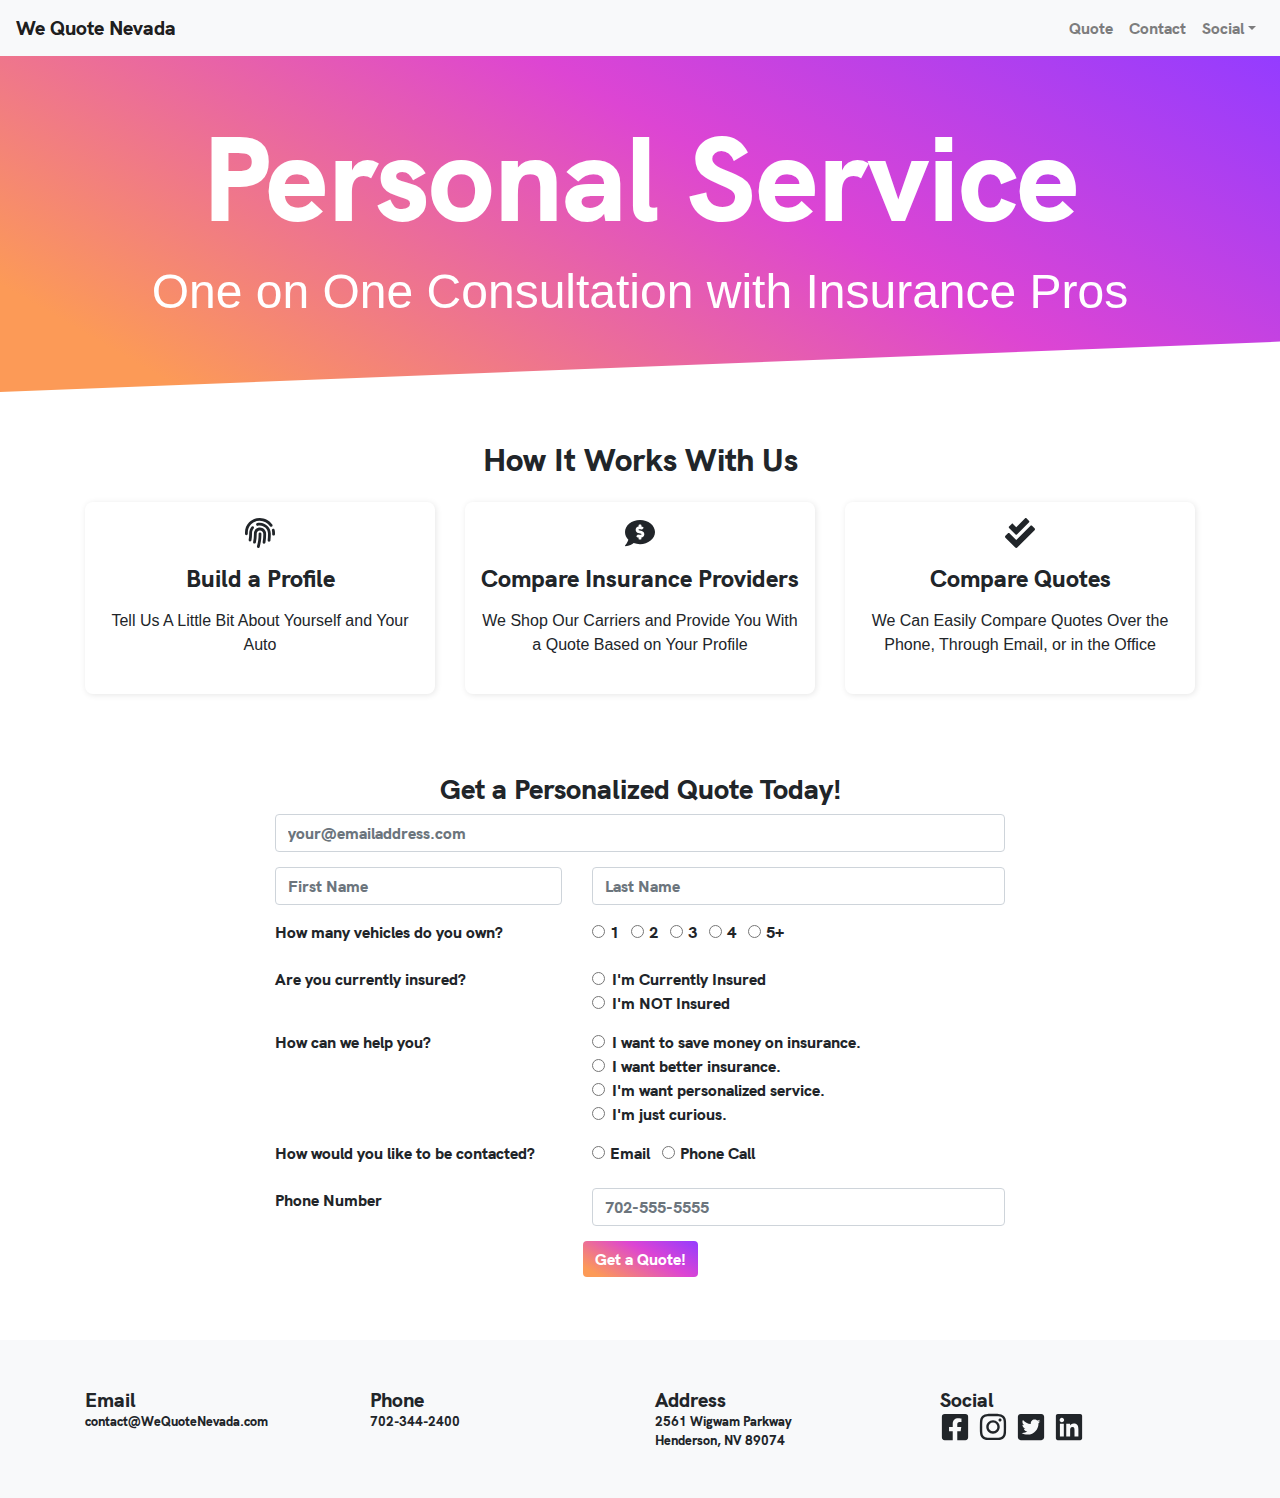
<file: index.html>
<!DOCTYPE html><html lang="en"><head><meta charSet="utf-8"/><meta http-equiv="x-ua-compatible" content="ie=edge"/><meta name="viewport" content="width=device-width, initial-scale=1, shrink-to-fit=no"/><style data-href="/styles.263ec0b39f95d02d7992.css">.slick-slider{box-sizing:border-box;-webkit-user-select:none;-moz-user-select:none;-ms-user-select:none;user-select:none;-webkit-touch-callout:none;-khtml-user-select:none;touch-action:pan-y;-webkit-tap-highlight-color:transparent}.slick-list,.slick-slider{position:relative;display:block}.slick-list{overflow:hidden;margin:0;padding:0}.slick-list:focus{outline:none}.slick-list.dragging{cursor:pointer;cursor:hand}.slick-slider .slick-list,.slick-slider .slick-track{-webkit-transform:translateZ(0);transform:translateZ(0)}.slick-track{position:relative;top:0;left:0;display:block;margin-left:auto;margin-right:auto}.slick-track:after,.slick-track:before{display:table;content:""}.slick-track:after{clear:both}.slick-loading .slick-track{visibility:hidden}.slick-slide{display:none;float:left;height:100%;min-height:1px}[dir=rtl] .slick-slide{float:right}.slick-slide img{display:block}.slick-slide.slick-loading img{display:none}.slick-slide.dragging img{pointer-events:none}.slick-initialized .slick-slide{display:block}.slick-loading .slick-slide{visibility:hidden}.slick-vertical .slick-slide{display:block;height:auto;border:1px solid transparent}.slick-arrow.slick-hidden{display:none}.slick-loading .slick-list{background:#fff url([data-uri]) 50% no-repeat}@font-face{font-family:slick;font-weight:400;font-style:normal;src:url([data-uri]);src:url([data-uri]?#iefix) format("embedded-opentype"),url([data-uri]) format("woff"),url([data-uri]) format("truetype"),url([data-uri]) format("svg")}.slick-next,.slick-prev{font-size:0;line-height:0;position:absolute;top:50%;display:block;width:20px;height:20px;padding:0;-webkit-transform:translateY(-50%);transform:translateY(-50%);cursor:pointer;border:none}.slick-next,.slick-next:focus,.slick-next:hover,.slick-prev,.slick-prev:focus,.slick-prev:hover{color:transparent;outline:none;background:transparent}.slick-next:focus:before,.slick-next:hover:before,.slick-prev:focus:before,.slick-prev:hover:before{opacity:1}.slick-next.slick-disabled:before,.slick-prev.slick-disabled:before{opacity:.25}.slick-next:before,.slick-prev:before{font-family:slick;font-size:20px;line-height:1;opacity:.75;color:#fff;-webkit-font-smoothing:antialiased;-moz-osx-font-smoothing:grayscale}.slick-prev{left:-25px}[dir=rtl] .slick-prev{right:-25px;left:auto}.slick-prev:before{content:"\2190"}[dir=rtl] .slick-prev:before{content:"\2192"}.slick-next{right:-25px}[dir=rtl] .slick-next{right:auto;left:-25px}.slick-next:before{content:"\2192"}[dir=rtl] .slick-next:before{content:"\2190"}.slick-dotted.slick-slider{margin-bottom:30px}.slick-dots{position:absolute;bottom:-25px;display:block;width:100%;padding:0;margin:0;list-style:none;text-align:center}.slick-dots li{position:relative;display:inline-block;margin:0 5px;padding:0}.slick-dots li,.slick-dots li button{width:20px;height:20px;cursor:pointer}.slick-dots li button{font-size:0;line-height:0;display:block;padding:5px;color:transparent;border:0;outline:none;background:transparent}.slick-dots li button:focus,.slick-dots li button:hover{outline:none}.slick-dots li button:focus:before,.slick-dots li button:hover:before{opacity:1}.slick-dots li button:before{font-family:slick;font-size:6px;line-height:20px;position:absolute;top:0;left:0;width:20px;height:20px;content:"\2022";text-align:center;opacity:.25;color:#000;-webkit-font-smoothing:antialiased;-moz-osx-font-smoothing:grayscale}.slick-dots li.slick-active button:before{opacity:.75;color:#000}

/*!
 * Bootstrap v4.4.1 (https://getbootstrap.com/)
 * Copyright 2011-2019 The Bootstrap Authors
 * Copyright 2011-2019 Twitter, Inc.
 * Licensed under MIT (https://github.com/twbs/bootstrap/blob/master/LICENSE)
 */:root{--blue:#007bff;--indigo:#6610f2;--purple:#6f42c1;--pink:#e83e8c;--red:#dc3545;--orange:#fd7e14;--yellow:#ffc107;--green:#28a745;--teal:#20c997;--cyan:#17a2b8;--white:#fff;--gray:#6c757d;--gray-dark:#343a40;--primary:#007bff;--secondary:#6c757d;--success:#28a745;--info:#17a2b8;--warning:#ffc107;--danger:#dc3545;--light:#f8f9fa;--dark:#343a40;--breakpoint-xs:0;--breakpoint-sm:576px;--breakpoint-md:768px;--breakpoint-lg:992px;--breakpoint-xl:1200px;--font-family-sans-serif:-apple-system,BlinkMacSystemFont,"Segoe UI",Roboto,"Helvetica Neue",Arial,"Noto Sans",sans-serif,"Apple Color Emoji","Segoe UI Emoji","Segoe UI Symbol","Noto Color Emoji";--font-family-monospace:SFMono-Regular,Menlo,Monaco,Consolas,"Liberation Mono","Courier New",monospace}*,:after,:before{box-sizing:border-box}html{font-family:sans-serif;line-height:1.15;-webkit-text-size-adjust:100%;-webkit-tap-highlight-color:rgba(0,0,0,0)}article,aside,figcaption,figure,footer,header,hgroup,main,nav,section{display:block}body{margin:0;font-family:-apple-system,BlinkMacSystemFont,Segoe UI,Roboto,Helvetica Neue,Arial,Noto Sans,sans-serif,Apple Color Emoji,Segoe UI Emoji,Segoe UI Symbol,Noto Color Emoji;font-size:1rem;font-weight:400;line-height:1.5;color:#212529;text-align:left;background-color:#fff}[tabindex="-1"]:focus:not(:focus-visible){outline:0!important}hr{box-sizing:content-box;height:0;overflow:visible}h1,h2,h3,h4,h5,h6{margin-top:0;margin-bottom:.5rem}p{margin-top:0;margin-bottom:1rem}abbr[data-original-title],abbr[title]{text-decoration:underline;-webkit-text-decoration:underline dotted;text-decoration:underline dotted;cursor:help;border-bottom:0;-webkit-text-decoration-skip-ink:none;text-decoration-skip-ink:none}address{font-style:normal;line-height:inherit}address,dl,ol,ul{margin-bottom:1rem}dl,ol,ul{margin-top:0}ol ol,ol ul,ul ol,ul ul{margin-bottom:0}dt{font-weight:700}dd{margin-bottom:.5rem;margin-left:0}blockquote{margin:0 0 1rem}b,strong{font-weight:bolder}small{font-size:80%}sub,sup{position:relative;font-size:75%;line-height:0;vertical-align:baseline}sub{bottom:-.25em}sup{top:-.5em}a{color:#007bff;text-decoration:none;background-color:transparent}a:hover{color:#0056b3;text-decoration:underline}a:not([href]),a:not([href]):hover{color:inherit;text-decoration:none}code,kbd,pre,samp{font-family:SFMono-Regular,Menlo,Monaco,Consolas,Liberation Mono,Courier New,monospace;font-size:1em}pre{margin-top:0;margin-bottom:1rem;overflow:auto}figure{margin:0 0 1rem}img{border-style:none}img,svg{vertical-align:middle}svg{overflow:hidden}table{border-collapse:collapse}caption{padding-top:.75rem;padding-bottom:.75rem;color:#6c757d;text-align:left;caption-side:bottom}th{text-align:inherit}label{display:inline-block;margin-bottom:.5rem}button{border-radius:0}button:focus{outline:1px dotted;outline:5px auto -webkit-focus-ring-color}button,input,optgroup,select,textarea{margin:0;font-family:inherit;font-size:inherit;line-height:inherit}button,input{overflow:visible}button,select{text-transform:none}select{word-wrap:normal}[type=button],[type=reset],[type=submit],button{-webkit-appearance:button}[type=button]:not(:disabled),[type=reset]:not(:disabled),[type=submit]:not(:disabled),button:not(:disabled){cursor:pointer}[type=button]::-moz-focus-inner,[type=reset]::-moz-focus-inner,[type=submit]::-moz-focus-inner,button::-moz-focus-inner{padding:0;border-style:none}input[type=checkbox],input[type=radio]{box-sizing:border-box;padding:0}input[type=date],input[type=datetime-local],input[type=month],input[type=time]{-webkit-appearance:listbox}textarea{overflow:auto;resize:vertical}fieldset{min-width:0;padding:0;margin:0;border:0}legend{display:block;width:100%;max-width:100%;padding:0;margin-bottom:.5rem;font-size:1.5rem;line-height:inherit;color:inherit;white-space:normal}progress{vertical-align:baseline}[type=number]::-webkit-inner-spin-button,[type=number]::-webkit-outer-spin-button{height:auto}[type=search]{outline-offset:-2px;-webkit-appearance:none}[type=search]::-webkit-search-decoration{-webkit-appearance:none}::-webkit-file-upload-button{font:inherit;-webkit-appearance:button}output{display:inline-block}summary{display:list-item;cursor:pointer}template{display:none}[hidden]{display:none!important}.h1,.h2,.h3,.h4,.h5,.h6,h1,h2,h3,h4,h5,h6{margin-bottom:.5rem;font-weight:500;line-height:1.2}.h1,h1{font-size:2.5rem}.h2,h2{font-size:2rem}.h3,h3{font-size:1.75rem}.h4,h4{font-size:1.5rem}.h5,h5{font-size:1.25rem}.h6,h6{font-size:1rem}.lead{font-size:1.25rem;font-weight:300}.display-1{font-size:6rem}.display-1,.display-2{font-weight:300;line-height:1.2}.display-2{font-size:5.5rem}.display-3{font-size:4.5rem}.display-3,.display-4{font-weight:300;line-height:1.2}.display-4{font-size:3.5rem}hr{margin-top:1rem;margin-bottom:1rem;border:0;border-top:1px solid rgba(0,0,0,.1)}.small,small{font-size:80%;font-weight:400}.mark,mark{padding:.2em;background-color:#fcf8e3}.list-inline,.list-unstyled{padding-left:0;list-style:none}.list-inline-item{display:inline-block}.list-inline-item:not(:last-child){margin-right:.5rem}.initialism{font-size:90%;text-transform:uppercase}.blockquote{margin-bottom:1rem;font-size:1.25rem}.blockquote-footer{display:block;font-size:80%;color:#6c757d}.blockquote-footer:before{content:"\2014\A0"}.img-fluid,.img-thumbnail{max-width:100%;height:auto}.img-thumbnail{padding:.25rem;background-color:#fff;border:1px solid #dee2e6;border-radius:.25rem}.figure{display:inline-block}.figure-img{margin-bottom:.5rem;line-height:1}.figure-caption{font-size:90%;color:#6c757d}code{font-size:87.5%;color:#e83e8c;word-wrap:break-word}a>code{color:inherit}kbd{padding:.2rem .4rem;font-size:87.5%;color:#fff;background-color:#212529;border-radius:.2rem}kbd kbd{padding:0;font-size:100%;font-weight:700}pre{display:block;font-size:87.5%;color:#212529}pre code{font-size:inherit;color:inherit;word-break:normal}.pre-scrollable{max-height:340px;overflow-y:scroll}.container{width:100%;padding-right:15px;padding-left:15px;margin-right:auto;margin-left:auto}@media (min-width:576px){.container{max-width:540px}}@media (min-width:768px){.container{max-width:720px}}@media (min-width:992px){.container{max-width:960px}}@media (min-width:1200px){.container{max-width:1140px}}.container-fluid,.container-lg,.container-md,.container-sm,.container-xl{width:100%;padding-right:15px;padding-left:15px;margin-right:auto;margin-left:auto}@media (min-width:576px){.container,.container-sm{max-width:540px}}@media (min-width:768px){.container,.container-md,.container-sm{max-width:720px}}@media (min-width:992px){.container,.container-lg,.container-md,.container-sm{max-width:960px}}@media (min-width:1200px){.container,.container-lg,.container-md,.container-sm,.container-xl{max-width:1140px}}.row{display:flex;flex-wrap:wrap;margin-right:-15px;margin-left:-15px}.no-gutters{margin-right:0;margin-left:0}.no-gutters>.col,.no-gutters>[class*=col-]{padding-right:0;padding-left:0}.col,.col-1,.col-2,.col-3,.col-4,.col-5,.col-6,.col-7,.col-8,.col-9,.col-10,.col-11,.col-12,.col-auto,.col-lg,.col-lg-1,.col-lg-2,.col-lg-3,.col-lg-4,.col-lg-5,.col-lg-6,.col-lg-7,.col-lg-8,.col-lg-9,.col-lg-10,.col-lg-11,.col-lg-12,.col-lg-auto,.col-md,.col-md-1,.col-md-2,.col-md-3,.col-md-4,.col-md-5,.col-md-6,.col-md-7,.col-md-8,.col-md-9,.col-md-10,.col-md-11,.col-md-12,.col-md-auto,.col-sm,.col-sm-1,.col-sm-2,.col-sm-3,.col-sm-4,.col-sm-5,.col-sm-6,.col-sm-7,.col-sm-8,.col-sm-9,.col-sm-10,.col-sm-11,.col-sm-12,.col-sm-auto,.col-xl,.col-xl-1,.col-xl-2,.col-xl-3,.col-xl-4,.col-xl-5,.col-xl-6,.col-xl-7,.col-xl-8,.col-xl-9,.col-xl-10,.col-xl-11,.col-xl-12,.col-xl-auto{position:relative;width:100%;padding-right:15px;padding-left:15px}.col{flex-basis:0;flex-grow:1;max-width:100%}.row-cols-1>*{flex:0 0 100%;max-width:100%}.row-cols-2>*{flex:0 0 50%;max-width:50%}.row-cols-3>*{flex:0 0 33.33333%;max-width:33.33333%}.row-cols-4>*{flex:0 0 25%;max-width:25%}.row-cols-5>*{flex:0 0 20%;max-width:20%}.row-cols-6>*{flex:0 0 16.66667%;max-width:16.66667%}.col-auto{flex:0 0 auto;width:auto;max-width:100%}.col-1{flex:0 0 8.33333%;max-width:8.33333%}.col-2{flex:0 0 16.66667%;max-width:16.66667%}.col-3{flex:0 0 25%;max-width:25%}.col-4{flex:0 0 33.33333%;max-width:33.33333%}.col-5{flex:0 0 41.66667%;max-width:41.66667%}.col-6{flex:0 0 50%;max-width:50%}.col-7{flex:0 0 58.33333%;max-width:58.33333%}.col-8{flex:0 0 66.66667%;max-width:66.66667%}.col-9{flex:0 0 75%;max-width:75%}.col-10{flex:0 0 83.33333%;max-width:83.33333%}.col-11{flex:0 0 91.66667%;max-width:91.66667%}.col-12{flex:0 0 100%;max-width:100%}.order-first{order:-1}.order-last{order:13}.order-0{order:0}.order-1{order:1}.order-2{order:2}.order-3{order:3}.order-4{order:4}.order-5{order:5}.order-6{order:6}.order-7{order:7}.order-8{order:8}.order-9{order:9}.order-10{order:10}.order-11{order:11}.order-12{order:12}.offset-1{margin-left:8.33333%}.offset-2{margin-left:16.66667%}.offset-3{margin-left:25%}.offset-4{margin-left:33.33333%}.offset-5{margin-left:41.66667%}.offset-6{margin-left:50%}.offset-7{margin-left:58.33333%}.offset-8{margin-left:66.66667%}.offset-9{margin-left:75%}.offset-10{margin-left:83.33333%}.offset-11{margin-left:91.66667%}@media (min-width:576px){.col-sm{flex-basis:0;flex-grow:1;max-width:100%}.row-cols-sm-1>*{flex:0 0 100%;max-width:100%}.row-cols-sm-2>*{flex:0 0 50%;max-width:50%}.row-cols-sm-3>*{flex:0 0 33.33333%;max-width:33.33333%}.row-cols-sm-4>*{flex:0 0 25%;max-width:25%}.row-cols-sm-5>*{flex:0 0 20%;max-width:20%}.row-cols-sm-6>*{flex:0 0 16.66667%;max-width:16.66667%}.col-sm-auto{flex:0 0 auto;width:auto;max-width:100%}.col-sm-1{flex:0 0 8.33333%;max-width:8.33333%}.col-sm-2{flex:0 0 16.66667%;max-width:16.66667%}.col-sm-3{flex:0 0 25%;max-width:25%}.col-sm-4{flex:0 0 33.33333%;max-width:33.33333%}.col-sm-5{flex:0 0 41.66667%;max-width:41.66667%}.col-sm-6{flex:0 0 50%;max-width:50%}.col-sm-7{flex:0 0 58.33333%;max-width:58.33333%}.col-sm-8{flex:0 0 66.66667%;max-width:66.66667%}.col-sm-9{flex:0 0 75%;max-width:75%}.col-sm-10{flex:0 0 83.33333%;max-width:83.33333%}.col-sm-11{flex:0 0 91.66667%;max-width:91.66667%}.col-sm-12{flex:0 0 100%;max-width:100%}.order-sm-first{order:-1}.order-sm-last{order:13}.order-sm-0{order:0}.order-sm-1{order:1}.order-sm-2{order:2}.order-sm-3{order:3}.order-sm-4{order:4}.order-sm-5{order:5}.order-sm-6{order:6}.order-sm-7{order:7}.order-sm-8{order:8}.order-sm-9{order:9}.order-sm-10{order:10}.order-sm-11{order:11}.order-sm-12{order:12}.offset-sm-0{margin-left:0}.offset-sm-1{margin-left:8.33333%}.offset-sm-2{margin-left:16.66667%}.offset-sm-3{margin-left:25%}.offset-sm-4{margin-left:33.33333%}.offset-sm-5{margin-left:41.66667%}.offset-sm-6{margin-left:50%}.offset-sm-7{margin-left:58.33333%}.offset-sm-8{margin-left:66.66667%}.offset-sm-9{margin-left:75%}.offset-sm-10{margin-left:83.33333%}.offset-sm-11{margin-left:91.66667%}}@media (min-width:768px){.col-md{flex-basis:0;flex-grow:1;max-width:100%}.row-cols-md-1>*{flex:0 0 100%;max-width:100%}.row-cols-md-2>*{flex:0 0 50%;max-width:50%}.row-cols-md-3>*{flex:0 0 33.33333%;max-width:33.33333%}.row-cols-md-4>*{flex:0 0 25%;max-width:25%}.row-cols-md-5>*{flex:0 0 20%;max-width:20%}.row-cols-md-6>*{flex:0 0 16.66667%;max-width:16.66667%}.col-md-auto{flex:0 0 auto;width:auto;max-width:100%}.col-md-1{flex:0 0 8.33333%;max-width:8.33333%}.col-md-2{flex:0 0 16.66667%;max-width:16.66667%}.col-md-3{flex:0 0 25%;max-width:25%}.col-md-4{flex:0 0 33.33333%;max-width:33.33333%}.col-md-5{flex:0 0 41.66667%;max-width:41.66667%}.col-md-6{flex:0 0 50%;max-width:50%}.col-md-7{flex:0 0 58.33333%;max-width:58.33333%}.col-md-8{flex:0 0 66.66667%;max-width:66.66667%}.col-md-9{flex:0 0 75%;max-width:75%}.col-md-10{flex:0 0 83.33333%;max-width:83.33333%}.col-md-11{flex:0 0 91.66667%;max-width:91.66667%}.col-md-12{flex:0 0 100%;max-width:100%}.order-md-first{order:-1}.order-md-last{order:13}.order-md-0{order:0}.order-md-1{order:1}.order-md-2{order:2}.order-md-3{order:3}.order-md-4{order:4}.order-md-5{order:5}.order-md-6{order:6}.order-md-7{order:7}.order-md-8{order:8}.order-md-9{order:9}.order-md-10{order:10}.order-md-11{order:11}.order-md-12{order:12}.offset-md-0{margin-left:0}.offset-md-1{margin-left:8.33333%}.offset-md-2{margin-left:16.66667%}.offset-md-3{margin-left:25%}.offset-md-4{margin-left:33.33333%}.offset-md-5{margin-left:41.66667%}.offset-md-6{margin-left:50%}.offset-md-7{margin-left:58.33333%}.offset-md-8{margin-left:66.66667%}.offset-md-9{margin-left:75%}.offset-md-10{margin-left:83.33333%}.offset-md-11{margin-left:91.66667%}}@media (min-width:992px){.col-lg{flex-basis:0;flex-grow:1;max-width:100%}.row-cols-lg-1>*{flex:0 0 100%;max-width:100%}.row-cols-lg-2>*{flex:0 0 50%;max-width:50%}.row-cols-lg-3>*{flex:0 0 33.33333%;max-width:33.33333%}.row-cols-lg-4>*{flex:0 0 25%;max-width:25%}.row-cols-lg-5>*{flex:0 0 20%;max-width:20%}.row-cols-lg-6>*{flex:0 0 16.66667%;max-width:16.66667%}.col-lg-auto{flex:0 0 auto;width:auto;max-width:100%}.col-lg-1{flex:0 0 8.33333%;max-width:8.33333%}.col-lg-2{flex:0 0 16.66667%;max-width:16.66667%}.col-lg-3{flex:0 0 25%;max-width:25%}.col-lg-4{flex:0 0 33.33333%;max-width:33.33333%}.col-lg-5{flex:0 0 41.66667%;max-width:41.66667%}.col-lg-6{flex:0 0 50%;max-width:50%}.col-lg-7{flex:0 0 58.33333%;max-width:58.33333%}.col-lg-8{flex:0 0 66.66667%;max-width:66.66667%}.col-lg-9{flex:0 0 75%;max-width:75%}.col-lg-10{flex:0 0 83.33333%;max-width:83.33333%}.col-lg-11{flex:0 0 91.66667%;max-width:91.66667%}.col-lg-12{flex:0 0 100%;max-width:100%}.order-lg-first{order:-1}.order-lg-last{order:13}.order-lg-0{order:0}.order-lg-1{order:1}.order-lg-2{order:2}.order-lg-3{order:3}.order-lg-4{order:4}.order-lg-5{order:5}.order-lg-6{order:6}.order-lg-7{order:7}.order-lg-8{order:8}.order-lg-9{order:9}.order-lg-10{order:10}.order-lg-11{order:11}.order-lg-12{order:12}.offset-lg-0{margin-left:0}.offset-lg-1{margin-left:8.33333%}.offset-lg-2{margin-left:16.66667%}.offset-lg-3{margin-left:25%}.offset-lg-4{margin-left:33.33333%}.offset-lg-5{margin-left:41.66667%}.offset-lg-6{margin-left:50%}.offset-lg-7{margin-left:58.33333%}.offset-lg-8{margin-left:66.66667%}.offset-lg-9{margin-left:75%}.offset-lg-10{margin-left:83.33333%}.offset-lg-11{margin-left:91.66667%}}@media (min-width:1200px){.col-xl{flex-basis:0;flex-grow:1;max-width:100%}.row-cols-xl-1>*{flex:0 0 100%;max-width:100%}.row-cols-xl-2>*{flex:0 0 50%;max-width:50%}.row-cols-xl-3>*{flex:0 0 33.33333%;max-width:33.33333%}.row-cols-xl-4>*{flex:0 0 25%;max-width:25%}.row-cols-xl-5>*{flex:0 0 20%;max-width:20%}.row-cols-xl-6>*{flex:0 0 16.66667%;max-width:16.66667%}.col-xl-auto{flex:0 0 auto;width:auto;max-width:100%}.col-xl-1{flex:0 0 8.33333%;max-width:8.33333%}.col-xl-2{flex:0 0 16.66667%;max-width:16.66667%}.col-xl-3{flex:0 0 25%;max-width:25%}.col-xl-4{flex:0 0 33.33333%;max-width:33.33333%}.col-xl-5{flex:0 0 41.66667%;max-width:41.66667%}.col-xl-6{flex:0 0 50%;max-width:50%}.col-xl-7{flex:0 0 58.33333%;max-width:58.33333%}.col-xl-8{flex:0 0 66.66667%;max-width:66.66667%}.col-xl-9{flex:0 0 75%;max-width:75%}.col-xl-10{flex:0 0 83.33333%;max-width:83.33333%}.col-xl-11{flex:0 0 91.66667%;max-width:91.66667%}.col-xl-12{flex:0 0 100%;max-width:100%}.order-xl-first{order:-1}.order-xl-last{order:13}.order-xl-0{order:0}.order-xl-1{order:1}.order-xl-2{order:2}.order-xl-3{order:3}.order-xl-4{order:4}.order-xl-5{order:5}.order-xl-6{order:6}.order-xl-7{order:7}.order-xl-8{order:8}.order-xl-9{order:9}.order-xl-10{order:10}.order-xl-11{order:11}.order-xl-12{order:12}.offset-xl-0{margin-left:0}.offset-xl-1{margin-left:8.33333%}.offset-xl-2{margin-left:16.66667%}.offset-xl-3{margin-left:25%}.offset-xl-4{margin-left:33.33333%}.offset-xl-5{margin-left:41.66667%}.offset-xl-6{margin-left:50%}.offset-xl-7{margin-left:58.33333%}.offset-xl-8{margin-left:66.66667%}.offset-xl-9{margin-left:75%}.offset-xl-10{margin-left:83.33333%}.offset-xl-11{margin-left:91.66667%}}.table{width:100%;margin-bottom:1rem;color:#212529}.table td,.table th{padding:.75rem;vertical-align:top;border-top:1px solid #dee2e6}.table thead th{vertical-align:bottom;border-bottom:2px solid #dee2e6}.table tbody+tbody{border-top:2px solid #dee2e6}.table-sm td,.table-sm th{padding:.3rem}.table-bordered,.table-bordered td,.table-bordered th{border:1px solid #dee2e6}.table-bordered thead td,.table-bordered thead th{border-bottom-width:2px}.table-borderless tbody+tbody,.table-borderless td,.table-borderless th,.table-borderless thead th{border:0}.table-striped tbody tr:nth-of-type(odd){background-color:rgba(0,0,0,.05)}.table-hover tbody tr:hover{color:#212529;background-color:rgba(0,0,0,.075)}.table-primary,.table-primary>td,.table-primary>th{background-color:#b8daff}.table-primary tbody+tbody,.table-primary td,.table-primary th,.table-primary thead th{border-color:#7abaff}.table-hover .table-primary:hover,.table-hover .table-primary:hover>td,.table-hover .table-primary:hover>th{background-color:#9fcdff}.table-secondary,.table-secondary>td,.table-secondary>th{background-color:#d6d8db}.table-secondary tbody+tbody,.table-secondary td,.table-secondary th,.table-secondary thead th{border-color:#b3b7bb}.table-hover .table-secondary:hover,.table-hover .table-secondary:hover>td,.table-hover .table-secondary:hover>th{background-color:#c8cbcf}.table-success,.table-success>td,.table-success>th{background-color:#c3e6cb}.table-success tbody+tbody,.table-success td,.table-success th,.table-success thead th{border-color:#8fd19e}.table-hover .table-success:hover,.table-hover .table-success:hover>td,.table-hover .table-success:hover>th{background-color:#b1dfbb}.table-info,.table-info>td,.table-info>th{background-color:#bee5eb}.table-info tbody+tbody,.table-info td,.table-info th,.table-info thead th{border-color:#86cfda}.table-hover .table-info:hover,.table-hover .table-info:hover>td,.table-hover .table-info:hover>th{background-color:#abdde5}.table-warning,.table-warning>td,.table-warning>th{background-color:#ffeeba}.table-warning tbody+tbody,.table-warning td,.table-warning th,.table-warning thead th{border-color:#ffdf7e}.table-hover .table-warning:hover,.table-hover .table-warning:hover>td,.table-hover .table-warning:hover>th{background-color:#ffe8a1}.table-danger,.table-danger>td,.table-danger>th{background-color:#f5c6cb}.table-danger tbody+tbody,.table-danger td,.table-danger th,.table-danger thead th{border-color:#ed969e}.table-hover .table-danger:hover,.table-hover .table-danger:hover>td,.table-hover .table-danger:hover>th{background-color:#f1b0b7}.table-light,.table-light>td,.table-light>th{background-color:#fdfdfe}.table-light tbody+tbody,.table-light td,.table-light th,.table-light thead th{border-color:#fbfcfc}.table-hover .table-light:hover,.table-hover .table-light:hover>td,.table-hover .table-light:hover>th{background-color:#ececf6}.table-dark,.table-dark>td,.table-dark>th{background-color:#c6c8ca}.table-dark tbody+tbody,.table-dark td,.table-dark th,.table-dark thead th{border-color:#95999c}.table-hover .table-dark:hover,.table-hover .table-dark:hover>td,.table-hover .table-dark:hover>th{background-color:#b9bbbe}.table-active,.table-active>td,.table-active>th,.table-hover .table-active:hover,.table-hover .table-active:hover>td,.table-hover .table-active:hover>th{background-color:rgba(0,0,0,.075)}.table .thead-dark th{color:#fff;background-color:#343a40;border-color:#454d55}.table .thead-light th{color:#495057;background-color:#e9ecef;border-color:#dee2e6}.table-dark{color:#fff;background-color:#343a40}.table-dark td,.table-dark th,.table-dark thead th{border-color:#454d55}.table-dark.table-bordered{border:0}.table-dark.table-striped tbody tr:nth-of-type(odd){background-color:hsla(0,0%,100%,.05)}.table-dark.table-hover tbody tr:hover{color:#fff;background-color:hsla(0,0%,100%,.075)}@media (max-width:575.98px){.table-responsive-sm{display:block;width:100%;overflow-x:auto;-webkit-overflow-scrolling:touch}.table-responsive-sm>.table-bordered{border:0}}@media (max-width:767.98px){.table-responsive-md{display:block;width:100%;overflow-x:auto;-webkit-overflow-scrolling:touch}.table-responsive-md>.table-bordered{border:0}}@media (max-width:991.98px){.table-responsive-lg{display:block;width:100%;overflow-x:auto;-webkit-overflow-scrolling:touch}.table-responsive-lg>.table-bordered{border:0}}@media (max-width:1199.98px){.table-responsive-xl{display:block;width:100%;overflow-x:auto;-webkit-overflow-scrolling:touch}.table-responsive-xl>.table-bordered{border:0}}.table-responsive{display:block;width:100%;overflow-x:auto;-webkit-overflow-scrolling:touch}.table-responsive>.table-bordered{border:0}.form-control{display:block;width:100%;height:calc(1.5em + .75rem + 2px);padding:.375rem .75rem;font-size:1rem;font-weight:400;line-height:1.5;color:#495057;background-color:#fff;background-clip:padding-box;border:1px solid #ced4da;border-radius:.25rem;-webkit-transition:border-color .15s ease-in-out,box-shadow .15s ease-in-out;transition:border-color .15s ease-in-out,box-shadow .15s ease-in-out}@media (prefers-reduced-motion:reduce){.form-control{-webkit-transition:none;transition:none}}.form-control::-ms-expand{background-color:transparent;border:0}.form-control:-moz-focusring{color:transparent;text-shadow:0 0 0 #495057}.form-control:focus{color:#495057;background-color:#fff;border-color:#80bdff;outline:0;box-shadow:0 0 0 .2rem rgba(0,123,255,.25)}.form-control::-webkit-input-placeholder{color:#6c757d;opacity:1}.form-control::-moz-placeholder{color:#6c757d;opacity:1}.form-control:-ms-input-placeholder{color:#6c757d;opacity:1}.form-control::-ms-input-placeholder{color:#6c757d;opacity:1}.form-control::placeholder{color:#6c757d;opacity:1}.form-control:disabled,.form-control[readonly]{background-color:#e9ecef;opacity:1}select.form-control:focus::-ms-value{color:#495057;background-color:#fff}.form-control-file,.form-control-range{display:block;width:100%}.col-form-label{padding-top:calc(.375rem + 1px);padding-bottom:calc(.375rem + 1px);margin-bottom:0;font-size:inherit;line-height:1.5}.col-form-label-lg{padding-top:calc(.5rem + 1px);padding-bottom:calc(.5rem + 1px);font-size:1.25rem;line-height:1.5}.col-form-label-sm{padding-top:calc(.25rem + 1px);padding-bottom:calc(.25rem + 1px);font-size:.875rem;line-height:1.5}.form-control-plaintext{display:block;width:100%;padding:.375rem 0;margin-bottom:0;font-size:1rem;line-height:1.5;color:#212529;background-color:transparent;border:solid transparent;border-width:1px 0}.form-control-plaintext.form-control-lg,.form-control-plaintext.form-control-sm{padding-right:0;padding-left:0}.form-control-sm{height:calc(1.5em + .5rem + 2px);padding:.25rem .5rem;font-size:.875rem;line-height:1.5;border-radius:.2rem}.form-control-lg{height:calc(1.5em + 1rem + 2px);padding:.5rem 1rem;font-size:1.25rem;line-height:1.5;border-radius:.3rem}select.form-control[multiple],select.form-control[size],textarea.form-control{height:auto}.form-group{margin-bottom:1rem}.form-text{display:block;margin-top:.25rem}.form-row{display:flex;flex-wrap:wrap;margin-right:-5px;margin-left:-5px}.form-row>.col,.form-row>[class*=col-]{padding-right:5px;padding-left:5px}.form-check{position:relative;display:block;padding-left:1.25rem}.form-check-input{position:absolute;margin-top:.3rem;margin-left:-1.25rem}.form-check-input:disabled~.form-check-label,.form-check-input[disabled]~.form-check-label{color:#6c757d}.form-check-label{margin-bottom:0}.form-check-inline{display:inline-flex;align-items:center;padding-left:0;margin-right:.75rem}.form-check-inline .form-check-input{position:static;margin-top:0;margin-right:.3125rem;margin-left:0}.valid-feedback{display:none;width:100%;margin-top:.25rem;font-size:80%;color:#28a745}.valid-tooltip{position:absolute;top:100%;z-index:5;display:none;max-width:100%;padding:.25rem .5rem;margin-top:.1rem;font-size:.875rem;line-height:1.5;color:#fff;background-color:rgba(40,167,69,.9);border-radius:.25rem}.is-valid~.valid-feedback,.is-valid~.valid-tooltip,.was-validated :valid~.valid-feedback,.was-validated :valid~.valid-tooltip{display:block}.form-control.is-valid,.was-validated .form-control:valid{border-color:#28a745;padding-right:calc(1.5em + .75rem);background-image:url("data:image/svg+xml;charset=utf-8,%3Csvg xmlns='http://www.w3.org/2000/svg' width='8' height='8' viewBox='0 0 8 8'%3E%3Cpath fill='%2328a745' d='M2.3 6.73L.6 4.53c-.4-1.04.46-1.4 1.1-.8l1.1 1.4 3.4-3.8c.6-.63 1.6-.27 1.2.7l-4 4.6c-.43.5-.8.4-1.1.1z'/%3E%3C/svg%3E");background-repeat:no-repeat;background-position:right calc(.375em + .1875rem) center;background-size:calc(.75em + .375rem) calc(.75em + .375rem)}.form-control.is-valid:focus,.was-validated .form-control:valid:focus{border-color:#28a745;box-shadow:0 0 0 .2rem rgba(40,167,69,.25)}.was-validated textarea.form-control:valid,textarea.form-control.is-valid{padding-right:calc(1.5em + .75rem);background-position:top calc(.375em + .1875rem) right calc(.375em + .1875rem)}.custom-select.is-valid,.was-validated .custom-select:valid{border-color:#28a745;padding-right:calc(.75em + 2.3125rem);background:url("data:image/svg+xml;charset=utf-8,%3Csvg xmlns='http://www.w3.org/2000/svg' width='4' height='5' viewBox='0 0 4 5'%3E%3Cpath fill='%23343a40' d='M2 0L0 2h4zm0 5L0 3h4z'/%3E%3C/svg%3E") no-repeat right .75rem center/8px 10px,url("data:image/svg+xml;charset=utf-8,%3Csvg xmlns='http://www.w3.org/2000/svg' width='8' height='8' viewBox='0 0 8 8'%3E%3Cpath fill='%2328a745' d='M2.3 6.73L.6 4.53c-.4-1.04.46-1.4 1.1-.8l1.1 1.4 3.4-3.8c.6-.63 1.6-.27 1.2.7l-4 4.6c-.43.5-.8.4-1.1.1z'/%3E%3C/svg%3E") #fff no-repeat center right 1.75rem/calc(.75em + .375rem) calc(.75em + .375rem)}.custom-select.is-valid:focus,.was-validated .custom-select:valid:focus{border-color:#28a745;box-shadow:0 0 0 .2rem rgba(40,167,69,.25)}.form-check-input.is-valid~.form-check-label,.was-validated .form-check-input:valid~.form-check-label{color:#28a745}.form-check-input.is-valid~.valid-feedback,.form-check-input.is-valid~.valid-tooltip,.was-validated .form-check-input:valid~.valid-feedback,.was-validated .form-check-input:valid~.valid-tooltip{display:block}.custom-control-input.is-valid~.custom-control-label,.was-validated .custom-control-input:valid~.custom-control-label{color:#28a745}.custom-control-input.is-valid~.custom-control-label:before,.was-validated .custom-control-input:valid~.custom-control-label:before{border-color:#28a745}.custom-control-input.is-valid:checked~.custom-control-label:before,.was-validated .custom-control-input:valid:checked~.custom-control-label:before{border-color:#34ce57;background-color:#34ce57}.custom-control-input.is-valid:focus~.custom-control-label:before,.was-validated .custom-control-input:valid:focus~.custom-control-label:before{box-shadow:0 0 0 .2rem rgba(40,167,69,.25)}.custom-control-input.is-valid:focus:not(:checked)~.custom-control-label:before,.custom-file-input.is-valid~.custom-file-label,.was-validated .custom-control-input:valid:focus:not(:checked)~.custom-control-label:before,.was-validated .custom-file-input:valid~.custom-file-label{border-color:#28a745}.custom-file-input.is-valid:focus~.custom-file-label,.was-validated .custom-file-input:valid:focus~.custom-file-label{border-color:#28a745;box-shadow:0 0 0 .2rem rgba(40,167,69,.25)}.invalid-feedback{display:none;width:100%;margin-top:.25rem;font-size:80%;color:#dc3545}.invalid-tooltip{position:absolute;top:100%;z-index:5;display:none;max-width:100%;padding:.25rem .5rem;margin-top:.1rem;font-size:.875rem;line-height:1.5;color:#fff;background-color:rgba(220,53,69,.9);border-radius:.25rem}.is-invalid~.invalid-feedback,.is-invalid~.invalid-tooltip,.was-validated :invalid~.invalid-feedback,.was-validated :invalid~.invalid-tooltip{display:block}.form-control.is-invalid,.was-validated .form-control:invalid{border-color:#dc3545;padding-right:calc(1.5em + .75rem);background-image:url("data:image/svg+xml;charset=utf-8,%3Csvg xmlns='http://www.w3.org/2000/svg' width='12' height='12' fill='none' stroke='%23dc3545' viewBox='0 0 12 12'%3E%3Ccircle cx='6' cy='6' r='4.5'/%3E%3Cpath stroke-linejoin='round' d='M5.8 3.6h.4L6 6.5z'/%3E%3Ccircle cx='6' cy='8.2' r='.6' fill='%23dc3545' stroke='none'/%3E%3C/svg%3E");background-repeat:no-repeat;background-position:right calc(.375em + .1875rem) center;background-size:calc(.75em + .375rem) calc(.75em + .375rem)}.form-control.is-invalid:focus,.was-validated .form-control:invalid:focus{border-color:#dc3545;box-shadow:0 0 0 .2rem rgba(220,53,69,.25)}.was-validated textarea.form-control:invalid,textarea.form-control.is-invalid{padding-right:calc(1.5em + .75rem);background-position:top calc(.375em + .1875rem) right calc(.375em + .1875rem)}.custom-select.is-invalid,.was-validated .custom-select:invalid{border-color:#dc3545;padding-right:calc(.75em + 2.3125rem);background:url("data:image/svg+xml;charset=utf-8,%3Csvg xmlns='http://www.w3.org/2000/svg' width='4' height='5' viewBox='0 0 4 5'%3E%3Cpath fill='%23343a40' d='M2 0L0 2h4zm0 5L0 3h4z'/%3E%3C/svg%3E") no-repeat right .75rem center/8px 10px,url("data:image/svg+xml;charset=utf-8,%3Csvg xmlns='http://www.w3.org/2000/svg' width='12' height='12' fill='none' stroke='%23dc3545' viewBox='0 0 12 12'%3E%3Ccircle cx='6' cy='6' r='4.5'/%3E%3Cpath stroke-linejoin='round' d='M5.8 3.6h.4L6 6.5z'/%3E%3Ccircle cx='6' cy='8.2' r='.6' fill='%23dc3545' stroke='none'/%3E%3C/svg%3E") #fff no-repeat center right 1.75rem/calc(.75em + .375rem) calc(.75em + .375rem)}.custom-select.is-invalid:focus,.was-validated .custom-select:invalid:focus{border-color:#dc3545;box-shadow:0 0 0 .2rem rgba(220,53,69,.25)}.form-check-input.is-invalid~.form-check-label,.was-validated .form-check-input:invalid~.form-check-label{color:#dc3545}.form-check-input.is-invalid~.invalid-feedback,.form-check-input.is-invalid~.invalid-tooltip,.was-validated .form-check-input:invalid~.invalid-feedback,.was-validated .form-check-input:invalid~.invalid-tooltip{display:block}.custom-control-input.is-invalid~.custom-control-label,.was-validated .custom-control-input:invalid~.custom-control-label{color:#dc3545}.custom-control-input.is-invalid~.custom-control-label:before,.was-validated .custom-control-input:invalid~.custom-control-label:before{border-color:#dc3545}.custom-control-input.is-invalid:checked~.custom-control-label:before,.was-validated .custom-control-input:invalid:checked~.custom-control-label:before{border-color:#e4606d;background-color:#e4606d}.custom-control-input.is-invalid:focus~.custom-control-label:before,.was-validated .custom-control-input:invalid:focus~.custom-control-label:before{box-shadow:0 0 0 .2rem rgba(220,53,69,.25)}.custom-control-input.is-invalid:focus:not(:checked)~.custom-control-label:before,.custom-file-input.is-invalid~.custom-file-label,.was-validated .custom-control-input:invalid:focus:not(:checked)~.custom-control-label:before,.was-validated .custom-file-input:invalid~.custom-file-label{border-color:#dc3545}.custom-file-input.is-invalid:focus~.custom-file-label,.was-validated .custom-file-input:invalid:focus~.custom-file-label{border-color:#dc3545;box-shadow:0 0 0 .2rem rgba(220,53,69,.25)}.form-inline{display:flex;flex-flow:row wrap;align-items:center}.form-inline .form-check{width:100%}@media (min-width:576px){.form-inline label{justify-content:center}.form-inline .form-group,.form-inline label{display:flex;align-items:center;margin-bottom:0}.form-inline .form-group{flex:0 0 auto;flex-flow:row wrap}.form-inline .form-control{display:inline-block;width:auto;vertical-align:middle}.form-inline .form-control-plaintext{display:inline-block}.form-inline .custom-select,.form-inline .input-group{width:auto}.form-inline .form-check{display:flex;align-items:center;justify-content:center;width:auto;padding-left:0}.form-inline .form-check-input{position:relative;flex-shrink:0;margin-top:0;margin-right:.25rem;margin-left:0}.form-inline .custom-control{align-items:center;justify-content:center}.form-inline .custom-control-label{margin-bottom:0}}.btn{display:inline-block;font-weight:400;color:#212529;text-align:center;vertical-align:middle;cursor:pointer;-webkit-user-select:none;-moz-user-select:none;-ms-user-select:none;user-select:none;background-color:transparent;border:1px solid transparent;padding:.375rem .75rem;font-size:1rem;line-height:1.5;border-radius:.25rem;-webkit-transition:color .15s ease-in-out,background-color .15s ease-in-out,border-color .15s ease-in-out,box-shadow .15s ease-in-out;transition:color .15s ease-in-out,background-color .15s ease-in-out,border-color .15s ease-in-out,box-shadow .15s ease-in-out}@media (prefers-reduced-motion:reduce){.btn{-webkit-transition:none;transition:none}}.btn:hover{color:#212529;text-decoration:none}.btn.focus,.btn:focus{outline:0;box-shadow:0 0 0 .2rem rgba(0,123,255,.25)}.btn.disabled,.btn:disabled{opacity:.65}a.btn.disabled,fieldset:disabled a.btn{pointer-events:none}.btn-primary{color:#fff;background-color:#007bff;border-color:#007bff}.btn-primary.focus,.btn-primary:focus,.btn-primary:hover{color:#fff;background-color:#0069d9;border-color:#0062cc}.btn-primary.focus,.btn-primary:focus{box-shadow:0 0 0 .2rem rgba(38,143,255,.5)}.btn-primary.disabled,.btn-primary:disabled{color:#fff;background-color:#007bff;border-color:#007bff}.btn-primary:not(:disabled):not(.disabled).active,.btn-primary:not(:disabled):not(.disabled):active,.show>.btn-primary.dropdown-toggle{color:#fff;background-color:#0062cc;border-color:#005cbf}.btn-primary:not(:disabled):not(.disabled).active:focus,.btn-primary:not(:disabled):not(.disabled):active:focus,.show>.btn-primary.dropdown-toggle:focus{box-shadow:0 0 0 .2rem rgba(38,143,255,.5)}.btn-secondary{color:#fff;background-color:#6c757d;border-color:#6c757d}.btn-secondary.focus,.btn-secondary:focus,.btn-secondary:hover{color:#fff;background-color:#5a6268;border-color:#545b62}.btn-secondary.focus,.btn-secondary:focus{box-shadow:0 0 0 .2rem rgba(130,138,145,.5)}.btn-secondary.disabled,.btn-secondary:disabled{color:#fff;background-color:#6c757d;border-color:#6c757d}.btn-secondary:not(:disabled):not(.disabled).active,.btn-secondary:not(:disabled):not(.disabled):active,.show>.btn-secondary.dropdown-toggle{color:#fff;background-color:#545b62;border-color:#4e555b}.btn-secondary:not(:disabled):not(.disabled).active:focus,.btn-secondary:not(:disabled):not(.disabled):active:focus,.show>.btn-secondary.dropdown-toggle:focus{box-shadow:0 0 0 .2rem rgba(130,138,145,.5)}.btn-success{color:#fff;background-color:#28a745;border-color:#28a745}.btn-success.focus,.btn-success:focus,.btn-success:hover{color:#fff;background-color:#218838;border-color:#1e7e34}.btn-success.focus,.btn-success:focus{box-shadow:0 0 0 .2rem rgba(72,180,97,.5)}.btn-success.disabled,.btn-success:disabled{color:#fff;background-color:#28a745;border-color:#28a745}.btn-success:not(:disabled):not(.disabled).active,.btn-success:not(:disabled):not(.disabled):active,.show>.btn-success.dropdown-toggle{color:#fff;background-color:#1e7e34;border-color:#1c7430}.btn-success:not(:disabled):not(.disabled).active:focus,.btn-success:not(:disabled):not(.disabled):active:focus,.show>.btn-success.dropdown-toggle:focus{box-shadow:0 0 0 .2rem rgba(72,180,97,.5)}.btn-info{color:#fff;background-color:#17a2b8;border-color:#17a2b8}.btn-info.focus,.btn-info:focus,.btn-info:hover{color:#fff;background-color:#138496;border-color:#117a8b}.btn-info.focus,.btn-info:focus{box-shadow:0 0 0 .2rem rgba(58,176,195,.5)}.btn-info.disabled,.btn-info:disabled{color:#fff;background-color:#17a2b8;border-color:#17a2b8}.btn-info:not(:disabled):not(.disabled).active,.btn-info:not(:disabled):not(.disabled):active,.show>.btn-info.dropdown-toggle{color:#fff;background-color:#117a8b;border-color:#10707f}.btn-info:not(:disabled):not(.disabled).active:focus,.btn-info:not(:disabled):not(.disabled):active:focus,.show>.btn-info.dropdown-toggle:focus{box-shadow:0 0 0 .2rem rgba(58,176,195,.5)}.btn-warning{color:#212529;background-color:#ffc107;border-color:#ffc107}.btn-warning.focus,.btn-warning:focus,.btn-warning:hover{color:#212529;background-color:#e0a800;border-color:#d39e00}.btn-warning.focus,.btn-warning:focus{box-shadow:0 0 0 .2rem rgba(222,170,12,.5)}.btn-warning.disabled,.btn-warning:disabled{color:#212529;background-color:#ffc107;border-color:#ffc107}.btn-warning:not(:disabled):not(.disabled).active,.btn-warning:not(:disabled):not(.disabled):active,.show>.btn-warning.dropdown-toggle{color:#212529;background-color:#d39e00;border-color:#c69500}.btn-warning:not(:disabled):not(.disabled).active:focus,.btn-warning:not(:disabled):not(.disabled):active:focus,.show>.btn-warning.dropdown-toggle:focus{box-shadow:0 0 0 .2rem rgba(222,170,12,.5)}.btn-danger{color:#fff;background-color:#dc3545;border-color:#dc3545}.btn-danger.focus,.btn-danger:focus,.btn-danger:hover{color:#fff;background-color:#c82333;border-color:#bd2130}.btn-danger.focus,.btn-danger:focus{box-shadow:0 0 0 .2rem rgba(225,83,97,.5)}.btn-danger.disabled,.btn-danger:disabled{color:#fff;background-color:#dc3545;border-color:#dc3545}.btn-danger:not(:disabled):not(.disabled).active,.btn-danger:not(:disabled):not(.disabled):active,.show>.btn-danger.dropdown-toggle{color:#fff;background-color:#bd2130;border-color:#b21f2d}.btn-danger:not(:disabled):not(.disabled).active:focus,.btn-danger:not(:disabled):not(.disabled):active:focus,.show>.btn-danger.dropdown-toggle:focus{box-shadow:0 0 0 .2rem rgba(225,83,97,.5)}.btn-light{color:#212529;background-color:#f8f9fa;border-color:#f8f9fa}.btn-light.focus,.btn-light:focus,.btn-light:hover{color:#212529;background-color:#e2e6ea;border-color:#dae0e5}.btn-light.focus,.btn-light:focus{box-shadow:0 0 0 .2rem rgba(216,217,219,.5)}.btn-light.disabled,.btn-light:disabled{color:#212529;background-color:#f8f9fa;border-color:#f8f9fa}.btn-light:not(:disabled):not(.disabled).active,.btn-light:not(:disabled):not(.disabled):active,.show>.btn-light.dropdown-toggle{color:#212529;background-color:#dae0e5;border-color:#d3d9df}.btn-light:not(:disabled):not(.disabled).active:focus,.btn-light:not(:disabled):not(.disabled):active:focus,.show>.btn-light.dropdown-toggle:focus{box-shadow:0 0 0 .2rem rgba(216,217,219,.5)}.btn-dark{color:#fff;background-color:#343a40;border-color:#343a40}.btn-dark.focus,.btn-dark:focus,.btn-dark:hover{color:#fff;background-color:#23272b;border-color:#1d2124}.btn-dark.focus,.btn-dark:focus{box-shadow:0 0 0 .2rem rgba(82,88,93,.5)}.btn-dark.disabled,.btn-dark:disabled{color:#fff;background-color:#343a40;border-color:#343a40}.btn-dark:not(:disabled):not(.disabled).active,.btn-dark:not(:disabled):not(.disabled):active,.show>.btn-dark.dropdown-toggle{color:#fff;background-color:#1d2124;border-color:#171a1d}.btn-dark:not(:disabled):not(.disabled).active:focus,.btn-dark:not(:disabled):not(.disabled):active:focus,.show>.btn-dark.dropdown-toggle:focus{box-shadow:0 0 0 .2rem rgba(82,88,93,.5)}.btn-outline-primary{color:#007bff;border-color:#007bff}.btn-outline-primary:hover{color:#fff;background-color:#007bff;border-color:#007bff}.btn-outline-primary.focus,.btn-outline-primary:focus{box-shadow:0 0 0 .2rem rgba(0,123,255,.5)}.btn-outline-primary.disabled,.btn-outline-primary:disabled{color:#007bff;background-color:transparent}.btn-outline-primary:not(:disabled):not(.disabled).active,.btn-outline-primary:not(:disabled):not(.disabled):active,.show>.btn-outline-primary.dropdown-toggle{color:#fff;background-color:#007bff;border-color:#007bff}.btn-outline-primary:not(:disabled):not(.disabled).active:focus,.btn-outline-primary:not(:disabled):not(.disabled):active:focus,.show>.btn-outline-primary.dropdown-toggle:focus{box-shadow:0 0 0 .2rem rgba(0,123,255,.5)}.btn-outline-secondary{color:#6c757d;border-color:#6c757d}.btn-outline-secondary:hover{color:#fff;background-color:#6c757d;border-color:#6c757d}.btn-outline-secondary.focus,.btn-outline-secondary:focus{box-shadow:0 0 0 .2rem rgba(108,117,125,.5)}.btn-outline-secondary.disabled,.btn-outline-secondary:disabled{color:#6c757d;background-color:transparent}.btn-outline-secondary:not(:disabled):not(.disabled).active,.btn-outline-secondary:not(:disabled):not(.disabled):active,.show>.btn-outline-secondary.dropdown-toggle{color:#fff;background-color:#6c757d;border-color:#6c757d}.btn-outline-secondary:not(:disabled):not(.disabled).active:focus,.btn-outline-secondary:not(:disabled):not(.disabled):active:focus,.show>.btn-outline-secondary.dropdown-toggle:focus{box-shadow:0 0 0 .2rem rgba(108,117,125,.5)}.btn-outline-success{color:#28a745;border-color:#28a745}.btn-outline-success:hover{color:#fff;background-color:#28a745;border-color:#28a745}.btn-outline-success.focus,.btn-outline-success:focus{box-shadow:0 0 0 .2rem rgba(40,167,69,.5)}.btn-outline-success.disabled,.btn-outline-success:disabled{color:#28a745;background-color:transparent}.btn-outline-success:not(:disabled):not(.disabled).active,.btn-outline-success:not(:disabled):not(.disabled):active,.show>.btn-outline-success.dropdown-toggle{color:#fff;background-color:#28a745;border-color:#28a745}.btn-outline-success:not(:disabled):not(.disabled).active:focus,.btn-outline-success:not(:disabled):not(.disabled):active:focus,.show>.btn-outline-success.dropdown-toggle:focus{box-shadow:0 0 0 .2rem rgba(40,167,69,.5)}.btn-outline-info{color:#17a2b8;border-color:#17a2b8}.btn-outline-info:hover{color:#fff;background-color:#17a2b8;border-color:#17a2b8}.btn-outline-info.focus,.btn-outline-info:focus{box-shadow:0 0 0 .2rem rgba(23,162,184,.5)}.btn-outline-info.disabled,.btn-outline-info:disabled{color:#17a2b8;background-color:transparent}.btn-outline-info:not(:disabled):not(.disabled).active,.btn-outline-info:not(:disabled):not(.disabled):active,.show>.btn-outline-info.dropdown-toggle{color:#fff;background-color:#17a2b8;border-color:#17a2b8}.btn-outline-info:not(:disabled):not(.disabled).active:focus,.btn-outline-info:not(:disabled):not(.disabled):active:focus,.show>.btn-outline-info.dropdown-toggle:focus{box-shadow:0 0 0 .2rem rgba(23,162,184,.5)}.btn-outline-warning{color:#ffc107;border-color:#ffc107}.btn-outline-warning:hover{color:#212529;background-color:#ffc107;border-color:#ffc107}.btn-outline-warning.focus,.btn-outline-warning:focus{box-shadow:0 0 0 .2rem rgba(255,193,7,.5)}.btn-outline-warning.disabled,.btn-outline-warning:disabled{color:#ffc107;background-color:transparent}.btn-outline-warning:not(:disabled):not(.disabled).active,.btn-outline-warning:not(:disabled):not(.disabled):active,.show>.btn-outline-warning.dropdown-toggle{color:#212529;background-color:#ffc107;border-color:#ffc107}.btn-outline-warning:not(:disabled):not(.disabled).active:focus,.btn-outline-warning:not(:disabled):not(.disabled):active:focus,.show>.btn-outline-warning.dropdown-toggle:focus{box-shadow:0 0 0 .2rem rgba(255,193,7,.5)}.btn-outline-danger{color:#dc3545;border-color:#dc3545}.btn-outline-danger:hover{color:#fff;background-color:#dc3545;border-color:#dc3545}.btn-outline-danger.focus,.btn-outline-danger:focus{box-shadow:0 0 0 .2rem rgba(220,53,69,.5)}.btn-outline-danger.disabled,.btn-outline-danger:disabled{color:#dc3545;background-color:transparent}.btn-outline-danger:not(:disabled):not(.disabled).active,.btn-outline-danger:not(:disabled):not(.disabled):active,.show>.btn-outline-danger.dropdown-toggle{color:#fff;background-color:#dc3545;border-color:#dc3545}.btn-outline-danger:not(:disabled):not(.disabled).active:focus,.btn-outline-danger:not(:disabled):not(.disabled):active:focus,.show>.btn-outline-danger.dropdown-toggle:focus{box-shadow:0 0 0 .2rem rgba(220,53,69,.5)}.btn-outline-light{color:#f8f9fa;border-color:#f8f9fa}.btn-outline-light:hover{color:#212529;background-color:#f8f9fa;border-color:#f8f9fa}.btn-outline-light.focus,.btn-outline-light:focus{box-shadow:0 0 0 .2rem rgba(248,249,250,.5)}.btn-outline-light.disabled,.btn-outline-light:disabled{color:#f8f9fa;background-color:transparent}.btn-outline-light:not(:disabled):not(.disabled).active,.btn-outline-light:not(:disabled):not(.disabled):active,.show>.btn-outline-light.dropdown-toggle{color:#212529;background-color:#f8f9fa;border-color:#f8f9fa}.btn-outline-light:not(:disabled):not(.disabled).active:focus,.btn-outline-light:not(:disabled):not(.disabled):active:focus,.show>.btn-outline-light.dropdown-toggle:focus{box-shadow:0 0 0 .2rem rgba(248,249,250,.5)}.btn-outline-dark{color:#343a40;border-color:#343a40}.btn-outline-dark:hover{color:#fff;background-color:#343a40;border-color:#343a40}.btn-outline-dark.focus,.btn-outline-dark:focus{box-shadow:0 0 0 .2rem rgba(52,58,64,.5)}.btn-outline-dark.disabled,.btn-outline-dark:disabled{color:#343a40;background-color:transparent}.btn-outline-dark:not(:disabled):not(.disabled).active,.btn-outline-dark:not(:disabled):not(.disabled):active,.show>.btn-outline-dark.dropdown-toggle{color:#fff;background-color:#343a40;border-color:#343a40}.btn-outline-dark:not(:disabled):not(.disabled).active:focus,.btn-outline-dark:not(:disabled):not(.disabled):active:focus,.show>.btn-outline-dark.dropdown-toggle:focus{box-shadow:0 0 0 .2rem rgba(52,58,64,.5)}.btn-link{font-weight:400;color:#007bff;text-decoration:none}.btn-link:hover{color:#0056b3;text-decoration:underline}.btn-link.focus,.btn-link:focus{text-decoration:underline;box-shadow:none}.btn-link.disabled,.btn-link:disabled{color:#6c757d;pointer-events:none}.btn-group-lg>.btn,.btn-lg{padding:.5rem 1rem;font-size:1.25rem;line-height:1.5;border-radius:.3rem}.btn-group-sm>.btn,.btn-sm{padding:.25rem .5rem;font-size:.875rem;line-height:1.5;border-radius:.2rem}.btn-block{display:block;width:100%}.btn-block+.btn-block{margin-top:.5rem}input[type=button].btn-block,input[type=reset].btn-block,input[type=submit].btn-block{width:100%}.fade{-webkit-transition:opacity .15s linear;transition:opacity .15s linear}@media (prefers-reduced-motion:reduce){.fade{-webkit-transition:none;transition:none}}.fade:not(.show){opacity:0}.collapse:not(.show){display:none}.collapsing{position:relative;height:0;overflow:hidden;-webkit-transition:height .35s ease;transition:height .35s ease}@media (prefers-reduced-motion:reduce){.collapsing{-webkit-transition:none;transition:none}}.dropdown,.dropleft,.dropright,.dropup{position:relative}.dropdown-toggle{white-space:nowrap}.dropdown-toggle:after{display:inline-block;margin-left:.255em;vertical-align:.255em;content:"";border-top:.3em solid;border-right:.3em solid transparent;border-bottom:0;border-left:.3em solid transparent}.dropdown-toggle:empty:after{margin-left:0}.dropdown-menu{position:absolute;top:100%;left:0;z-index:1000;display:none;float:left;min-width:10rem;padding:.5rem 0;margin:.125rem 0 0;font-size:1rem;color:#212529;text-align:left;list-style:none;background-color:#fff;background-clip:padding-box;border:1px solid rgba(0,0,0,.15);border-radius:.25rem}.dropdown-menu-left{right:auto;left:0}.dropdown-menu-right{right:0;left:auto}@media (min-width:576px){.dropdown-menu-sm-left{right:auto;left:0}.dropdown-menu-sm-right{right:0;left:auto}}@media (min-width:768px){.dropdown-menu-md-left{right:auto;left:0}.dropdown-menu-md-right{right:0;left:auto}}@media (min-width:992px){.dropdown-menu-lg-left{right:auto;left:0}.dropdown-menu-lg-right{right:0;left:auto}}@media (min-width:1200px){.dropdown-menu-xl-left{right:auto;left:0}.dropdown-menu-xl-right{right:0;left:auto}}.dropup .dropdown-menu{top:auto;bottom:100%;margin-top:0;margin-bottom:.125rem}.dropup .dropdown-toggle:after{display:inline-block;margin-left:.255em;vertical-align:.255em;content:"";border-top:0;border-right:.3em solid transparent;border-bottom:.3em solid;border-left:.3em solid transparent}.dropup .dropdown-toggle:empty:after{margin-left:0}.dropright .dropdown-menu{top:0;right:auto;left:100%;margin-top:0;margin-left:.125rem}.dropright .dropdown-toggle:after{display:inline-block;margin-left:.255em;vertical-align:.255em;content:"";border-top:.3em solid transparent;border-right:0;border-bottom:.3em solid transparent;border-left:.3em solid}.dropright .dropdown-toggle:empty:after{margin-left:0}.dropright .dropdown-toggle:after{vertical-align:0}.dropleft .dropdown-menu{top:0;right:100%;left:auto;margin-top:0;margin-right:.125rem}.dropleft .dropdown-toggle:after{display:inline-block;margin-left:.255em;vertical-align:.255em;content:"";display:none}.dropleft .dropdown-toggle:before{display:inline-block;margin-right:.255em;vertical-align:.255em;content:"";border-top:.3em solid transparent;border-right:.3em solid;border-bottom:.3em solid transparent}.dropleft .dropdown-toggle:empty:after{margin-left:0}.dropleft .dropdown-toggle:before{vertical-align:0}.dropdown-menu[x-placement^=bottom],.dropdown-menu[x-placement^=left],.dropdown-menu[x-placement^=right],.dropdown-menu[x-placement^=top]{right:auto;bottom:auto}.dropdown-divider{height:0;margin:.5rem 0;overflow:hidden;border-top:1px solid #e9ecef}.dropdown-item{display:block;width:100%;padding:.25rem 1.5rem;clear:both;font-weight:400;color:#212529;text-align:inherit;white-space:nowrap;background-color:transparent;border:0}.dropdown-item:focus,.dropdown-item:hover{color:#16181b;text-decoration:none;background-color:#f8f9fa}.dropdown-item.active,.dropdown-item:active{color:#fff;text-decoration:none;background-color:#007bff}.dropdown-item.disabled,.dropdown-item:disabled{color:#6c757d;pointer-events:none;background-color:transparent}.dropdown-menu.show{display:block}.dropdown-header{display:block;padding:.5rem 1.5rem;margin-bottom:0;font-size:.875rem;color:#6c757d;white-space:nowrap}.dropdown-item-text{display:block;padding:.25rem 1.5rem;color:#212529}.btn-group,.btn-group-vertical{position:relative;display:inline-flex;vertical-align:middle}.btn-group-vertical>.btn,.btn-group>.btn{position:relative;flex:1 1 auto}.btn-group-vertical>.btn.active,.btn-group-vertical>.btn:active,.btn-group-vertical>.btn:focus,.btn-group-vertical>.btn:hover,.btn-group>.btn.active,.btn-group>.btn:active,.btn-group>.btn:focus,.btn-group>.btn:hover{z-index:1}.btn-toolbar{display:flex;flex-wrap:wrap;justify-content:flex-start}.btn-toolbar .input-group{width:auto}.btn-group>.btn-group:not(:first-child),.btn-group>.btn:not(:first-child){margin-left:-1px}.btn-group>.btn-group:not(:last-child)>.btn,.btn-group>.btn:not(:last-child):not(.dropdown-toggle){border-top-right-radius:0;border-bottom-right-radius:0}.btn-group>.btn-group:not(:first-child)>.btn,.btn-group>.btn:not(:first-child){border-top-left-radius:0;border-bottom-left-radius:0}.dropdown-toggle-split{padding-right:.5625rem;padding-left:.5625rem}.dropdown-toggle-split:after,.dropright .dropdown-toggle-split:after,.dropup .dropdown-toggle-split:after{margin-left:0}.dropleft .dropdown-toggle-split:before{margin-right:0}.btn-group-sm>.btn+.dropdown-toggle-split,.btn-sm+.dropdown-toggle-split{padding-right:.375rem;padding-left:.375rem}.btn-group-lg>.btn+.dropdown-toggle-split,.btn-lg+.dropdown-toggle-split{padding-right:.75rem;padding-left:.75rem}.btn-group-vertical{flex-direction:column;align-items:flex-start;justify-content:center}.btn-group-vertical>.btn,.btn-group-vertical>.btn-group{width:100%}.btn-group-vertical>.btn-group:not(:first-child),.btn-group-vertical>.btn:not(:first-child){margin-top:-1px}.btn-group-vertical>.btn-group:not(:last-child)>.btn,.btn-group-vertical>.btn:not(:last-child):not(.dropdown-toggle){border-bottom-right-radius:0;border-bottom-left-radius:0}.btn-group-vertical>.btn-group:not(:first-child)>.btn,.btn-group-vertical>.btn:not(:first-child){border-top-left-radius:0;border-top-right-radius:0}.btn-group-toggle>.btn,.btn-group-toggle>.btn-group>.btn{margin-bottom:0}.btn-group-toggle>.btn-group>.btn input[type=checkbox],.btn-group-toggle>.btn-group>.btn input[type=radio],.btn-group-toggle>.btn input[type=checkbox],.btn-group-toggle>.btn input[type=radio]{position:absolute;clip:rect(0,0,0,0);pointer-events:none}.input-group{position:relative;display:flex;flex-wrap:wrap;align-items:stretch;width:100%}.input-group>.custom-file,.input-group>.custom-select,.input-group>.form-control,.input-group>.form-control-plaintext{position:relative;flex:1 1;min-width:0;margin-bottom:0}.input-group>.custom-file+.custom-file,.input-group>.custom-file+.custom-select,.input-group>.custom-file+.form-control,.input-group>.custom-select+.custom-file,.input-group>.custom-select+.custom-select,.input-group>.custom-select+.form-control,.input-group>.form-control+.custom-file,.input-group>.form-control+.custom-select,.input-group>.form-control+.form-control,.input-group>.form-control-plaintext+.custom-file,.input-group>.form-control-plaintext+.custom-select,.input-group>.form-control-plaintext+.form-control{margin-left:-1px}.input-group>.custom-file .custom-file-input:focus~.custom-file-label,.input-group>.custom-select:focus,.input-group>.form-control:focus{z-index:3}.input-group>.custom-file .custom-file-input:focus{z-index:4}.input-group>.custom-select:not(:last-child),.input-group>.form-control:not(:last-child){border-top-right-radius:0;border-bottom-right-radius:0}.input-group>.custom-select:not(:first-child),.input-group>.form-control:not(:first-child){border-top-left-radius:0;border-bottom-left-radius:0}.input-group>.custom-file{display:flex;align-items:center}.input-group>.custom-file:not(:last-child) .custom-file-label,.input-group>.custom-file:not(:last-child) .custom-file-label:after{border-top-right-radius:0;border-bottom-right-radius:0}.input-group>.custom-file:not(:first-child) .custom-file-label{border-top-left-radius:0;border-bottom-left-radius:0}.input-group-append,.input-group-prepend{display:flex}.input-group-append .btn,.input-group-prepend .btn{position:relative;z-index:2}.input-group-append .btn:focus,.input-group-prepend .btn:focus{z-index:3}.input-group-append .btn+.btn,.input-group-append .btn+.input-group-text,.input-group-append .input-group-text+.btn,.input-group-append .input-group-text+.input-group-text,.input-group-prepend .btn+.btn,.input-group-prepend .btn+.input-group-text,.input-group-prepend .input-group-text+.btn,.input-group-prepend .input-group-text+.input-group-text{margin-left:-1px}.input-group-prepend{margin-right:-1px}.input-group-append{margin-left:-1px}.input-group-text{display:flex;align-items:center;padding:.375rem .75rem;margin-bottom:0;font-size:1rem;font-weight:400;line-height:1.5;color:#495057;text-align:center;white-space:nowrap;background-color:#e9ecef;border:1px solid #ced4da;border-radius:.25rem}.input-group-text input[type=checkbox],.input-group-text input[type=radio]{margin-top:0}.input-group-lg>.custom-select,.input-group-lg>.form-control:not(textarea){height:calc(1.5em + 1rem + 2px)}.input-group-lg>.custom-select,.input-group-lg>.form-control,.input-group-lg>.input-group-append>.btn,.input-group-lg>.input-group-append>.input-group-text,.input-group-lg>.input-group-prepend>.btn,.input-group-lg>.input-group-prepend>.input-group-text{padding:.5rem 1rem;font-size:1.25rem;line-height:1.5;border-radius:.3rem}.input-group-sm>.custom-select,.input-group-sm>.form-control:not(textarea){height:calc(1.5em + .5rem + 2px)}.input-group-sm>.custom-select,.input-group-sm>.form-control,.input-group-sm>.input-group-append>.btn,.input-group-sm>.input-group-append>.input-group-text,.input-group-sm>.input-group-prepend>.btn,.input-group-sm>.input-group-prepend>.input-group-text{padding:.25rem .5rem;font-size:.875rem;line-height:1.5;border-radius:.2rem}.input-group-lg>.custom-select,.input-group-sm>.custom-select{padding-right:1.75rem}.input-group>.input-group-append:last-child>.btn:not(:last-child):not(.dropdown-toggle),.input-group>.input-group-append:last-child>.input-group-text:not(:last-child),.input-group>.input-group-append:not(:last-child)>.btn,.input-group>.input-group-append:not(:last-child)>.input-group-text,.input-group>.input-group-prepend>.btn,.input-group>.input-group-prepend>.input-group-text{border-top-right-radius:0;border-bottom-right-radius:0}.input-group>.input-group-append>.btn,.input-group>.input-group-append>.input-group-text,.input-group>.input-group-prepend:first-child>.btn:not(:first-child),.input-group>.input-group-prepend:first-child>.input-group-text:not(:first-child),.input-group>.input-group-prepend:not(:first-child)>.btn,.input-group>.input-group-prepend:not(:first-child)>.input-group-text{border-top-left-radius:0;border-bottom-left-radius:0}.custom-control{position:relative;display:block;min-height:1.5rem;padding-left:1.5rem}.custom-control-inline{display:inline-flex;margin-right:1rem}.custom-control-input{position:absolute;left:0;z-index:-1;width:1rem;height:1.25rem;opacity:0}.custom-control-input:checked~.custom-control-label:before{color:#fff;border-color:#007bff;background-color:#007bff}.custom-control-input:focus~.custom-control-label:before{box-shadow:0 0 0 .2rem rgba(0,123,255,.25)}.custom-control-input:focus:not(:checked)~.custom-control-label:before{border-color:#80bdff}.custom-control-input:not(:disabled):active~.custom-control-label:before{color:#fff;background-color:#b3d7ff;border-color:#b3d7ff}.custom-control-input:disabled~.custom-control-label,.custom-control-input[disabled]~.custom-control-label{color:#6c757d}.custom-control-input:disabled~.custom-control-label:before,.custom-control-input[disabled]~.custom-control-label:before{background-color:#e9ecef}.custom-control-label{position:relative;margin-bottom:0;vertical-align:top}.custom-control-label:before{pointer-events:none;background-color:#fff;border:1px solid #adb5bd}.custom-control-label:after,.custom-control-label:before{position:absolute;top:.25rem;left:-1.5rem;display:block;width:1rem;height:1rem;content:""}.custom-control-label:after{background:no-repeat 50%/50% 50%}.custom-checkbox .custom-control-label:before{border-radius:.25rem}.custom-checkbox .custom-control-input:checked~.custom-control-label:after{background-image:url("data:image/svg+xml;charset=utf-8,%3Csvg xmlns='http://www.w3.org/2000/svg' width='8' height='8' viewBox='0 0 8 8'%3E%3Cpath fill='%23fff' d='M6.564.75l-3.59 3.612-1.538-1.55L0 4.26l2.974 2.99L8 2.193z'/%3E%3C/svg%3E")}.custom-checkbox .custom-control-input:indeterminate~.custom-control-label:before{border-color:#007bff;background-color:#007bff}.custom-checkbox .custom-control-input:indeterminate~.custom-control-label:after{background-image:url("data:image/svg+xml;charset=utf-8,%3Csvg xmlns='http://www.w3.org/2000/svg' width='4' height='4' viewBox='0 0 4 4'%3E%3Cpath stroke='%23fff' d='M0 2h4'/%3E%3C/svg%3E")}.custom-checkbox .custom-control-input:disabled:checked~.custom-control-label:before{background-color:rgba(0,123,255,.5)}.custom-checkbox .custom-control-input:disabled:indeterminate~.custom-control-label:before{background-color:rgba(0,123,255,.5)}.custom-radio .custom-control-label:before{border-radius:50%}.custom-radio .custom-control-input:checked~.custom-control-label:after{background-image:url("data:image/svg+xml;charset=utf-8,%3Csvg xmlns='http://www.w3.org/2000/svg' width='12' height='12' viewBox='-4 -4 8 8'%3E%3Ccircle r='3' fill='%23fff'/%3E%3C/svg%3E")}.custom-radio .custom-control-input:disabled:checked~.custom-control-label:before{background-color:rgba(0,123,255,.5)}.custom-switch{padding-left:2.25rem}.custom-switch .custom-control-label:before{left:-2.25rem;width:1.75rem;pointer-events:all;border-radius:.5rem}.custom-switch .custom-control-label:after{top:calc(.25rem + 2px);left:calc(-2.25rem + 2px);width:calc(1rem - 4px);height:calc(1rem - 4px);background-color:#adb5bd;border-radius:.5rem;-webkit-transition:background-color .15s ease-in-out,border-color .15s ease-in-out,box-shadow .15s ease-in-out,-webkit-transform .15s ease-in-out;transition:background-color .15s ease-in-out,border-color .15s ease-in-out,box-shadow .15s ease-in-out,-webkit-transform .15s ease-in-out;transition:transform .15s ease-in-out,background-color .15s ease-in-out,border-color .15s ease-in-out,box-shadow .15s ease-in-out;transition:transform .15s ease-in-out,background-color .15s ease-in-out,border-color .15s ease-in-out,box-shadow .15s ease-in-out,-webkit-transform .15s ease-in-out}@media (prefers-reduced-motion:reduce){.custom-switch .custom-control-label:after{-webkit-transition:none;transition:none}}.custom-switch .custom-control-input:checked~.custom-control-label:after{background-color:#fff;-webkit-transform:translateX(.75rem);transform:translateX(.75rem)}.custom-switch .custom-control-input:disabled:checked~.custom-control-label:before{background-color:rgba(0,123,255,.5)}.custom-select{display:inline-block;width:100%;height:calc(1.5em + .75rem + 2px);padding:.375rem 1.75rem .375rem .75rem;font-size:1rem;font-weight:400;line-height:1.5;color:#495057;vertical-align:middle;background:#fff url("data:image/svg+xml;charset=utf-8,%3Csvg xmlns='http://www.w3.org/2000/svg' width='4' height='5' viewBox='0 0 4 5'%3E%3Cpath fill='%23343a40' d='M2 0L0 2h4zm0 5L0 3h4z'/%3E%3C/svg%3E") no-repeat right .75rem center/8px 10px;border:1px solid #ced4da;border-radius:.25rem;-webkit-appearance:none;-moz-appearance:none;appearance:none}.custom-select:focus{border-color:#80bdff;outline:0;box-shadow:0 0 0 .2rem rgba(0,123,255,.25)}.custom-select:focus::-ms-value{color:#495057;background-color:#fff}.custom-select[multiple],.custom-select[size]:not([size="1"]){height:auto;padding-right:.75rem;background-image:none}.custom-select:disabled{color:#6c757d;background-color:#e9ecef}.custom-select::-ms-expand{display:none}.custom-select:-moz-focusring{color:transparent;text-shadow:0 0 0 #495057}.custom-select-sm{height:calc(1.5em + .5rem + 2px);padding-top:.25rem;padding-bottom:.25rem;padding-left:.5rem;font-size:.875rem}.custom-select-lg{height:calc(1.5em + 1rem + 2px);padding-top:.5rem;padding-bottom:.5rem;padding-left:1rem;font-size:1.25rem}.custom-file{display:inline-block;margin-bottom:0}.custom-file,.custom-file-input{position:relative;width:100%;height:calc(1.5em + .75rem + 2px)}.custom-file-input{z-index:2;margin:0;opacity:0}.custom-file-input:focus~.custom-file-label{border-color:#80bdff;box-shadow:0 0 0 .2rem rgba(0,123,255,.25)}.custom-file-input:disabled~.custom-file-label,.custom-file-input[disabled]~.custom-file-label{background-color:#e9ecef}.custom-file-input:lang(en)~.custom-file-label:after{content:"Browse"}.custom-file-input~.custom-file-label[data-browse]:after{content:attr(data-browse)}.custom-file-label{left:0;z-index:1;height:calc(1.5em + .75rem + 2px);font-weight:400;background-color:#fff;border:1px solid #ced4da;border-radius:.25rem}.custom-file-label,.custom-file-label:after{position:absolute;top:0;right:0;padding:.375rem .75rem;line-height:1.5;color:#495057}.custom-file-label:after{bottom:0;z-index:3;display:block;height:calc(1.5em + .75rem);content:"Browse";background-color:#e9ecef;border-left:inherit;border-radius:0 .25rem .25rem 0}.custom-range{width:100%;height:1.4rem;padding:0;background-color:transparent;-webkit-appearance:none;-moz-appearance:none;appearance:none}.custom-range:focus{outline:none}.custom-range:focus::-webkit-slider-thumb{box-shadow:0 0 0 1px #fff,0 0 0 .2rem rgba(0,123,255,.25)}.custom-range:focus::-moz-range-thumb{box-shadow:0 0 0 1px #fff,0 0 0 .2rem rgba(0,123,255,.25)}.custom-range:focus::-ms-thumb{box-shadow:0 0 0 1px #fff,0 0 0 .2rem rgba(0,123,255,.25)}.custom-range::-moz-focus-outer{border:0}.custom-range::-webkit-slider-thumb{width:1rem;height:1rem;margin-top:-.25rem;background-color:#007bff;border:0;border-radius:1rem;-webkit-transition:background-color .15s ease-in-out,border-color .15s ease-in-out,box-shadow .15s ease-in-out;transition:background-color .15s ease-in-out,border-color .15s ease-in-out,box-shadow .15s ease-in-out;-webkit-appearance:none;appearance:none}@media (prefers-reduced-motion:reduce){.custom-range::-webkit-slider-thumb{-webkit-transition:none;transition:none}}.custom-range::-webkit-slider-thumb:active{background-color:#b3d7ff}.custom-range::-webkit-slider-runnable-track{width:100%;height:.5rem;color:transparent;cursor:pointer;background-color:#dee2e6;border-color:transparent;border-radius:1rem}.custom-range::-moz-range-thumb{width:1rem;height:1rem;background-color:#007bff;border:0;border-radius:1rem;-moz-transition:background-color .15s ease-in-out,border-color .15s ease-in-out,box-shadow .15s ease-in-out;transition:background-color .15s ease-in-out,border-color .15s ease-in-out,box-shadow .15s ease-in-out;-moz-appearance:none;appearance:none}@media (prefers-reduced-motion:reduce){.custom-range::-moz-range-thumb{-moz-transition:none;transition:none}}.custom-range::-moz-range-thumb:active{background-color:#b3d7ff}.custom-range::-moz-range-track{width:100%;height:.5rem;color:transparent;cursor:pointer;background-color:#dee2e6;border-color:transparent;border-radius:1rem}.custom-range::-ms-thumb{width:1rem;height:1rem;margin-top:0;margin-right:.2rem;margin-left:.2rem;background-color:#007bff;border:0;border-radius:1rem;-ms-transition:background-color .15s ease-in-out,border-color .15s ease-in-out,box-shadow .15s ease-in-out;transition:background-color .15s ease-in-out,border-color .15s ease-in-out,box-shadow .15s ease-in-out;appearance:none}@media (prefers-reduced-motion:reduce){.custom-range::-ms-thumb{-ms-transition:none;transition:none}}.custom-range::-ms-thumb:active{background-color:#b3d7ff}.custom-range::-ms-track{width:100%;height:.5rem;color:transparent;cursor:pointer;background-color:transparent;border-color:transparent;border-width:.5rem}.custom-range::-ms-fill-lower,.custom-range::-ms-fill-upper{background-color:#dee2e6;border-radius:1rem}.custom-range::-ms-fill-upper{margin-right:15px}.custom-range:disabled::-webkit-slider-thumb{background-color:#adb5bd}.custom-range:disabled::-webkit-slider-runnable-track{cursor:default}.custom-range:disabled::-moz-range-thumb{background-color:#adb5bd}.custom-range:disabled::-moz-range-track{cursor:default}.custom-range:disabled::-ms-thumb{background-color:#adb5bd}.custom-control-label:before,.custom-file-label,.custom-select{-webkit-transition:background-color .15s ease-in-out,border-color .15s ease-in-out,box-shadow .15s ease-in-out;transition:background-color .15s ease-in-out,border-color .15s ease-in-out,box-shadow .15s ease-in-out}@media (prefers-reduced-motion:reduce){.custom-control-label:before,.custom-file-label,.custom-select{-webkit-transition:none;transition:none}}.nav{display:flex;flex-wrap:wrap;padding-left:0;margin-bottom:0;list-style:none}.nav-link{display:block;padding:.5rem 1rem}.nav-link:focus,.nav-link:hover{text-decoration:none}.nav-link.disabled{color:#6c757d;pointer-events:none;cursor:default}.nav-tabs{border-bottom:1px solid #dee2e6}.nav-tabs .nav-item{margin-bottom:-1px}.nav-tabs .nav-link{border:1px solid transparent;border-top-left-radius:.25rem;border-top-right-radius:.25rem}.nav-tabs .nav-link:focus,.nav-tabs .nav-link:hover{border-color:#e9ecef #e9ecef #dee2e6}.nav-tabs .nav-link.disabled{color:#6c757d;background-color:transparent;border-color:transparent}.nav-tabs .nav-item.show .nav-link,.nav-tabs .nav-link.active{color:#495057;background-color:#fff;border-color:#dee2e6 #dee2e6 #fff}.nav-tabs .dropdown-menu{margin-top:-1px;border-top-left-radius:0;border-top-right-radius:0}.nav-pills .nav-link{border-radius:.25rem}.nav-pills .nav-link.active,.nav-pills .show>.nav-link{color:#fff;background-color:#007bff}.nav-fill .nav-item{flex:1 1 auto;text-align:center}.nav-justified .nav-item{flex-basis:0;flex-grow:1;text-align:center}.tab-content>.tab-pane{display:none}.tab-content>.active{display:block}.navbar{position:relative;padding:.5rem 1rem}.navbar,.navbar .container,.navbar .container-fluid,.navbar .container-lg,.navbar .container-md,.navbar .container-sm,.navbar .container-xl{display:flex;flex-wrap:wrap;align-items:center;justify-content:space-between}.navbar-brand{display:inline-block;padding-top:.3125rem;padding-bottom:.3125rem;margin-right:1rem;font-size:1.25rem;line-height:inherit;white-space:nowrap}.navbar-brand:focus,.navbar-brand:hover{text-decoration:none}.navbar-nav{display:flex;flex-direction:column;padding-left:0;margin-bottom:0;list-style:none}.navbar-nav .nav-link{padding-right:0;padding-left:0}.navbar-nav .dropdown-menu{position:static;float:none}.navbar-text{display:inline-block;padding-top:.5rem;padding-bottom:.5rem}.navbar-collapse{flex-basis:100%;flex-grow:1;align-items:center}.navbar-toggler{padding:.25rem .75rem;font-size:1.25rem;line-height:1;background-color:transparent;border:1px solid transparent;border-radius:.25rem}.navbar-toggler:focus,.navbar-toggler:hover{text-decoration:none}.navbar-toggler-icon{display:inline-block;width:1.5em;height:1.5em;vertical-align:middle;content:"";background:no-repeat 50%;background-size:100% 100%}@media (max-width:575.98px){.navbar-expand-sm>.container,.navbar-expand-sm>.container-fluid,.navbar-expand-sm>.container-lg,.navbar-expand-sm>.container-md,.navbar-expand-sm>.container-sm,.navbar-expand-sm>.container-xl{padding-right:0;padding-left:0}}@media (min-width:576px){.navbar-expand-sm{flex-flow:row nowrap;justify-content:flex-start}.navbar-expand-sm .navbar-nav{flex-direction:row}.navbar-expand-sm .navbar-nav .dropdown-menu{position:absolute}.navbar-expand-sm .navbar-nav .nav-link{padding-right:.5rem;padding-left:.5rem}.navbar-expand-sm>.container,.navbar-expand-sm>.container-fluid,.navbar-expand-sm>.container-lg,.navbar-expand-sm>.container-md,.navbar-expand-sm>.container-sm,.navbar-expand-sm>.container-xl{flex-wrap:nowrap}.navbar-expand-sm .navbar-collapse{display:flex!important;flex-basis:auto}.navbar-expand-sm .navbar-toggler{display:none}}@media (max-width:767.98px){.navbar-expand-md>.container,.navbar-expand-md>.container-fluid,.navbar-expand-md>.container-lg,.navbar-expand-md>.container-md,.navbar-expand-md>.container-sm,.navbar-expand-md>.container-xl{padding-right:0;padding-left:0}}@media (min-width:768px){.navbar-expand-md{flex-flow:row nowrap;justify-content:flex-start}.navbar-expand-md .navbar-nav{flex-direction:row}.navbar-expand-md .navbar-nav .dropdown-menu{position:absolute}.navbar-expand-md .navbar-nav .nav-link{padding-right:.5rem;padding-left:.5rem}.navbar-expand-md>.container,.navbar-expand-md>.container-fluid,.navbar-expand-md>.container-lg,.navbar-expand-md>.container-md,.navbar-expand-md>.container-sm,.navbar-expand-md>.container-xl{flex-wrap:nowrap}.navbar-expand-md .navbar-collapse{display:flex!important;flex-basis:auto}.navbar-expand-md .navbar-toggler{display:none}}@media (max-width:991.98px){.navbar-expand-lg>.container,.navbar-expand-lg>.container-fluid,.navbar-expand-lg>.container-lg,.navbar-expand-lg>.container-md,.navbar-expand-lg>.container-sm,.navbar-expand-lg>.container-xl{padding-right:0;padding-left:0}}@media (min-width:992px){.navbar-expand-lg{flex-flow:row nowrap;justify-content:flex-start}.navbar-expand-lg .navbar-nav{flex-direction:row}.navbar-expand-lg .navbar-nav .dropdown-menu{position:absolute}.navbar-expand-lg .navbar-nav .nav-link{padding-right:.5rem;padding-left:.5rem}.navbar-expand-lg>.container,.navbar-expand-lg>.container-fluid,.navbar-expand-lg>.container-lg,.navbar-expand-lg>.container-md,.navbar-expand-lg>.container-sm,.navbar-expand-lg>.container-xl{flex-wrap:nowrap}.navbar-expand-lg .navbar-collapse{display:flex!important;flex-basis:auto}.navbar-expand-lg .navbar-toggler{display:none}}@media (max-width:1199.98px){.navbar-expand-xl>.container,.navbar-expand-xl>.container-fluid,.navbar-expand-xl>.container-lg,.navbar-expand-xl>.container-md,.navbar-expand-xl>.container-sm,.navbar-expand-xl>.container-xl{padding-right:0;padding-left:0}}@media (min-width:1200px){.navbar-expand-xl{flex-flow:row nowrap;justify-content:flex-start}.navbar-expand-xl .navbar-nav{flex-direction:row}.navbar-expand-xl .navbar-nav .dropdown-menu{position:absolute}.navbar-expand-xl .navbar-nav .nav-link{padding-right:.5rem;padding-left:.5rem}.navbar-expand-xl>.container,.navbar-expand-xl>.container-fluid,.navbar-expand-xl>.container-lg,.navbar-expand-xl>.container-md,.navbar-expand-xl>.container-sm,.navbar-expand-xl>.container-xl{flex-wrap:nowrap}.navbar-expand-xl .navbar-collapse{display:flex!important;flex-basis:auto}.navbar-expand-xl .navbar-toggler{display:none}}.navbar-expand{flex-flow:row nowrap;justify-content:flex-start}.navbar-expand>.container,.navbar-expand>.container-fluid,.navbar-expand>.container-lg,.navbar-expand>.container-md,.navbar-expand>.container-sm,.navbar-expand>.container-xl{padding-right:0;padding-left:0}.navbar-expand .navbar-nav{flex-direction:row}.navbar-expand .navbar-nav .dropdown-menu{position:absolute}.navbar-expand .navbar-nav .nav-link{padding-right:.5rem;padding-left:.5rem}.navbar-expand>.container,.navbar-expand>.container-fluid,.navbar-expand>.container-lg,.navbar-expand>.container-md,.navbar-expand>.container-sm,.navbar-expand>.container-xl{flex-wrap:nowrap}.navbar-expand .navbar-collapse{display:flex!important;flex-basis:auto}.navbar-expand .navbar-toggler{display:none}.navbar-light .navbar-brand,.navbar-light .navbar-brand:focus,.navbar-light .navbar-brand:hover{color:rgba(0,0,0,.9)}.navbar-light .navbar-nav .nav-link{color:rgba(0,0,0,.5)}.navbar-light .navbar-nav .nav-link:focus,.navbar-light .navbar-nav .nav-link:hover{color:rgba(0,0,0,.7)}.navbar-light .navbar-nav .nav-link.disabled{color:rgba(0,0,0,.3)}.navbar-light .navbar-nav .active>.nav-link,.navbar-light .navbar-nav .nav-link.active,.navbar-light .navbar-nav .nav-link.show,.navbar-light .navbar-nav .show>.nav-link{color:rgba(0,0,0,.9)}.navbar-light .navbar-toggler{color:rgba(0,0,0,.5);border-color:rgba(0,0,0,.1)}.navbar-light .navbar-toggler-icon{background-image:url("data:image/svg+xml;charset=utf-8,%3Csvg xmlns='http://www.w3.org/2000/svg' width='30' height='30' viewBox='0 0 30 30'%3E%3Cpath stroke='rgba(0,0,0,0.5)' stroke-linecap='round' stroke-miterlimit='10' stroke-width='2' d='M4 7h22M4 15h22M4 23h22'/%3E%3C/svg%3E")}.navbar-light .navbar-text{color:rgba(0,0,0,.5)}.navbar-light .navbar-text a,.navbar-light .navbar-text a:focus,.navbar-light .navbar-text a:hover{color:rgba(0,0,0,.9)}.navbar-dark .navbar-brand,.navbar-dark .navbar-brand:focus,.navbar-dark .navbar-brand:hover{color:#fff}.navbar-dark .navbar-nav .nav-link{color:hsla(0,0%,100%,.5)}.navbar-dark .navbar-nav .nav-link:focus,.navbar-dark .navbar-nav .nav-link:hover{color:hsla(0,0%,100%,.75)}.navbar-dark .navbar-nav .nav-link.disabled{color:hsla(0,0%,100%,.25)}.navbar-dark .navbar-nav .active>.nav-link,.navbar-dark .navbar-nav .nav-link.active,.navbar-dark .navbar-nav .nav-link.show,.navbar-dark .navbar-nav .show>.nav-link{color:#fff}.navbar-dark .navbar-toggler{color:hsla(0,0%,100%,.5);border-color:hsla(0,0%,100%,.1)}.navbar-dark .navbar-toggler-icon{background-image:url("data:image/svg+xml;charset=utf-8,%3Csvg xmlns='http://www.w3.org/2000/svg' width='30' height='30' viewBox='0 0 30 30'%3E%3Cpath stroke='rgba(255,255,255,0.5)' stroke-linecap='round' stroke-miterlimit='10' stroke-width='2' d='M4 7h22M4 15h22M4 23h22'/%3E%3C/svg%3E")}.navbar-dark .navbar-text{color:hsla(0,0%,100%,.5)}.navbar-dark .navbar-text a,.navbar-dark .navbar-text a:focus,.navbar-dark .navbar-text a:hover{color:#fff}.card{position:relative;display:flex;flex-direction:column;min-width:0;word-wrap:break-word;background-color:#fff;background-clip:border-box;border:1px solid rgba(0,0,0,.125);border-radius:.25rem}.card>hr{margin-right:0;margin-left:0}.card>.list-group:first-child .list-group-item:first-child{border-top-left-radius:.25rem;border-top-right-radius:.25rem}.card>.list-group:last-child .list-group-item:last-child{border-bottom-right-radius:.25rem;border-bottom-left-radius:.25rem}.card-body{flex:1 1 auto;min-height:1px;padding:1.25rem}.card-title{margin-bottom:.75rem}.card-subtitle{margin-top:-.375rem}.card-subtitle,.card-text:last-child{margin-bottom:0}.card-link:hover{text-decoration:none}.card-link+.card-link{margin-left:1.25rem}.card-header{padding:.75rem 1.25rem;margin-bottom:0;background-color:rgba(0,0,0,.03);border-bottom:1px solid rgba(0,0,0,.125)}.card-header:first-child{border-radius:calc(.25rem - 1px) calc(.25rem - 1px) 0 0}.card-header+.list-group .list-group-item:first-child{border-top:0}.card-footer{padding:.75rem 1.25rem;background-color:rgba(0,0,0,.03);border-top:1px solid rgba(0,0,0,.125)}.card-footer:last-child{border-radius:0 0 calc(.25rem - 1px) calc(.25rem - 1px)}.card-header-tabs{margin-bottom:-.75rem;border-bottom:0}.card-header-pills,.card-header-tabs{margin-right:-.625rem;margin-left:-.625rem}.card-img-overlay{position:absolute;top:0;right:0;bottom:0;left:0;padding:1.25rem}.card-img,.card-img-bottom,.card-img-top{flex-shrink:0;width:100%}.card-img,.card-img-top{border-top-left-radius:calc(.25rem - 1px);border-top-right-radius:calc(.25rem - 1px)}.card-img,.card-img-bottom{border-bottom-right-radius:calc(.25rem - 1px);border-bottom-left-radius:calc(.25rem - 1px)}.card-deck .card{margin-bottom:15px}@media (min-width:576px){.card-deck{display:flex;flex-flow:row wrap;margin-right:-15px;margin-left:-15px}.card-deck .card{flex:1 0;margin-right:15px;margin-bottom:0;margin-left:15px}}.card-group>.card{margin-bottom:15px}@media (min-width:576px){.card-group{display:flex;flex-flow:row wrap}.card-group>.card{flex:1 0;margin-bottom:0}.card-group>.card+.card{margin-left:0;border-left:0}.card-group>.card:not(:last-child){border-top-right-radius:0;border-bottom-right-radius:0}.card-group>.card:not(:last-child) .card-header,.card-group>.card:not(:last-child) .card-img-top{border-top-right-radius:0}.card-group>.card:not(:last-child) .card-footer,.card-group>.card:not(:last-child) .card-img-bottom{border-bottom-right-radius:0}.card-group>.card:not(:first-child){border-top-left-radius:0;border-bottom-left-radius:0}.card-group>.card:not(:first-child) .card-header,.card-group>.card:not(:first-child) .card-img-top{border-top-left-radius:0}.card-group>.card:not(:first-child) .card-footer,.card-group>.card:not(:first-child) .card-img-bottom{border-bottom-left-radius:0}}.card-columns .card{margin-bottom:.75rem}@media (min-width:576px){.card-columns{-webkit-column-count:3;-moz-column-count:3;column-count:3;-webkit-column-gap:1.25rem;-moz-column-gap:1.25rem;column-gap:1.25rem;orphans:1;widows:1}.card-columns .card{display:inline-block;width:100%}}.accordion>.card{overflow:hidden}.accordion>.card:not(:last-of-type){border-bottom:0;border-bottom-right-radius:0;border-bottom-left-radius:0}.accordion>.card:not(:first-of-type){border-top-left-radius:0;border-top-right-radius:0}.accordion>.card>.card-header{border-radius:0;margin-bottom:-1px}.breadcrumb{display:flex;flex-wrap:wrap;padding:.75rem 1rem;margin-bottom:1rem;list-style:none;background-color:#e9ecef;border-radius:.25rem}.breadcrumb-item+.breadcrumb-item{padding-left:.5rem}.breadcrumb-item+.breadcrumb-item:before{display:inline-block;padding-right:.5rem;color:#6c757d;content:"/"}.breadcrumb-item+.breadcrumb-item:hover:before{text-decoration:underline;text-decoration:none}.breadcrumb-item.active{color:#6c757d}.pagination{display:flex;padding-left:0;list-style:none;border-radius:.25rem}.page-link{position:relative;display:block;padding:.5rem .75rem;margin-left:-1px;line-height:1.25;color:#007bff;background-color:#fff;border:1px solid #dee2e6}.page-link:hover{z-index:2;color:#0056b3;text-decoration:none;background-color:#e9ecef;border-color:#dee2e6}.page-link:focus{z-index:3;outline:0;box-shadow:0 0 0 .2rem rgba(0,123,255,.25)}.page-item:first-child .page-link{margin-left:0;border-top-left-radius:.25rem;border-bottom-left-radius:.25rem}.page-item:last-child .page-link{border-top-right-radius:.25rem;border-bottom-right-radius:.25rem}.page-item.active .page-link{z-index:3;color:#fff;background-color:#007bff;border-color:#007bff}.page-item.disabled .page-link{color:#6c757d;pointer-events:none;cursor:auto;background-color:#fff;border-color:#dee2e6}.pagination-lg .page-link{padding:.75rem 1.5rem;font-size:1.25rem;line-height:1.5}.pagination-lg .page-item:first-child .page-link{border-top-left-radius:.3rem;border-bottom-left-radius:.3rem}.pagination-lg .page-item:last-child .page-link{border-top-right-radius:.3rem;border-bottom-right-radius:.3rem}.pagination-sm .page-link{padding:.25rem .5rem;font-size:.875rem;line-height:1.5}.pagination-sm .page-item:first-child .page-link{border-top-left-radius:.2rem;border-bottom-left-radius:.2rem}.pagination-sm .page-item:last-child .page-link{border-top-right-radius:.2rem;border-bottom-right-radius:.2rem}.badge{display:inline-block;padding:.25em .4em;font-size:75%;font-weight:700;line-height:1;text-align:center;white-space:nowrap;vertical-align:baseline;border-radius:.25rem;-webkit-transition:color .15s ease-in-out,background-color .15s ease-in-out,border-color .15s ease-in-out,box-shadow .15s ease-in-out;transition:color .15s ease-in-out,background-color .15s ease-in-out,border-color .15s ease-in-out,box-shadow .15s ease-in-out}@media (prefers-reduced-motion:reduce){.badge{-webkit-transition:none;transition:none}}a.badge:focus,a.badge:hover{text-decoration:none}.badge:empty{display:none}.btn .badge{position:relative;top:-1px}.badge-pill{padding-right:.6em;padding-left:.6em;border-radius:10rem}.badge-primary{color:#fff;background-color:#007bff}a.badge-primary:focus,a.badge-primary:hover{color:#fff;background-color:#0062cc}a.badge-primary.focus,a.badge-primary:focus{outline:0;box-shadow:0 0 0 .2rem rgba(0,123,255,.5)}.badge-secondary{color:#fff;background-color:#6c757d}a.badge-secondary:focus,a.badge-secondary:hover{color:#fff;background-color:#545b62}a.badge-secondary.focus,a.badge-secondary:focus{outline:0;box-shadow:0 0 0 .2rem rgba(108,117,125,.5)}.badge-success{color:#fff;background-color:#28a745}a.badge-success:focus,a.badge-success:hover{color:#fff;background-color:#1e7e34}a.badge-success.focus,a.badge-success:focus{outline:0;box-shadow:0 0 0 .2rem rgba(40,167,69,.5)}.badge-info{color:#fff;background-color:#17a2b8}a.badge-info:focus,a.badge-info:hover{color:#fff;background-color:#117a8b}a.badge-info.focus,a.badge-info:focus{outline:0;box-shadow:0 0 0 .2rem rgba(23,162,184,.5)}.badge-warning{color:#212529;background-color:#ffc107}a.badge-warning:focus,a.badge-warning:hover{color:#212529;background-color:#d39e00}a.badge-warning.focus,a.badge-warning:focus{outline:0;box-shadow:0 0 0 .2rem rgba(255,193,7,.5)}.badge-danger{color:#fff;background-color:#dc3545}a.badge-danger:focus,a.badge-danger:hover{color:#fff;background-color:#bd2130}a.badge-danger.focus,a.badge-danger:focus{outline:0;box-shadow:0 0 0 .2rem rgba(220,53,69,.5)}.badge-light{color:#212529;background-color:#f8f9fa}a.badge-light:focus,a.badge-light:hover{color:#212529;background-color:#dae0e5}a.badge-light.focus,a.badge-light:focus{outline:0;box-shadow:0 0 0 .2rem rgba(248,249,250,.5)}.badge-dark{color:#fff;background-color:#343a40}a.badge-dark:focus,a.badge-dark:hover{color:#fff;background-color:#1d2124}a.badge-dark.focus,a.badge-dark:focus{outline:0;box-shadow:0 0 0 .2rem rgba(52,58,64,.5)}.jumbotron{padding:2rem 1rem;margin-bottom:2rem;background-color:#e9ecef;border-radius:.3rem}@media (min-width:576px){.jumbotron{padding:4rem 2rem}}.jumbotron-fluid{padding-right:0;padding-left:0;border-radius:0}.alert{position:relative;padding:.75rem 1.25rem;margin-bottom:1rem;border:1px solid transparent;border-radius:.25rem}.alert-heading{color:inherit}.alert-link{font-weight:700}.alert-dismissible{padding-right:4rem}.alert-dismissible .close{position:absolute;top:0;right:0;padding:.75rem 1.25rem;color:inherit}.alert-primary{color:#004085;background-color:#cce5ff;border-color:#b8daff}.alert-primary hr{border-top-color:#9fcdff}.alert-primary .alert-link{color:#002752}.alert-secondary{color:#383d41;background-color:#e2e3e5;border-color:#d6d8db}.alert-secondary hr{border-top-color:#c8cbcf}.alert-secondary .alert-link{color:#202326}.alert-success{color:#155724;background-color:#d4edda;border-color:#c3e6cb}.alert-success hr{border-top-color:#b1dfbb}.alert-success .alert-link{color:#0b2e13}.alert-info{color:#0c5460;background-color:#d1ecf1;border-color:#bee5eb}.alert-info hr{border-top-color:#abdde5}.alert-info .alert-link{color:#062c33}.alert-warning{color:#856404;background-color:#fff3cd;border-color:#ffeeba}.alert-warning hr{border-top-color:#ffe8a1}.alert-warning .alert-link{color:#533f03}.alert-danger{color:#721c24;background-color:#f8d7da;border-color:#f5c6cb}.alert-danger hr{border-top-color:#f1b0b7}.alert-danger .alert-link{color:#491217}.alert-light{color:#818182;background-color:#fefefe;border-color:#fdfdfe}.alert-light hr{border-top-color:#ececf6}.alert-light .alert-link{color:#686868}.alert-dark{color:#1b1e21;background-color:#d6d8d9;border-color:#c6c8ca}.alert-dark hr{border-top-color:#b9bbbe}.alert-dark .alert-link{color:#040505}@-webkit-keyframes progress-bar-stripes{0%{background-position:1rem 0}to{background-position:0 0}}@keyframes progress-bar-stripes{0%{background-position:1rem 0}to{background-position:0 0}}.progress{height:1rem;font-size:.75rem;background-color:#e9ecef;border-radius:.25rem}.progress,.progress-bar{display:flex;overflow:hidden}.progress-bar{flex-direction:column;justify-content:center;color:#fff;text-align:center;white-space:nowrap;background-color:#007bff;-webkit-transition:width .6s ease;transition:width .6s ease}@media (prefers-reduced-motion:reduce){.progress-bar{-webkit-transition:none;transition:none}}.progress-bar-striped{background-image:linear-gradient(45deg,hsla(0,0%,100%,.15) 25%,transparent 0,transparent 50%,hsla(0,0%,100%,.15) 0,hsla(0,0%,100%,.15) 75%,transparent 0,transparent);background-size:1rem 1rem}.progress-bar-animated{-webkit-animation:progress-bar-stripes 1s linear infinite;animation:progress-bar-stripes 1s linear infinite}@media (prefers-reduced-motion:reduce){.progress-bar-animated{-webkit-animation:none;animation:none}}.media{display:flex;align-items:flex-start}.media-body{flex:1 1}.list-group{display:flex;flex-direction:column;padding-left:0;margin-bottom:0}.list-group-item-action{width:100%;color:#495057;text-align:inherit}.list-group-item-action:focus,.list-group-item-action:hover{z-index:1;color:#495057;text-decoration:none;background-color:#f8f9fa}.list-group-item-action:active{color:#212529;background-color:#e9ecef}.list-group-item{position:relative;display:block;padding:.75rem 1.25rem;background-color:#fff;border:1px solid rgba(0,0,0,.125)}.list-group-item:first-child{border-top-left-radius:.25rem;border-top-right-radius:.25rem}.list-group-item:last-child{border-bottom-right-radius:.25rem;border-bottom-left-radius:.25rem}.list-group-item.disabled,.list-group-item:disabled{color:#6c757d;pointer-events:none;background-color:#fff}.list-group-item.active{z-index:2;color:#fff;background-color:#007bff;border-color:#007bff}.list-group-item+.list-group-item{border-top-width:0}.list-group-item+.list-group-item.active{margin-top:-1px;border-top-width:1px}.list-group-horizontal{flex-direction:row}.list-group-horizontal .list-group-item:first-child{border-bottom-left-radius:.25rem;border-top-right-radius:0}.list-group-horizontal .list-group-item:last-child{border-top-right-radius:.25rem;border-bottom-left-radius:0}.list-group-horizontal .list-group-item.active{margin-top:0}.list-group-horizontal .list-group-item+.list-group-item{border-top-width:1px;border-left-width:0}.list-group-horizontal .list-group-item+.list-group-item.active{margin-left:-1px;border-left-width:1px}@media (min-width:576px){.list-group-horizontal-sm{flex-direction:row}.list-group-horizontal-sm .list-group-item:first-child{border-bottom-left-radius:.25rem;border-top-right-radius:0}.list-group-horizontal-sm .list-group-item:last-child{border-top-right-radius:.25rem;border-bottom-left-radius:0}.list-group-horizontal-sm .list-group-item.active{margin-top:0}.list-group-horizontal-sm .list-group-item+.list-group-item{border-top-width:1px;border-left-width:0}.list-group-horizontal-sm .list-group-item+.list-group-item.active{margin-left:-1px;border-left-width:1px}}@media (min-width:768px){.list-group-horizontal-md{flex-direction:row}.list-group-horizontal-md .list-group-item:first-child{border-bottom-left-radius:.25rem;border-top-right-radius:0}.list-group-horizontal-md .list-group-item:last-child{border-top-right-radius:.25rem;border-bottom-left-radius:0}.list-group-horizontal-md .list-group-item.active{margin-top:0}.list-group-horizontal-md .list-group-item+.list-group-item{border-top-width:1px;border-left-width:0}.list-group-horizontal-md .list-group-item+.list-group-item.active{margin-left:-1px;border-left-width:1px}}@media (min-width:992px){.list-group-horizontal-lg{flex-direction:row}.list-group-horizontal-lg .list-group-item:first-child{border-bottom-left-radius:.25rem;border-top-right-radius:0}.list-group-horizontal-lg .list-group-item:last-child{border-top-right-radius:.25rem;border-bottom-left-radius:0}.list-group-horizontal-lg .list-group-item.active{margin-top:0}.list-group-horizontal-lg .list-group-item+.list-group-item{border-top-width:1px;border-left-width:0}.list-group-horizontal-lg .list-group-item+.list-group-item.active{margin-left:-1px;border-left-width:1px}}@media (min-width:1200px){.list-group-horizontal-xl{flex-direction:row}.list-group-horizontal-xl .list-group-item:first-child{border-bottom-left-radius:.25rem;border-top-right-radius:0}.list-group-horizontal-xl .list-group-item:last-child{border-top-right-radius:.25rem;border-bottom-left-radius:0}.list-group-horizontal-xl .list-group-item.active{margin-top:0}.list-group-horizontal-xl .list-group-item+.list-group-item{border-top-width:1px;border-left-width:0}.list-group-horizontal-xl .list-group-item+.list-group-item.active{margin-left:-1px;border-left-width:1px}}.list-group-flush .list-group-item{border-right-width:0;border-left-width:0;border-radius:0}.list-group-flush .list-group-item:first-child{border-top-width:0}.list-group-flush:last-child .list-group-item:last-child{border-bottom-width:0}.list-group-item-primary{color:#004085;background-color:#b8daff}.list-group-item-primary.list-group-item-action:focus,.list-group-item-primary.list-group-item-action:hover{color:#004085;background-color:#9fcdff}.list-group-item-primary.list-group-item-action.active{color:#fff;background-color:#004085;border-color:#004085}.list-group-item-secondary{color:#383d41;background-color:#d6d8db}.list-group-item-secondary.list-group-item-action:focus,.list-group-item-secondary.list-group-item-action:hover{color:#383d41;background-color:#c8cbcf}.list-group-item-secondary.list-group-item-action.active{color:#fff;background-color:#383d41;border-color:#383d41}.list-group-item-success{color:#155724;background-color:#c3e6cb}.list-group-item-success.list-group-item-action:focus,.list-group-item-success.list-group-item-action:hover{color:#155724;background-color:#b1dfbb}.list-group-item-success.list-group-item-action.active{color:#fff;background-color:#155724;border-color:#155724}.list-group-item-info{color:#0c5460;background-color:#bee5eb}.list-group-item-info.list-group-item-action:focus,.list-group-item-info.list-group-item-action:hover{color:#0c5460;background-color:#abdde5}.list-group-item-info.list-group-item-action.active{color:#fff;background-color:#0c5460;border-color:#0c5460}.list-group-item-warning{color:#856404;background-color:#ffeeba}.list-group-item-warning.list-group-item-action:focus,.list-group-item-warning.list-group-item-action:hover{color:#856404;background-color:#ffe8a1}.list-group-item-warning.list-group-item-action.active{color:#fff;background-color:#856404;border-color:#856404}.list-group-item-danger{color:#721c24;background-color:#f5c6cb}.list-group-item-danger.list-group-item-action:focus,.list-group-item-danger.list-group-item-action:hover{color:#721c24;background-color:#f1b0b7}.list-group-item-danger.list-group-item-action.active{color:#fff;background-color:#721c24;border-color:#721c24}.list-group-item-light{color:#818182;background-color:#fdfdfe}.list-group-item-light.list-group-item-action:focus,.list-group-item-light.list-group-item-action:hover{color:#818182;background-color:#ececf6}.list-group-item-light.list-group-item-action.active{color:#fff;background-color:#818182;border-color:#818182}.list-group-item-dark{color:#1b1e21;background-color:#c6c8ca}.list-group-item-dark.list-group-item-action:focus,.list-group-item-dark.list-group-item-action:hover{color:#1b1e21;background-color:#b9bbbe}.list-group-item-dark.list-group-item-action.active{color:#fff;background-color:#1b1e21;border-color:#1b1e21}.close{float:right;font-size:1.5rem;font-weight:700;line-height:1;color:#000;text-shadow:0 1px 0 #fff;opacity:.5}.close:hover{color:#000;text-decoration:none}.close:not(:disabled):not(.disabled):focus,.close:not(:disabled):not(.disabled):hover{opacity:.75}button.close{padding:0;background-color:transparent;border:0;-webkit-appearance:none;-moz-appearance:none;appearance:none}a.close.disabled{pointer-events:none}.toast{max-width:350px;overflow:hidden;font-size:.875rem;background-color:hsla(0,0%,100%,.85);background-clip:padding-box;border:1px solid rgba(0,0,0,.1);box-shadow:0 .25rem .75rem rgba(0,0,0,.1);-webkit-backdrop-filter:blur(10px);backdrop-filter:blur(10px);opacity:0;border-radius:.25rem}.toast:not(:last-child){margin-bottom:.75rem}.toast.showing{opacity:1}.toast.show{display:block;opacity:1}.toast.hide{display:none}.toast-header{display:flex;align-items:center;padding:.25rem .75rem;color:#6c757d;background-color:hsla(0,0%,100%,.85);background-clip:padding-box;border-bottom:1px solid rgba(0,0,0,.05)}.toast-body{padding:.75rem}.modal-open{overflow:hidden}.modal-open .modal{overflow-x:hidden;overflow-y:auto}.modal{position:fixed;top:0;left:0;z-index:1050;display:none;width:100%;height:100%;overflow:hidden;outline:0}.modal-dialog{position:relative;width:auto;margin:.5rem;pointer-events:none}.modal.fade .modal-dialog{-webkit-transition:-webkit-transform .3s ease-out;transition:-webkit-transform .3s ease-out;transition:transform .3s ease-out;transition:transform .3s ease-out,-webkit-transform .3s ease-out;-webkit-transform:translateY(-50px);transform:translateY(-50px)}@media (prefers-reduced-motion:reduce){.modal.fade .modal-dialog{-webkit-transition:none;transition:none}}.modal.show .modal-dialog{-webkit-transform:none;transform:none}.modal.modal-static .modal-dialog{-webkit-transform:scale(1.02);transform:scale(1.02)}.modal-dialog-scrollable{display:flex;max-height:calc(100% - 1rem)}.modal-dialog-scrollable .modal-content{max-height:calc(100vh - 1rem);overflow:hidden}.modal-dialog-scrollable .modal-footer,.modal-dialog-scrollable .modal-header{flex-shrink:0}.modal-dialog-scrollable .modal-body{overflow-y:auto}.modal-dialog-centered{display:flex;align-items:center;min-height:calc(100% - 1rem)}.modal-dialog-centered:before{display:block;height:calc(100vh - 1rem);content:""}.modal-dialog-centered.modal-dialog-scrollable{flex-direction:column;justify-content:center;height:100%}.modal-dialog-centered.modal-dialog-scrollable .modal-content{max-height:none}.modal-dialog-centered.modal-dialog-scrollable:before{content:none}.modal-content{position:relative;display:flex;flex-direction:column;width:100%;pointer-events:auto;background-color:#fff;background-clip:padding-box;border:1px solid rgba(0,0,0,.2);border-radius:.3rem;outline:0}.modal-backdrop{position:fixed;top:0;left:0;z-index:1040;width:100vw;height:100vh;background-color:#000}.modal-backdrop.fade{opacity:0}.modal-backdrop.show{opacity:.5}.modal-header{display:flex;align-items:flex-start;justify-content:space-between;padding:1rem;border-bottom:1px solid #dee2e6;border-top-left-radius:calc(.3rem - 1px);border-top-right-radius:calc(.3rem - 1px)}.modal-header .close{padding:1rem;margin:-1rem -1rem -1rem auto}.modal-title{margin-bottom:0;line-height:1.5}.modal-body{position:relative;flex:1 1 auto;padding:1rem}.modal-footer{display:flex;flex-wrap:wrap;align-items:center;justify-content:flex-end;padding:.75rem;border-top:1px solid #dee2e6;border-bottom-right-radius:calc(.3rem - 1px);border-bottom-left-radius:calc(.3rem - 1px)}.modal-footer>*{margin:.25rem}.modal-scrollbar-measure{position:absolute;top:-9999px;width:50px;height:50px;overflow:scroll}@media (min-width:576px){.modal-dialog{max-width:500px;margin:1.75rem auto}.modal-dialog-scrollable{max-height:calc(100% - 3.5rem)}.modal-dialog-scrollable .modal-content{max-height:calc(100vh - 3.5rem)}.modal-dialog-centered{min-height:calc(100% - 3.5rem)}.modal-dialog-centered:before{height:calc(100vh - 3.5rem)}.modal-sm{max-width:300px}}@media (min-width:992px){.modal-lg,.modal-xl{max-width:800px}}@media (min-width:1200px){.modal-xl{max-width:1140px}}.tooltip{position:absolute;z-index:1070;display:block;margin:0;font-family:-apple-system,BlinkMacSystemFont,Segoe UI,Roboto,Helvetica Neue,Arial,Noto Sans,sans-serif,Apple Color Emoji,Segoe UI Emoji,Segoe UI Symbol,Noto Color Emoji;font-style:normal;font-weight:400;line-height:1.5;text-align:left;text-align:start;text-decoration:none;text-shadow:none;text-transform:none;letter-spacing:normal;word-break:normal;word-spacing:normal;white-space:normal;line-break:auto;font-size:.875rem;word-wrap:break-word;opacity:0}.tooltip.show{opacity:.9}.tooltip .arrow{position:absolute;display:block;width:.8rem;height:.4rem}.tooltip .arrow:before{position:absolute;content:"";border-color:transparent;border-style:solid}.bs-tooltip-auto[x-placement^=top],.bs-tooltip-top{padding:.4rem 0}.bs-tooltip-auto[x-placement^=top] .arrow,.bs-tooltip-top .arrow{bottom:0}.bs-tooltip-auto[x-placement^=top] .arrow:before,.bs-tooltip-top .arrow:before{top:0;border-width:.4rem .4rem 0;border-top-color:#000}.bs-tooltip-auto[x-placement^=right],.bs-tooltip-right{padding:0 .4rem}.bs-tooltip-auto[x-placement^=right] .arrow,.bs-tooltip-right .arrow{left:0;width:.4rem;height:.8rem}.bs-tooltip-auto[x-placement^=right] .arrow:before,.bs-tooltip-right .arrow:before{right:0;border-width:.4rem .4rem .4rem 0;border-right-color:#000}.bs-tooltip-auto[x-placement^=bottom],.bs-tooltip-bottom{padding:.4rem 0}.bs-tooltip-auto[x-placement^=bottom] .arrow,.bs-tooltip-bottom .arrow{top:0}.bs-tooltip-auto[x-placement^=bottom] .arrow:before,.bs-tooltip-bottom .arrow:before{bottom:0;border-width:0 .4rem .4rem;border-bottom-color:#000}.bs-tooltip-auto[x-placement^=left],.bs-tooltip-left{padding:0 .4rem}.bs-tooltip-auto[x-placement^=left] .arrow,.bs-tooltip-left .arrow{right:0;width:.4rem;height:.8rem}.bs-tooltip-auto[x-placement^=left] .arrow:before,.bs-tooltip-left .arrow:before{left:0;border-width:.4rem 0 .4rem .4rem;border-left-color:#000}.tooltip-inner{max-width:200px;padding:.25rem .5rem;color:#fff;text-align:center;background-color:#000;border-radius:.25rem}.popover{top:0;left:0;z-index:1060;max-width:276px;font-family:-apple-system,BlinkMacSystemFont,Segoe UI,Roboto,Helvetica Neue,Arial,Noto Sans,sans-serif,Apple Color Emoji,Segoe UI Emoji,Segoe UI Symbol,Noto Color Emoji;font-style:normal;font-weight:400;line-height:1.5;text-align:left;text-align:start;text-decoration:none;text-shadow:none;text-transform:none;letter-spacing:normal;word-break:normal;word-spacing:normal;white-space:normal;line-break:auto;font-size:.875rem;word-wrap:break-word;background-color:#fff;background-clip:padding-box;border:1px solid rgba(0,0,0,.2);border-radius:.3rem}.popover,.popover .arrow{position:absolute;display:block}.popover .arrow{width:1rem;height:.5rem;margin:0 .3rem}.popover .arrow:after,.popover .arrow:before{position:absolute;display:block;content:"";border-color:transparent;border-style:solid}.bs-popover-auto[x-placement^=top],.bs-popover-top{margin-bottom:.5rem}.bs-popover-auto[x-placement^=top]>.arrow,.bs-popover-top>.arrow{bottom:calc(-.5rem - 1px)}.bs-popover-auto[x-placement^=top]>.arrow:before,.bs-popover-top>.arrow:before{bottom:0;border-width:.5rem .5rem 0;border-top-color:rgba(0,0,0,.25)}.bs-popover-auto[x-placement^=top]>.arrow:after,.bs-popover-top>.arrow:after{bottom:1px;border-width:.5rem .5rem 0;border-top-color:#fff}.bs-popover-auto[x-placement^=right],.bs-popover-right{margin-left:.5rem}.bs-popover-auto[x-placement^=right]>.arrow,.bs-popover-right>.arrow{left:calc(-.5rem - 1px);width:.5rem;height:1rem;margin:.3rem 0}.bs-popover-auto[x-placement^=right]>.arrow:before,.bs-popover-right>.arrow:before{left:0;border-width:.5rem .5rem .5rem 0;border-right-color:rgba(0,0,0,.25)}.bs-popover-auto[x-placement^=right]>.arrow:after,.bs-popover-right>.arrow:after{left:1px;border-width:.5rem .5rem .5rem 0;border-right-color:#fff}.bs-popover-auto[x-placement^=bottom],.bs-popover-bottom{margin-top:.5rem}.bs-popover-auto[x-placement^=bottom]>.arrow,.bs-popover-bottom>.arrow{top:calc(-.5rem - 1px)}.bs-popover-auto[x-placement^=bottom]>.arrow:before,.bs-popover-bottom>.arrow:before{top:0;border-width:0 .5rem .5rem;border-bottom-color:rgba(0,0,0,.25)}.bs-popover-auto[x-placement^=bottom]>.arrow:after,.bs-popover-bottom>.arrow:after{top:1px;border-width:0 .5rem .5rem;border-bottom-color:#fff}.bs-popover-auto[x-placement^=bottom] .popover-header:before,.bs-popover-bottom .popover-header:before{position:absolute;top:0;left:50%;display:block;width:1rem;margin-left:-.5rem;content:"";border-bottom:1px solid #f7f7f7}.bs-popover-auto[x-placement^=left],.bs-popover-left{margin-right:.5rem}.bs-popover-auto[x-placement^=left]>.arrow,.bs-popover-left>.arrow{right:calc(-.5rem - 1px);width:.5rem;height:1rem;margin:.3rem 0}.bs-popover-auto[x-placement^=left]>.arrow:before,.bs-popover-left>.arrow:before{right:0;border-width:.5rem 0 .5rem .5rem;border-left-color:rgba(0,0,0,.25)}.bs-popover-auto[x-placement^=left]>.arrow:after,.bs-popover-left>.arrow:after{right:1px;border-width:.5rem 0 .5rem .5rem;border-left-color:#fff}.popover-header{padding:.5rem .75rem;margin-bottom:0;font-size:1rem;background-color:#f7f7f7;border-bottom:1px solid #ebebeb;border-top-left-radius:calc(.3rem - 1px);border-top-right-radius:calc(.3rem - 1px)}.popover-header:empty{display:none}.popover-body{padding:.5rem .75rem;color:#212529}.carousel{position:relative}.carousel.pointer-event{touch-action:pan-y}.carousel-inner{position:relative;width:100%;overflow:hidden}.carousel-inner:after{display:block;clear:both;content:""}.carousel-item{position:relative;display:none;float:left;width:100%;margin-right:-100%;-webkit-backface-visibility:hidden;backface-visibility:hidden;-webkit-transition:-webkit-transform .6s ease-in-out;transition:-webkit-transform .6s ease-in-out;transition:transform .6s ease-in-out;transition:transform .6s ease-in-out,-webkit-transform .6s ease-in-out}@media (prefers-reduced-motion:reduce){.carousel-item{-webkit-transition:none;transition:none}}.carousel-item-next,.carousel-item-prev,.carousel-item.active{display:block}.active.carousel-item-right,.carousel-item-next:not(.carousel-item-left){-webkit-transform:translateX(100%);transform:translateX(100%)}.active.carousel-item-left,.carousel-item-prev:not(.carousel-item-right){-webkit-transform:translateX(-100%);transform:translateX(-100%)}.carousel-fade .carousel-item{opacity:0;-webkit-transition-property:opacity;transition-property:opacity;-webkit-transform:none;transform:none}.carousel-fade .carousel-item-next.carousel-item-left,.carousel-fade .carousel-item-prev.carousel-item-right,.carousel-fade .carousel-item.active{z-index:1;opacity:1}.carousel-fade .active.carousel-item-left,.carousel-fade .active.carousel-item-right{z-index:0;opacity:0;-webkit-transition:opacity 0s .6s;transition:opacity 0s .6s}@media (prefers-reduced-motion:reduce){.carousel-fade .active.carousel-item-left,.carousel-fade .active.carousel-item-right{-webkit-transition:none;transition:none}}.carousel-control-next,.carousel-control-prev{position:absolute;top:0;bottom:0;z-index:1;display:flex;align-items:center;justify-content:center;width:15%;color:#fff;text-align:center;opacity:.5;-webkit-transition:opacity .15s ease;transition:opacity .15s ease}@media (prefers-reduced-motion:reduce){.carousel-control-next,.carousel-control-prev{-webkit-transition:none;transition:none}}.carousel-control-next:focus,.carousel-control-next:hover,.carousel-control-prev:focus,.carousel-control-prev:hover{color:#fff;text-decoration:none;outline:0;opacity:.9}.carousel-control-prev{left:0}.carousel-control-next{right:0}.carousel-control-next-icon,.carousel-control-prev-icon{display:inline-block;width:20px;height:20px;background:no-repeat 50%/100% 100%}.carousel-control-prev-icon{background-image:url("data:image/svg+xml;charset=utf-8,%3Csvg xmlns='http://www.w3.org/2000/svg' fill='%23fff' width='8' height='8' viewBox='0 0 8 8'%3E%3Cpath d='M5.25 0l-4 4 4 4 1.5-1.5L4.25 4l2.5-2.5L5.25 0z'/%3E%3C/svg%3E")}.carousel-control-next-icon{background-image:url("data:image/svg+xml;charset=utf-8,%3Csvg xmlns='http://www.w3.org/2000/svg' fill='%23fff' width='8' height='8' viewBox='0 0 8 8'%3E%3Cpath d='M2.75 0l-1.5 1.5L3.75 4l-2.5 2.5L2.75 8l4-4-4-4z'/%3E%3C/svg%3E")}.carousel-indicators{position:absolute;right:0;bottom:0;left:0;z-index:15;display:flex;justify-content:center;padding-left:0;margin-right:15%;margin-left:15%;list-style:none}.carousel-indicators li{box-sizing:content-box;flex:0 1 auto;width:30px;height:3px;margin-right:3px;margin-left:3px;text-indent:-999px;cursor:pointer;background-color:#fff;background-clip:padding-box;border-top:10px solid transparent;border-bottom:10px solid transparent;opacity:.5;-webkit-transition:opacity .6s ease;transition:opacity .6s ease}@media (prefers-reduced-motion:reduce){.carousel-indicators li{-webkit-transition:none;transition:none}}.carousel-indicators .active{opacity:1}.carousel-caption{position:absolute;right:15%;bottom:20px;left:15%;z-index:10;padding-top:20px;padding-bottom:20px;color:#fff;text-align:center}@-webkit-keyframes spinner-border{to{-webkit-transform:rotate(1turn);transform:rotate(1turn)}}@keyframes spinner-border{to{-webkit-transform:rotate(1turn);transform:rotate(1turn)}}.spinner-border{display:inline-block;width:2rem;height:2rem;vertical-align:text-bottom;border:.25em solid;border-right:.25em solid transparent;border-radius:50%;-webkit-animation:spinner-border .75s linear infinite;animation:spinner-border .75s linear infinite}.spinner-border-sm{width:1rem;height:1rem;border-width:.2em}@-webkit-keyframes spinner-grow{0%{-webkit-transform:scale(0);transform:scale(0)}50%{opacity:1}}@keyframes spinner-grow{0%{-webkit-transform:scale(0);transform:scale(0)}50%{opacity:1}}.spinner-grow{display:inline-block;width:2rem;height:2rem;vertical-align:text-bottom;background-color:currentColor;border-radius:50%;opacity:0;-webkit-animation:spinner-grow .75s linear infinite;animation:spinner-grow .75s linear infinite}.spinner-grow-sm{width:1rem;height:1rem}.align-baseline{vertical-align:baseline!important}.align-top{vertical-align:top!important}.align-middle{vertical-align:middle!important}.align-bottom{vertical-align:bottom!important}.align-text-bottom{vertical-align:text-bottom!important}.align-text-top{vertical-align:text-top!important}.bg-primary{background-color:#007bff!important}a.bg-primary:focus,a.bg-primary:hover,button.bg-primary:focus,button.bg-primary:hover{background-color:#0062cc!important}.bg-secondary{background-color:#6c757d!important}a.bg-secondary:focus,a.bg-secondary:hover,button.bg-secondary:focus,button.bg-secondary:hover{background-color:#545b62!important}.bg-success{background-color:#28a745!important}a.bg-success:focus,a.bg-success:hover,button.bg-success:focus,button.bg-success:hover{background-color:#1e7e34!important}.bg-info{background-color:#17a2b8!important}a.bg-info:focus,a.bg-info:hover,button.bg-info:focus,button.bg-info:hover{background-color:#117a8b!important}.bg-warning{background-color:#ffc107!important}a.bg-warning:focus,a.bg-warning:hover,button.bg-warning:focus,button.bg-warning:hover{background-color:#d39e00!important}.bg-danger{background-color:#dc3545!important}a.bg-danger:focus,a.bg-danger:hover,button.bg-danger:focus,button.bg-danger:hover{background-color:#bd2130!important}.bg-light{background-color:#f8f9fa!important}a.bg-light:focus,a.bg-light:hover,button.bg-light:focus,button.bg-light:hover{background-color:#dae0e5!important}.bg-dark{background-color:#343a40!important}a.bg-dark:focus,a.bg-dark:hover,button.bg-dark:focus,button.bg-dark:hover{background-color:#1d2124!important}.bg-white{background-color:#fff!important}.bg-transparent{background-color:transparent!important}.border{border:1px solid #dee2e6!important}.border-top{border-top:1px solid #dee2e6!important}.border-right{border-right:1px solid #dee2e6!important}.border-bottom{border-bottom:1px solid #dee2e6!important}.border-left{border-left:1px solid #dee2e6!important}.border-0{border:0!important}.border-top-0{border-top:0!important}.border-right-0{border-right:0!important}.border-bottom-0{border-bottom:0!important}.border-left-0{border-left:0!important}.border-primary{border-color:#007bff!important}.border-secondary{border-color:#6c757d!important}.border-success{border-color:#28a745!important}.border-info{border-color:#17a2b8!important}.border-warning{border-color:#ffc107!important}.border-danger{border-color:#dc3545!important}.border-light{border-color:#f8f9fa!important}.border-dark{border-color:#343a40!important}.border-white{border-color:#fff!important}.rounded-sm{border-radius:.2rem!important}.rounded{border-radius:.25rem!important}.rounded-top{border-top-left-radius:.25rem!important}.rounded-right,.rounded-top{border-top-right-radius:.25rem!important}.rounded-bottom,.rounded-right{border-bottom-right-radius:.25rem!important}.rounded-bottom,.rounded-left{border-bottom-left-radius:.25rem!important}.rounded-left{border-top-left-radius:.25rem!important}.rounded-lg{border-radius:.3rem!important}.rounded-circle{border-radius:50%!important}.rounded-pill{border-radius:50rem!important}.rounded-0{border-radius:0!important}.clearfix:after{display:block;clear:both;content:""}.d-none{display:none!important}.d-inline{display:inline!important}.d-inline-block{display:inline-block!important}.d-block{display:block!important}.d-table{display:table!important}.d-table-row{display:table-row!important}.d-table-cell{display:table-cell!important}.d-flex{display:flex!important}.d-inline-flex{display:inline-flex!important}@media (min-width:576px){.d-sm-none{display:none!important}.d-sm-inline{display:inline!important}.d-sm-inline-block{display:inline-block!important}.d-sm-block{display:block!important}.d-sm-table{display:table!important}.d-sm-table-row{display:table-row!important}.d-sm-table-cell{display:table-cell!important}.d-sm-flex{display:flex!important}.d-sm-inline-flex{display:inline-flex!important}}@media (min-width:768px){.d-md-none{display:none!important}.d-md-inline{display:inline!important}.d-md-inline-block{display:inline-block!important}.d-md-block{display:block!important}.d-md-table{display:table!important}.d-md-table-row{display:table-row!important}.d-md-table-cell{display:table-cell!important}.d-md-flex{display:flex!important}.d-md-inline-flex{display:inline-flex!important}}@media (min-width:992px){.d-lg-none{display:none!important}.d-lg-inline{display:inline!important}.d-lg-inline-block{display:inline-block!important}.d-lg-block{display:block!important}.d-lg-table{display:table!important}.d-lg-table-row{display:table-row!important}.d-lg-table-cell{display:table-cell!important}.d-lg-flex{display:flex!important}.d-lg-inline-flex{display:inline-flex!important}}@media (min-width:1200px){.d-xl-none{display:none!important}.d-xl-inline{display:inline!important}.d-xl-inline-block{display:inline-block!important}.d-xl-block{display:block!important}.d-xl-table{display:table!important}.d-xl-table-row{display:table-row!important}.d-xl-table-cell{display:table-cell!important}.d-xl-flex{display:flex!important}.d-xl-inline-flex{display:inline-flex!important}}@media print{.d-print-none{display:none!important}.d-print-inline{display:inline!important}.d-print-inline-block{display:inline-block!important}.d-print-block{display:block!important}.d-print-table{display:table!important}.d-print-table-row{display:table-row!important}.d-print-table-cell{display:table-cell!important}.d-print-flex{display:flex!important}.d-print-inline-flex{display:inline-flex!important}}.embed-responsive{position:relative;display:block;width:100%;padding:0;overflow:hidden}.embed-responsive:before{display:block;content:""}.embed-responsive .embed-responsive-item,.embed-responsive embed,.embed-responsive iframe,.embed-responsive object,.embed-responsive video{position:absolute;top:0;bottom:0;left:0;width:100%;height:100%;border:0}.embed-responsive-21by9:before{padding-top:42.85714%}.embed-responsive-16by9:before{padding-top:56.25%}.embed-responsive-4by3:before{padding-top:75%}.embed-responsive-1by1:before{padding-top:100%}.flex-row{flex-direction:row!important}.flex-column{flex-direction:column!important}.flex-row-reverse{flex-direction:row-reverse!important}.flex-column-reverse{flex-direction:column-reverse!important}.flex-wrap{flex-wrap:wrap!important}.flex-nowrap{flex-wrap:nowrap!important}.flex-wrap-reverse{flex-wrap:wrap-reverse!important}.flex-fill{flex:1 1 auto!important}.flex-grow-0{flex-grow:0!important}.flex-grow-1{flex-grow:1!important}.flex-shrink-0{flex-shrink:0!important}.flex-shrink-1{flex-shrink:1!important}.justify-content-start{justify-content:flex-start!important}.justify-content-end{justify-content:flex-end!important}.justify-content-center{justify-content:center!important}.justify-content-between{justify-content:space-between!important}.justify-content-around{justify-content:space-around!important}.align-items-start{align-items:flex-start!important}.align-items-end{align-items:flex-end!important}.align-items-center{align-items:center!important}.align-items-baseline{align-items:baseline!important}.align-items-stretch{align-items:stretch!important}.align-content-start{align-content:flex-start!important}.align-content-end{align-content:flex-end!important}.align-content-center{align-content:center!important}.align-content-between{align-content:space-between!important}.align-content-around{align-content:space-around!important}.align-content-stretch{align-content:stretch!important}.align-self-auto{align-self:auto!important}.align-self-start{align-self:flex-start!important}.align-self-end{align-self:flex-end!important}.align-self-center{align-self:center!important}.align-self-baseline{align-self:baseline!important}.align-self-stretch{align-self:stretch!important}@media (min-width:576px){.flex-sm-row{flex-direction:row!important}.flex-sm-column{flex-direction:column!important}.flex-sm-row-reverse{flex-direction:row-reverse!important}.flex-sm-column-reverse{flex-direction:column-reverse!important}.flex-sm-wrap{flex-wrap:wrap!important}.flex-sm-nowrap{flex-wrap:nowrap!important}.flex-sm-wrap-reverse{flex-wrap:wrap-reverse!important}.flex-sm-fill{flex:1 1 auto!important}.flex-sm-grow-0{flex-grow:0!important}.flex-sm-grow-1{flex-grow:1!important}.flex-sm-shrink-0{flex-shrink:0!important}.flex-sm-shrink-1{flex-shrink:1!important}.justify-content-sm-start{justify-content:flex-start!important}.justify-content-sm-end{justify-content:flex-end!important}.justify-content-sm-center{justify-content:center!important}.justify-content-sm-between{justify-content:space-between!important}.justify-content-sm-around{justify-content:space-around!important}.align-items-sm-start{align-items:flex-start!important}.align-items-sm-end{align-items:flex-end!important}.align-items-sm-center{align-items:center!important}.align-items-sm-baseline{align-items:baseline!important}.align-items-sm-stretch{align-items:stretch!important}.align-content-sm-start{align-content:flex-start!important}.align-content-sm-end{align-content:flex-end!important}.align-content-sm-center{align-content:center!important}.align-content-sm-between{align-content:space-between!important}.align-content-sm-around{align-content:space-around!important}.align-content-sm-stretch{align-content:stretch!important}.align-self-sm-auto{align-self:auto!important}.align-self-sm-start{align-self:flex-start!important}.align-self-sm-end{align-self:flex-end!important}.align-self-sm-center{align-self:center!important}.align-self-sm-baseline{align-self:baseline!important}.align-self-sm-stretch{align-self:stretch!important}}@media (min-width:768px){.flex-md-row{flex-direction:row!important}.flex-md-column{flex-direction:column!important}.flex-md-row-reverse{flex-direction:row-reverse!important}.flex-md-column-reverse{flex-direction:column-reverse!important}.flex-md-wrap{flex-wrap:wrap!important}.flex-md-nowrap{flex-wrap:nowrap!important}.flex-md-wrap-reverse{flex-wrap:wrap-reverse!important}.flex-md-fill{flex:1 1 auto!important}.flex-md-grow-0{flex-grow:0!important}.flex-md-grow-1{flex-grow:1!important}.flex-md-shrink-0{flex-shrink:0!important}.flex-md-shrink-1{flex-shrink:1!important}.justify-content-md-start{justify-content:flex-start!important}.justify-content-md-end{justify-content:flex-end!important}.justify-content-md-center{justify-content:center!important}.justify-content-md-between{justify-content:space-between!important}.justify-content-md-around{justify-content:space-around!important}.align-items-md-start{align-items:flex-start!important}.align-items-md-end{align-items:flex-end!important}.align-items-md-center{align-items:center!important}.align-items-md-baseline{align-items:baseline!important}.align-items-md-stretch{align-items:stretch!important}.align-content-md-start{align-content:flex-start!important}.align-content-md-end{align-content:flex-end!important}.align-content-md-center{align-content:center!important}.align-content-md-between{align-content:space-between!important}.align-content-md-around{align-content:space-around!important}.align-content-md-stretch{align-content:stretch!important}.align-self-md-auto{align-self:auto!important}.align-self-md-start{align-self:flex-start!important}.align-self-md-end{align-self:flex-end!important}.align-self-md-center{align-self:center!important}.align-self-md-baseline{align-self:baseline!important}.align-self-md-stretch{align-self:stretch!important}}@media (min-width:992px){.flex-lg-row{flex-direction:row!important}.flex-lg-column{flex-direction:column!important}.flex-lg-row-reverse{flex-direction:row-reverse!important}.flex-lg-column-reverse{flex-direction:column-reverse!important}.flex-lg-wrap{flex-wrap:wrap!important}.flex-lg-nowrap{flex-wrap:nowrap!important}.flex-lg-wrap-reverse{flex-wrap:wrap-reverse!important}.flex-lg-fill{flex:1 1 auto!important}.flex-lg-grow-0{flex-grow:0!important}.flex-lg-grow-1{flex-grow:1!important}.flex-lg-shrink-0{flex-shrink:0!important}.flex-lg-shrink-1{flex-shrink:1!important}.justify-content-lg-start{justify-content:flex-start!important}.justify-content-lg-end{justify-content:flex-end!important}.justify-content-lg-center{justify-content:center!important}.justify-content-lg-between{justify-content:space-between!important}.justify-content-lg-around{justify-content:space-around!important}.align-items-lg-start{align-items:flex-start!important}.align-items-lg-end{align-items:flex-end!important}.align-items-lg-center{align-items:center!important}.align-items-lg-baseline{align-items:baseline!important}.align-items-lg-stretch{align-items:stretch!important}.align-content-lg-start{align-content:flex-start!important}.align-content-lg-end{align-content:flex-end!important}.align-content-lg-center{align-content:center!important}.align-content-lg-between{align-content:space-between!important}.align-content-lg-around{align-content:space-around!important}.align-content-lg-stretch{align-content:stretch!important}.align-self-lg-auto{align-self:auto!important}.align-self-lg-start{align-self:flex-start!important}.align-self-lg-end{align-self:flex-end!important}.align-self-lg-center{align-self:center!important}.align-self-lg-baseline{align-self:baseline!important}.align-self-lg-stretch{align-self:stretch!important}}@media (min-width:1200px){.flex-xl-row{flex-direction:row!important}.flex-xl-column{flex-direction:column!important}.flex-xl-row-reverse{flex-direction:row-reverse!important}.flex-xl-column-reverse{flex-direction:column-reverse!important}.flex-xl-wrap{flex-wrap:wrap!important}.flex-xl-nowrap{flex-wrap:nowrap!important}.flex-xl-wrap-reverse{flex-wrap:wrap-reverse!important}.flex-xl-fill{flex:1 1 auto!important}.flex-xl-grow-0{flex-grow:0!important}.flex-xl-grow-1{flex-grow:1!important}.flex-xl-shrink-0{flex-shrink:0!important}.flex-xl-shrink-1{flex-shrink:1!important}.justify-content-xl-start{justify-content:flex-start!important}.justify-content-xl-end{justify-content:flex-end!important}.justify-content-xl-center{justify-content:center!important}.justify-content-xl-between{justify-content:space-between!important}.justify-content-xl-around{justify-content:space-around!important}.align-items-xl-start{align-items:flex-start!important}.align-items-xl-end{align-items:flex-end!important}.align-items-xl-center{align-items:center!important}.align-items-xl-baseline{align-items:baseline!important}.align-items-xl-stretch{align-items:stretch!important}.align-content-xl-start{align-content:flex-start!important}.align-content-xl-end{align-content:flex-end!important}.align-content-xl-center{align-content:center!important}.align-content-xl-between{align-content:space-between!important}.align-content-xl-around{align-content:space-around!important}.align-content-xl-stretch{align-content:stretch!important}.align-self-xl-auto{align-self:auto!important}.align-self-xl-start{align-self:flex-start!important}.align-self-xl-end{align-self:flex-end!important}.align-self-xl-center{align-self:center!important}.align-self-xl-baseline{align-self:baseline!important}.align-self-xl-stretch{align-self:stretch!important}}.float-left{float:left!important}.float-right{float:right!important}.float-none{float:none!important}@media (min-width:576px){.float-sm-left{float:left!important}.float-sm-right{float:right!important}.float-sm-none{float:none!important}}@media (min-width:768px){.float-md-left{float:left!important}.float-md-right{float:right!important}.float-md-none{float:none!important}}@media (min-width:992px){.float-lg-left{float:left!important}.float-lg-right{float:right!important}.float-lg-none{float:none!important}}@media (min-width:1200px){.float-xl-left{float:left!important}.float-xl-right{float:right!important}.float-xl-none{float:none!important}}.overflow-auto{overflow:auto!important}.overflow-hidden{overflow:hidden!important}.position-static{position:static!important}.position-relative{position:relative!important}.position-absolute{position:absolute!important}.position-fixed{position:fixed!important}.position-sticky{position:-webkit-sticky!important;position:sticky!important}.fixed-top{top:0}.fixed-bottom,.fixed-top{position:fixed;right:0;left:0;z-index:1030}.fixed-bottom{bottom:0}@supports ((position:-webkit-sticky) or (position:sticky)){.sticky-top{position:-webkit-sticky;position:sticky;top:0;z-index:1020}}.sr-only{position:absolute;width:1px;height:1px;padding:0;margin:-1px;overflow:hidden;clip:rect(0,0,0,0);white-space:nowrap;border:0}.sr-only-focusable:active,.sr-only-focusable:focus{position:static;width:auto;height:auto;overflow:visible;clip:auto;white-space:normal}.shadow-sm{box-shadow:0 .125rem .25rem rgba(0,0,0,.075)!important}.shadow{box-shadow:0 .5rem 1rem rgba(0,0,0,.15)!important}.shadow-lg{box-shadow:0 1rem 3rem rgba(0,0,0,.175)!important}.shadow-none{box-shadow:none!important}.w-25{width:25%!important}.w-50{width:50%!important}.w-75{width:75%!important}.w-100{width:100%!important}.w-auto{width:auto!important}.h-25{height:25%!important}.h-50{height:50%!important}.h-75{height:75%!important}.h-100{height:100%!important}.h-auto{height:auto!important}.mw-100{max-width:100%!important}.mh-100{max-height:100%!important}.min-vw-100{min-width:100vw!important}.min-vh-100{min-height:100vh!important}.vw-100{width:100vw!important}.vh-100{height:100vh!important}.stretched-link:after{position:absolute;top:0;right:0;bottom:0;left:0;z-index:1;pointer-events:auto;content:"";background-color:transparent}.m-0{margin:0!important}.mt-0,.my-0{margin-top:0!important}.mr-0,.mx-0{margin-right:0!important}.mb-0,.my-0{margin-bottom:0!important}.ml-0,.mx-0{margin-left:0!important}.m-1{margin:.25rem!important}.mt-1,.my-1{margin-top:.25rem!important}.mr-1,.mx-1{margin-right:.25rem!important}.mb-1,.my-1{margin-bottom:.25rem!important}.ml-1,.mx-1{margin-left:.25rem!important}.m-2{margin:.5rem!important}.mt-2,.my-2{margin-top:.5rem!important}.mr-2,.mx-2{margin-right:.5rem!important}.mb-2,.my-2{margin-bottom:.5rem!important}.ml-2,.mx-2{margin-left:.5rem!important}.m-3{margin:1rem!important}.mt-3,.my-3{margin-top:1rem!important}.mr-3,.mx-3{margin-right:1rem!important}.mb-3,.my-3{margin-bottom:1rem!important}.ml-3,.mx-3{margin-left:1rem!important}.m-4{margin:1.5rem!important}.mt-4,.my-4{margin-top:1.5rem!important}.mr-4,.mx-4{margin-right:1.5rem!important}.mb-4,.my-4{margin-bottom:1.5rem!important}.ml-4,.mx-4{margin-left:1.5rem!important}.m-5{margin:3rem!important}.mt-5,.my-5{margin-top:3rem!important}.mr-5,.mx-5{margin-right:3rem!important}.mb-5,.my-5{margin-bottom:3rem!important}.ml-5,.mx-5{margin-left:3rem!important}.p-0{padding:0!important}.pt-0,.py-0{padding-top:0!important}.pr-0,.px-0{padding-right:0!important}.pb-0,.py-0{padding-bottom:0!important}.pl-0,.px-0{padding-left:0!important}.p-1{padding:.25rem!important}.pt-1,.py-1{padding-top:.25rem!important}.pr-1,.px-1{padding-right:.25rem!important}.pb-1,.py-1{padding-bottom:.25rem!important}.pl-1,.px-1{padding-left:.25rem!important}.p-2{padding:.5rem!important}.pt-2,.py-2{padding-top:.5rem!important}.pr-2,.px-2{padding-right:.5rem!important}.pb-2,.py-2{padding-bottom:.5rem!important}.pl-2,.px-2{padding-left:.5rem!important}.p-3{padding:1rem!important}.pt-3,.py-3{padding-top:1rem!important}.pr-3,.px-3{padding-right:1rem!important}.pb-3,.py-3{padding-bottom:1rem!important}.pl-3,.px-3{padding-left:1rem!important}.p-4{padding:1.5rem!important}.pt-4,.py-4{padding-top:1.5rem!important}.pr-4,.px-4{padding-right:1.5rem!important}.pb-4,.py-4{padding-bottom:1.5rem!important}.pl-4,.px-4{padding-left:1.5rem!important}.p-5{padding:3rem!important}.pt-5,.py-5{padding-top:3rem!important}.pr-5,.px-5{padding-right:3rem!important}.pb-5,.py-5{padding-bottom:3rem!important}.pl-5,.px-5{padding-left:3rem!important}.m-n1{margin:-.25rem!important}.mt-n1,.my-n1{margin-top:-.25rem!important}.mr-n1,.mx-n1{margin-right:-.25rem!important}.mb-n1,.my-n1{margin-bottom:-.25rem!important}.ml-n1,.mx-n1{margin-left:-.25rem!important}.m-n2{margin:-.5rem!important}.mt-n2,.my-n2{margin-top:-.5rem!important}.mr-n2,.mx-n2{margin-right:-.5rem!important}.mb-n2,.my-n2{margin-bottom:-.5rem!important}.ml-n2,.mx-n2{margin-left:-.5rem!important}.m-n3{margin:-1rem!important}.mt-n3,.my-n3{margin-top:-1rem!important}.mr-n3,.mx-n3{margin-right:-1rem!important}.mb-n3,.my-n3{margin-bottom:-1rem!important}.ml-n3,.mx-n3{margin-left:-1rem!important}.m-n4{margin:-1.5rem!important}.mt-n4,.my-n4{margin-top:-1.5rem!important}.mr-n4,.mx-n4{margin-right:-1.5rem!important}.mb-n4,.my-n4{margin-bottom:-1.5rem!important}.ml-n4,.mx-n4{margin-left:-1.5rem!important}.m-n5{margin:-3rem!important}.mt-n5,.my-n5{margin-top:-3rem!important}.mr-n5,.mx-n5{margin-right:-3rem!important}.mb-n5,.my-n5{margin-bottom:-3rem!important}.ml-n5,.mx-n5{margin-left:-3rem!important}.m-auto{margin:auto!important}.mt-auto,.my-auto{margin-top:auto!important}.mr-auto,.mx-auto{margin-right:auto!important}.mb-auto,.my-auto{margin-bottom:auto!important}.ml-auto,.mx-auto{margin-left:auto!important}@media (min-width:576px){.m-sm-0{margin:0!important}.mt-sm-0,.my-sm-0{margin-top:0!important}.mr-sm-0,.mx-sm-0{margin-right:0!important}.mb-sm-0,.my-sm-0{margin-bottom:0!important}.ml-sm-0,.mx-sm-0{margin-left:0!important}.m-sm-1{margin:.25rem!important}.mt-sm-1,.my-sm-1{margin-top:.25rem!important}.mr-sm-1,.mx-sm-1{margin-right:.25rem!important}.mb-sm-1,.my-sm-1{margin-bottom:.25rem!important}.ml-sm-1,.mx-sm-1{margin-left:.25rem!important}.m-sm-2{margin:.5rem!important}.mt-sm-2,.my-sm-2{margin-top:.5rem!important}.mr-sm-2,.mx-sm-2{margin-right:.5rem!important}.mb-sm-2,.my-sm-2{margin-bottom:.5rem!important}.ml-sm-2,.mx-sm-2{margin-left:.5rem!important}.m-sm-3{margin:1rem!important}.mt-sm-3,.my-sm-3{margin-top:1rem!important}.mr-sm-3,.mx-sm-3{margin-right:1rem!important}.mb-sm-3,.my-sm-3{margin-bottom:1rem!important}.ml-sm-3,.mx-sm-3{margin-left:1rem!important}.m-sm-4{margin:1.5rem!important}.mt-sm-4,.my-sm-4{margin-top:1.5rem!important}.mr-sm-4,.mx-sm-4{margin-right:1.5rem!important}.mb-sm-4,.my-sm-4{margin-bottom:1.5rem!important}.ml-sm-4,.mx-sm-4{margin-left:1.5rem!important}.m-sm-5{margin:3rem!important}.mt-sm-5,.my-sm-5{margin-top:3rem!important}.mr-sm-5,.mx-sm-5{margin-right:3rem!important}.mb-sm-5,.my-sm-5{margin-bottom:3rem!important}.ml-sm-5,.mx-sm-5{margin-left:3rem!important}.p-sm-0{padding:0!important}.pt-sm-0,.py-sm-0{padding-top:0!important}.pr-sm-0,.px-sm-0{padding-right:0!important}.pb-sm-0,.py-sm-0{padding-bottom:0!important}.pl-sm-0,.px-sm-0{padding-left:0!important}.p-sm-1{padding:.25rem!important}.pt-sm-1,.py-sm-1{padding-top:.25rem!important}.pr-sm-1,.px-sm-1{padding-right:.25rem!important}.pb-sm-1,.py-sm-1{padding-bottom:.25rem!important}.pl-sm-1,.px-sm-1{padding-left:.25rem!important}.p-sm-2{padding:.5rem!important}.pt-sm-2,.py-sm-2{padding-top:.5rem!important}.pr-sm-2,.px-sm-2{padding-right:.5rem!important}.pb-sm-2,.py-sm-2{padding-bottom:.5rem!important}.pl-sm-2,.px-sm-2{padding-left:.5rem!important}.p-sm-3{padding:1rem!important}.pt-sm-3,.py-sm-3{padding-top:1rem!important}.pr-sm-3,.px-sm-3{padding-right:1rem!important}.pb-sm-3,.py-sm-3{padding-bottom:1rem!important}.pl-sm-3,.px-sm-3{padding-left:1rem!important}.p-sm-4{padding:1.5rem!important}.pt-sm-4,.py-sm-4{padding-top:1.5rem!important}.pr-sm-4,.px-sm-4{padding-right:1.5rem!important}.pb-sm-4,.py-sm-4{padding-bottom:1.5rem!important}.pl-sm-4,.px-sm-4{padding-left:1.5rem!important}.p-sm-5{padding:3rem!important}.pt-sm-5,.py-sm-5{padding-top:3rem!important}.pr-sm-5,.px-sm-5{padding-right:3rem!important}.pb-sm-5,.py-sm-5{padding-bottom:3rem!important}.pl-sm-5,.px-sm-5{padding-left:3rem!important}.m-sm-n1{margin:-.25rem!important}.mt-sm-n1,.my-sm-n1{margin-top:-.25rem!important}.mr-sm-n1,.mx-sm-n1{margin-right:-.25rem!important}.mb-sm-n1,.my-sm-n1{margin-bottom:-.25rem!important}.ml-sm-n1,.mx-sm-n1{margin-left:-.25rem!important}.m-sm-n2{margin:-.5rem!important}.mt-sm-n2,.my-sm-n2{margin-top:-.5rem!important}.mr-sm-n2,.mx-sm-n2{margin-right:-.5rem!important}.mb-sm-n2,.my-sm-n2{margin-bottom:-.5rem!important}.ml-sm-n2,.mx-sm-n2{margin-left:-.5rem!important}.m-sm-n3{margin:-1rem!important}.mt-sm-n3,.my-sm-n3{margin-top:-1rem!important}.mr-sm-n3,.mx-sm-n3{margin-right:-1rem!important}.mb-sm-n3,.my-sm-n3{margin-bottom:-1rem!important}.ml-sm-n3,.mx-sm-n3{margin-left:-1rem!important}.m-sm-n4{margin:-1.5rem!important}.mt-sm-n4,.my-sm-n4{margin-top:-1.5rem!important}.mr-sm-n4,.mx-sm-n4{margin-right:-1.5rem!important}.mb-sm-n4,.my-sm-n4{margin-bottom:-1.5rem!important}.ml-sm-n4,.mx-sm-n4{margin-left:-1.5rem!important}.m-sm-n5{margin:-3rem!important}.mt-sm-n5,.my-sm-n5{margin-top:-3rem!important}.mr-sm-n5,.mx-sm-n5{margin-right:-3rem!important}.mb-sm-n5,.my-sm-n5{margin-bottom:-3rem!important}.ml-sm-n5,.mx-sm-n5{margin-left:-3rem!important}.m-sm-auto{margin:auto!important}.mt-sm-auto,.my-sm-auto{margin-top:auto!important}.mr-sm-auto,.mx-sm-auto{margin-right:auto!important}.mb-sm-auto,.my-sm-auto{margin-bottom:auto!important}.ml-sm-auto,.mx-sm-auto{margin-left:auto!important}}@media (min-width:768px){.m-md-0{margin:0!important}.mt-md-0,.my-md-0{margin-top:0!important}.mr-md-0,.mx-md-0{margin-right:0!important}.mb-md-0,.my-md-0{margin-bottom:0!important}.ml-md-0,.mx-md-0{margin-left:0!important}.m-md-1{margin:.25rem!important}.mt-md-1,.my-md-1{margin-top:.25rem!important}.mr-md-1,.mx-md-1{margin-right:.25rem!important}.mb-md-1,.my-md-1{margin-bottom:.25rem!important}.ml-md-1,.mx-md-1{margin-left:.25rem!important}.m-md-2{margin:.5rem!important}.mt-md-2,.my-md-2{margin-top:.5rem!important}.mr-md-2,.mx-md-2{margin-right:.5rem!important}.mb-md-2,.my-md-2{margin-bottom:.5rem!important}.ml-md-2,.mx-md-2{margin-left:.5rem!important}.m-md-3{margin:1rem!important}.mt-md-3,.my-md-3{margin-top:1rem!important}.mr-md-3,.mx-md-3{margin-right:1rem!important}.mb-md-3,.my-md-3{margin-bottom:1rem!important}.ml-md-3,.mx-md-3{margin-left:1rem!important}.m-md-4{margin:1.5rem!important}.mt-md-4,.my-md-4{margin-top:1.5rem!important}.mr-md-4,.mx-md-4{margin-right:1.5rem!important}.mb-md-4,.my-md-4{margin-bottom:1.5rem!important}.ml-md-4,.mx-md-4{margin-left:1.5rem!important}.m-md-5{margin:3rem!important}.mt-md-5,.my-md-5{margin-top:3rem!important}.mr-md-5,.mx-md-5{margin-right:3rem!important}.mb-md-5,.my-md-5{margin-bottom:3rem!important}.ml-md-5,.mx-md-5{margin-left:3rem!important}.p-md-0{padding:0!important}.pt-md-0,.py-md-0{padding-top:0!important}.pr-md-0,.px-md-0{padding-right:0!important}.pb-md-0,.py-md-0{padding-bottom:0!important}.pl-md-0,.px-md-0{padding-left:0!important}.p-md-1{padding:.25rem!important}.pt-md-1,.py-md-1{padding-top:.25rem!important}.pr-md-1,.px-md-1{padding-right:.25rem!important}.pb-md-1,.py-md-1{padding-bottom:.25rem!important}.pl-md-1,.px-md-1{padding-left:.25rem!important}.p-md-2{padding:.5rem!important}.pt-md-2,.py-md-2{padding-top:.5rem!important}.pr-md-2,.px-md-2{padding-right:.5rem!important}.pb-md-2,.py-md-2{padding-bottom:.5rem!important}.pl-md-2,.px-md-2{padding-left:.5rem!important}.p-md-3{padding:1rem!important}.pt-md-3,.py-md-3{padding-top:1rem!important}.pr-md-3,.px-md-3{padding-right:1rem!important}.pb-md-3,.py-md-3{padding-bottom:1rem!important}.pl-md-3,.px-md-3{padding-left:1rem!important}.p-md-4{padding:1.5rem!important}.pt-md-4,.py-md-4{padding-top:1.5rem!important}.pr-md-4,.px-md-4{padding-right:1.5rem!important}.pb-md-4,.py-md-4{padding-bottom:1.5rem!important}.pl-md-4,.px-md-4{padding-left:1.5rem!important}.p-md-5{padding:3rem!important}.pt-md-5,.py-md-5{padding-top:3rem!important}.pr-md-5,.px-md-5{padding-right:3rem!important}.pb-md-5,.py-md-5{padding-bottom:3rem!important}.pl-md-5,.px-md-5{padding-left:3rem!important}.m-md-n1{margin:-.25rem!important}.mt-md-n1,.my-md-n1{margin-top:-.25rem!important}.mr-md-n1,.mx-md-n1{margin-right:-.25rem!important}.mb-md-n1,.my-md-n1{margin-bottom:-.25rem!important}.ml-md-n1,.mx-md-n1{margin-left:-.25rem!important}.m-md-n2{margin:-.5rem!important}.mt-md-n2,.my-md-n2{margin-top:-.5rem!important}.mr-md-n2,.mx-md-n2{margin-right:-.5rem!important}.mb-md-n2,.my-md-n2{margin-bottom:-.5rem!important}.ml-md-n2,.mx-md-n2{margin-left:-.5rem!important}.m-md-n3{margin:-1rem!important}.mt-md-n3,.my-md-n3{margin-top:-1rem!important}.mr-md-n3,.mx-md-n3{margin-right:-1rem!important}.mb-md-n3,.my-md-n3{margin-bottom:-1rem!important}.ml-md-n3,.mx-md-n3{margin-left:-1rem!important}.m-md-n4{margin:-1.5rem!important}.mt-md-n4,.my-md-n4{margin-top:-1.5rem!important}.mr-md-n4,.mx-md-n4{margin-right:-1.5rem!important}.mb-md-n4,.my-md-n4{margin-bottom:-1.5rem!important}.ml-md-n4,.mx-md-n4{margin-left:-1.5rem!important}.m-md-n5{margin:-3rem!important}.mt-md-n5,.my-md-n5{margin-top:-3rem!important}.mr-md-n5,.mx-md-n5{margin-right:-3rem!important}.mb-md-n5,.my-md-n5{margin-bottom:-3rem!important}.ml-md-n5,.mx-md-n5{margin-left:-3rem!important}.m-md-auto{margin:auto!important}.mt-md-auto,.my-md-auto{margin-top:auto!important}.mr-md-auto,.mx-md-auto{margin-right:auto!important}.mb-md-auto,.my-md-auto{margin-bottom:auto!important}.ml-md-auto,.mx-md-auto{margin-left:auto!important}}@media (min-width:992px){.m-lg-0{margin:0!important}.mt-lg-0,.my-lg-0{margin-top:0!important}.mr-lg-0,.mx-lg-0{margin-right:0!important}.mb-lg-0,.my-lg-0{margin-bottom:0!important}.ml-lg-0,.mx-lg-0{margin-left:0!important}.m-lg-1{margin:.25rem!important}.mt-lg-1,.my-lg-1{margin-top:.25rem!important}.mr-lg-1,.mx-lg-1{margin-right:.25rem!important}.mb-lg-1,.my-lg-1{margin-bottom:.25rem!important}.ml-lg-1,.mx-lg-1{margin-left:.25rem!important}.m-lg-2{margin:.5rem!important}.mt-lg-2,.my-lg-2{margin-top:.5rem!important}.mr-lg-2,.mx-lg-2{margin-right:.5rem!important}.mb-lg-2,.my-lg-2{margin-bottom:.5rem!important}.ml-lg-2,.mx-lg-2{margin-left:.5rem!important}.m-lg-3{margin:1rem!important}.mt-lg-3,.my-lg-3{margin-top:1rem!important}.mr-lg-3,.mx-lg-3{margin-right:1rem!important}.mb-lg-3,.my-lg-3{margin-bottom:1rem!important}.ml-lg-3,.mx-lg-3{margin-left:1rem!important}.m-lg-4{margin:1.5rem!important}.mt-lg-4,.my-lg-4{margin-top:1.5rem!important}.mr-lg-4,.mx-lg-4{margin-right:1.5rem!important}.mb-lg-4,.my-lg-4{margin-bottom:1.5rem!important}.ml-lg-4,.mx-lg-4{margin-left:1.5rem!important}.m-lg-5{margin:3rem!important}.mt-lg-5,.my-lg-5{margin-top:3rem!important}.mr-lg-5,.mx-lg-5{margin-right:3rem!important}.mb-lg-5,.my-lg-5{margin-bottom:3rem!important}.ml-lg-5,.mx-lg-5{margin-left:3rem!important}.p-lg-0{padding:0!important}.pt-lg-0,.py-lg-0{padding-top:0!important}.pr-lg-0,.px-lg-0{padding-right:0!important}.pb-lg-0,.py-lg-0{padding-bottom:0!important}.pl-lg-0,.px-lg-0{padding-left:0!important}.p-lg-1{padding:.25rem!important}.pt-lg-1,.py-lg-1{padding-top:.25rem!important}.pr-lg-1,.px-lg-1{padding-right:.25rem!important}.pb-lg-1,.py-lg-1{padding-bottom:.25rem!important}.pl-lg-1,.px-lg-1{padding-left:.25rem!important}.p-lg-2{padding:.5rem!important}.pt-lg-2,.py-lg-2{padding-top:.5rem!important}.pr-lg-2,.px-lg-2{padding-right:.5rem!important}.pb-lg-2,.py-lg-2{padding-bottom:.5rem!important}.pl-lg-2,.px-lg-2{padding-left:.5rem!important}.p-lg-3{padding:1rem!important}.pt-lg-3,.py-lg-3{padding-top:1rem!important}.pr-lg-3,.px-lg-3{padding-right:1rem!important}.pb-lg-3,.py-lg-3{padding-bottom:1rem!important}.pl-lg-3,.px-lg-3{padding-left:1rem!important}.p-lg-4{padding:1.5rem!important}.pt-lg-4,.py-lg-4{padding-top:1.5rem!important}.pr-lg-4,.px-lg-4{padding-right:1.5rem!important}.pb-lg-4,.py-lg-4{padding-bottom:1.5rem!important}.pl-lg-4,.px-lg-4{padding-left:1.5rem!important}.p-lg-5{padding:3rem!important}.pt-lg-5,.py-lg-5{padding-top:3rem!important}.pr-lg-5,.px-lg-5{padding-right:3rem!important}.pb-lg-5,.py-lg-5{padding-bottom:3rem!important}.pl-lg-5,.px-lg-5{padding-left:3rem!important}.m-lg-n1{margin:-.25rem!important}.mt-lg-n1,.my-lg-n1{margin-top:-.25rem!important}.mr-lg-n1,.mx-lg-n1{margin-right:-.25rem!important}.mb-lg-n1,.my-lg-n1{margin-bottom:-.25rem!important}.ml-lg-n1,.mx-lg-n1{margin-left:-.25rem!important}.m-lg-n2{margin:-.5rem!important}.mt-lg-n2,.my-lg-n2{margin-top:-.5rem!important}.mr-lg-n2,.mx-lg-n2{margin-right:-.5rem!important}.mb-lg-n2,.my-lg-n2{margin-bottom:-.5rem!important}.ml-lg-n2,.mx-lg-n2{margin-left:-.5rem!important}.m-lg-n3{margin:-1rem!important}.mt-lg-n3,.my-lg-n3{margin-top:-1rem!important}.mr-lg-n3,.mx-lg-n3{margin-right:-1rem!important}.mb-lg-n3,.my-lg-n3{margin-bottom:-1rem!important}.ml-lg-n3,.mx-lg-n3{margin-left:-1rem!important}.m-lg-n4{margin:-1.5rem!important}.mt-lg-n4,.my-lg-n4{margin-top:-1.5rem!important}.mr-lg-n4,.mx-lg-n4{margin-right:-1.5rem!important}.mb-lg-n4,.my-lg-n4{margin-bottom:-1.5rem!important}.ml-lg-n4,.mx-lg-n4{margin-left:-1.5rem!important}.m-lg-n5{margin:-3rem!important}.mt-lg-n5,.my-lg-n5{margin-top:-3rem!important}.mr-lg-n5,.mx-lg-n5{margin-right:-3rem!important}.mb-lg-n5,.my-lg-n5{margin-bottom:-3rem!important}.ml-lg-n5,.mx-lg-n5{margin-left:-3rem!important}.m-lg-auto{margin:auto!important}.mt-lg-auto,.my-lg-auto{margin-top:auto!important}.mr-lg-auto,.mx-lg-auto{margin-right:auto!important}.mb-lg-auto,.my-lg-auto{margin-bottom:auto!important}.ml-lg-auto,.mx-lg-auto{margin-left:auto!important}}@media (min-width:1200px){.m-xl-0{margin:0!important}.mt-xl-0,.my-xl-0{margin-top:0!important}.mr-xl-0,.mx-xl-0{margin-right:0!important}.mb-xl-0,.my-xl-0{margin-bottom:0!important}.ml-xl-0,.mx-xl-0{margin-left:0!important}.m-xl-1{margin:.25rem!important}.mt-xl-1,.my-xl-1{margin-top:.25rem!important}.mr-xl-1,.mx-xl-1{margin-right:.25rem!important}.mb-xl-1,.my-xl-1{margin-bottom:.25rem!important}.ml-xl-1,.mx-xl-1{margin-left:.25rem!important}.m-xl-2{margin:.5rem!important}.mt-xl-2,.my-xl-2{margin-top:.5rem!important}.mr-xl-2,.mx-xl-2{margin-right:.5rem!important}.mb-xl-2,.my-xl-2{margin-bottom:.5rem!important}.ml-xl-2,.mx-xl-2{margin-left:.5rem!important}.m-xl-3{margin:1rem!important}.mt-xl-3,.my-xl-3{margin-top:1rem!important}.mr-xl-3,.mx-xl-3{margin-right:1rem!important}.mb-xl-3,.my-xl-3{margin-bottom:1rem!important}.ml-xl-3,.mx-xl-3{margin-left:1rem!important}.m-xl-4{margin:1.5rem!important}.mt-xl-4,.my-xl-4{margin-top:1.5rem!important}.mr-xl-4,.mx-xl-4{margin-right:1.5rem!important}.mb-xl-4,.my-xl-4{margin-bottom:1.5rem!important}.ml-xl-4,.mx-xl-4{margin-left:1.5rem!important}.m-xl-5{margin:3rem!important}.mt-xl-5,.my-xl-5{margin-top:3rem!important}.mr-xl-5,.mx-xl-5{margin-right:3rem!important}.mb-xl-5,.my-xl-5{margin-bottom:3rem!important}.ml-xl-5,.mx-xl-5{margin-left:3rem!important}.p-xl-0{padding:0!important}.pt-xl-0,.py-xl-0{padding-top:0!important}.pr-xl-0,.px-xl-0{padding-right:0!important}.pb-xl-0,.py-xl-0{padding-bottom:0!important}.pl-xl-0,.px-xl-0{padding-left:0!important}.p-xl-1{padding:.25rem!important}.pt-xl-1,.py-xl-1{padding-top:.25rem!important}.pr-xl-1,.px-xl-1{padding-right:.25rem!important}.pb-xl-1,.py-xl-1{padding-bottom:.25rem!important}.pl-xl-1,.px-xl-1{padding-left:.25rem!important}.p-xl-2{padding:.5rem!important}.pt-xl-2,.py-xl-2{padding-top:.5rem!important}.pr-xl-2,.px-xl-2{padding-right:.5rem!important}.pb-xl-2,.py-xl-2{padding-bottom:.5rem!important}.pl-xl-2,.px-xl-2{padding-left:.5rem!important}.p-xl-3{padding:1rem!important}.pt-xl-3,.py-xl-3{padding-top:1rem!important}.pr-xl-3,.px-xl-3{padding-right:1rem!important}.pb-xl-3,.py-xl-3{padding-bottom:1rem!important}.pl-xl-3,.px-xl-3{padding-left:1rem!important}.p-xl-4{padding:1.5rem!important}.pt-xl-4,.py-xl-4{padding-top:1.5rem!important}.pr-xl-4,.px-xl-4{padding-right:1.5rem!important}.pb-xl-4,.py-xl-4{padding-bottom:1.5rem!important}.pl-xl-4,.px-xl-4{padding-left:1.5rem!important}.p-xl-5{padding:3rem!important}.pt-xl-5,.py-xl-5{padding-top:3rem!important}.pr-xl-5,.px-xl-5{padding-right:3rem!important}.pb-xl-5,.py-xl-5{padding-bottom:3rem!important}.pl-xl-5,.px-xl-5{padding-left:3rem!important}.m-xl-n1{margin:-.25rem!important}.mt-xl-n1,.my-xl-n1{margin-top:-.25rem!important}.mr-xl-n1,.mx-xl-n1{margin-right:-.25rem!important}.mb-xl-n1,.my-xl-n1{margin-bottom:-.25rem!important}.ml-xl-n1,.mx-xl-n1{margin-left:-.25rem!important}.m-xl-n2{margin:-.5rem!important}.mt-xl-n2,.my-xl-n2{margin-top:-.5rem!important}.mr-xl-n2,.mx-xl-n2{margin-right:-.5rem!important}.mb-xl-n2,.my-xl-n2{margin-bottom:-.5rem!important}.ml-xl-n2,.mx-xl-n2{margin-left:-.5rem!important}.m-xl-n3{margin:-1rem!important}.mt-xl-n3,.my-xl-n3{margin-top:-1rem!important}.mr-xl-n3,.mx-xl-n3{margin-right:-1rem!important}.mb-xl-n3,.my-xl-n3{margin-bottom:-1rem!important}.ml-xl-n3,.mx-xl-n3{margin-left:-1rem!important}.m-xl-n4{margin:-1.5rem!important}.mt-xl-n4,.my-xl-n4{margin-top:-1.5rem!important}.mr-xl-n4,.mx-xl-n4{margin-right:-1.5rem!important}.mb-xl-n4,.my-xl-n4{margin-bottom:-1.5rem!important}.ml-xl-n4,.mx-xl-n4{margin-left:-1.5rem!important}.m-xl-n5{margin:-3rem!important}.mt-xl-n5,.my-xl-n5{margin-top:-3rem!important}.mr-xl-n5,.mx-xl-n5{margin-right:-3rem!important}.mb-xl-n5,.my-xl-n5{margin-bottom:-3rem!important}.ml-xl-n5,.mx-xl-n5{margin-left:-3rem!important}.m-xl-auto{margin:auto!important}.mt-xl-auto,.my-xl-auto{margin-top:auto!important}.mr-xl-auto,.mx-xl-auto{margin-right:auto!important}.mb-xl-auto,.my-xl-auto{margin-bottom:auto!important}.ml-xl-auto,.mx-xl-auto{margin-left:auto!important}}.text-monospace{font-family:SFMono-Regular,Menlo,Monaco,Consolas,Liberation Mono,Courier New,monospace!important}.text-justify{text-align:justify!important}.text-wrap{white-space:normal!important}.text-nowrap{white-space:nowrap!important}.text-truncate{overflow:hidden;text-overflow:ellipsis;white-space:nowrap}.text-left{text-align:left!important}.text-right{text-align:right!important}.text-center{text-align:center!important}@media (min-width:576px){.text-sm-left{text-align:left!important}.text-sm-right{text-align:right!important}.text-sm-center{text-align:center!important}}@media (min-width:768px){.text-md-left{text-align:left!important}.text-md-right{text-align:right!important}.text-md-center{text-align:center!important}}@media (min-width:992px){.text-lg-left{text-align:left!important}.text-lg-right{text-align:right!important}.text-lg-center{text-align:center!important}}@media (min-width:1200px){.text-xl-left{text-align:left!important}.text-xl-right{text-align:right!important}.text-xl-center{text-align:center!important}}.text-lowercase{text-transform:lowercase!important}.text-uppercase{text-transform:uppercase!important}.text-capitalize{text-transform:capitalize!important}.font-weight-light{font-weight:300!important}.font-weight-lighter{font-weight:lighter!important}.font-weight-normal{font-weight:400!important}.font-weight-bold{font-weight:700!important}.font-weight-bolder{font-weight:bolder!important}.font-italic{font-style:italic!important}.text-white{color:#fff!important}.text-primary{color:#007bff!important}a.text-primary:focus,a.text-primary:hover{color:#0056b3!important}.text-secondary{color:#6c757d!important}a.text-secondary:focus,a.text-secondary:hover{color:#494f54!important}.text-success{color:#28a745!important}a.text-success:focus,a.text-success:hover{color:#19692c!important}.text-info{color:#17a2b8!important}a.text-info:focus,a.text-info:hover{color:#0f6674!important}.text-warning{color:#ffc107!important}a.text-warning:focus,a.text-warning:hover{color:#ba8b00!important}.text-danger{color:#dc3545!important}a.text-danger:focus,a.text-danger:hover{color:#a71d2a!important}.text-light{color:#f8f9fa!important}a.text-light:focus,a.text-light:hover{color:#cbd3da!important}.text-dark{color:#343a40!important}a.text-dark:focus,a.text-dark:hover{color:#121416!important}.text-body{color:#212529!important}.text-muted{color:#6c757d!important}.text-black-50{color:rgba(0,0,0,.5)!important}.text-white-50{color:hsla(0,0%,100%,.5)!important}.text-hide{font:0/0 a;color:transparent;text-shadow:none;background-color:transparent;border:0}.text-decoration-none{text-decoration:none!important}.text-break{word-break:break-word!important;overflow-wrap:break-word!important}.text-reset{color:inherit!important}.visible{visibility:visible!important}.invisible{visibility:hidden!important}@media print{*,:after,:before{text-shadow:none!important;box-shadow:none!important}a:not(.btn){text-decoration:underline}abbr[title]:after{content:" (" attr(title) ")"}pre{white-space:pre-wrap!important}blockquote,pre{border:1px solid #adb5bd;page-break-inside:avoid}thead{display:table-header-group}img,tr{page-break-inside:avoid}h2,h3,p{orphans:3;widows:3}h2,h3{page-break-after:avoid}@page{size:a3}.container,body{min-width:992px!important}.navbar{display:none}.badge{border:1px solid #000}.table{border-collapse:collapse!important}.table td,.table th{background-color:#fff!important}.table-bordered td,.table-bordered th{border:1px solid #dee2e6!important}.table-dark{color:inherit}.table-dark tbody+tbody,.table-dark td,.table-dark th,.table-dark thead th{border-color:#dee2e6}.table .thead-dark th{color:inherit;border-color:#dee2e6}}@font-face{font-family:HKGrotesk;font-style:normal;font-weight:300;src:url(/static/HKGrotesk-Bold-c38c0b47550e8ef5db2c5e71092ad362.woff2) format("woff2")}@font-face{font-family:HKGrotesk;font-style:normal;font-weight:500;src:url(/static/HKGrotesk-ExtraBold-e162e70dc30d4430015f5ab7a5cd4fa3.woff2) format("woff2")}body{overflow-x:hidden}body,h1{font-family:HKGrotesk,Questrial,sans-serif}h1{font-weight:500}p{font-family:Roboto,sans-serif}.bg-primary-faded{color:#fff}.bg-primary-faded,.btn.btn-primary{background:linear-gradient(210deg,#943cff,#dd45d3 40.13%,#fc9a57 90%)}.btn.btn-primary{border:0}footer a,footer a:hover{color:inherit}footer ul{-webkit-padding-start:0;padding:0}footer ul>li{list-style:none}footer ul>li a,footer ul>li a:hover{color:inherit}@media (min-width:768px){footer ul{margin-bottom:0}}.form-group{margin-bottom:0}.form-row{margin-bottom:1rem}.text-secondary{white-space:pre-wrap}div.py-5.container>div.row>div.col>div{padding:1rem;min-height:12rem;min-width:12rem}div.py-5.container>div.row>div.col{padding-bottom:30px;padding-left:15px;padding-right:15px}main div.py-5.how-it-works{padding-bottom:0!important}footer>div>div>div>h5{margin-bottom:0}footer>div>div>div>ul>li{font-size:.8rem}.h1-slider{font-size:10vw!important}@media screen and (min-width:1024px){.h1-slider{font-size:120px!important}}.p-slider{font-size:4vw!important}@media screen and (min-width:1024px){.p-slider{font-size:48px!important}}.form_error{color:red;padding:2px 0 0 13px}.form-group{padding:0 0 15px}.hidden{display:none!important}</style><meta name="generator" content="Gatsby 2.18.17"/><link rel="preconnect dns-prefetch" href="https://www.google-analytics.com"/><script>
  
  
  if(true) {
    (function(i,s,o,g,r,a,m){i['GoogleAnalyticsObject']=r;i[r]=i[r]||function(){
    (i[r].q=i[r].q||[]).push(arguments)},i[r].l=1*new Date();a=s.createElement(o),
    m=s.getElementsByTagName(o)[0];a.async=1;a.src=g;m.parentNode.insertBefore(a,m)
    })(window,document,'script','https://www.google-analytics.com/analytics.js','ga');
  }
  if (typeof ga === "function") {
    ga('create', 'UA-154561538-2', 'auto', {});
      
      
      
      
      
      }</script><title data-react-helmet="true">Home | We Quote Nevada</title><meta data-react-helmet="true" name="description" content="The Best Insurance Agency in Nevada"/><meta data-react-helmet="true" property="og:title" content="Home"/><meta data-react-helmet="true" property="og:description" content="The Best Insurance Agency in Nevada"/><meta data-react-helmet="true" property="og:type" content="website"/><meta data-react-helmet="true" name="twitter:card" content="summary"/><meta data-react-helmet="true" name="twitter:creator" content="TBC"/><meta data-react-helmet="true" name="twitter:title" content="Home"/><meta data-react-helmet="true" name="twitter:description" content="The Best Insurance Agency in Nevada"/><script>(function(w,d,s,l,i){w[l]=w[l]||[];w[l].push({'gtm.start': new Date().getTime(),event:'gtm.js'});var f=d.getElementsByTagName(s)[0], j=d.createElement(s),dl=l!='dataLayer'?'&l='+l:'';j.async=true;j.src= 'https://www.googletagmanager.com/gtm.js?id='+i+dl+'';f.parentNode.insertBefore(j,f); })(window,document,'script','dataLayer', '');</script><link rel="shortcut icon" href="/icons-4a9773549091c227cd2eb82ccd9c5e3a/favicon.ico"/><link rel="icon" type="image/png" sizes="16x16" href="/icons-4a9773549091c227cd2eb82ccd9c5e3a/favicon-16x16.png"/><link rel="icon" type="image/png" sizes="32x32" href="/icons-4a9773549091c227cd2eb82ccd9c5e3a/favicon-32x32.png"/><link rel="icon" type="image/png" sizes="48x48" href="/icons-4a9773549091c227cd2eb82ccd9c5e3a/favicon-48x48.png"/><link rel="manifest" href="/icons-4a9773549091c227cd2eb82ccd9c5e3a/manifest.json"/><meta name="mobile-web-app-capable" content="yes"/><meta name="theme-color" content="#fff"/><meta name="application-name" content="gatsby-strapi-starter"/><link rel="apple-touch-icon" sizes="57x57" href="/icons-4a9773549091c227cd2eb82ccd9c5e3a/apple-touch-icon-57x57.png"/><link rel="apple-touch-icon" sizes="60x60" href="/icons-4a9773549091c227cd2eb82ccd9c5e3a/apple-touch-icon-60x60.png"/><link rel="apple-touch-icon" sizes="72x72" href="/icons-4a9773549091c227cd2eb82ccd9c5e3a/apple-touch-icon-72x72.png"/><link rel="apple-touch-icon" sizes="76x76" href="/icons-4a9773549091c227cd2eb82ccd9c5e3a/apple-touch-icon-76x76.png"/><link rel="apple-touch-icon" sizes="114x114" href="/icons-4a9773549091c227cd2eb82ccd9c5e3a/apple-touch-icon-114x114.png"/><link rel="apple-touch-icon" sizes="120x120" href="/icons-4a9773549091c227cd2eb82ccd9c5e3a/apple-touch-icon-120x120.png"/><link rel="apple-touch-icon" sizes="144x144" href="/icons-4a9773549091c227cd2eb82ccd9c5e3a/apple-touch-icon-144x144.png"/><link rel="apple-touch-icon" sizes="152x152" href="/icons-4a9773549091c227cd2eb82ccd9c5e3a/apple-touch-icon-152x152.png"/><link rel="apple-touch-icon" sizes="167x167" href="/icons-4a9773549091c227cd2eb82ccd9c5e3a/apple-touch-icon-167x167.png"/><link rel="apple-touch-icon" sizes="180x180" href="/icons-4a9773549091c227cd2eb82ccd9c5e3a/apple-touch-icon-180x180.png"/><link rel="apple-touch-icon" sizes="1024x1024" href="/icons-4a9773549091c227cd2eb82ccd9c5e3a/apple-touch-icon-1024x1024.png"/><meta name="apple-mobile-web-app-capable" content="yes"/><meta name="apple-mobile-web-app-status-bar-style" content="black-translucent"/><meta name="apple-mobile-web-app-title" content="gatsby-strapi-starter"/><link rel="apple-touch-startup-image" media="(device-width: 320px) and (device-height: 568px) and (-webkit-device-pixel-ratio: 2) and (orientation: portrait)" href="/icons-4a9773549091c227cd2eb82ccd9c5e3a/apple-touch-startup-image-640x1136.png"/><link rel="apple-touch-startup-image" media="(device-width: 375px) and (device-height: 667px) and (-webkit-device-pixel-ratio: 2) and (orientation: portrait)" href="/icons-4a9773549091c227cd2eb82ccd9c5e3a/apple-touch-startup-image-750x1334.png"/><link rel="apple-touch-startup-image" media="(device-width: 414px) and (device-height: 896px) and (-webkit-device-pixel-ratio: 2) and (orientation: portrait)" href="/icons-4a9773549091c227cd2eb82ccd9c5e3a/apple-touch-startup-image-828x1792.png"/><link rel="apple-touch-startup-image" media="(device-width: 375px) and (device-height: 812px) and (-webkit-device-pixel-ratio: 3) and (orientation: portrait)" href="/icons-4a9773549091c227cd2eb82ccd9c5e3a/apple-touch-startup-image-1125x2436.png"/><link rel="apple-touch-startup-image" media="(device-width: 414px) and (device-height: 736px) and (-webkit-device-pixel-ratio: 3) and (orientation: portrait)" href="/icons-4a9773549091c227cd2eb82ccd9c5e3a/apple-touch-startup-image-1242x2208.png"/><link rel="apple-touch-startup-image" media="(device-width: 414px) and (device-height: 896px) and (-webkit-device-pixel-ratio: 3) and (orientation: portrait)" href="/icons-4a9773549091c227cd2eb82ccd9c5e3a/apple-touch-startup-image-1242x2688.png"/><link rel="apple-touch-startup-image" media="(device-width: 768px) and (device-height: 1024px) and (-webkit-device-pixel-ratio: 2) and (orientation: portrait)" href="/icons-4a9773549091c227cd2eb82ccd9c5e3a/apple-touch-startup-image-1536x2048.png"/><link rel="apple-touch-startup-image" media="(device-width: 834px) and (device-height: 1112px) and (-webkit-device-pixel-ratio: 2) and (orientation: portrait)" href="/icons-4a9773549091c227cd2eb82ccd9c5e3a/apple-touch-startup-image-1668x2224.png"/><link rel="apple-touch-startup-image" media="(device-width: 834px) and (device-height: 1194px) and (-webkit-device-pixel-ratio: 2) and (orientation: portrait)" href="/icons-4a9773549091c227cd2eb82ccd9c5e3a/apple-touch-startup-image-1668x2388.png"/><link rel="apple-touch-startup-image" media="(device-width: 1024px) and (device-height: 1366px) and (-webkit-device-pixel-ratio: 2) and (orientation: portrait)" href="/icons-4a9773549091c227cd2eb82ccd9c5e3a/apple-touch-startup-image-2048x2732.png"/><link rel="apple-touch-startup-image" media="(device-width: 810px) and (device-height: 1080px) and (-webkit-device-pixel-ratio: 2) and (orientation: portrait)" href="/icons-4a9773549091c227cd2eb82ccd9c5e3a/apple-touch-startup-image-1620x2160.png"/><link rel="apple-touch-startup-image" media="(device-width: 320px) and (device-height: 568px) and (-webkit-device-pixel-ratio: 2) and (orientation: landscape)" href="/icons-4a9773549091c227cd2eb82ccd9c5e3a/apple-touch-startup-image-1136x640.png"/><link rel="apple-touch-startup-image" media="(device-width: 375px) and (device-height: 667px) and (-webkit-device-pixel-ratio: 2) and (orientation: landscape)" href="/icons-4a9773549091c227cd2eb82ccd9c5e3a/apple-touch-startup-image-1334x750.png"/><link rel="apple-touch-startup-image" media="(device-width: 414px) and (device-height: 896px) and (-webkit-device-pixel-ratio: 2) and (orientation: landscape)" href="/icons-4a9773549091c227cd2eb82ccd9c5e3a/apple-touch-startup-image-1792x828.png"/><link rel="apple-touch-startup-image" media="(device-width: 375px) and (device-height: 812px) and (-webkit-device-pixel-ratio: 3) and (orientation: landscape)" href="/icons-4a9773549091c227cd2eb82ccd9c5e3a/apple-touch-startup-image-2436x1125.png"/><link rel="apple-touch-startup-image" media="(device-width: 414px) and (device-height: 736px) and (-webkit-device-pixel-ratio: 3) and (orientation: landscape)" href="/icons-4a9773549091c227cd2eb82ccd9c5e3a/apple-touch-startup-image-2208x1242.png"/><link rel="apple-touch-startup-image" media="(device-width: 414px) and (device-height: 896px) and (-webkit-device-pixel-ratio: 3) and (orientation: landscape)" href="/icons-4a9773549091c227cd2eb82ccd9c5e3a/apple-touch-startup-image-2688x1242.png"/><link rel="apple-touch-startup-image" media="(device-width: 768px) and (device-height: 1024px) and (-webkit-device-pixel-ratio: 2) and (orientation: landscape)" href="/icons-4a9773549091c227cd2eb82ccd9c5e3a/apple-touch-startup-image-2048x1536.png"/><link rel="apple-touch-startup-image" media="(device-width: 834px) and (device-height: 1112px) and (-webkit-device-pixel-ratio: 2) and (orientation: landscape)" href="/icons-4a9773549091c227cd2eb82ccd9c5e3a/apple-touch-startup-image-2224x1668.png"/><link rel="apple-touch-startup-image" media="(device-width: 834px) and (device-height: 1194px) and (-webkit-device-pixel-ratio: 2) and (orientation: landscape)" href="/icons-4a9773549091c227cd2eb82ccd9c5e3a/apple-touch-startup-image-2388x1668.png"/><link rel="apple-touch-startup-image" media="(device-width: 1024px) and (device-height: 1366px) and (-webkit-device-pixel-ratio: 2) and (orientation: landscape)" href="/icons-4a9773549091c227cd2eb82ccd9c5e3a/apple-touch-startup-image-2732x2048.png"/><link rel="apple-touch-startup-image" media="(device-width: 810px) and (device-height: 1080px) and (-webkit-device-pixel-ratio: 2) and (orientation: landscape)" href="/icons-4a9773549091c227cd2eb82ccd9c5e3a/apple-touch-startup-image-2160x1620.png"/><link rel="sitemap" type="application/xml" href="/sitemap.xml"/><style data-styled="eagWNi eRJmMD" data-styled-version="4.4.1">
/* sc-component-id: slider__SliderContainer-x1slvw-0 */
.eagWNi{background:linear-gradient(210deg,#943cff 0%,#dd45d3 40.13%,#fc9a57 90%);color:white;padding:3rem 0;-webkit-clip-path:polygon(0 0,100% 0,100% 85%,0% 100%);clip-path:polygon(0 0,100% 0,100% 85%,0% 100%);}
/* sc-component-id: box__Box-xr48cq-0 */
.eRJmMD{border-radius:0.5rem;padding:2rem;box-shadow:1px 1px 6px rgba(0,0,0,0.1);border-color:#F4F5F7;-webkit-transition-duration:0.3s;transition-duration:0.3s;text-align:center;} .eRJmMD:hover{box-shadow:1px 1px 8px rgba(0,0,0,0.2);}</style><link as="script" rel="preload" href="/styles-c34395f090faaeec94a7.js"/><link as="script" rel="preload" href="/component---src-pages-index-js-0e06b236c88233a5d9b5.js"/><link as="script" rel="preload" href="/commons-f568ae0f1e5e2f1f9b8c.js"/><link as="script" rel="preload" href="/app-60cb05534a20d532d6a1.js"/><link as="script" rel="preload" href="/webpack-runtime-3a6e4a82b46ee3ed5166.js"/><link as="fetch" rel="preload" href="/page-data/index/page-data.json" crossorigin="anonymous"/></head><body><noscript><iframe src="https://www.googletagmanager.com/ns.html?id=" height="0" width="0" style="display: none; visibility: hidden"></iframe></noscript><div id="___gatsby"><div style="outline:none" tabindex="-1" role="group" id="gatsby-focus-wrapper"><nav class="navbar navbar-expand-md navbar-light bg-light"><a aria-current="page" class="navbar-brand" href="/">We Quote Nevada</a><button aria-label="Toggle navigation" type="button" class="navbar-toggler"><span class="navbar-toggler-icon"></span></button><div class="collapse navbar-collapse" aria-expanded="false"><ul class="ml-auto navbar-nav"><li class="nav-item"><a aria-current="page" class="nav-link" href="/">Quote</a></li><li class="nav-item"><a class="nav-link" href="/contact">Contact</a></li><li class="dropdown nav-item"><a aria-haspopup="true" href="#" class="dropdown-toggle nav-link" aria-expanded="false">Social</a><div tabindex="-1" role="menu" aria-hidden="true" class="dropdown-menu dropdown-menu-right"><a href="https://twitter.com/wequotenevada" target="_blank" rel="noopener noreferrer" class="dropdown-item">Twitter</a><a href="https://instagram.com/wequotenevada" target="_blank" rel="noopener noreferrer" class="dropdown-item">Instagram</a><a href="https://facebooks.com/wequotenevada" target="_blank" rel="noopener noreferrer" class="dropdown-item">Facebook</a><a href="https://linkedin.com/wequotenevada" target="_blank" rel="noopener noreferrer" class="dropdown-item">LinkedIn</a></div></li></ul></div></nav><main><div class="slider__SliderContainer-x1slvw-0 eagWNi"><div class="slick-slider slick-initialized" dir="ltr"><button type="button" data-role="none" class="slick-arrow slick-prev" style="display:block"> <!-- -->Previous</button><div class="slick-list"><div class="slick-track" style="width:700%;left:-100%"><div data-index="-1" tabindex="-1" class="slick-slide slick-cloned" aria-hidden="true" style="width:14.285714285714286%"><div><div tabindex="-1" style="width:100%;display:inline-block"><div class="text-center"><h1 class="h1-slider">Insurance We Love</h1><p class="p-slider">We Only Sell Insurance we Believe In</p></div></div></div></div><div data-index="0" class="slick-slide slick-active slick-current" tabindex="-1" aria-hidden="false" style="outline:none;width:14.285714285714286%"><div><div tabindex="-1" style="width:100%;display:inline-block"><div class="text-center"><h1 class="h1-slider">Personal Service</h1><p class="p-slider">One on One Consultation with Insurance Pros</p></div></div></div></div><div data-index="1" class="slick-slide" tabindex="-1" aria-hidden="true" style="outline:none;width:14.285714285714286%"><div><div tabindex="-1" style="width:100%;display:inline-block"><div class="text-center"><h1 class="h1-slider">Compare the Best</h1><p class="p-slider">We&#x27;ll Find you the Best AND Cheapest Options</p></div></div></div></div><div data-index="2" class="slick-slide" tabindex="-1" aria-hidden="true" style="outline:none;width:14.285714285714286%"><div><div tabindex="-1" style="width:100%;display:inline-block"><div class="text-center"><h1 class="h1-slider">Insurance We Love</h1><p class="p-slider">We Only Sell Insurance we Believe In</p></div></div></div></div><div data-index="3" tabindex="-1" class="slick-slide slick-cloned" aria-hidden="true" style="width:14.285714285714286%"><div><div tabindex="-1" style="width:100%;display:inline-block"><div class="text-center"><h1 class="h1-slider">Personal Service</h1><p class="p-slider">One on One Consultation with Insurance Pros</p></div></div></div></div><div data-index="4" tabindex="-1" class="slick-slide slick-cloned" aria-hidden="true" style="width:14.285714285714286%"><div><div tabindex="-1" style="width:100%;display:inline-block"><div class="text-center"><h1 class="h1-slider">Compare the Best</h1><p class="p-slider">We&#x27;ll Find you the Best AND Cheapest Options</p></div></div></div></div><div data-index="5" tabindex="-1" class="slick-slide slick-cloned" aria-hidden="true" style="width:14.285714285714286%"><div><div tabindex="-1" style="width:100%;display:inline-block"><div class="text-center"><h1 class="h1-slider">Insurance We Love</h1><p class="p-slider">We Only Sell Insurance we Believe In</p></div></div></div></div></div></div><button type="button" data-role="none" class="slick-arrow slick-next" style="display:block"> <!-- -->Next</button></div></div><div class="py-5 how-it-works container"><h2 class="text-center mb-4">How It Works With Us</h2><div class="row"><div class="col"><div class="box__Box-xr48cq-0 eRJmMD"><svg stroke="currentColor" fill="currentColor" stroke-width="0" viewBox="0 0 512 512" size="30" height="30" width="30" xmlns="http://www.w3.org/2000/svg"><path d="M256.12 245.96c-13.25 0-24 10.74-24 24 1.14 72.25-8.14 141.9-27.7 211.55-2.73 9.72 2.15 30.49 23.12 30.49 10.48 0 20.11-6.92 23.09-17.52 13.53-47.91 31.04-125.41 29.48-224.52.01-13.25-10.73-24-23.99-24zm-.86-81.73C194 164.16 151.25 211.3 152.1 265.32c.75 47.94-3.75 95.91-13.37 142.55-2.69 12.98 5.67 25.69 18.64 28.36 13.05 2.67 25.67-5.66 28.36-18.64 10.34-50.09 15.17-101.58 14.37-153.02-.41-25.95 19.92-52.49 54.45-52.34 31.31.47 57.15 25.34 57.62 55.47.77 48.05-2.81 96.33-10.61 143.55-2.17 13.06 6.69 25.42 19.76 27.58 19.97 3.33 26.81-15.1 27.58-19.77 8.28-50.03 12.06-101.21 11.27-152.11-.88-55.8-47.94-101.88-104.91-102.72zm-110.69-19.78c-10.3-8.34-25.37-6.8-33.76 3.48-25.62 31.5-39.39 71.28-38.75 112 .59 37.58-2.47 75.27-9.11 112.05-2.34 13.05 6.31 25.53 19.36 27.89 20.11 3.5 27.07-14.81 27.89-19.36 7.19-39.84 10.5-80.66 9.86-121.33-.47-29.88 9.2-57.88 28-80.97 8.35-10.28 6.79-25.39-3.49-33.76zm109.47-62.33c-15.41-.41-30.87 1.44-45.78 4.97-12.89 3.06-20.87 15.98-17.83 28.89 3.06 12.89 16 20.83 28.89 17.83 11.05-2.61 22.47-3.77 34-3.69 75.43 1.13 137.73 61.5 138.88 134.58.59 37.88-1.28 76.11-5.58 113.63-1.5 13.17 7.95 25.08 21.11 26.58 16.72 1.95 25.51-11.88 26.58-21.11a929.06 929.06 0 0 0 5.89-119.85c-1.56-98.75-85.07-180.33-186.16-181.83zm252.07 121.45c-2.86-12.92-15.51-21.2-28.61-18.27-12.94 2.86-21.12 15.66-18.26 28.61 4.71 21.41 4.91 37.41 4.7 61.6-.11 13.27 10.55 24.09 23.8 24.2h.2c13.17 0 23.89-10.61 24-23.8.18-22.18.4-44.11-5.83-72.34zm-40.12-90.72C417.29 43.46 337.6 1.29 252.81.02 183.02-.82 118.47 24.91 70.46 72.94 24.09 119.37-.9 181.04.14 246.65l-.12 21.47c-.39 13.25 10.03 24.31 23.28 24.69.23.02.48.02.72.02 12.92 0 23.59-10.3 23.97-23.3l.16-23.64c-.83-52.5 19.16-101.86 56.28-139 38.76-38.8 91.34-59.67 147.68-58.86 69.45 1.03 134.73 35.56 174.62 92.39 7.61 10.86 22.56 13.45 33.42 5.86 10.84-7.62 13.46-22.59 5.84-33.43z"></path></svg><h4 class="mt-3">Build a Profile</h4><p class="mt-3">Tell Us A Little Bit About Yourself and Your Auto</p></div></div><div class="col"><div class="box__Box-xr48cq-0 eRJmMD"><svg stroke="currentColor" fill="currentColor" stroke-width="0" viewBox="0 0 512 512" size="30" height="30" width="30" xmlns="http://www.w3.org/2000/svg"><path d="M256 32C114.62 32 0 125.12 0 240c0 49.56 21.41 95.01 57.02 130.74C44.46 421.05 2.7 465.97 2.2 466.5A7.995 7.995 0 0 0 8 480c66.26 0 115.99-31.75 140.6-51.38C181.29 440.93 217.59 448 256 448c141.38 0 256-93.12 256-208S397.38 32 256 32zm24 302.44V352c0 8.84-7.16 16-16 16h-16c-8.84 0-16-7.16-16-16v-17.73c-11.42-1.35-22.28-5.19-31.78-11.46-6.22-4.11-6.82-13.11-1.55-18.38l17.52-17.52c3.74-3.74 9.31-4.24 14.11-2.03 3.18 1.46 6.66 2.22 10.26 2.22h32.78c4.66 0 8.44-3.78 8.44-8.42 0-3.75-2.52-7.08-6.12-8.11l-50.07-14.3c-22.25-6.35-40.01-24.71-42.91-47.67-4.05-32.07 19.03-59.43 49.32-63.05V128c0-8.84 7.16-16 16-16h16c8.84 0 16 7.16 16 16v17.73c11.42 1.35 22.28 5.19 31.78 11.46 6.22 4.11 6.82 13.11 1.55 18.38l-17.52 17.52c-3.74 3.74-9.31 4.24-14.11 2.03a24.516 24.516 0 0 0-10.26-2.22h-32.78c-4.66 0-8.44 3.78-8.44 8.42 0 3.75 2.52 7.08 6.12 8.11l50.07 14.3c22.25 6.36 40.01 24.71 42.91 47.67 4.05 32.06-19.03 59.42-49.32 63.04z"></path></svg><h4 class="mt-3">Compare Insurance Providers</h4><p class="mt-3">We Shop Our Carriers and Provide You With a Quote Based on Your Profile</p></div></div><div class="col"><div class="box__Box-xr48cq-0 eRJmMD"><svg stroke="currentColor" fill="currentColor" stroke-width="0" viewBox="0 0 512 512" size="30" height="30" width="30" xmlns="http://www.w3.org/2000/svg"><path d="M505 174.8l-39.6-39.6c-9.4-9.4-24.6-9.4-33.9 0L192 374.7 80.6 263.2c-9.4-9.4-24.6-9.4-33.9 0L7 302.9c-9.4 9.4-9.4 24.6 0 34L175 505c9.4 9.4 24.6 9.4 33.9 0l296-296.2c9.4-9.5 9.4-24.7.1-34zm-324.3 106c6.2 6.3 16.4 6.3 22.6 0l208-208.2c6.2-6.3 6.2-16.4 0-22.6L366.1 4.7c-6.2-6.3-16.4-6.3-22.6 0L192 156.2l-55.4-55.5c-6.2-6.3-16.4-6.3-22.6 0L68.7 146c-6.2 6.3-6.2 16.4 0 22.6l112 112.2z"></path></svg><h4 class="mt-3">Compare Quotes</h4><p class="mt-3">We Can Easily Compare Quotes Over the Phone, Through Email, or in the Office</p></div></div></div></div><div class="py-5 bcform"><div class="container"><div class="d-flex justify-content-center row"><div class="col-md-8"><h3 class="text-center">Get a Personalized Quote Today!</h3><form><div class="form-group"><div class="row"><div class="col"><label for="email" hidden="">Email</label><input type="email" id="email" name="email" placeholder="your@emailaddress.com" class="form-control input-md"/></div></div></div><div class="form-group"><div class="row"><div class="col-md-5"><label for="firstName" hidden="">First Name</label><input type="text" id="firstName" name="firstName" placeholder="First Name" class="form-control input-md"/></div><div class="col"><label for="lastName" hidden="">Last Name</label><input type="text" id="lastName" name="lastName" placeholder="Last Name" class="form-control input-md"/></div></div></div><div class="form-group"><div class="row"><label class="col-md-5 control-label" for="vehicles">How many vehicles do you own?</label><div class="col"><div class="form-check form-check-inline"><input type="radio" class="form-check-input" name="vehicles" id="vehicles-0" value="1"/><label class="form-check-label" for="vehicles-0">1</label></div><div class="form-check form-check-inline"><input type="radio" class="form-check-input" name="vehicles" id="vehicles-1" value="2"/><label class="form-check-label" for="vehicles-1">2</label></div><div class="form-check form-check-inline"><input type="radio" class="form-check-input" name="vehicles" id="vehicles-2" value="3"/><label class="form-check-label" for="vehicles-2">3</label></div><div class="form-check form-check-inline"><input type="radio" class="form-check-input" name="vehicles" id="vehicles-3" value="4"/><label class="form-check-label" for="vehicles-3">4</label></div><div class="form-check form-check-inline"><input type="radio" class="form-check-input" name="vehicles" id="vehicles-4" value="5"/><label class="form-check-label" for="vehicles-4">5+</label></div></div></div></div><div class="form-group"><div class="row"><div class="col-md-5"><label for="insured">Are you currently insured?</label></div><div class="col"><div class="form-check"><input type="radio" class="form-check-input" name="insured" id="insured-0" value="Yes"/><label class="form-check-label" for="insured-0"> I&#x27;m Currently Insured</label></div><div class="form-check"><input type="radio" class="form-check-input" name="insured" id="insured-1" value="No"/><label class="form-check-label" for="insured-1"> I&#x27;m NOT Insured</label></div></div></div></div><div class="form-group"><div class="row"><div class="col-md-5"><label class="control-label" for="interest">How can we help you?</label></div><div class="col"><div class="form-check"><input type="radio" class="form-check-input" name="interest" id="interest-0" value="save money"/><label class="form-check-label" for="interest-0">I want to save money on insurance.</label></div><div class="form-check"><input type="radio" class="form-check-input" name="interest" id="interest-1" value="better insurance"/><label class="form-check-label" for="interest-1">I want better insurance.</label></div><div class="form-check"><input type="radio" class="form-check-input" name="interest" id="interest-2" value="personalized service"/><label class="form-check-label" for="interest-2">I&#x27;m want personalized service.</label></div><div class="form-check"><input type="radio" class="form-check-input" name="interest" id="interest-3" value="just curious"/><label class="form-check-label" for="interest-3">I&#x27;m just curious.</label></div></div></div></div><div class="form-group"><div class="row"><div class="col-md-5"><label for="contactMethod">How would you like to be contacted?</label></div><div class="col"><div class="form-check form-check-inline"><input type="radio" class="form-check-input" name="contactMethod" id="contactMethod-email" value="email"/><label class="form-check-label" for="contactMethod-email">Email</label></div><div class="form-check form-check-inline"><input type="radio" class="form-check-input" name="contactMethod" id="contactMethod-phone" value="phone"/><label class="form-check-label" for="contactMethod-phone">Phone Call</label></div></div></div></div><div class="test hidden" id="test"><div><h1>fuck!</h1></div></div><div class="form-group" id="phoneGroup"><div class="row"><div class="col-md-5"><label for="phone">Phone Number</label></div><div class="col"><input type="text" id="phone" name="phone" placeholder="702-555-5555" class="form-control input-md"/></div></div></div><div class="form-group form-group-last"><div class="row"><div class="col text-center"><button id="submit" name="submit" class="btn btn-primary" type="submit">Get a Quote!</button></div></div></div><div class="loading js-loading hidden"><div class="loading-spinner"><svg><circle cx="25" cy="25" r="20" fill="none" stroke-width="2" stroke-miterlimit="10"></circle></svg></div></div></form></div></div></div></div></main><footer class="py-5 bg-light"><div class="container"><div class="row"><div class="col"><h5>Email</h5><ul><li><a href="/contact">contact@WeQuoteNevada.com</a></li></ul></div><div class="col"><h5>Phone</h5><ul><li><a href="/contact">702-344-2400</a></li></ul></div><div class="col"><h5>Address</h5><ul><li><a href="/contact">2561 Wigwam Parkway<br/>Henderson, NV 89074</a></li></ul></div><div class="col"><h5>Social</h5><a aria-current="page" class="mr-2" href="/"><svg stroke="currentColor" fill="currentColor" stroke-width="0" viewBox="0 0 448 512" size="30" height="30" width="30" xmlns="http://www.w3.org/2000/svg"><path d="M400 32H48A48 48 0 0 0 0 80v352a48 48 0 0 0 48 48h137.25V327.69h-63V256h63v-54.64c0-62.15 37-96.48 93.67-96.48 27.14 0 55.52 4.84 55.52 4.84v61h-31.27c-30.81 0-40.42 19.12-40.42 38.73V256h68.78l-11 71.69h-57.78V480H400a48 48 0 0 0 48-48V80a48 48 0 0 0-48-48z"></path></svg></a><a aria-current="page" class="mr-2" href="/"><svg stroke="currentColor" fill="currentColor" stroke-width="0" viewBox="0 0 448 512" size="30" height="30" width="30" xmlns="http://www.w3.org/2000/svg"><path d="M224.1 141c-63.6 0-114.9 51.3-114.9 114.9s51.3 114.9 114.9 114.9S339 319.5 339 255.9 287.7 141 224.1 141zm0 189.6c-41.1 0-74.7-33.5-74.7-74.7s33.5-74.7 74.7-74.7 74.7 33.5 74.7 74.7-33.6 74.7-74.7 74.7zm146.4-194.3c0 14.9-12 26.8-26.8 26.8-14.9 0-26.8-12-26.8-26.8s12-26.8 26.8-26.8 26.8 12 26.8 26.8zm76.1 27.2c-1.7-35.9-9.9-67.7-36.2-93.9-26.2-26.2-58-34.4-93.9-36.2-37-2.1-147.9-2.1-184.9 0-35.8 1.7-67.6 9.9-93.9 36.1s-34.4 58-36.2 93.9c-2.1 37-2.1 147.9 0 184.9 1.7 35.9 9.9 67.7 36.2 93.9s58 34.4 93.9 36.2c37 2.1 147.9 2.1 184.9 0 35.9-1.7 67.7-9.9 93.9-36.2 26.2-26.2 34.4-58 36.2-93.9 2.1-37 2.1-147.8 0-184.8zM398.8 388c-7.8 19.6-22.9 34.7-42.6 42.6-29.5 11.7-99.5 9-132.1 9s-102.7 2.6-132.1-9c-19.6-7.8-34.7-22.9-42.6-42.6-11.7-29.5-9-99.5-9-132.1s-2.6-102.7 9-132.1c7.8-19.6 22.9-34.7 42.6-42.6 29.5-11.7 99.5-9 132.1-9s102.7-2.6 132.1 9c19.6 7.8 34.7 22.9 42.6 42.6 11.7 29.5 9 99.5 9 132.1s2.7 102.7-9 132.1z"></path></svg></a><a aria-current="page" class="mr-2" href="/"><svg stroke="currentColor" fill="currentColor" stroke-width="0" viewBox="0 0 448 512" size="30" height="30" width="30" xmlns="http://www.w3.org/2000/svg"><path d="M400 32H48C21.5 32 0 53.5 0 80v352c0 26.5 21.5 48 48 48h352c26.5 0 48-21.5 48-48V80c0-26.5-21.5-48-48-48zm-48.9 158.8c.2 2.8.2 5.7.2 8.5 0 86.7-66 186.6-186.6 186.6-37.2 0-71.7-10.8-100.7-29.4 5.3.6 10.4.8 15.8.8 30.7 0 58.9-10.4 81.4-28-28.8-.6-53-19.5-61.3-45.5 10.1 1.5 19.2 1.5 29.6-1.2-30-6.1-52.5-32.5-52.5-64.4v-.8c8.7 4.9 18.9 7.9 29.6 8.3a65.447 65.447 0 0 1-29.2-54.6c0-12.2 3.2-23.4 8.9-33.1 32.3 39.8 80.8 65.8 135.2 68.6-9.3-44.5 24-80.6 64-80.6 18.9 0 35.9 7.9 47.9 20.7 14.8-2.8 29-8.3 41.6-15.8-4.9 15.2-15.2 28-28.8 36.1 13.2-1.4 26-5.1 37.8-10.2-8.9 13.1-20.1 24.7-32.9 34z"></path></svg></a><a aria-current="page" class="mr-2" href="/"><svg stroke="currentColor" fill="currentColor" stroke-width="0" viewBox="0 0 448 512" size="30" height="30" width="30" xmlns="http://www.w3.org/2000/svg"><path d="M416 32H31.9C14.3 32 0 46.5 0 64.3v383.4C0 465.5 14.3 480 31.9 480H416c17.6 0 32-14.5 32-32.3V64.3c0-17.8-14.4-32.3-32-32.3zM135.4 416H69V202.2h66.5V416zm-33.2-243c-21.3 0-38.5-17.3-38.5-38.5S80.9 96 102.2 96c21.2 0 38.5 17.3 38.5 38.5 0 21.3-17.2 38.5-38.5 38.5zm282.1 243h-66.4V312c0-24.8-.5-56.7-34.5-56.7-34.6 0-39.9 27-39.9 54.9V416h-66.4V202.2h63.7v29.2h.9c8.9-16.8 30.6-34.5 62.9-34.5 67.2 0 79.7 44.3 79.7 101.9V416z"></path></svg></a></div></div></div></footer></div></div><script id="gatsby-script-loader">/*<![CDATA[*/window.pagePath="/";/*]]>*/</script><script id="gatsby-chunk-mapping">/*<![CDATA[*/window.___chunkMapping={"app":["/app-60cb05534a20d532d6a1.js"],"component---src-pages-404-js":["/component---src-pages-404-js-d3c1e154c17017260c23.js"],"component---src-pages-contact-js":["/component---src-pages-contact-js-038381227a6409c9a9a9.js"],"component---src-pages-index-js":["/component---src-pages-index-js-0e06b236c88233a5d9b5.js"]};/*]]>*/</script><script src="/webpack-runtime-3a6e4a82b46ee3ed5166.js" async=""></script><script src="/app-60cb05534a20d532d6a1.js" async=""></script><script src="/commons-f568ae0f1e5e2f1f9b8c.js" async=""></script><script src="/component---src-pages-index-js-0e06b236c88233a5d9b5.js" async=""></script><script src="/styles-c34395f090faaeec94a7.js" async=""></script></body></html>
</file>
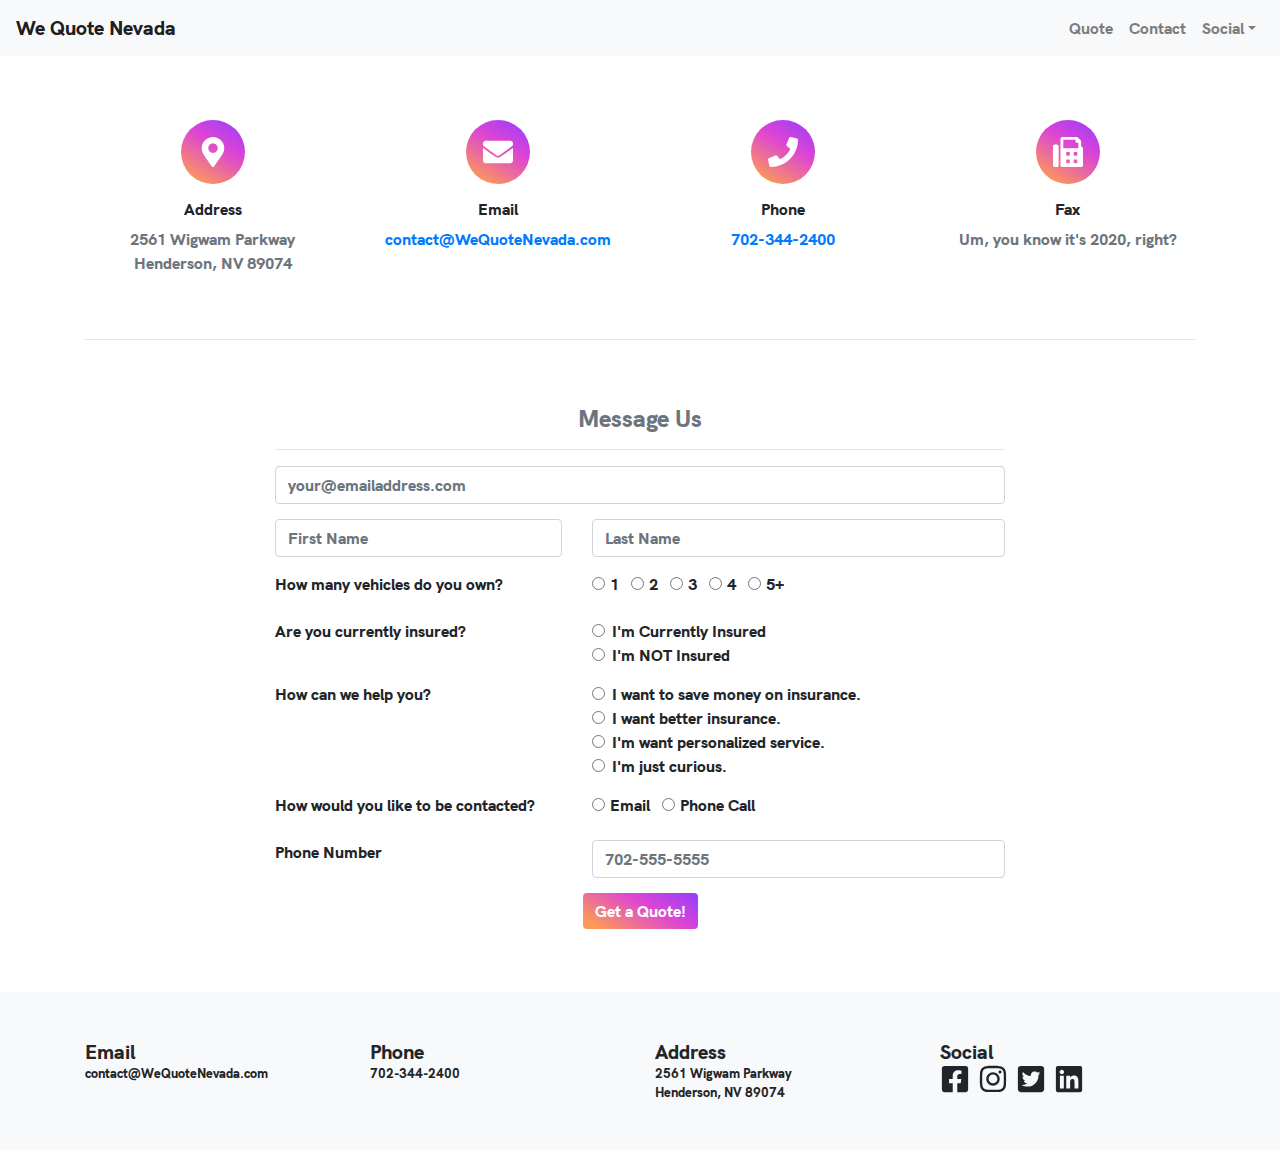
<file: contact/index.html>
<!DOCTYPE html><html><head><meta charSet="utf-8"/><meta http-equiv="x-ua-compatible" content="ie=edge"/><meta name="viewport" content="width=device-width, initial-scale=1, shrink-to-fit=no"/><style data-href="/styles.263ec0b39f95d02d7992.css">.slick-slider{box-sizing:border-box;-webkit-user-select:none;-moz-user-select:none;-ms-user-select:none;user-select:none;-webkit-touch-callout:none;-khtml-user-select:none;touch-action:pan-y;-webkit-tap-highlight-color:transparent}.slick-list,.slick-slider{position:relative;display:block}.slick-list{overflow:hidden;margin:0;padding:0}.slick-list:focus{outline:none}.slick-list.dragging{cursor:pointer;cursor:hand}.slick-slider .slick-list,.slick-slider .slick-track{-webkit-transform:translateZ(0);transform:translateZ(0)}.slick-track{position:relative;top:0;left:0;display:block;margin-left:auto;margin-right:auto}.slick-track:after,.slick-track:before{display:table;content:""}.slick-track:after{clear:both}.slick-loading .slick-track{visibility:hidden}.slick-slide{display:none;float:left;height:100%;min-height:1px}[dir=rtl] .slick-slide{float:right}.slick-slide img{display:block}.slick-slide.slick-loading img{display:none}.slick-slide.dragging img{pointer-events:none}.slick-initialized .slick-slide{display:block}.slick-loading .slick-slide{visibility:hidden}.slick-vertical .slick-slide{display:block;height:auto;border:1px solid transparent}.slick-arrow.slick-hidden{display:none}.slick-loading .slick-list{background:#fff url([data-uri]) 50% no-repeat}@font-face{font-family:slick;font-weight:400;font-style:normal;src:url([data-uri]);src:url([data-uri]?#iefix) format("embedded-opentype"),url([data-uri]) format("woff"),url([data-uri]) format("truetype"),url([data-uri]) format("svg")}.slick-next,.slick-prev{font-size:0;line-height:0;position:absolute;top:50%;display:block;width:20px;height:20px;padding:0;-webkit-transform:translateY(-50%);transform:translateY(-50%);cursor:pointer;border:none}.slick-next,.slick-next:focus,.slick-next:hover,.slick-prev,.slick-prev:focus,.slick-prev:hover{color:transparent;outline:none;background:transparent}.slick-next:focus:before,.slick-next:hover:before,.slick-prev:focus:before,.slick-prev:hover:before{opacity:1}.slick-next.slick-disabled:before,.slick-prev.slick-disabled:before{opacity:.25}.slick-next:before,.slick-prev:before{font-family:slick;font-size:20px;line-height:1;opacity:.75;color:#fff;-webkit-font-smoothing:antialiased;-moz-osx-font-smoothing:grayscale}.slick-prev{left:-25px}[dir=rtl] .slick-prev{right:-25px;left:auto}.slick-prev:before{content:"\2190"}[dir=rtl] .slick-prev:before{content:"\2192"}.slick-next{right:-25px}[dir=rtl] .slick-next{right:auto;left:-25px}.slick-next:before{content:"\2192"}[dir=rtl] .slick-next:before{content:"\2190"}.slick-dotted.slick-slider{margin-bottom:30px}.slick-dots{position:absolute;bottom:-25px;display:block;width:100%;padding:0;margin:0;list-style:none;text-align:center}.slick-dots li{position:relative;display:inline-block;margin:0 5px;padding:0}.slick-dots li,.slick-dots li button{width:20px;height:20px;cursor:pointer}.slick-dots li button{font-size:0;line-height:0;display:block;padding:5px;color:transparent;border:0;outline:none;background:transparent}.slick-dots li button:focus,.slick-dots li button:hover{outline:none}.slick-dots li button:focus:before,.slick-dots li button:hover:before{opacity:1}.slick-dots li button:before{font-family:slick;font-size:6px;line-height:20px;position:absolute;top:0;left:0;width:20px;height:20px;content:"\2022";text-align:center;opacity:.25;color:#000;-webkit-font-smoothing:antialiased;-moz-osx-font-smoothing:grayscale}.slick-dots li.slick-active button:before{opacity:.75;color:#000}

/*!
 * Bootstrap v4.4.1 (https://getbootstrap.com/)
 * Copyright 2011-2019 The Bootstrap Authors
 * Copyright 2011-2019 Twitter, Inc.
 * Licensed under MIT (https://github.com/twbs/bootstrap/blob/master/LICENSE)
 */:root{--blue:#007bff;--indigo:#6610f2;--purple:#6f42c1;--pink:#e83e8c;--red:#dc3545;--orange:#fd7e14;--yellow:#ffc107;--green:#28a745;--teal:#20c997;--cyan:#17a2b8;--white:#fff;--gray:#6c757d;--gray-dark:#343a40;--primary:#007bff;--secondary:#6c757d;--success:#28a745;--info:#17a2b8;--warning:#ffc107;--danger:#dc3545;--light:#f8f9fa;--dark:#343a40;--breakpoint-xs:0;--breakpoint-sm:576px;--breakpoint-md:768px;--breakpoint-lg:992px;--breakpoint-xl:1200px;--font-family-sans-serif:-apple-system,BlinkMacSystemFont,"Segoe UI",Roboto,"Helvetica Neue",Arial,"Noto Sans",sans-serif,"Apple Color Emoji","Segoe UI Emoji","Segoe UI Symbol","Noto Color Emoji";--font-family-monospace:SFMono-Regular,Menlo,Monaco,Consolas,"Liberation Mono","Courier New",monospace}*,:after,:before{box-sizing:border-box}html{font-family:sans-serif;line-height:1.15;-webkit-text-size-adjust:100%;-webkit-tap-highlight-color:rgba(0,0,0,0)}article,aside,figcaption,figure,footer,header,hgroup,main,nav,section{display:block}body{margin:0;font-family:-apple-system,BlinkMacSystemFont,Segoe UI,Roboto,Helvetica Neue,Arial,Noto Sans,sans-serif,Apple Color Emoji,Segoe UI Emoji,Segoe UI Symbol,Noto Color Emoji;font-size:1rem;font-weight:400;line-height:1.5;color:#212529;text-align:left;background-color:#fff}[tabindex="-1"]:focus:not(:focus-visible){outline:0!important}hr{box-sizing:content-box;height:0;overflow:visible}h1,h2,h3,h4,h5,h6{margin-top:0;margin-bottom:.5rem}p{margin-top:0;margin-bottom:1rem}abbr[data-original-title],abbr[title]{text-decoration:underline;-webkit-text-decoration:underline dotted;text-decoration:underline dotted;cursor:help;border-bottom:0;-webkit-text-decoration-skip-ink:none;text-decoration-skip-ink:none}address{font-style:normal;line-height:inherit}address,dl,ol,ul{margin-bottom:1rem}dl,ol,ul{margin-top:0}ol ol,ol ul,ul ol,ul ul{margin-bottom:0}dt{font-weight:700}dd{margin-bottom:.5rem;margin-left:0}blockquote{margin:0 0 1rem}b,strong{font-weight:bolder}small{font-size:80%}sub,sup{position:relative;font-size:75%;line-height:0;vertical-align:baseline}sub{bottom:-.25em}sup{top:-.5em}a{color:#007bff;text-decoration:none;background-color:transparent}a:hover{color:#0056b3;text-decoration:underline}a:not([href]),a:not([href]):hover{color:inherit;text-decoration:none}code,kbd,pre,samp{font-family:SFMono-Regular,Menlo,Monaco,Consolas,Liberation Mono,Courier New,monospace;font-size:1em}pre{margin-top:0;margin-bottom:1rem;overflow:auto}figure{margin:0 0 1rem}img{border-style:none}img,svg{vertical-align:middle}svg{overflow:hidden}table{border-collapse:collapse}caption{padding-top:.75rem;padding-bottom:.75rem;color:#6c757d;text-align:left;caption-side:bottom}th{text-align:inherit}label{display:inline-block;margin-bottom:.5rem}button{border-radius:0}button:focus{outline:1px dotted;outline:5px auto -webkit-focus-ring-color}button,input,optgroup,select,textarea{margin:0;font-family:inherit;font-size:inherit;line-height:inherit}button,input{overflow:visible}button,select{text-transform:none}select{word-wrap:normal}[type=button],[type=reset],[type=submit],button{-webkit-appearance:button}[type=button]:not(:disabled),[type=reset]:not(:disabled),[type=submit]:not(:disabled),button:not(:disabled){cursor:pointer}[type=button]::-moz-focus-inner,[type=reset]::-moz-focus-inner,[type=submit]::-moz-focus-inner,button::-moz-focus-inner{padding:0;border-style:none}input[type=checkbox],input[type=radio]{box-sizing:border-box;padding:0}input[type=date],input[type=datetime-local],input[type=month],input[type=time]{-webkit-appearance:listbox}textarea{overflow:auto;resize:vertical}fieldset{min-width:0;padding:0;margin:0;border:0}legend{display:block;width:100%;max-width:100%;padding:0;margin-bottom:.5rem;font-size:1.5rem;line-height:inherit;color:inherit;white-space:normal}progress{vertical-align:baseline}[type=number]::-webkit-inner-spin-button,[type=number]::-webkit-outer-spin-button{height:auto}[type=search]{outline-offset:-2px;-webkit-appearance:none}[type=search]::-webkit-search-decoration{-webkit-appearance:none}::-webkit-file-upload-button{font:inherit;-webkit-appearance:button}output{display:inline-block}summary{display:list-item;cursor:pointer}template{display:none}[hidden]{display:none!important}.h1,.h2,.h3,.h4,.h5,.h6,h1,h2,h3,h4,h5,h6{margin-bottom:.5rem;font-weight:500;line-height:1.2}.h1,h1{font-size:2.5rem}.h2,h2{font-size:2rem}.h3,h3{font-size:1.75rem}.h4,h4{font-size:1.5rem}.h5,h5{font-size:1.25rem}.h6,h6{font-size:1rem}.lead{font-size:1.25rem;font-weight:300}.display-1{font-size:6rem}.display-1,.display-2{font-weight:300;line-height:1.2}.display-2{font-size:5.5rem}.display-3{font-size:4.5rem}.display-3,.display-4{font-weight:300;line-height:1.2}.display-4{font-size:3.5rem}hr{margin-top:1rem;margin-bottom:1rem;border:0;border-top:1px solid rgba(0,0,0,.1)}.small,small{font-size:80%;font-weight:400}.mark,mark{padding:.2em;background-color:#fcf8e3}.list-inline,.list-unstyled{padding-left:0;list-style:none}.list-inline-item{display:inline-block}.list-inline-item:not(:last-child){margin-right:.5rem}.initialism{font-size:90%;text-transform:uppercase}.blockquote{margin-bottom:1rem;font-size:1.25rem}.blockquote-footer{display:block;font-size:80%;color:#6c757d}.blockquote-footer:before{content:"\2014\A0"}.img-fluid,.img-thumbnail{max-width:100%;height:auto}.img-thumbnail{padding:.25rem;background-color:#fff;border:1px solid #dee2e6;border-radius:.25rem}.figure{display:inline-block}.figure-img{margin-bottom:.5rem;line-height:1}.figure-caption{font-size:90%;color:#6c757d}code{font-size:87.5%;color:#e83e8c;word-wrap:break-word}a>code{color:inherit}kbd{padding:.2rem .4rem;font-size:87.5%;color:#fff;background-color:#212529;border-radius:.2rem}kbd kbd{padding:0;font-size:100%;font-weight:700}pre{display:block;font-size:87.5%;color:#212529}pre code{font-size:inherit;color:inherit;word-break:normal}.pre-scrollable{max-height:340px;overflow-y:scroll}.container{width:100%;padding-right:15px;padding-left:15px;margin-right:auto;margin-left:auto}@media (min-width:576px){.container{max-width:540px}}@media (min-width:768px){.container{max-width:720px}}@media (min-width:992px){.container{max-width:960px}}@media (min-width:1200px){.container{max-width:1140px}}.container-fluid,.container-lg,.container-md,.container-sm,.container-xl{width:100%;padding-right:15px;padding-left:15px;margin-right:auto;margin-left:auto}@media (min-width:576px){.container,.container-sm{max-width:540px}}@media (min-width:768px){.container,.container-md,.container-sm{max-width:720px}}@media (min-width:992px){.container,.container-lg,.container-md,.container-sm{max-width:960px}}@media (min-width:1200px){.container,.container-lg,.container-md,.container-sm,.container-xl{max-width:1140px}}.row{display:flex;flex-wrap:wrap;margin-right:-15px;margin-left:-15px}.no-gutters{margin-right:0;margin-left:0}.no-gutters>.col,.no-gutters>[class*=col-]{padding-right:0;padding-left:0}.col,.col-1,.col-2,.col-3,.col-4,.col-5,.col-6,.col-7,.col-8,.col-9,.col-10,.col-11,.col-12,.col-auto,.col-lg,.col-lg-1,.col-lg-2,.col-lg-3,.col-lg-4,.col-lg-5,.col-lg-6,.col-lg-7,.col-lg-8,.col-lg-9,.col-lg-10,.col-lg-11,.col-lg-12,.col-lg-auto,.col-md,.col-md-1,.col-md-2,.col-md-3,.col-md-4,.col-md-5,.col-md-6,.col-md-7,.col-md-8,.col-md-9,.col-md-10,.col-md-11,.col-md-12,.col-md-auto,.col-sm,.col-sm-1,.col-sm-2,.col-sm-3,.col-sm-4,.col-sm-5,.col-sm-6,.col-sm-7,.col-sm-8,.col-sm-9,.col-sm-10,.col-sm-11,.col-sm-12,.col-sm-auto,.col-xl,.col-xl-1,.col-xl-2,.col-xl-3,.col-xl-4,.col-xl-5,.col-xl-6,.col-xl-7,.col-xl-8,.col-xl-9,.col-xl-10,.col-xl-11,.col-xl-12,.col-xl-auto{position:relative;width:100%;padding-right:15px;padding-left:15px}.col{flex-basis:0;flex-grow:1;max-width:100%}.row-cols-1>*{flex:0 0 100%;max-width:100%}.row-cols-2>*{flex:0 0 50%;max-width:50%}.row-cols-3>*{flex:0 0 33.33333%;max-width:33.33333%}.row-cols-4>*{flex:0 0 25%;max-width:25%}.row-cols-5>*{flex:0 0 20%;max-width:20%}.row-cols-6>*{flex:0 0 16.66667%;max-width:16.66667%}.col-auto{flex:0 0 auto;width:auto;max-width:100%}.col-1{flex:0 0 8.33333%;max-width:8.33333%}.col-2{flex:0 0 16.66667%;max-width:16.66667%}.col-3{flex:0 0 25%;max-width:25%}.col-4{flex:0 0 33.33333%;max-width:33.33333%}.col-5{flex:0 0 41.66667%;max-width:41.66667%}.col-6{flex:0 0 50%;max-width:50%}.col-7{flex:0 0 58.33333%;max-width:58.33333%}.col-8{flex:0 0 66.66667%;max-width:66.66667%}.col-9{flex:0 0 75%;max-width:75%}.col-10{flex:0 0 83.33333%;max-width:83.33333%}.col-11{flex:0 0 91.66667%;max-width:91.66667%}.col-12{flex:0 0 100%;max-width:100%}.order-first{order:-1}.order-last{order:13}.order-0{order:0}.order-1{order:1}.order-2{order:2}.order-3{order:3}.order-4{order:4}.order-5{order:5}.order-6{order:6}.order-7{order:7}.order-8{order:8}.order-9{order:9}.order-10{order:10}.order-11{order:11}.order-12{order:12}.offset-1{margin-left:8.33333%}.offset-2{margin-left:16.66667%}.offset-3{margin-left:25%}.offset-4{margin-left:33.33333%}.offset-5{margin-left:41.66667%}.offset-6{margin-left:50%}.offset-7{margin-left:58.33333%}.offset-8{margin-left:66.66667%}.offset-9{margin-left:75%}.offset-10{margin-left:83.33333%}.offset-11{margin-left:91.66667%}@media (min-width:576px){.col-sm{flex-basis:0;flex-grow:1;max-width:100%}.row-cols-sm-1>*{flex:0 0 100%;max-width:100%}.row-cols-sm-2>*{flex:0 0 50%;max-width:50%}.row-cols-sm-3>*{flex:0 0 33.33333%;max-width:33.33333%}.row-cols-sm-4>*{flex:0 0 25%;max-width:25%}.row-cols-sm-5>*{flex:0 0 20%;max-width:20%}.row-cols-sm-6>*{flex:0 0 16.66667%;max-width:16.66667%}.col-sm-auto{flex:0 0 auto;width:auto;max-width:100%}.col-sm-1{flex:0 0 8.33333%;max-width:8.33333%}.col-sm-2{flex:0 0 16.66667%;max-width:16.66667%}.col-sm-3{flex:0 0 25%;max-width:25%}.col-sm-4{flex:0 0 33.33333%;max-width:33.33333%}.col-sm-5{flex:0 0 41.66667%;max-width:41.66667%}.col-sm-6{flex:0 0 50%;max-width:50%}.col-sm-7{flex:0 0 58.33333%;max-width:58.33333%}.col-sm-8{flex:0 0 66.66667%;max-width:66.66667%}.col-sm-9{flex:0 0 75%;max-width:75%}.col-sm-10{flex:0 0 83.33333%;max-width:83.33333%}.col-sm-11{flex:0 0 91.66667%;max-width:91.66667%}.col-sm-12{flex:0 0 100%;max-width:100%}.order-sm-first{order:-1}.order-sm-last{order:13}.order-sm-0{order:0}.order-sm-1{order:1}.order-sm-2{order:2}.order-sm-3{order:3}.order-sm-4{order:4}.order-sm-5{order:5}.order-sm-6{order:6}.order-sm-7{order:7}.order-sm-8{order:8}.order-sm-9{order:9}.order-sm-10{order:10}.order-sm-11{order:11}.order-sm-12{order:12}.offset-sm-0{margin-left:0}.offset-sm-1{margin-left:8.33333%}.offset-sm-2{margin-left:16.66667%}.offset-sm-3{margin-left:25%}.offset-sm-4{margin-left:33.33333%}.offset-sm-5{margin-left:41.66667%}.offset-sm-6{margin-left:50%}.offset-sm-7{margin-left:58.33333%}.offset-sm-8{margin-left:66.66667%}.offset-sm-9{margin-left:75%}.offset-sm-10{margin-left:83.33333%}.offset-sm-11{margin-left:91.66667%}}@media (min-width:768px){.col-md{flex-basis:0;flex-grow:1;max-width:100%}.row-cols-md-1>*{flex:0 0 100%;max-width:100%}.row-cols-md-2>*{flex:0 0 50%;max-width:50%}.row-cols-md-3>*{flex:0 0 33.33333%;max-width:33.33333%}.row-cols-md-4>*{flex:0 0 25%;max-width:25%}.row-cols-md-5>*{flex:0 0 20%;max-width:20%}.row-cols-md-6>*{flex:0 0 16.66667%;max-width:16.66667%}.col-md-auto{flex:0 0 auto;width:auto;max-width:100%}.col-md-1{flex:0 0 8.33333%;max-width:8.33333%}.col-md-2{flex:0 0 16.66667%;max-width:16.66667%}.col-md-3{flex:0 0 25%;max-width:25%}.col-md-4{flex:0 0 33.33333%;max-width:33.33333%}.col-md-5{flex:0 0 41.66667%;max-width:41.66667%}.col-md-6{flex:0 0 50%;max-width:50%}.col-md-7{flex:0 0 58.33333%;max-width:58.33333%}.col-md-8{flex:0 0 66.66667%;max-width:66.66667%}.col-md-9{flex:0 0 75%;max-width:75%}.col-md-10{flex:0 0 83.33333%;max-width:83.33333%}.col-md-11{flex:0 0 91.66667%;max-width:91.66667%}.col-md-12{flex:0 0 100%;max-width:100%}.order-md-first{order:-1}.order-md-last{order:13}.order-md-0{order:0}.order-md-1{order:1}.order-md-2{order:2}.order-md-3{order:3}.order-md-4{order:4}.order-md-5{order:5}.order-md-6{order:6}.order-md-7{order:7}.order-md-8{order:8}.order-md-9{order:9}.order-md-10{order:10}.order-md-11{order:11}.order-md-12{order:12}.offset-md-0{margin-left:0}.offset-md-1{margin-left:8.33333%}.offset-md-2{margin-left:16.66667%}.offset-md-3{margin-left:25%}.offset-md-4{margin-left:33.33333%}.offset-md-5{margin-left:41.66667%}.offset-md-6{margin-left:50%}.offset-md-7{margin-left:58.33333%}.offset-md-8{margin-left:66.66667%}.offset-md-9{margin-left:75%}.offset-md-10{margin-left:83.33333%}.offset-md-11{margin-left:91.66667%}}@media (min-width:992px){.col-lg{flex-basis:0;flex-grow:1;max-width:100%}.row-cols-lg-1>*{flex:0 0 100%;max-width:100%}.row-cols-lg-2>*{flex:0 0 50%;max-width:50%}.row-cols-lg-3>*{flex:0 0 33.33333%;max-width:33.33333%}.row-cols-lg-4>*{flex:0 0 25%;max-width:25%}.row-cols-lg-5>*{flex:0 0 20%;max-width:20%}.row-cols-lg-6>*{flex:0 0 16.66667%;max-width:16.66667%}.col-lg-auto{flex:0 0 auto;width:auto;max-width:100%}.col-lg-1{flex:0 0 8.33333%;max-width:8.33333%}.col-lg-2{flex:0 0 16.66667%;max-width:16.66667%}.col-lg-3{flex:0 0 25%;max-width:25%}.col-lg-4{flex:0 0 33.33333%;max-width:33.33333%}.col-lg-5{flex:0 0 41.66667%;max-width:41.66667%}.col-lg-6{flex:0 0 50%;max-width:50%}.col-lg-7{flex:0 0 58.33333%;max-width:58.33333%}.col-lg-8{flex:0 0 66.66667%;max-width:66.66667%}.col-lg-9{flex:0 0 75%;max-width:75%}.col-lg-10{flex:0 0 83.33333%;max-width:83.33333%}.col-lg-11{flex:0 0 91.66667%;max-width:91.66667%}.col-lg-12{flex:0 0 100%;max-width:100%}.order-lg-first{order:-1}.order-lg-last{order:13}.order-lg-0{order:0}.order-lg-1{order:1}.order-lg-2{order:2}.order-lg-3{order:3}.order-lg-4{order:4}.order-lg-5{order:5}.order-lg-6{order:6}.order-lg-7{order:7}.order-lg-8{order:8}.order-lg-9{order:9}.order-lg-10{order:10}.order-lg-11{order:11}.order-lg-12{order:12}.offset-lg-0{margin-left:0}.offset-lg-1{margin-left:8.33333%}.offset-lg-2{margin-left:16.66667%}.offset-lg-3{margin-left:25%}.offset-lg-4{margin-left:33.33333%}.offset-lg-5{margin-left:41.66667%}.offset-lg-6{margin-left:50%}.offset-lg-7{margin-left:58.33333%}.offset-lg-8{margin-left:66.66667%}.offset-lg-9{margin-left:75%}.offset-lg-10{margin-left:83.33333%}.offset-lg-11{margin-left:91.66667%}}@media (min-width:1200px){.col-xl{flex-basis:0;flex-grow:1;max-width:100%}.row-cols-xl-1>*{flex:0 0 100%;max-width:100%}.row-cols-xl-2>*{flex:0 0 50%;max-width:50%}.row-cols-xl-3>*{flex:0 0 33.33333%;max-width:33.33333%}.row-cols-xl-4>*{flex:0 0 25%;max-width:25%}.row-cols-xl-5>*{flex:0 0 20%;max-width:20%}.row-cols-xl-6>*{flex:0 0 16.66667%;max-width:16.66667%}.col-xl-auto{flex:0 0 auto;width:auto;max-width:100%}.col-xl-1{flex:0 0 8.33333%;max-width:8.33333%}.col-xl-2{flex:0 0 16.66667%;max-width:16.66667%}.col-xl-3{flex:0 0 25%;max-width:25%}.col-xl-4{flex:0 0 33.33333%;max-width:33.33333%}.col-xl-5{flex:0 0 41.66667%;max-width:41.66667%}.col-xl-6{flex:0 0 50%;max-width:50%}.col-xl-7{flex:0 0 58.33333%;max-width:58.33333%}.col-xl-8{flex:0 0 66.66667%;max-width:66.66667%}.col-xl-9{flex:0 0 75%;max-width:75%}.col-xl-10{flex:0 0 83.33333%;max-width:83.33333%}.col-xl-11{flex:0 0 91.66667%;max-width:91.66667%}.col-xl-12{flex:0 0 100%;max-width:100%}.order-xl-first{order:-1}.order-xl-last{order:13}.order-xl-0{order:0}.order-xl-1{order:1}.order-xl-2{order:2}.order-xl-3{order:3}.order-xl-4{order:4}.order-xl-5{order:5}.order-xl-6{order:6}.order-xl-7{order:7}.order-xl-8{order:8}.order-xl-9{order:9}.order-xl-10{order:10}.order-xl-11{order:11}.order-xl-12{order:12}.offset-xl-0{margin-left:0}.offset-xl-1{margin-left:8.33333%}.offset-xl-2{margin-left:16.66667%}.offset-xl-3{margin-left:25%}.offset-xl-4{margin-left:33.33333%}.offset-xl-5{margin-left:41.66667%}.offset-xl-6{margin-left:50%}.offset-xl-7{margin-left:58.33333%}.offset-xl-8{margin-left:66.66667%}.offset-xl-9{margin-left:75%}.offset-xl-10{margin-left:83.33333%}.offset-xl-11{margin-left:91.66667%}}.table{width:100%;margin-bottom:1rem;color:#212529}.table td,.table th{padding:.75rem;vertical-align:top;border-top:1px solid #dee2e6}.table thead th{vertical-align:bottom;border-bottom:2px solid #dee2e6}.table tbody+tbody{border-top:2px solid #dee2e6}.table-sm td,.table-sm th{padding:.3rem}.table-bordered,.table-bordered td,.table-bordered th{border:1px solid #dee2e6}.table-bordered thead td,.table-bordered thead th{border-bottom-width:2px}.table-borderless tbody+tbody,.table-borderless td,.table-borderless th,.table-borderless thead th{border:0}.table-striped tbody tr:nth-of-type(odd){background-color:rgba(0,0,0,.05)}.table-hover tbody tr:hover{color:#212529;background-color:rgba(0,0,0,.075)}.table-primary,.table-primary>td,.table-primary>th{background-color:#b8daff}.table-primary tbody+tbody,.table-primary td,.table-primary th,.table-primary thead th{border-color:#7abaff}.table-hover .table-primary:hover,.table-hover .table-primary:hover>td,.table-hover .table-primary:hover>th{background-color:#9fcdff}.table-secondary,.table-secondary>td,.table-secondary>th{background-color:#d6d8db}.table-secondary tbody+tbody,.table-secondary td,.table-secondary th,.table-secondary thead th{border-color:#b3b7bb}.table-hover .table-secondary:hover,.table-hover .table-secondary:hover>td,.table-hover .table-secondary:hover>th{background-color:#c8cbcf}.table-success,.table-success>td,.table-success>th{background-color:#c3e6cb}.table-success tbody+tbody,.table-success td,.table-success th,.table-success thead th{border-color:#8fd19e}.table-hover .table-success:hover,.table-hover .table-success:hover>td,.table-hover .table-success:hover>th{background-color:#b1dfbb}.table-info,.table-info>td,.table-info>th{background-color:#bee5eb}.table-info tbody+tbody,.table-info td,.table-info th,.table-info thead th{border-color:#86cfda}.table-hover .table-info:hover,.table-hover .table-info:hover>td,.table-hover .table-info:hover>th{background-color:#abdde5}.table-warning,.table-warning>td,.table-warning>th{background-color:#ffeeba}.table-warning tbody+tbody,.table-warning td,.table-warning th,.table-warning thead th{border-color:#ffdf7e}.table-hover .table-warning:hover,.table-hover .table-warning:hover>td,.table-hover .table-warning:hover>th{background-color:#ffe8a1}.table-danger,.table-danger>td,.table-danger>th{background-color:#f5c6cb}.table-danger tbody+tbody,.table-danger td,.table-danger th,.table-danger thead th{border-color:#ed969e}.table-hover .table-danger:hover,.table-hover .table-danger:hover>td,.table-hover .table-danger:hover>th{background-color:#f1b0b7}.table-light,.table-light>td,.table-light>th{background-color:#fdfdfe}.table-light tbody+tbody,.table-light td,.table-light th,.table-light thead th{border-color:#fbfcfc}.table-hover .table-light:hover,.table-hover .table-light:hover>td,.table-hover .table-light:hover>th{background-color:#ececf6}.table-dark,.table-dark>td,.table-dark>th{background-color:#c6c8ca}.table-dark tbody+tbody,.table-dark td,.table-dark th,.table-dark thead th{border-color:#95999c}.table-hover .table-dark:hover,.table-hover .table-dark:hover>td,.table-hover .table-dark:hover>th{background-color:#b9bbbe}.table-active,.table-active>td,.table-active>th,.table-hover .table-active:hover,.table-hover .table-active:hover>td,.table-hover .table-active:hover>th{background-color:rgba(0,0,0,.075)}.table .thead-dark th{color:#fff;background-color:#343a40;border-color:#454d55}.table .thead-light th{color:#495057;background-color:#e9ecef;border-color:#dee2e6}.table-dark{color:#fff;background-color:#343a40}.table-dark td,.table-dark th,.table-dark thead th{border-color:#454d55}.table-dark.table-bordered{border:0}.table-dark.table-striped tbody tr:nth-of-type(odd){background-color:hsla(0,0%,100%,.05)}.table-dark.table-hover tbody tr:hover{color:#fff;background-color:hsla(0,0%,100%,.075)}@media (max-width:575.98px){.table-responsive-sm{display:block;width:100%;overflow-x:auto;-webkit-overflow-scrolling:touch}.table-responsive-sm>.table-bordered{border:0}}@media (max-width:767.98px){.table-responsive-md{display:block;width:100%;overflow-x:auto;-webkit-overflow-scrolling:touch}.table-responsive-md>.table-bordered{border:0}}@media (max-width:991.98px){.table-responsive-lg{display:block;width:100%;overflow-x:auto;-webkit-overflow-scrolling:touch}.table-responsive-lg>.table-bordered{border:0}}@media (max-width:1199.98px){.table-responsive-xl{display:block;width:100%;overflow-x:auto;-webkit-overflow-scrolling:touch}.table-responsive-xl>.table-bordered{border:0}}.table-responsive{display:block;width:100%;overflow-x:auto;-webkit-overflow-scrolling:touch}.table-responsive>.table-bordered{border:0}.form-control{display:block;width:100%;height:calc(1.5em + .75rem + 2px);padding:.375rem .75rem;font-size:1rem;font-weight:400;line-height:1.5;color:#495057;background-color:#fff;background-clip:padding-box;border:1px solid #ced4da;border-radius:.25rem;-webkit-transition:border-color .15s ease-in-out,box-shadow .15s ease-in-out;transition:border-color .15s ease-in-out,box-shadow .15s ease-in-out}@media (prefers-reduced-motion:reduce){.form-control{-webkit-transition:none;transition:none}}.form-control::-ms-expand{background-color:transparent;border:0}.form-control:-moz-focusring{color:transparent;text-shadow:0 0 0 #495057}.form-control:focus{color:#495057;background-color:#fff;border-color:#80bdff;outline:0;box-shadow:0 0 0 .2rem rgba(0,123,255,.25)}.form-control::-webkit-input-placeholder{color:#6c757d;opacity:1}.form-control::-moz-placeholder{color:#6c757d;opacity:1}.form-control:-ms-input-placeholder{color:#6c757d;opacity:1}.form-control::-ms-input-placeholder{color:#6c757d;opacity:1}.form-control::placeholder{color:#6c757d;opacity:1}.form-control:disabled,.form-control[readonly]{background-color:#e9ecef;opacity:1}select.form-control:focus::-ms-value{color:#495057;background-color:#fff}.form-control-file,.form-control-range{display:block;width:100%}.col-form-label{padding-top:calc(.375rem + 1px);padding-bottom:calc(.375rem + 1px);margin-bottom:0;font-size:inherit;line-height:1.5}.col-form-label-lg{padding-top:calc(.5rem + 1px);padding-bottom:calc(.5rem + 1px);font-size:1.25rem;line-height:1.5}.col-form-label-sm{padding-top:calc(.25rem + 1px);padding-bottom:calc(.25rem + 1px);font-size:.875rem;line-height:1.5}.form-control-plaintext{display:block;width:100%;padding:.375rem 0;margin-bottom:0;font-size:1rem;line-height:1.5;color:#212529;background-color:transparent;border:solid transparent;border-width:1px 0}.form-control-plaintext.form-control-lg,.form-control-plaintext.form-control-sm{padding-right:0;padding-left:0}.form-control-sm{height:calc(1.5em + .5rem + 2px);padding:.25rem .5rem;font-size:.875rem;line-height:1.5;border-radius:.2rem}.form-control-lg{height:calc(1.5em + 1rem + 2px);padding:.5rem 1rem;font-size:1.25rem;line-height:1.5;border-radius:.3rem}select.form-control[multiple],select.form-control[size],textarea.form-control{height:auto}.form-group{margin-bottom:1rem}.form-text{display:block;margin-top:.25rem}.form-row{display:flex;flex-wrap:wrap;margin-right:-5px;margin-left:-5px}.form-row>.col,.form-row>[class*=col-]{padding-right:5px;padding-left:5px}.form-check{position:relative;display:block;padding-left:1.25rem}.form-check-input{position:absolute;margin-top:.3rem;margin-left:-1.25rem}.form-check-input:disabled~.form-check-label,.form-check-input[disabled]~.form-check-label{color:#6c757d}.form-check-label{margin-bottom:0}.form-check-inline{display:inline-flex;align-items:center;padding-left:0;margin-right:.75rem}.form-check-inline .form-check-input{position:static;margin-top:0;margin-right:.3125rem;margin-left:0}.valid-feedback{display:none;width:100%;margin-top:.25rem;font-size:80%;color:#28a745}.valid-tooltip{position:absolute;top:100%;z-index:5;display:none;max-width:100%;padding:.25rem .5rem;margin-top:.1rem;font-size:.875rem;line-height:1.5;color:#fff;background-color:rgba(40,167,69,.9);border-radius:.25rem}.is-valid~.valid-feedback,.is-valid~.valid-tooltip,.was-validated :valid~.valid-feedback,.was-validated :valid~.valid-tooltip{display:block}.form-control.is-valid,.was-validated .form-control:valid{border-color:#28a745;padding-right:calc(1.5em + .75rem);background-image:url("data:image/svg+xml;charset=utf-8,%3Csvg xmlns='http://www.w3.org/2000/svg' width='8' height='8' viewBox='0 0 8 8'%3E%3Cpath fill='%2328a745' d='M2.3 6.73L.6 4.53c-.4-1.04.46-1.4 1.1-.8l1.1 1.4 3.4-3.8c.6-.63 1.6-.27 1.2.7l-4 4.6c-.43.5-.8.4-1.1.1z'/%3E%3C/svg%3E");background-repeat:no-repeat;background-position:right calc(.375em + .1875rem) center;background-size:calc(.75em + .375rem) calc(.75em + .375rem)}.form-control.is-valid:focus,.was-validated .form-control:valid:focus{border-color:#28a745;box-shadow:0 0 0 .2rem rgba(40,167,69,.25)}.was-validated textarea.form-control:valid,textarea.form-control.is-valid{padding-right:calc(1.5em + .75rem);background-position:top calc(.375em + .1875rem) right calc(.375em + .1875rem)}.custom-select.is-valid,.was-validated .custom-select:valid{border-color:#28a745;padding-right:calc(.75em + 2.3125rem);background:url("data:image/svg+xml;charset=utf-8,%3Csvg xmlns='http://www.w3.org/2000/svg' width='4' height='5' viewBox='0 0 4 5'%3E%3Cpath fill='%23343a40' d='M2 0L0 2h4zm0 5L0 3h4z'/%3E%3C/svg%3E") no-repeat right .75rem center/8px 10px,url("data:image/svg+xml;charset=utf-8,%3Csvg xmlns='http://www.w3.org/2000/svg' width='8' height='8' viewBox='0 0 8 8'%3E%3Cpath fill='%2328a745' d='M2.3 6.73L.6 4.53c-.4-1.04.46-1.4 1.1-.8l1.1 1.4 3.4-3.8c.6-.63 1.6-.27 1.2.7l-4 4.6c-.43.5-.8.4-1.1.1z'/%3E%3C/svg%3E") #fff no-repeat center right 1.75rem/calc(.75em + .375rem) calc(.75em + .375rem)}.custom-select.is-valid:focus,.was-validated .custom-select:valid:focus{border-color:#28a745;box-shadow:0 0 0 .2rem rgba(40,167,69,.25)}.form-check-input.is-valid~.form-check-label,.was-validated .form-check-input:valid~.form-check-label{color:#28a745}.form-check-input.is-valid~.valid-feedback,.form-check-input.is-valid~.valid-tooltip,.was-validated .form-check-input:valid~.valid-feedback,.was-validated .form-check-input:valid~.valid-tooltip{display:block}.custom-control-input.is-valid~.custom-control-label,.was-validated .custom-control-input:valid~.custom-control-label{color:#28a745}.custom-control-input.is-valid~.custom-control-label:before,.was-validated .custom-control-input:valid~.custom-control-label:before{border-color:#28a745}.custom-control-input.is-valid:checked~.custom-control-label:before,.was-validated .custom-control-input:valid:checked~.custom-control-label:before{border-color:#34ce57;background-color:#34ce57}.custom-control-input.is-valid:focus~.custom-control-label:before,.was-validated .custom-control-input:valid:focus~.custom-control-label:before{box-shadow:0 0 0 .2rem rgba(40,167,69,.25)}.custom-control-input.is-valid:focus:not(:checked)~.custom-control-label:before,.custom-file-input.is-valid~.custom-file-label,.was-validated .custom-control-input:valid:focus:not(:checked)~.custom-control-label:before,.was-validated .custom-file-input:valid~.custom-file-label{border-color:#28a745}.custom-file-input.is-valid:focus~.custom-file-label,.was-validated .custom-file-input:valid:focus~.custom-file-label{border-color:#28a745;box-shadow:0 0 0 .2rem rgba(40,167,69,.25)}.invalid-feedback{display:none;width:100%;margin-top:.25rem;font-size:80%;color:#dc3545}.invalid-tooltip{position:absolute;top:100%;z-index:5;display:none;max-width:100%;padding:.25rem .5rem;margin-top:.1rem;font-size:.875rem;line-height:1.5;color:#fff;background-color:rgba(220,53,69,.9);border-radius:.25rem}.is-invalid~.invalid-feedback,.is-invalid~.invalid-tooltip,.was-validated :invalid~.invalid-feedback,.was-validated :invalid~.invalid-tooltip{display:block}.form-control.is-invalid,.was-validated .form-control:invalid{border-color:#dc3545;padding-right:calc(1.5em + .75rem);background-image:url("data:image/svg+xml;charset=utf-8,%3Csvg xmlns='http://www.w3.org/2000/svg' width='12' height='12' fill='none' stroke='%23dc3545' viewBox='0 0 12 12'%3E%3Ccircle cx='6' cy='6' r='4.5'/%3E%3Cpath stroke-linejoin='round' d='M5.8 3.6h.4L6 6.5z'/%3E%3Ccircle cx='6' cy='8.2' r='.6' fill='%23dc3545' stroke='none'/%3E%3C/svg%3E");background-repeat:no-repeat;background-position:right calc(.375em + .1875rem) center;background-size:calc(.75em + .375rem) calc(.75em + .375rem)}.form-control.is-invalid:focus,.was-validated .form-control:invalid:focus{border-color:#dc3545;box-shadow:0 0 0 .2rem rgba(220,53,69,.25)}.was-validated textarea.form-control:invalid,textarea.form-control.is-invalid{padding-right:calc(1.5em + .75rem);background-position:top calc(.375em + .1875rem) right calc(.375em + .1875rem)}.custom-select.is-invalid,.was-validated .custom-select:invalid{border-color:#dc3545;padding-right:calc(.75em + 2.3125rem);background:url("data:image/svg+xml;charset=utf-8,%3Csvg xmlns='http://www.w3.org/2000/svg' width='4' height='5' viewBox='0 0 4 5'%3E%3Cpath fill='%23343a40' d='M2 0L0 2h4zm0 5L0 3h4z'/%3E%3C/svg%3E") no-repeat right .75rem center/8px 10px,url("data:image/svg+xml;charset=utf-8,%3Csvg xmlns='http://www.w3.org/2000/svg' width='12' height='12' fill='none' stroke='%23dc3545' viewBox='0 0 12 12'%3E%3Ccircle cx='6' cy='6' r='4.5'/%3E%3Cpath stroke-linejoin='round' d='M5.8 3.6h.4L6 6.5z'/%3E%3Ccircle cx='6' cy='8.2' r='.6' fill='%23dc3545' stroke='none'/%3E%3C/svg%3E") #fff no-repeat center right 1.75rem/calc(.75em + .375rem) calc(.75em + .375rem)}.custom-select.is-invalid:focus,.was-validated .custom-select:invalid:focus{border-color:#dc3545;box-shadow:0 0 0 .2rem rgba(220,53,69,.25)}.form-check-input.is-invalid~.form-check-label,.was-validated .form-check-input:invalid~.form-check-label{color:#dc3545}.form-check-input.is-invalid~.invalid-feedback,.form-check-input.is-invalid~.invalid-tooltip,.was-validated .form-check-input:invalid~.invalid-feedback,.was-validated .form-check-input:invalid~.invalid-tooltip{display:block}.custom-control-input.is-invalid~.custom-control-label,.was-validated .custom-control-input:invalid~.custom-control-label{color:#dc3545}.custom-control-input.is-invalid~.custom-control-label:before,.was-validated .custom-control-input:invalid~.custom-control-label:before{border-color:#dc3545}.custom-control-input.is-invalid:checked~.custom-control-label:before,.was-validated .custom-control-input:invalid:checked~.custom-control-label:before{border-color:#e4606d;background-color:#e4606d}.custom-control-input.is-invalid:focus~.custom-control-label:before,.was-validated .custom-control-input:invalid:focus~.custom-control-label:before{box-shadow:0 0 0 .2rem rgba(220,53,69,.25)}.custom-control-input.is-invalid:focus:not(:checked)~.custom-control-label:before,.custom-file-input.is-invalid~.custom-file-label,.was-validated .custom-control-input:invalid:focus:not(:checked)~.custom-control-label:before,.was-validated .custom-file-input:invalid~.custom-file-label{border-color:#dc3545}.custom-file-input.is-invalid:focus~.custom-file-label,.was-validated .custom-file-input:invalid:focus~.custom-file-label{border-color:#dc3545;box-shadow:0 0 0 .2rem rgba(220,53,69,.25)}.form-inline{display:flex;flex-flow:row wrap;align-items:center}.form-inline .form-check{width:100%}@media (min-width:576px){.form-inline label{justify-content:center}.form-inline .form-group,.form-inline label{display:flex;align-items:center;margin-bottom:0}.form-inline .form-group{flex:0 0 auto;flex-flow:row wrap}.form-inline .form-control{display:inline-block;width:auto;vertical-align:middle}.form-inline .form-control-plaintext{display:inline-block}.form-inline .custom-select,.form-inline .input-group{width:auto}.form-inline .form-check{display:flex;align-items:center;justify-content:center;width:auto;padding-left:0}.form-inline .form-check-input{position:relative;flex-shrink:0;margin-top:0;margin-right:.25rem;margin-left:0}.form-inline .custom-control{align-items:center;justify-content:center}.form-inline .custom-control-label{margin-bottom:0}}.btn{display:inline-block;font-weight:400;color:#212529;text-align:center;vertical-align:middle;cursor:pointer;-webkit-user-select:none;-moz-user-select:none;-ms-user-select:none;user-select:none;background-color:transparent;border:1px solid transparent;padding:.375rem .75rem;font-size:1rem;line-height:1.5;border-radius:.25rem;-webkit-transition:color .15s ease-in-out,background-color .15s ease-in-out,border-color .15s ease-in-out,box-shadow .15s ease-in-out;transition:color .15s ease-in-out,background-color .15s ease-in-out,border-color .15s ease-in-out,box-shadow .15s ease-in-out}@media (prefers-reduced-motion:reduce){.btn{-webkit-transition:none;transition:none}}.btn:hover{color:#212529;text-decoration:none}.btn.focus,.btn:focus{outline:0;box-shadow:0 0 0 .2rem rgba(0,123,255,.25)}.btn.disabled,.btn:disabled{opacity:.65}a.btn.disabled,fieldset:disabled a.btn{pointer-events:none}.btn-primary{color:#fff;background-color:#007bff;border-color:#007bff}.btn-primary.focus,.btn-primary:focus,.btn-primary:hover{color:#fff;background-color:#0069d9;border-color:#0062cc}.btn-primary.focus,.btn-primary:focus{box-shadow:0 0 0 .2rem rgba(38,143,255,.5)}.btn-primary.disabled,.btn-primary:disabled{color:#fff;background-color:#007bff;border-color:#007bff}.btn-primary:not(:disabled):not(.disabled).active,.btn-primary:not(:disabled):not(.disabled):active,.show>.btn-primary.dropdown-toggle{color:#fff;background-color:#0062cc;border-color:#005cbf}.btn-primary:not(:disabled):not(.disabled).active:focus,.btn-primary:not(:disabled):not(.disabled):active:focus,.show>.btn-primary.dropdown-toggle:focus{box-shadow:0 0 0 .2rem rgba(38,143,255,.5)}.btn-secondary{color:#fff;background-color:#6c757d;border-color:#6c757d}.btn-secondary.focus,.btn-secondary:focus,.btn-secondary:hover{color:#fff;background-color:#5a6268;border-color:#545b62}.btn-secondary.focus,.btn-secondary:focus{box-shadow:0 0 0 .2rem rgba(130,138,145,.5)}.btn-secondary.disabled,.btn-secondary:disabled{color:#fff;background-color:#6c757d;border-color:#6c757d}.btn-secondary:not(:disabled):not(.disabled).active,.btn-secondary:not(:disabled):not(.disabled):active,.show>.btn-secondary.dropdown-toggle{color:#fff;background-color:#545b62;border-color:#4e555b}.btn-secondary:not(:disabled):not(.disabled).active:focus,.btn-secondary:not(:disabled):not(.disabled):active:focus,.show>.btn-secondary.dropdown-toggle:focus{box-shadow:0 0 0 .2rem rgba(130,138,145,.5)}.btn-success{color:#fff;background-color:#28a745;border-color:#28a745}.btn-success.focus,.btn-success:focus,.btn-success:hover{color:#fff;background-color:#218838;border-color:#1e7e34}.btn-success.focus,.btn-success:focus{box-shadow:0 0 0 .2rem rgba(72,180,97,.5)}.btn-success.disabled,.btn-success:disabled{color:#fff;background-color:#28a745;border-color:#28a745}.btn-success:not(:disabled):not(.disabled).active,.btn-success:not(:disabled):not(.disabled):active,.show>.btn-success.dropdown-toggle{color:#fff;background-color:#1e7e34;border-color:#1c7430}.btn-success:not(:disabled):not(.disabled).active:focus,.btn-success:not(:disabled):not(.disabled):active:focus,.show>.btn-success.dropdown-toggle:focus{box-shadow:0 0 0 .2rem rgba(72,180,97,.5)}.btn-info{color:#fff;background-color:#17a2b8;border-color:#17a2b8}.btn-info.focus,.btn-info:focus,.btn-info:hover{color:#fff;background-color:#138496;border-color:#117a8b}.btn-info.focus,.btn-info:focus{box-shadow:0 0 0 .2rem rgba(58,176,195,.5)}.btn-info.disabled,.btn-info:disabled{color:#fff;background-color:#17a2b8;border-color:#17a2b8}.btn-info:not(:disabled):not(.disabled).active,.btn-info:not(:disabled):not(.disabled):active,.show>.btn-info.dropdown-toggle{color:#fff;background-color:#117a8b;border-color:#10707f}.btn-info:not(:disabled):not(.disabled).active:focus,.btn-info:not(:disabled):not(.disabled):active:focus,.show>.btn-info.dropdown-toggle:focus{box-shadow:0 0 0 .2rem rgba(58,176,195,.5)}.btn-warning{color:#212529;background-color:#ffc107;border-color:#ffc107}.btn-warning.focus,.btn-warning:focus,.btn-warning:hover{color:#212529;background-color:#e0a800;border-color:#d39e00}.btn-warning.focus,.btn-warning:focus{box-shadow:0 0 0 .2rem rgba(222,170,12,.5)}.btn-warning.disabled,.btn-warning:disabled{color:#212529;background-color:#ffc107;border-color:#ffc107}.btn-warning:not(:disabled):not(.disabled).active,.btn-warning:not(:disabled):not(.disabled):active,.show>.btn-warning.dropdown-toggle{color:#212529;background-color:#d39e00;border-color:#c69500}.btn-warning:not(:disabled):not(.disabled).active:focus,.btn-warning:not(:disabled):not(.disabled):active:focus,.show>.btn-warning.dropdown-toggle:focus{box-shadow:0 0 0 .2rem rgba(222,170,12,.5)}.btn-danger{color:#fff;background-color:#dc3545;border-color:#dc3545}.btn-danger.focus,.btn-danger:focus,.btn-danger:hover{color:#fff;background-color:#c82333;border-color:#bd2130}.btn-danger.focus,.btn-danger:focus{box-shadow:0 0 0 .2rem rgba(225,83,97,.5)}.btn-danger.disabled,.btn-danger:disabled{color:#fff;background-color:#dc3545;border-color:#dc3545}.btn-danger:not(:disabled):not(.disabled).active,.btn-danger:not(:disabled):not(.disabled):active,.show>.btn-danger.dropdown-toggle{color:#fff;background-color:#bd2130;border-color:#b21f2d}.btn-danger:not(:disabled):not(.disabled).active:focus,.btn-danger:not(:disabled):not(.disabled):active:focus,.show>.btn-danger.dropdown-toggle:focus{box-shadow:0 0 0 .2rem rgba(225,83,97,.5)}.btn-light{color:#212529;background-color:#f8f9fa;border-color:#f8f9fa}.btn-light.focus,.btn-light:focus,.btn-light:hover{color:#212529;background-color:#e2e6ea;border-color:#dae0e5}.btn-light.focus,.btn-light:focus{box-shadow:0 0 0 .2rem rgba(216,217,219,.5)}.btn-light.disabled,.btn-light:disabled{color:#212529;background-color:#f8f9fa;border-color:#f8f9fa}.btn-light:not(:disabled):not(.disabled).active,.btn-light:not(:disabled):not(.disabled):active,.show>.btn-light.dropdown-toggle{color:#212529;background-color:#dae0e5;border-color:#d3d9df}.btn-light:not(:disabled):not(.disabled).active:focus,.btn-light:not(:disabled):not(.disabled):active:focus,.show>.btn-light.dropdown-toggle:focus{box-shadow:0 0 0 .2rem rgba(216,217,219,.5)}.btn-dark{color:#fff;background-color:#343a40;border-color:#343a40}.btn-dark.focus,.btn-dark:focus,.btn-dark:hover{color:#fff;background-color:#23272b;border-color:#1d2124}.btn-dark.focus,.btn-dark:focus{box-shadow:0 0 0 .2rem rgba(82,88,93,.5)}.btn-dark.disabled,.btn-dark:disabled{color:#fff;background-color:#343a40;border-color:#343a40}.btn-dark:not(:disabled):not(.disabled).active,.btn-dark:not(:disabled):not(.disabled):active,.show>.btn-dark.dropdown-toggle{color:#fff;background-color:#1d2124;border-color:#171a1d}.btn-dark:not(:disabled):not(.disabled).active:focus,.btn-dark:not(:disabled):not(.disabled):active:focus,.show>.btn-dark.dropdown-toggle:focus{box-shadow:0 0 0 .2rem rgba(82,88,93,.5)}.btn-outline-primary{color:#007bff;border-color:#007bff}.btn-outline-primary:hover{color:#fff;background-color:#007bff;border-color:#007bff}.btn-outline-primary.focus,.btn-outline-primary:focus{box-shadow:0 0 0 .2rem rgba(0,123,255,.5)}.btn-outline-primary.disabled,.btn-outline-primary:disabled{color:#007bff;background-color:transparent}.btn-outline-primary:not(:disabled):not(.disabled).active,.btn-outline-primary:not(:disabled):not(.disabled):active,.show>.btn-outline-primary.dropdown-toggle{color:#fff;background-color:#007bff;border-color:#007bff}.btn-outline-primary:not(:disabled):not(.disabled).active:focus,.btn-outline-primary:not(:disabled):not(.disabled):active:focus,.show>.btn-outline-primary.dropdown-toggle:focus{box-shadow:0 0 0 .2rem rgba(0,123,255,.5)}.btn-outline-secondary{color:#6c757d;border-color:#6c757d}.btn-outline-secondary:hover{color:#fff;background-color:#6c757d;border-color:#6c757d}.btn-outline-secondary.focus,.btn-outline-secondary:focus{box-shadow:0 0 0 .2rem rgba(108,117,125,.5)}.btn-outline-secondary.disabled,.btn-outline-secondary:disabled{color:#6c757d;background-color:transparent}.btn-outline-secondary:not(:disabled):not(.disabled).active,.btn-outline-secondary:not(:disabled):not(.disabled):active,.show>.btn-outline-secondary.dropdown-toggle{color:#fff;background-color:#6c757d;border-color:#6c757d}.btn-outline-secondary:not(:disabled):not(.disabled).active:focus,.btn-outline-secondary:not(:disabled):not(.disabled):active:focus,.show>.btn-outline-secondary.dropdown-toggle:focus{box-shadow:0 0 0 .2rem rgba(108,117,125,.5)}.btn-outline-success{color:#28a745;border-color:#28a745}.btn-outline-success:hover{color:#fff;background-color:#28a745;border-color:#28a745}.btn-outline-success.focus,.btn-outline-success:focus{box-shadow:0 0 0 .2rem rgba(40,167,69,.5)}.btn-outline-success.disabled,.btn-outline-success:disabled{color:#28a745;background-color:transparent}.btn-outline-success:not(:disabled):not(.disabled).active,.btn-outline-success:not(:disabled):not(.disabled):active,.show>.btn-outline-success.dropdown-toggle{color:#fff;background-color:#28a745;border-color:#28a745}.btn-outline-success:not(:disabled):not(.disabled).active:focus,.btn-outline-success:not(:disabled):not(.disabled):active:focus,.show>.btn-outline-success.dropdown-toggle:focus{box-shadow:0 0 0 .2rem rgba(40,167,69,.5)}.btn-outline-info{color:#17a2b8;border-color:#17a2b8}.btn-outline-info:hover{color:#fff;background-color:#17a2b8;border-color:#17a2b8}.btn-outline-info.focus,.btn-outline-info:focus{box-shadow:0 0 0 .2rem rgba(23,162,184,.5)}.btn-outline-info.disabled,.btn-outline-info:disabled{color:#17a2b8;background-color:transparent}.btn-outline-info:not(:disabled):not(.disabled).active,.btn-outline-info:not(:disabled):not(.disabled):active,.show>.btn-outline-info.dropdown-toggle{color:#fff;background-color:#17a2b8;border-color:#17a2b8}.btn-outline-info:not(:disabled):not(.disabled).active:focus,.btn-outline-info:not(:disabled):not(.disabled):active:focus,.show>.btn-outline-info.dropdown-toggle:focus{box-shadow:0 0 0 .2rem rgba(23,162,184,.5)}.btn-outline-warning{color:#ffc107;border-color:#ffc107}.btn-outline-warning:hover{color:#212529;background-color:#ffc107;border-color:#ffc107}.btn-outline-warning.focus,.btn-outline-warning:focus{box-shadow:0 0 0 .2rem rgba(255,193,7,.5)}.btn-outline-warning.disabled,.btn-outline-warning:disabled{color:#ffc107;background-color:transparent}.btn-outline-warning:not(:disabled):not(.disabled).active,.btn-outline-warning:not(:disabled):not(.disabled):active,.show>.btn-outline-warning.dropdown-toggle{color:#212529;background-color:#ffc107;border-color:#ffc107}.btn-outline-warning:not(:disabled):not(.disabled).active:focus,.btn-outline-warning:not(:disabled):not(.disabled):active:focus,.show>.btn-outline-warning.dropdown-toggle:focus{box-shadow:0 0 0 .2rem rgba(255,193,7,.5)}.btn-outline-danger{color:#dc3545;border-color:#dc3545}.btn-outline-danger:hover{color:#fff;background-color:#dc3545;border-color:#dc3545}.btn-outline-danger.focus,.btn-outline-danger:focus{box-shadow:0 0 0 .2rem rgba(220,53,69,.5)}.btn-outline-danger.disabled,.btn-outline-danger:disabled{color:#dc3545;background-color:transparent}.btn-outline-danger:not(:disabled):not(.disabled).active,.btn-outline-danger:not(:disabled):not(.disabled):active,.show>.btn-outline-danger.dropdown-toggle{color:#fff;background-color:#dc3545;border-color:#dc3545}.btn-outline-danger:not(:disabled):not(.disabled).active:focus,.btn-outline-danger:not(:disabled):not(.disabled):active:focus,.show>.btn-outline-danger.dropdown-toggle:focus{box-shadow:0 0 0 .2rem rgba(220,53,69,.5)}.btn-outline-light{color:#f8f9fa;border-color:#f8f9fa}.btn-outline-light:hover{color:#212529;background-color:#f8f9fa;border-color:#f8f9fa}.btn-outline-light.focus,.btn-outline-light:focus{box-shadow:0 0 0 .2rem rgba(248,249,250,.5)}.btn-outline-light.disabled,.btn-outline-light:disabled{color:#f8f9fa;background-color:transparent}.btn-outline-light:not(:disabled):not(.disabled).active,.btn-outline-light:not(:disabled):not(.disabled):active,.show>.btn-outline-light.dropdown-toggle{color:#212529;background-color:#f8f9fa;border-color:#f8f9fa}.btn-outline-light:not(:disabled):not(.disabled).active:focus,.btn-outline-light:not(:disabled):not(.disabled):active:focus,.show>.btn-outline-light.dropdown-toggle:focus{box-shadow:0 0 0 .2rem rgba(248,249,250,.5)}.btn-outline-dark{color:#343a40;border-color:#343a40}.btn-outline-dark:hover{color:#fff;background-color:#343a40;border-color:#343a40}.btn-outline-dark.focus,.btn-outline-dark:focus{box-shadow:0 0 0 .2rem rgba(52,58,64,.5)}.btn-outline-dark.disabled,.btn-outline-dark:disabled{color:#343a40;background-color:transparent}.btn-outline-dark:not(:disabled):not(.disabled).active,.btn-outline-dark:not(:disabled):not(.disabled):active,.show>.btn-outline-dark.dropdown-toggle{color:#fff;background-color:#343a40;border-color:#343a40}.btn-outline-dark:not(:disabled):not(.disabled).active:focus,.btn-outline-dark:not(:disabled):not(.disabled):active:focus,.show>.btn-outline-dark.dropdown-toggle:focus{box-shadow:0 0 0 .2rem rgba(52,58,64,.5)}.btn-link{font-weight:400;color:#007bff;text-decoration:none}.btn-link:hover{color:#0056b3;text-decoration:underline}.btn-link.focus,.btn-link:focus{text-decoration:underline;box-shadow:none}.btn-link.disabled,.btn-link:disabled{color:#6c757d;pointer-events:none}.btn-group-lg>.btn,.btn-lg{padding:.5rem 1rem;font-size:1.25rem;line-height:1.5;border-radius:.3rem}.btn-group-sm>.btn,.btn-sm{padding:.25rem .5rem;font-size:.875rem;line-height:1.5;border-radius:.2rem}.btn-block{display:block;width:100%}.btn-block+.btn-block{margin-top:.5rem}input[type=button].btn-block,input[type=reset].btn-block,input[type=submit].btn-block{width:100%}.fade{-webkit-transition:opacity .15s linear;transition:opacity .15s linear}@media (prefers-reduced-motion:reduce){.fade{-webkit-transition:none;transition:none}}.fade:not(.show){opacity:0}.collapse:not(.show){display:none}.collapsing{position:relative;height:0;overflow:hidden;-webkit-transition:height .35s ease;transition:height .35s ease}@media (prefers-reduced-motion:reduce){.collapsing{-webkit-transition:none;transition:none}}.dropdown,.dropleft,.dropright,.dropup{position:relative}.dropdown-toggle{white-space:nowrap}.dropdown-toggle:after{display:inline-block;margin-left:.255em;vertical-align:.255em;content:"";border-top:.3em solid;border-right:.3em solid transparent;border-bottom:0;border-left:.3em solid transparent}.dropdown-toggle:empty:after{margin-left:0}.dropdown-menu{position:absolute;top:100%;left:0;z-index:1000;display:none;float:left;min-width:10rem;padding:.5rem 0;margin:.125rem 0 0;font-size:1rem;color:#212529;text-align:left;list-style:none;background-color:#fff;background-clip:padding-box;border:1px solid rgba(0,0,0,.15);border-radius:.25rem}.dropdown-menu-left{right:auto;left:0}.dropdown-menu-right{right:0;left:auto}@media (min-width:576px){.dropdown-menu-sm-left{right:auto;left:0}.dropdown-menu-sm-right{right:0;left:auto}}@media (min-width:768px){.dropdown-menu-md-left{right:auto;left:0}.dropdown-menu-md-right{right:0;left:auto}}@media (min-width:992px){.dropdown-menu-lg-left{right:auto;left:0}.dropdown-menu-lg-right{right:0;left:auto}}@media (min-width:1200px){.dropdown-menu-xl-left{right:auto;left:0}.dropdown-menu-xl-right{right:0;left:auto}}.dropup .dropdown-menu{top:auto;bottom:100%;margin-top:0;margin-bottom:.125rem}.dropup .dropdown-toggle:after{display:inline-block;margin-left:.255em;vertical-align:.255em;content:"";border-top:0;border-right:.3em solid transparent;border-bottom:.3em solid;border-left:.3em solid transparent}.dropup .dropdown-toggle:empty:after{margin-left:0}.dropright .dropdown-menu{top:0;right:auto;left:100%;margin-top:0;margin-left:.125rem}.dropright .dropdown-toggle:after{display:inline-block;margin-left:.255em;vertical-align:.255em;content:"";border-top:.3em solid transparent;border-right:0;border-bottom:.3em solid transparent;border-left:.3em solid}.dropright .dropdown-toggle:empty:after{margin-left:0}.dropright .dropdown-toggle:after{vertical-align:0}.dropleft .dropdown-menu{top:0;right:100%;left:auto;margin-top:0;margin-right:.125rem}.dropleft .dropdown-toggle:after{display:inline-block;margin-left:.255em;vertical-align:.255em;content:"";display:none}.dropleft .dropdown-toggle:before{display:inline-block;margin-right:.255em;vertical-align:.255em;content:"";border-top:.3em solid transparent;border-right:.3em solid;border-bottom:.3em solid transparent}.dropleft .dropdown-toggle:empty:after{margin-left:0}.dropleft .dropdown-toggle:before{vertical-align:0}.dropdown-menu[x-placement^=bottom],.dropdown-menu[x-placement^=left],.dropdown-menu[x-placement^=right],.dropdown-menu[x-placement^=top]{right:auto;bottom:auto}.dropdown-divider{height:0;margin:.5rem 0;overflow:hidden;border-top:1px solid #e9ecef}.dropdown-item{display:block;width:100%;padding:.25rem 1.5rem;clear:both;font-weight:400;color:#212529;text-align:inherit;white-space:nowrap;background-color:transparent;border:0}.dropdown-item:focus,.dropdown-item:hover{color:#16181b;text-decoration:none;background-color:#f8f9fa}.dropdown-item.active,.dropdown-item:active{color:#fff;text-decoration:none;background-color:#007bff}.dropdown-item.disabled,.dropdown-item:disabled{color:#6c757d;pointer-events:none;background-color:transparent}.dropdown-menu.show{display:block}.dropdown-header{display:block;padding:.5rem 1.5rem;margin-bottom:0;font-size:.875rem;color:#6c757d;white-space:nowrap}.dropdown-item-text{display:block;padding:.25rem 1.5rem;color:#212529}.btn-group,.btn-group-vertical{position:relative;display:inline-flex;vertical-align:middle}.btn-group-vertical>.btn,.btn-group>.btn{position:relative;flex:1 1 auto}.btn-group-vertical>.btn.active,.btn-group-vertical>.btn:active,.btn-group-vertical>.btn:focus,.btn-group-vertical>.btn:hover,.btn-group>.btn.active,.btn-group>.btn:active,.btn-group>.btn:focus,.btn-group>.btn:hover{z-index:1}.btn-toolbar{display:flex;flex-wrap:wrap;justify-content:flex-start}.btn-toolbar .input-group{width:auto}.btn-group>.btn-group:not(:first-child),.btn-group>.btn:not(:first-child){margin-left:-1px}.btn-group>.btn-group:not(:last-child)>.btn,.btn-group>.btn:not(:last-child):not(.dropdown-toggle){border-top-right-radius:0;border-bottom-right-radius:0}.btn-group>.btn-group:not(:first-child)>.btn,.btn-group>.btn:not(:first-child){border-top-left-radius:0;border-bottom-left-radius:0}.dropdown-toggle-split{padding-right:.5625rem;padding-left:.5625rem}.dropdown-toggle-split:after,.dropright .dropdown-toggle-split:after,.dropup .dropdown-toggle-split:after{margin-left:0}.dropleft .dropdown-toggle-split:before{margin-right:0}.btn-group-sm>.btn+.dropdown-toggle-split,.btn-sm+.dropdown-toggle-split{padding-right:.375rem;padding-left:.375rem}.btn-group-lg>.btn+.dropdown-toggle-split,.btn-lg+.dropdown-toggle-split{padding-right:.75rem;padding-left:.75rem}.btn-group-vertical{flex-direction:column;align-items:flex-start;justify-content:center}.btn-group-vertical>.btn,.btn-group-vertical>.btn-group{width:100%}.btn-group-vertical>.btn-group:not(:first-child),.btn-group-vertical>.btn:not(:first-child){margin-top:-1px}.btn-group-vertical>.btn-group:not(:last-child)>.btn,.btn-group-vertical>.btn:not(:last-child):not(.dropdown-toggle){border-bottom-right-radius:0;border-bottom-left-radius:0}.btn-group-vertical>.btn-group:not(:first-child)>.btn,.btn-group-vertical>.btn:not(:first-child){border-top-left-radius:0;border-top-right-radius:0}.btn-group-toggle>.btn,.btn-group-toggle>.btn-group>.btn{margin-bottom:0}.btn-group-toggle>.btn-group>.btn input[type=checkbox],.btn-group-toggle>.btn-group>.btn input[type=radio],.btn-group-toggle>.btn input[type=checkbox],.btn-group-toggle>.btn input[type=radio]{position:absolute;clip:rect(0,0,0,0);pointer-events:none}.input-group{position:relative;display:flex;flex-wrap:wrap;align-items:stretch;width:100%}.input-group>.custom-file,.input-group>.custom-select,.input-group>.form-control,.input-group>.form-control-plaintext{position:relative;flex:1 1;min-width:0;margin-bottom:0}.input-group>.custom-file+.custom-file,.input-group>.custom-file+.custom-select,.input-group>.custom-file+.form-control,.input-group>.custom-select+.custom-file,.input-group>.custom-select+.custom-select,.input-group>.custom-select+.form-control,.input-group>.form-control+.custom-file,.input-group>.form-control+.custom-select,.input-group>.form-control+.form-control,.input-group>.form-control-plaintext+.custom-file,.input-group>.form-control-plaintext+.custom-select,.input-group>.form-control-plaintext+.form-control{margin-left:-1px}.input-group>.custom-file .custom-file-input:focus~.custom-file-label,.input-group>.custom-select:focus,.input-group>.form-control:focus{z-index:3}.input-group>.custom-file .custom-file-input:focus{z-index:4}.input-group>.custom-select:not(:last-child),.input-group>.form-control:not(:last-child){border-top-right-radius:0;border-bottom-right-radius:0}.input-group>.custom-select:not(:first-child),.input-group>.form-control:not(:first-child){border-top-left-radius:0;border-bottom-left-radius:0}.input-group>.custom-file{display:flex;align-items:center}.input-group>.custom-file:not(:last-child) .custom-file-label,.input-group>.custom-file:not(:last-child) .custom-file-label:after{border-top-right-radius:0;border-bottom-right-radius:0}.input-group>.custom-file:not(:first-child) .custom-file-label{border-top-left-radius:0;border-bottom-left-radius:0}.input-group-append,.input-group-prepend{display:flex}.input-group-append .btn,.input-group-prepend .btn{position:relative;z-index:2}.input-group-append .btn:focus,.input-group-prepend .btn:focus{z-index:3}.input-group-append .btn+.btn,.input-group-append .btn+.input-group-text,.input-group-append .input-group-text+.btn,.input-group-append .input-group-text+.input-group-text,.input-group-prepend .btn+.btn,.input-group-prepend .btn+.input-group-text,.input-group-prepend .input-group-text+.btn,.input-group-prepend .input-group-text+.input-group-text{margin-left:-1px}.input-group-prepend{margin-right:-1px}.input-group-append{margin-left:-1px}.input-group-text{display:flex;align-items:center;padding:.375rem .75rem;margin-bottom:0;font-size:1rem;font-weight:400;line-height:1.5;color:#495057;text-align:center;white-space:nowrap;background-color:#e9ecef;border:1px solid #ced4da;border-radius:.25rem}.input-group-text input[type=checkbox],.input-group-text input[type=radio]{margin-top:0}.input-group-lg>.custom-select,.input-group-lg>.form-control:not(textarea){height:calc(1.5em + 1rem + 2px)}.input-group-lg>.custom-select,.input-group-lg>.form-control,.input-group-lg>.input-group-append>.btn,.input-group-lg>.input-group-append>.input-group-text,.input-group-lg>.input-group-prepend>.btn,.input-group-lg>.input-group-prepend>.input-group-text{padding:.5rem 1rem;font-size:1.25rem;line-height:1.5;border-radius:.3rem}.input-group-sm>.custom-select,.input-group-sm>.form-control:not(textarea){height:calc(1.5em + .5rem + 2px)}.input-group-sm>.custom-select,.input-group-sm>.form-control,.input-group-sm>.input-group-append>.btn,.input-group-sm>.input-group-append>.input-group-text,.input-group-sm>.input-group-prepend>.btn,.input-group-sm>.input-group-prepend>.input-group-text{padding:.25rem .5rem;font-size:.875rem;line-height:1.5;border-radius:.2rem}.input-group-lg>.custom-select,.input-group-sm>.custom-select{padding-right:1.75rem}.input-group>.input-group-append:last-child>.btn:not(:last-child):not(.dropdown-toggle),.input-group>.input-group-append:last-child>.input-group-text:not(:last-child),.input-group>.input-group-append:not(:last-child)>.btn,.input-group>.input-group-append:not(:last-child)>.input-group-text,.input-group>.input-group-prepend>.btn,.input-group>.input-group-prepend>.input-group-text{border-top-right-radius:0;border-bottom-right-radius:0}.input-group>.input-group-append>.btn,.input-group>.input-group-append>.input-group-text,.input-group>.input-group-prepend:first-child>.btn:not(:first-child),.input-group>.input-group-prepend:first-child>.input-group-text:not(:first-child),.input-group>.input-group-prepend:not(:first-child)>.btn,.input-group>.input-group-prepend:not(:first-child)>.input-group-text{border-top-left-radius:0;border-bottom-left-radius:0}.custom-control{position:relative;display:block;min-height:1.5rem;padding-left:1.5rem}.custom-control-inline{display:inline-flex;margin-right:1rem}.custom-control-input{position:absolute;left:0;z-index:-1;width:1rem;height:1.25rem;opacity:0}.custom-control-input:checked~.custom-control-label:before{color:#fff;border-color:#007bff;background-color:#007bff}.custom-control-input:focus~.custom-control-label:before{box-shadow:0 0 0 .2rem rgba(0,123,255,.25)}.custom-control-input:focus:not(:checked)~.custom-control-label:before{border-color:#80bdff}.custom-control-input:not(:disabled):active~.custom-control-label:before{color:#fff;background-color:#b3d7ff;border-color:#b3d7ff}.custom-control-input:disabled~.custom-control-label,.custom-control-input[disabled]~.custom-control-label{color:#6c757d}.custom-control-input:disabled~.custom-control-label:before,.custom-control-input[disabled]~.custom-control-label:before{background-color:#e9ecef}.custom-control-label{position:relative;margin-bottom:0;vertical-align:top}.custom-control-label:before{pointer-events:none;background-color:#fff;border:1px solid #adb5bd}.custom-control-label:after,.custom-control-label:before{position:absolute;top:.25rem;left:-1.5rem;display:block;width:1rem;height:1rem;content:""}.custom-control-label:after{background:no-repeat 50%/50% 50%}.custom-checkbox .custom-control-label:before{border-radius:.25rem}.custom-checkbox .custom-control-input:checked~.custom-control-label:after{background-image:url("data:image/svg+xml;charset=utf-8,%3Csvg xmlns='http://www.w3.org/2000/svg' width='8' height='8' viewBox='0 0 8 8'%3E%3Cpath fill='%23fff' d='M6.564.75l-3.59 3.612-1.538-1.55L0 4.26l2.974 2.99L8 2.193z'/%3E%3C/svg%3E")}.custom-checkbox .custom-control-input:indeterminate~.custom-control-label:before{border-color:#007bff;background-color:#007bff}.custom-checkbox .custom-control-input:indeterminate~.custom-control-label:after{background-image:url("data:image/svg+xml;charset=utf-8,%3Csvg xmlns='http://www.w3.org/2000/svg' width='4' height='4' viewBox='0 0 4 4'%3E%3Cpath stroke='%23fff' d='M0 2h4'/%3E%3C/svg%3E")}.custom-checkbox .custom-control-input:disabled:checked~.custom-control-label:before{background-color:rgba(0,123,255,.5)}.custom-checkbox .custom-control-input:disabled:indeterminate~.custom-control-label:before{background-color:rgba(0,123,255,.5)}.custom-radio .custom-control-label:before{border-radius:50%}.custom-radio .custom-control-input:checked~.custom-control-label:after{background-image:url("data:image/svg+xml;charset=utf-8,%3Csvg xmlns='http://www.w3.org/2000/svg' width='12' height='12' viewBox='-4 -4 8 8'%3E%3Ccircle r='3' fill='%23fff'/%3E%3C/svg%3E")}.custom-radio .custom-control-input:disabled:checked~.custom-control-label:before{background-color:rgba(0,123,255,.5)}.custom-switch{padding-left:2.25rem}.custom-switch .custom-control-label:before{left:-2.25rem;width:1.75rem;pointer-events:all;border-radius:.5rem}.custom-switch .custom-control-label:after{top:calc(.25rem + 2px);left:calc(-2.25rem + 2px);width:calc(1rem - 4px);height:calc(1rem - 4px);background-color:#adb5bd;border-radius:.5rem;-webkit-transition:background-color .15s ease-in-out,border-color .15s ease-in-out,box-shadow .15s ease-in-out,-webkit-transform .15s ease-in-out;transition:background-color .15s ease-in-out,border-color .15s ease-in-out,box-shadow .15s ease-in-out,-webkit-transform .15s ease-in-out;transition:transform .15s ease-in-out,background-color .15s ease-in-out,border-color .15s ease-in-out,box-shadow .15s ease-in-out;transition:transform .15s ease-in-out,background-color .15s ease-in-out,border-color .15s ease-in-out,box-shadow .15s ease-in-out,-webkit-transform .15s ease-in-out}@media (prefers-reduced-motion:reduce){.custom-switch .custom-control-label:after{-webkit-transition:none;transition:none}}.custom-switch .custom-control-input:checked~.custom-control-label:after{background-color:#fff;-webkit-transform:translateX(.75rem);transform:translateX(.75rem)}.custom-switch .custom-control-input:disabled:checked~.custom-control-label:before{background-color:rgba(0,123,255,.5)}.custom-select{display:inline-block;width:100%;height:calc(1.5em + .75rem + 2px);padding:.375rem 1.75rem .375rem .75rem;font-size:1rem;font-weight:400;line-height:1.5;color:#495057;vertical-align:middle;background:#fff url("data:image/svg+xml;charset=utf-8,%3Csvg xmlns='http://www.w3.org/2000/svg' width='4' height='5' viewBox='0 0 4 5'%3E%3Cpath fill='%23343a40' d='M2 0L0 2h4zm0 5L0 3h4z'/%3E%3C/svg%3E") no-repeat right .75rem center/8px 10px;border:1px solid #ced4da;border-radius:.25rem;-webkit-appearance:none;-moz-appearance:none;appearance:none}.custom-select:focus{border-color:#80bdff;outline:0;box-shadow:0 0 0 .2rem rgba(0,123,255,.25)}.custom-select:focus::-ms-value{color:#495057;background-color:#fff}.custom-select[multiple],.custom-select[size]:not([size="1"]){height:auto;padding-right:.75rem;background-image:none}.custom-select:disabled{color:#6c757d;background-color:#e9ecef}.custom-select::-ms-expand{display:none}.custom-select:-moz-focusring{color:transparent;text-shadow:0 0 0 #495057}.custom-select-sm{height:calc(1.5em + .5rem + 2px);padding-top:.25rem;padding-bottom:.25rem;padding-left:.5rem;font-size:.875rem}.custom-select-lg{height:calc(1.5em + 1rem + 2px);padding-top:.5rem;padding-bottom:.5rem;padding-left:1rem;font-size:1.25rem}.custom-file{display:inline-block;margin-bottom:0}.custom-file,.custom-file-input{position:relative;width:100%;height:calc(1.5em + .75rem + 2px)}.custom-file-input{z-index:2;margin:0;opacity:0}.custom-file-input:focus~.custom-file-label{border-color:#80bdff;box-shadow:0 0 0 .2rem rgba(0,123,255,.25)}.custom-file-input:disabled~.custom-file-label,.custom-file-input[disabled]~.custom-file-label{background-color:#e9ecef}.custom-file-input:lang(en)~.custom-file-label:after{content:"Browse"}.custom-file-input~.custom-file-label[data-browse]:after{content:attr(data-browse)}.custom-file-label{left:0;z-index:1;height:calc(1.5em + .75rem + 2px);font-weight:400;background-color:#fff;border:1px solid #ced4da;border-radius:.25rem}.custom-file-label,.custom-file-label:after{position:absolute;top:0;right:0;padding:.375rem .75rem;line-height:1.5;color:#495057}.custom-file-label:after{bottom:0;z-index:3;display:block;height:calc(1.5em + .75rem);content:"Browse";background-color:#e9ecef;border-left:inherit;border-radius:0 .25rem .25rem 0}.custom-range{width:100%;height:1.4rem;padding:0;background-color:transparent;-webkit-appearance:none;-moz-appearance:none;appearance:none}.custom-range:focus{outline:none}.custom-range:focus::-webkit-slider-thumb{box-shadow:0 0 0 1px #fff,0 0 0 .2rem rgba(0,123,255,.25)}.custom-range:focus::-moz-range-thumb{box-shadow:0 0 0 1px #fff,0 0 0 .2rem rgba(0,123,255,.25)}.custom-range:focus::-ms-thumb{box-shadow:0 0 0 1px #fff,0 0 0 .2rem rgba(0,123,255,.25)}.custom-range::-moz-focus-outer{border:0}.custom-range::-webkit-slider-thumb{width:1rem;height:1rem;margin-top:-.25rem;background-color:#007bff;border:0;border-radius:1rem;-webkit-transition:background-color .15s ease-in-out,border-color .15s ease-in-out,box-shadow .15s ease-in-out;transition:background-color .15s ease-in-out,border-color .15s ease-in-out,box-shadow .15s ease-in-out;-webkit-appearance:none;appearance:none}@media (prefers-reduced-motion:reduce){.custom-range::-webkit-slider-thumb{-webkit-transition:none;transition:none}}.custom-range::-webkit-slider-thumb:active{background-color:#b3d7ff}.custom-range::-webkit-slider-runnable-track{width:100%;height:.5rem;color:transparent;cursor:pointer;background-color:#dee2e6;border-color:transparent;border-radius:1rem}.custom-range::-moz-range-thumb{width:1rem;height:1rem;background-color:#007bff;border:0;border-radius:1rem;-moz-transition:background-color .15s ease-in-out,border-color .15s ease-in-out,box-shadow .15s ease-in-out;transition:background-color .15s ease-in-out,border-color .15s ease-in-out,box-shadow .15s ease-in-out;-moz-appearance:none;appearance:none}@media (prefers-reduced-motion:reduce){.custom-range::-moz-range-thumb{-moz-transition:none;transition:none}}.custom-range::-moz-range-thumb:active{background-color:#b3d7ff}.custom-range::-moz-range-track{width:100%;height:.5rem;color:transparent;cursor:pointer;background-color:#dee2e6;border-color:transparent;border-radius:1rem}.custom-range::-ms-thumb{width:1rem;height:1rem;margin-top:0;margin-right:.2rem;margin-left:.2rem;background-color:#007bff;border:0;border-radius:1rem;-ms-transition:background-color .15s ease-in-out,border-color .15s ease-in-out,box-shadow .15s ease-in-out;transition:background-color .15s ease-in-out,border-color .15s ease-in-out,box-shadow .15s ease-in-out;appearance:none}@media (prefers-reduced-motion:reduce){.custom-range::-ms-thumb{-ms-transition:none;transition:none}}.custom-range::-ms-thumb:active{background-color:#b3d7ff}.custom-range::-ms-track{width:100%;height:.5rem;color:transparent;cursor:pointer;background-color:transparent;border-color:transparent;border-width:.5rem}.custom-range::-ms-fill-lower,.custom-range::-ms-fill-upper{background-color:#dee2e6;border-radius:1rem}.custom-range::-ms-fill-upper{margin-right:15px}.custom-range:disabled::-webkit-slider-thumb{background-color:#adb5bd}.custom-range:disabled::-webkit-slider-runnable-track{cursor:default}.custom-range:disabled::-moz-range-thumb{background-color:#adb5bd}.custom-range:disabled::-moz-range-track{cursor:default}.custom-range:disabled::-ms-thumb{background-color:#adb5bd}.custom-control-label:before,.custom-file-label,.custom-select{-webkit-transition:background-color .15s ease-in-out,border-color .15s ease-in-out,box-shadow .15s ease-in-out;transition:background-color .15s ease-in-out,border-color .15s ease-in-out,box-shadow .15s ease-in-out}@media (prefers-reduced-motion:reduce){.custom-control-label:before,.custom-file-label,.custom-select{-webkit-transition:none;transition:none}}.nav{display:flex;flex-wrap:wrap;padding-left:0;margin-bottom:0;list-style:none}.nav-link{display:block;padding:.5rem 1rem}.nav-link:focus,.nav-link:hover{text-decoration:none}.nav-link.disabled{color:#6c757d;pointer-events:none;cursor:default}.nav-tabs{border-bottom:1px solid #dee2e6}.nav-tabs .nav-item{margin-bottom:-1px}.nav-tabs .nav-link{border:1px solid transparent;border-top-left-radius:.25rem;border-top-right-radius:.25rem}.nav-tabs .nav-link:focus,.nav-tabs .nav-link:hover{border-color:#e9ecef #e9ecef #dee2e6}.nav-tabs .nav-link.disabled{color:#6c757d;background-color:transparent;border-color:transparent}.nav-tabs .nav-item.show .nav-link,.nav-tabs .nav-link.active{color:#495057;background-color:#fff;border-color:#dee2e6 #dee2e6 #fff}.nav-tabs .dropdown-menu{margin-top:-1px;border-top-left-radius:0;border-top-right-radius:0}.nav-pills .nav-link{border-radius:.25rem}.nav-pills .nav-link.active,.nav-pills .show>.nav-link{color:#fff;background-color:#007bff}.nav-fill .nav-item{flex:1 1 auto;text-align:center}.nav-justified .nav-item{flex-basis:0;flex-grow:1;text-align:center}.tab-content>.tab-pane{display:none}.tab-content>.active{display:block}.navbar{position:relative;padding:.5rem 1rem}.navbar,.navbar .container,.navbar .container-fluid,.navbar .container-lg,.navbar .container-md,.navbar .container-sm,.navbar .container-xl{display:flex;flex-wrap:wrap;align-items:center;justify-content:space-between}.navbar-brand{display:inline-block;padding-top:.3125rem;padding-bottom:.3125rem;margin-right:1rem;font-size:1.25rem;line-height:inherit;white-space:nowrap}.navbar-brand:focus,.navbar-brand:hover{text-decoration:none}.navbar-nav{display:flex;flex-direction:column;padding-left:0;margin-bottom:0;list-style:none}.navbar-nav .nav-link{padding-right:0;padding-left:0}.navbar-nav .dropdown-menu{position:static;float:none}.navbar-text{display:inline-block;padding-top:.5rem;padding-bottom:.5rem}.navbar-collapse{flex-basis:100%;flex-grow:1;align-items:center}.navbar-toggler{padding:.25rem .75rem;font-size:1.25rem;line-height:1;background-color:transparent;border:1px solid transparent;border-radius:.25rem}.navbar-toggler:focus,.navbar-toggler:hover{text-decoration:none}.navbar-toggler-icon{display:inline-block;width:1.5em;height:1.5em;vertical-align:middle;content:"";background:no-repeat 50%;background-size:100% 100%}@media (max-width:575.98px){.navbar-expand-sm>.container,.navbar-expand-sm>.container-fluid,.navbar-expand-sm>.container-lg,.navbar-expand-sm>.container-md,.navbar-expand-sm>.container-sm,.navbar-expand-sm>.container-xl{padding-right:0;padding-left:0}}@media (min-width:576px){.navbar-expand-sm{flex-flow:row nowrap;justify-content:flex-start}.navbar-expand-sm .navbar-nav{flex-direction:row}.navbar-expand-sm .navbar-nav .dropdown-menu{position:absolute}.navbar-expand-sm .navbar-nav .nav-link{padding-right:.5rem;padding-left:.5rem}.navbar-expand-sm>.container,.navbar-expand-sm>.container-fluid,.navbar-expand-sm>.container-lg,.navbar-expand-sm>.container-md,.navbar-expand-sm>.container-sm,.navbar-expand-sm>.container-xl{flex-wrap:nowrap}.navbar-expand-sm .navbar-collapse{display:flex!important;flex-basis:auto}.navbar-expand-sm .navbar-toggler{display:none}}@media (max-width:767.98px){.navbar-expand-md>.container,.navbar-expand-md>.container-fluid,.navbar-expand-md>.container-lg,.navbar-expand-md>.container-md,.navbar-expand-md>.container-sm,.navbar-expand-md>.container-xl{padding-right:0;padding-left:0}}@media (min-width:768px){.navbar-expand-md{flex-flow:row nowrap;justify-content:flex-start}.navbar-expand-md .navbar-nav{flex-direction:row}.navbar-expand-md .navbar-nav .dropdown-menu{position:absolute}.navbar-expand-md .navbar-nav .nav-link{padding-right:.5rem;padding-left:.5rem}.navbar-expand-md>.container,.navbar-expand-md>.container-fluid,.navbar-expand-md>.container-lg,.navbar-expand-md>.container-md,.navbar-expand-md>.container-sm,.navbar-expand-md>.container-xl{flex-wrap:nowrap}.navbar-expand-md .navbar-collapse{display:flex!important;flex-basis:auto}.navbar-expand-md .navbar-toggler{display:none}}@media (max-width:991.98px){.navbar-expand-lg>.container,.navbar-expand-lg>.container-fluid,.navbar-expand-lg>.container-lg,.navbar-expand-lg>.container-md,.navbar-expand-lg>.container-sm,.navbar-expand-lg>.container-xl{padding-right:0;padding-left:0}}@media (min-width:992px){.navbar-expand-lg{flex-flow:row nowrap;justify-content:flex-start}.navbar-expand-lg .navbar-nav{flex-direction:row}.navbar-expand-lg .navbar-nav .dropdown-menu{position:absolute}.navbar-expand-lg .navbar-nav .nav-link{padding-right:.5rem;padding-left:.5rem}.navbar-expand-lg>.container,.navbar-expand-lg>.container-fluid,.navbar-expand-lg>.container-lg,.navbar-expand-lg>.container-md,.navbar-expand-lg>.container-sm,.navbar-expand-lg>.container-xl{flex-wrap:nowrap}.navbar-expand-lg .navbar-collapse{display:flex!important;flex-basis:auto}.navbar-expand-lg .navbar-toggler{display:none}}@media (max-width:1199.98px){.navbar-expand-xl>.container,.navbar-expand-xl>.container-fluid,.navbar-expand-xl>.container-lg,.navbar-expand-xl>.container-md,.navbar-expand-xl>.container-sm,.navbar-expand-xl>.container-xl{padding-right:0;padding-left:0}}@media (min-width:1200px){.navbar-expand-xl{flex-flow:row nowrap;justify-content:flex-start}.navbar-expand-xl .navbar-nav{flex-direction:row}.navbar-expand-xl .navbar-nav .dropdown-menu{position:absolute}.navbar-expand-xl .navbar-nav .nav-link{padding-right:.5rem;padding-left:.5rem}.navbar-expand-xl>.container,.navbar-expand-xl>.container-fluid,.navbar-expand-xl>.container-lg,.navbar-expand-xl>.container-md,.navbar-expand-xl>.container-sm,.navbar-expand-xl>.container-xl{flex-wrap:nowrap}.navbar-expand-xl .navbar-collapse{display:flex!important;flex-basis:auto}.navbar-expand-xl .navbar-toggler{display:none}}.navbar-expand{flex-flow:row nowrap;justify-content:flex-start}.navbar-expand>.container,.navbar-expand>.container-fluid,.navbar-expand>.container-lg,.navbar-expand>.container-md,.navbar-expand>.container-sm,.navbar-expand>.container-xl{padding-right:0;padding-left:0}.navbar-expand .navbar-nav{flex-direction:row}.navbar-expand .navbar-nav .dropdown-menu{position:absolute}.navbar-expand .navbar-nav .nav-link{padding-right:.5rem;padding-left:.5rem}.navbar-expand>.container,.navbar-expand>.container-fluid,.navbar-expand>.container-lg,.navbar-expand>.container-md,.navbar-expand>.container-sm,.navbar-expand>.container-xl{flex-wrap:nowrap}.navbar-expand .navbar-collapse{display:flex!important;flex-basis:auto}.navbar-expand .navbar-toggler{display:none}.navbar-light .navbar-brand,.navbar-light .navbar-brand:focus,.navbar-light .navbar-brand:hover{color:rgba(0,0,0,.9)}.navbar-light .navbar-nav .nav-link{color:rgba(0,0,0,.5)}.navbar-light .navbar-nav .nav-link:focus,.navbar-light .navbar-nav .nav-link:hover{color:rgba(0,0,0,.7)}.navbar-light .navbar-nav .nav-link.disabled{color:rgba(0,0,0,.3)}.navbar-light .navbar-nav .active>.nav-link,.navbar-light .navbar-nav .nav-link.active,.navbar-light .navbar-nav .nav-link.show,.navbar-light .navbar-nav .show>.nav-link{color:rgba(0,0,0,.9)}.navbar-light .navbar-toggler{color:rgba(0,0,0,.5);border-color:rgba(0,0,0,.1)}.navbar-light .navbar-toggler-icon{background-image:url("data:image/svg+xml;charset=utf-8,%3Csvg xmlns='http://www.w3.org/2000/svg' width='30' height='30' viewBox='0 0 30 30'%3E%3Cpath stroke='rgba(0,0,0,0.5)' stroke-linecap='round' stroke-miterlimit='10' stroke-width='2' d='M4 7h22M4 15h22M4 23h22'/%3E%3C/svg%3E")}.navbar-light .navbar-text{color:rgba(0,0,0,.5)}.navbar-light .navbar-text a,.navbar-light .navbar-text a:focus,.navbar-light .navbar-text a:hover{color:rgba(0,0,0,.9)}.navbar-dark .navbar-brand,.navbar-dark .navbar-brand:focus,.navbar-dark .navbar-brand:hover{color:#fff}.navbar-dark .navbar-nav .nav-link{color:hsla(0,0%,100%,.5)}.navbar-dark .navbar-nav .nav-link:focus,.navbar-dark .navbar-nav .nav-link:hover{color:hsla(0,0%,100%,.75)}.navbar-dark .navbar-nav .nav-link.disabled{color:hsla(0,0%,100%,.25)}.navbar-dark .navbar-nav .active>.nav-link,.navbar-dark .navbar-nav .nav-link.active,.navbar-dark .navbar-nav .nav-link.show,.navbar-dark .navbar-nav .show>.nav-link{color:#fff}.navbar-dark .navbar-toggler{color:hsla(0,0%,100%,.5);border-color:hsla(0,0%,100%,.1)}.navbar-dark .navbar-toggler-icon{background-image:url("data:image/svg+xml;charset=utf-8,%3Csvg xmlns='http://www.w3.org/2000/svg' width='30' height='30' viewBox='0 0 30 30'%3E%3Cpath stroke='rgba(255,255,255,0.5)' stroke-linecap='round' stroke-miterlimit='10' stroke-width='2' d='M4 7h22M4 15h22M4 23h22'/%3E%3C/svg%3E")}.navbar-dark .navbar-text{color:hsla(0,0%,100%,.5)}.navbar-dark .navbar-text a,.navbar-dark .navbar-text a:focus,.navbar-dark .navbar-text a:hover{color:#fff}.card{position:relative;display:flex;flex-direction:column;min-width:0;word-wrap:break-word;background-color:#fff;background-clip:border-box;border:1px solid rgba(0,0,0,.125);border-radius:.25rem}.card>hr{margin-right:0;margin-left:0}.card>.list-group:first-child .list-group-item:first-child{border-top-left-radius:.25rem;border-top-right-radius:.25rem}.card>.list-group:last-child .list-group-item:last-child{border-bottom-right-radius:.25rem;border-bottom-left-radius:.25rem}.card-body{flex:1 1 auto;min-height:1px;padding:1.25rem}.card-title{margin-bottom:.75rem}.card-subtitle{margin-top:-.375rem}.card-subtitle,.card-text:last-child{margin-bottom:0}.card-link:hover{text-decoration:none}.card-link+.card-link{margin-left:1.25rem}.card-header{padding:.75rem 1.25rem;margin-bottom:0;background-color:rgba(0,0,0,.03);border-bottom:1px solid rgba(0,0,0,.125)}.card-header:first-child{border-radius:calc(.25rem - 1px) calc(.25rem - 1px) 0 0}.card-header+.list-group .list-group-item:first-child{border-top:0}.card-footer{padding:.75rem 1.25rem;background-color:rgba(0,0,0,.03);border-top:1px solid rgba(0,0,0,.125)}.card-footer:last-child{border-radius:0 0 calc(.25rem - 1px) calc(.25rem - 1px)}.card-header-tabs{margin-bottom:-.75rem;border-bottom:0}.card-header-pills,.card-header-tabs{margin-right:-.625rem;margin-left:-.625rem}.card-img-overlay{position:absolute;top:0;right:0;bottom:0;left:0;padding:1.25rem}.card-img,.card-img-bottom,.card-img-top{flex-shrink:0;width:100%}.card-img,.card-img-top{border-top-left-radius:calc(.25rem - 1px);border-top-right-radius:calc(.25rem - 1px)}.card-img,.card-img-bottom{border-bottom-right-radius:calc(.25rem - 1px);border-bottom-left-radius:calc(.25rem - 1px)}.card-deck .card{margin-bottom:15px}@media (min-width:576px){.card-deck{display:flex;flex-flow:row wrap;margin-right:-15px;margin-left:-15px}.card-deck .card{flex:1 0;margin-right:15px;margin-bottom:0;margin-left:15px}}.card-group>.card{margin-bottom:15px}@media (min-width:576px){.card-group{display:flex;flex-flow:row wrap}.card-group>.card{flex:1 0;margin-bottom:0}.card-group>.card+.card{margin-left:0;border-left:0}.card-group>.card:not(:last-child){border-top-right-radius:0;border-bottom-right-radius:0}.card-group>.card:not(:last-child) .card-header,.card-group>.card:not(:last-child) .card-img-top{border-top-right-radius:0}.card-group>.card:not(:last-child) .card-footer,.card-group>.card:not(:last-child) .card-img-bottom{border-bottom-right-radius:0}.card-group>.card:not(:first-child){border-top-left-radius:0;border-bottom-left-radius:0}.card-group>.card:not(:first-child) .card-header,.card-group>.card:not(:first-child) .card-img-top{border-top-left-radius:0}.card-group>.card:not(:first-child) .card-footer,.card-group>.card:not(:first-child) .card-img-bottom{border-bottom-left-radius:0}}.card-columns .card{margin-bottom:.75rem}@media (min-width:576px){.card-columns{-webkit-column-count:3;-moz-column-count:3;column-count:3;-webkit-column-gap:1.25rem;-moz-column-gap:1.25rem;column-gap:1.25rem;orphans:1;widows:1}.card-columns .card{display:inline-block;width:100%}}.accordion>.card{overflow:hidden}.accordion>.card:not(:last-of-type){border-bottom:0;border-bottom-right-radius:0;border-bottom-left-radius:0}.accordion>.card:not(:first-of-type){border-top-left-radius:0;border-top-right-radius:0}.accordion>.card>.card-header{border-radius:0;margin-bottom:-1px}.breadcrumb{display:flex;flex-wrap:wrap;padding:.75rem 1rem;margin-bottom:1rem;list-style:none;background-color:#e9ecef;border-radius:.25rem}.breadcrumb-item+.breadcrumb-item{padding-left:.5rem}.breadcrumb-item+.breadcrumb-item:before{display:inline-block;padding-right:.5rem;color:#6c757d;content:"/"}.breadcrumb-item+.breadcrumb-item:hover:before{text-decoration:underline;text-decoration:none}.breadcrumb-item.active{color:#6c757d}.pagination{display:flex;padding-left:0;list-style:none;border-radius:.25rem}.page-link{position:relative;display:block;padding:.5rem .75rem;margin-left:-1px;line-height:1.25;color:#007bff;background-color:#fff;border:1px solid #dee2e6}.page-link:hover{z-index:2;color:#0056b3;text-decoration:none;background-color:#e9ecef;border-color:#dee2e6}.page-link:focus{z-index:3;outline:0;box-shadow:0 0 0 .2rem rgba(0,123,255,.25)}.page-item:first-child .page-link{margin-left:0;border-top-left-radius:.25rem;border-bottom-left-radius:.25rem}.page-item:last-child .page-link{border-top-right-radius:.25rem;border-bottom-right-radius:.25rem}.page-item.active .page-link{z-index:3;color:#fff;background-color:#007bff;border-color:#007bff}.page-item.disabled .page-link{color:#6c757d;pointer-events:none;cursor:auto;background-color:#fff;border-color:#dee2e6}.pagination-lg .page-link{padding:.75rem 1.5rem;font-size:1.25rem;line-height:1.5}.pagination-lg .page-item:first-child .page-link{border-top-left-radius:.3rem;border-bottom-left-radius:.3rem}.pagination-lg .page-item:last-child .page-link{border-top-right-radius:.3rem;border-bottom-right-radius:.3rem}.pagination-sm .page-link{padding:.25rem .5rem;font-size:.875rem;line-height:1.5}.pagination-sm .page-item:first-child .page-link{border-top-left-radius:.2rem;border-bottom-left-radius:.2rem}.pagination-sm .page-item:last-child .page-link{border-top-right-radius:.2rem;border-bottom-right-radius:.2rem}.badge{display:inline-block;padding:.25em .4em;font-size:75%;font-weight:700;line-height:1;text-align:center;white-space:nowrap;vertical-align:baseline;border-radius:.25rem;-webkit-transition:color .15s ease-in-out,background-color .15s ease-in-out,border-color .15s ease-in-out,box-shadow .15s ease-in-out;transition:color .15s ease-in-out,background-color .15s ease-in-out,border-color .15s ease-in-out,box-shadow .15s ease-in-out}@media (prefers-reduced-motion:reduce){.badge{-webkit-transition:none;transition:none}}a.badge:focus,a.badge:hover{text-decoration:none}.badge:empty{display:none}.btn .badge{position:relative;top:-1px}.badge-pill{padding-right:.6em;padding-left:.6em;border-radius:10rem}.badge-primary{color:#fff;background-color:#007bff}a.badge-primary:focus,a.badge-primary:hover{color:#fff;background-color:#0062cc}a.badge-primary.focus,a.badge-primary:focus{outline:0;box-shadow:0 0 0 .2rem rgba(0,123,255,.5)}.badge-secondary{color:#fff;background-color:#6c757d}a.badge-secondary:focus,a.badge-secondary:hover{color:#fff;background-color:#545b62}a.badge-secondary.focus,a.badge-secondary:focus{outline:0;box-shadow:0 0 0 .2rem rgba(108,117,125,.5)}.badge-success{color:#fff;background-color:#28a745}a.badge-success:focus,a.badge-success:hover{color:#fff;background-color:#1e7e34}a.badge-success.focus,a.badge-success:focus{outline:0;box-shadow:0 0 0 .2rem rgba(40,167,69,.5)}.badge-info{color:#fff;background-color:#17a2b8}a.badge-info:focus,a.badge-info:hover{color:#fff;background-color:#117a8b}a.badge-info.focus,a.badge-info:focus{outline:0;box-shadow:0 0 0 .2rem rgba(23,162,184,.5)}.badge-warning{color:#212529;background-color:#ffc107}a.badge-warning:focus,a.badge-warning:hover{color:#212529;background-color:#d39e00}a.badge-warning.focus,a.badge-warning:focus{outline:0;box-shadow:0 0 0 .2rem rgba(255,193,7,.5)}.badge-danger{color:#fff;background-color:#dc3545}a.badge-danger:focus,a.badge-danger:hover{color:#fff;background-color:#bd2130}a.badge-danger.focus,a.badge-danger:focus{outline:0;box-shadow:0 0 0 .2rem rgba(220,53,69,.5)}.badge-light{color:#212529;background-color:#f8f9fa}a.badge-light:focus,a.badge-light:hover{color:#212529;background-color:#dae0e5}a.badge-light.focus,a.badge-light:focus{outline:0;box-shadow:0 0 0 .2rem rgba(248,249,250,.5)}.badge-dark{color:#fff;background-color:#343a40}a.badge-dark:focus,a.badge-dark:hover{color:#fff;background-color:#1d2124}a.badge-dark.focus,a.badge-dark:focus{outline:0;box-shadow:0 0 0 .2rem rgba(52,58,64,.5)}.jumbotron{padding:2rem 1rem;margin-bottom:2rem;background-color:#e9ecef;border-radius:.3rem}@media (min-width:576px){.jumbotron{padding:4rem 2rem}}.jumbotron-fluid{padding-right:0;padding-left:0;border-radius:0}.alert{position:relative;padding:.75rem 1.25rem;margin-bottom:1rem;border:1px solid transparent;border-radius:.25rem}.alert-heading{color:inherit}.alert-link{font-weight:700}.alert-dismissible{padding-right:4rem}.alert-dismissible .close{position:absolute;top:0;right:0;padding:.75rem 1.25rem;color:inherit}.alert-primary{color:#004085;background-color:#cce5ff;border-color:#b8daff}.alert-primary hr{border-top-color:#9fcdff}.alert-primary .alert-link{color:#002752}.alert-secondary{color:#383d41;background-color:#e2e3e5;border-color:#d6d8db}.alert-secondary hr{border-top-color:#c8cbcf}.alert-secondary .alert-link{color:#202326}.alert-success{color:#155724;background-color:#d4edda;border-color:#c3e6cb}.alert-success hr{border-top-color:#b1dfbb}.alert-success .alert-link{color:#0b2e13}.alert-info{color:#0c5460;background-color:#d1ecf1;border-color:#bee5eb}.alert-info hr{border-top-color:#abdde5}.alert-info .alert-link{color:#062c33}.alert-warning{color:#856404;background-color:#fff3cd;border-color:#ffeeba}.alert-warning hr{border-top-color:#ffe8a1}.alert-warning .alert-link{color:#533f03}.alert-danger{color:#721c24;background-color:#f8d7da;border-color:#f5c6cb}.alert-danger hr{border-top-color:#f1b0b7}.alert-danger .alert-link{color:#491217}.alert-light{color:#818182;background-color:#fefefe;border-color:#fdfdfe}.alert-light hr{border-top-color:#ececf6}.alert-light .alert-link{color:#686868}.alert-dark{color:#1b1e21;background-color:#d6d8d9;border-color:#c6c8ca}.alert-dark hr{border-top-color:#b9bbbe}.alert-dark .alert-link{color:#040505}@-webkit-keyframes progress-bar-stripes{0%{background-position:1rem 0}to{background-position:0 0}}@keyframes progress-bar-stripes{0%{background-position:1rem 0}to{background-position:0 0}}.progress{height:1rem;font-size:.75rem;background-color:#e9ecef;border-radius:.25rem}.progress,.progress-bar{display:flex;overflow:hidden}.progress-bar{flex-direction:column;justify-content:center;color:#fff;text-align:center;white-space:nowrap;background-color:#007bff;-webkit-transition:width .6s ease;transition:width .6s ease}@media (prefers-reduced-motion:reduce){.progress-bar{-webkit-transition:none;transition:none}}.progress-bar-striped{background-image:linear-gradient(45deg,hsla(0,0%,100%,.15) 25%,transparent 0,transparent 50%,hsla(0,0%,100%,.15) 0,hsla(0,0%,100%,.15) 75%,transparent 0,transparent);background-size:1rem 1rem}.progress-bar-animated{-webkit-animation:progress-bar-stripes 1s linear infinite;animation:progress-bar-stripes 1s linear infinite}@media (prefers-reduced-motion:reduce){.progress-bar-animated{-webkit-animation:none;animation:none}}.media{display:flex;align-items:flex-start}.media-body{flex:1 1}.list-group{display:flex;flex-direction:column;padding-left:0;margin-bottom:0}.list-group-item-action{width:100%;color:#495057;text-align:inherit}.list-group-item-action:focus,.list-group-item-action:hover{z-index:1;color:#495057;text-decoration:none;background-color:#f8f9fa}.list-group-item-action:active{color:#212529;background-color:#e9ecef}.list-group-item{position:relative;display:block;padding:.75rem 1.25rem;background-color:#fff;border:1px solid rgba(0,0,0,.125)}.list-group-item:first-child{border-top-left-radius:.25rem;border-top-right-radius:.25rem}.list-group-item:last-child{border-bottom-right-radius:.25rem;border-bottom-left-radius:.25rem}.list-group-item.disabled,.list-group-item:disabled{color:#6c757d;pointer-events:none;background-color:#fff}.list-group-item.active{z-index:2;color:#fff;background-color:#007bff;border-color:#007bff}.list-group-item+.list-group-item{border-top-width:0}.list-group-item+.list-group-item.active{margin-top:-1px;border-top-width:1px}.list-group-horizontal{flex-direction:row}.list-group-horizontal .list-group-item:first-child{border-bottom-left-radius:.25rem;border-top-right-radius:0}.list-group-horizontal .list-group-item:last-child{border-top-right-radius:.25rem;border-bottom-left-radius:0}.list-group-horizontal .list-group-item.active{margin-top:0}.list-group-horizontal .list-group-item+.list-group-item{border-top-width:1px;border-left-width:0}.list-group-horizontal .list-group-item+.list-group-item.active{margin-left:-1px;border-left-width:1px}@media (min-width:576px){.list-group-horizontal-sm{flex-direction:row}.list-group-horizontal-sm .list-group-item:first-child{border-bottom-left-radius:.25rem;border-top-right-radius:0}.list-group-horizontal-sm .list-group-item:last-child{border-top-right-radius:.25rem;border-bottom-left-radius:0}.list-group-horizontal-sm .list-group-item.active{margin-top:0}.list-group-horizontal-sm .list-group-item+.list-group-item{border-top-width:1px;border-left-width:0}.list-group-horizontal-sm .list-group-item+.list-group-item.active{margin-left:-1px;border-left-width:1px}}@media (min-width:768px){.list-group-horizontal-md{flex-direction:row}.list-group-horizontal-md .list-group-item:first-child{border-bottom-left-radius:.25rem;border-top-right-radius:0}.list-group-horizontal-md .list-group-item:last-child{border-top-right-radius:.25rem;border-bottom-left-radius:0}.list-group-horizontal-md .list-group-item.active{margin-top:0}.list-group-horizontal-md .list-group-item+.list-group-item{border-top-width:1px;border-left-width:0}.list-group-horizontal-md .list-group-item+.list-group-item.active{margin-left:-1px;border-left-width:1px}}@media (min-width:992px){.list-group-horizontal-lg{flex-direction:row}.list-group-horizontal-lg .list-group-item:first-child{border-bottom-left-radius:.25rem;border-top-right-radius:0}.list-group-horizontal-lg .list-group-item:last-child{border-top-right-radius:.25rem;border-bottom-left-radius:0}.list-group-horizontal-lg .list-group-item.active{margin-top:0}.list-group-horizontal-lg .list-group-item+.list-group-item{border-top-width:1px;border-left-width:0}.list-group-horizontal-lg .list-group-item+.list-group-item.active{margin-left:-1px;border-left-width:1px}}@media (min-width:1200px){.list-group-horizontal-xl{flex-direction:row}.list-group-horizontal-xl .list-group-item:first-child{border-bottom-left-radius:.25rem;border-top-right-radius:0}.list-group-horizontal-xl .list-group-item:last-child{border-top-right-radius:.25rem;border-bottom-left-radius:0}.list-group-horizontal-xl .list-group-item.active{margin-top:0}.list-group-horizontal-xl .list-group-item+.list-group-item{border-top-width:1px;border-left-width:0}.list-group-horizontal-xl .list-group-item+.list-group-item.active{margin-left:-1px;border-left-width:1px}}.list-group-flush .list-group-item{border-right-width:0;border-left-width:0;border-radius:0}.list-group-flush .list-group-item:first-child{border-top-width:0}.list-group-flush:last-child .list-group-item:last-child{border-bottom-width:0}.list-group-item-primary{color:#004085;background-color:#b8daff}.list-group-item-primary.list-group-item-action:focus,.list-group-item-primary.list-group-item-action:hover{color:#004085;background-color:#9fcdff}.list-group-item-primary.list-group-item-action.active{color:#fff;background-color:#004085;border-color:#004085}.list-group-item-secondary{color:#383d41;background-color:#d6d8db}.list-group-item-secondary.list-group-item-action:focus,.list-group-item-secondary.list-group-item-action:hover{color:#383d41;background-color:#c8cbcf}.list-group-item-secondary.list-group-item-action.active{color:#fff;background-color:#383d41;border-color:#383d41}.list-group-item-success{color:#155724;background-color:#c3e6cb}.list-group-item-success.list-group-item-action:focus,.list-group-item-success.list-group-item-action:hover{color:#155724;background-color:#b1dfbb}.list-group-item-success.list-group-item-action.active{color:#fff;background-color:#155724;border-color:#155724}.list-group-item-info{color:#0c5460;background-color:#bee5eb}.list-group-item-info.list-group-item-action:focus,.list-group-item-info.list-group-item-action:hover{color:#0c5460;background-color:#abdde5}.list-group-item-info.list-group-item-action.active{color:#fff;background-color:#0c5460;border-color:#0c5460}.list-group-item-warning{color:#856404;background-color:#ffeeba}.list-group-item-warning.list-group-item-action:focus,.list-group-item-warning.list-group-item-action:hover{color:#856404;background-color:#ffe8a1}.list-group-item-warning.list-group-item-action.active{color:#fff;background-color:#856404;border-color:#856404}.list-group-item-danger{color:#721c24;background-color:#f5c6cb}.list-group-item-danger.list-group-item-action:focus,.list-group-item-danger.list-group-item-action:hover{color:#721c24;background-color:#f1b0b7}.list-group-item-danger.list-group-item-action.active{color:#fff;background-color:#721c24;border-color:#721c24}.list-group-item-light{color:#818182;background-color:#fdfdfe}.list-group-item-light.list-group-item-action:focus,.list-group-item-light.list-group-item-action:hover{color:#818182;background-color:#ececf6}.list-group-item-light.list-group-item-action.active{color:#fff;background-color:#818182;border-color:#818182}.list-group-item-dark{color:#1b1e21;background-color:#c6c8ca}.list-group-item-dark.list-group-item-action:focus,.list-group-item-dark.list-group-item-action:hover{color:#1b1e21;background-color:#b9bbbe}.list-group-item-dark.list-group-item-action.active{color:#fff;background-color:#1b1e21;border-color:#1b1e21}.close{float:right;font-size:1.5rem;font-weight:700;line-height:1;color:#000;text-shadow:0 1px 0 #fff;opacity:.5}.close:hover{color:#000;text-decoration:none}.close:not(:disabled):not(.disabled):focus,.close:not(:disabled):not(.disabled):hover{opacity:.75}button.close{padding:0;background-color:transparent;border:0;-webkit-appearance:none;-moz-appearance:none;appearance:none}a.close.disabled{pointer-events:none}.toast{max-width:350px;overflow:hidden;font-size:.875rem;background-color:hsla(0,0%,100%,.85);background-clip:padding-box;border:1px solid rgba(0,0,0,.1);box-shadow:0 .25rem .75rem rgba(0,0,0,.1);-webkit-backdrop-filter:blur(10px);backdrop-filter:blur(10px);opacity:0;border-radius:.25rem}.toast:not(:last-child){margin-bottom:.75rem}.toast.showing{opacity:1}.toast.show{display:block;opacity:1}.toast.hide{display:none}.toast-header{display:flex;align-items:center;padding:.25rem .75rem;color:#6c757d;background-color:hsla(0,0%,100%,.85);background-clip:padding-box;border-bottom:1px solid rgba(0,0,0,.05)}.toast-body{padding:.75rem}.modal-open{overflow:hidden}.modal-open .modal{overflow-x:hidden;overflow-y:auto}.modal{position:fixed;top:0;left:0;z-index:1050;display:none;width:100%;height:100%;overflow:hidden;outline:0}.modal-dialog{position:relative;width:auto;margin:.5rem;pointer-events:none}.modal.fade .modal-dialog{-webkit-transition:-webkit-transform .3s ease-out;transition:-webkit-transform .3s ease-out;transition:transform .3s ease-out;transition:transform .3s ease-out,-webkit-transform .3s ease-out;-webkit-transform:translateY(-50px);transform:translateY(-50px)}@media (prefers-reduced-motion:reduce){.modal.fade .modal-dialog{-webkit-transition:none;transition:none}}.modal.show .modal-dialog{-webkit-transform:none;transform:none}.modal.modal-static .modal-dialog{-webkit-transform:scale(1.02);transform:scale(1.02)}.modal-dialog-scrollable{display:flex;max-height:calc(100% - 1rem)}.modal-dialog-scrollable .modal-content{max-height:calc(100vh - 1rem);overflow:hidden}.modal-dialog-scrollable .modal-footer,.modal-dialog-scrollable .modal-header{flex-shrink:0}.modal-dialog-scrollable .modal-body{overflow-y:auto}.modal-dialog-centered{display:flex;align-items:center;min-height:calc(100% - 1rem)}.modal-dialog-centered:before{display:block;height:calc(100vh - 1rem);content:""}.modal-dialog-centered.modal-dialog-scrollable{flex-direction:column;justify-content:center;height:100%}.modal-dialog-centered.modal-dialog-scrollable .modal-content{max-height:none}.modal-dialog-centered.modal-dialog-scrollable:before{content:none}.modal-content{position:relative;display:flex;flex-direction:column;width:100%;pointer-events:auto;background-color:#fff;background-clip:padding-box;border:1px solid rgba(0,0,0,.2);border-radius:.3rem;outline:0}.modal-backdrop{position:fixed;top:0;left:0;z-index:1040;width:100vw;height:100vh;background-color:#000}.modal-backdrop.fade{opacity:0}.modal-backdrop.show{opacity:.5}.modal-header{display:flex;align-items:flex-start;justify-content:space-between;padding:1rem;border-bottom:1px solid #dee2e6;border-top-left-radius:calc(.3rem - 1px);border-top-right-radius:calc(.3rem - 1px)}.modal-header .close{padding:1rem;margin:-1rem -1rem -1rem auto}.modal-title{margin-bottom:0;line-height:1.5}.modal-body{position:relative;flex:1 1 auto;padding:1rem}.modal-footer{display:flex;flex-wrap:wrap;align-items:center;justify-content:flex-end;padding:.75rem;border-top:1px solid #dee2e6;border-bottom-right-radius:calc(.3rem - 1px);border-bottom-left-radius:calc(.3rem - 1px)}.modal-footer>*{margin:.25rem}.modal-scrollbar-measure{position:absolute;top:-9999px;width:50px;height:50px;overflow:scroll}@media (min-width:576px){.modal-dialog{max-width:500px;margin:1.75rem auto}.modal-dialog-scrollable{max-height:calc(100% - 3.5rem)}.modal-dialog-scrollable .modal-content{max-height:calc(100vh - 3.5rem)}.modal-dialog-centered{min-height:calc(100% - 3.5rem)}.modal-dialog-centered:before{height:calc(100vh - 3.5rem)}.modal-sm{max-width:300px}}@media (min-width:992px){.modal-lg,.modal-xl{max-width:800px}}@media (min-width:1200px){.modal-xl{max-width:1140px}}.tooltip{position:absolute;z-index:1070;display:block;margin:0;font-family:-apple-system,BlinkMacSystemFont,Segoe UI,Roboto,Helvetica Neue,Arial,Noto Sans,sans-serif,Apple Color Emoji,Segoe UI Emoji,Segoe UI Symbol,Noto Color Emoji;font-style:normal;font-weight:400;line-height:1.5;text-align:left;text-align:start;text-decoration:none;text-shadow:none;text-transform:none;letter-spacing:normal;word-break:normal;word-spacing:normal;white-space:normal;line-break:auto;font-size:.875rem;word-wrap:break-word;opacity:0}.tooltip.show{opacity:.9}.tooltip .arrow{position:absolute;display:block;width:.8rem;height:.4rem}.tooltip .arrow:before{position:absolute;content:"";border-color:transparent;border-style:solid}.bs-tooltip-auto[x-placement^=top],.bs-tooltip-top{padding:.4rem 0}.bs-tooltip-auto[x-placement^=top] .arrow,.bs-tooltip-top .arrow{bottom:0}.bs-tooltip-auto[x-placement^=top] .arrow:before,.bs-tooltip-top .arrow:before{top:0;border-width:.4rem .4rem 0;border-top-color:#000}.bs-tooltip-auto[x-placement^=right],.bs-tooltip-right{padding:0 .4rem}.bs-tooltip-auto[x-placement^=right] .arrow,.bs-tooltip-right .arrow{left:0;width:.4rem;height:.8rem}.bs-tooltip-auto[x-placement^=right] .arrow:before,.bs-tooltip-right .arrow:before{right:0;border-width:.4rem .4rem .4rem 0;border-right-color:#000}.bs-tooltip-auto[x-placement^=bottom],.bs-tooltip-bottom{padding:.4rem 0}.bs-tooltip-auto[x-placement^=bottom] .arrow,.bs-tooltip-bottom .arrow{top:0}.bs-tooltip-auto[x-placement^=bottom] .arrow:before,.bs-tooltip-bottom .arrow:before{bottom:0;border-width:0 .4rem .4rem;border-bottom-color:#000}.bs-tooltip-auto[x-placement^=left],.bs-tooltip-left{padding:0 .4rem}.bs-tooltip-auto[x-placement^=left] .arrow,.bs-tooltip-left .arrow{right:0;width:.4rem;height:.8rem}.bs-tooltip-auto[x-placement^=left] .arrow:before,.bs-tooltip-left .arrow:before{left:0;border-width:.4rem 0 .4rem .4rem;border-left-color:#000}.tooltip-inner{max-width:200px;padding:.25rem .5rem;color:#fff;text-align:center;background-color:#000;border-radius:.25rem}.popover{top:0;left:0;z-index:1060;max-width:276px;font-family:-apple-system,BlinkMacSystemFont,Segoe UI,Roboto,Helvetica Neue,Arial,Noto Sans,sans-serif,Apple Color Emoji,Segoe UI Emoji,Segoe UI Symbol,Noto Color Emoji;font-style:normal;font-weight:400;line-height:1.5;text-align:left;text-align:start;text-decoration:none;text-shadow:none;text-transform:none;letter-spacing:normal;word-break:normal;word-spacing:normal;white-space:normal;line-break:auto;font-size:.875rem;word-wrap:break-word;background-color:#fff;background-clip:padding-box;border:1px solid rgba(0,0,0,.2);border-radius:.3rem}.popover,.popover .arrow{position:absolute;display:block}.popover .arrow{width:1rem;height:.5rem;margin:0 .3rem}.popover .arrow:after,.popover .arrow:before{position:absolute;display:block;content:"";border-color:transparent;border-style:solid}.bs-popover-auto[x-placement^=top],.bs-popover-top{margin-bottom:.5rem}.bs-popover-auto[x-placement^=top]>.arrow,.bs-popover-top>.arrow{bottom:calc(-.5rem - 1px)}.bs-popover-auto[x-placement^=top]>.arrow:before,.bs-popover-top>.arrow:before{bottom:0;border-width:.5rem .5rem 0;border-top-color:rgba(0,0,0,.25)}.bs-popover-auto[x-placement^=top]>.arrow:after,.bs-popover-top>.arrow:after{bottom:1px;border-width:.5rem .5rem 0;border-top-color:#fff}.bs-popover-auto[x-placement^=right],.bs-popover-right{margin-left:.5rem}.bs-popover-auto[x-placement^=right]>.arrow,.bs-popover-right>.arrow{left:calc(-.5rem - 1px);width:.5rem;height:1rem;margin:.3rem 0}.bs-popover-auto[x-placement^=right]>.arrow:before,.bs-popover-right>.arrow:before{left:0;border-width:.5rem .5rem .5rem 0;border-right-color:rgba(0,0,0,.25)}.bs-popover-auto[x-placement^=right]>.arrow:after,.bs-popover-right>.arrow:after{left:1px;border-width:.5rem .5rem .5rem 0;border-right-color:#fff}.bs-popover-auto[x-placement^=bottom],.bs-popover-bottom{margin-top:.5rem}.bs-popover-auto[x-placement^=bottom]>.arrow,.bs-popover-bottom>.arrow{top:calc(-.5rem - 1px)}.bs-popover-auto[x-placement^=bottom]>.arrow:before,.bs-popover-bottom>.arrow:before{top:0;border-width:0 .5rem .5rem;border-bottom-color:rgba(0,0,0,.25)}.bs-popover-auto[x-placement^=bottom]>.arrow:after,.bs-popover-bottom>.arrow:after{top:1px;border-width:0 .5rem .5rem;border-bottom-color:#fff}.bs-popover-auto[x-placement^=bottom] .popover-header:before,.bs-popover-bottom .popover-header:before{position:absolute;top:0;left:50%;display:block;width:1rem;margin-left:-.5rem;content:"";border-bottom:1px solid #f7f7f7}.bs-popover-auto[x-placement^=left],.bs-popover-left{margin-right:.5rem}.bs-popover-auto[x-placement^=left]>.arrow,.bs-popover-left>.arrow{right:calc(-.5rem - 1px);width:.5rem;height:1rem;margin:.3rem 0}.bs-popover-auto[x-placement^=left]>.arrow:before,.bs-popover-left>.arrow:before{right:0;border-width:.5rem 0 .5rem .5rem;border-left-color:rgba(0,0,0,.25)}.bs-popover-auto[x-placement^=left]>.arrow:after,.bs-popover-left>.arrow:after{right:1px;border-width:.5rem 0 .5rem .5rem;border-left-color:#fff}.popover-header{padding:.5rem .75rem;margin-bottom:0;font-size:1rem;background-color:#f7f7f7;border-bottom:1px solid #ebebeb;border-top-left-radius:calc(.3rem - 1px);border-top-right-radius:calc(.3rem - 1px)}.popover-header:empty{display:none}.popover-body{padding:.5rem .75rem;color:#212529}.carousel{position:relative}.carousel.pointer-event{touch-action:pan-y}.carousel-inner{position:relative;width:100%;overflow:hidden}.carousel-inner:after{display:block;clear:both;content:""}.carousel-item{position:relative;display:none;float:left;width:100%;margin-right:-100%;-webkit-backface-visibility:hidden;backface-visibility:hidden;-webkit-transition:-webkit-transform .6s ease-in-out;transition:-webkit-transform .6s ease-in-out;transition:transform .6s ease-in-out;transition:transform .6s ease-in-out,-webkit-transform .6s ease-in-out}@media (prefers-reduced-motion:reduce){.carousel-item{-webkit-transition:none;transition:none}}.carousel-item-next,.carousel-item-prev,.carousel-item.active{display:block}.active.carousel-item-right,.carousel-item-next:not(.carousel-item-left){-webkit-transform:translateX(100%);transform:translateX(100%)}.active.carousel-item-left,.carousel-item-prev:not(.carousel-item-right){-webkit-transform:translateX(-100%);transform:translateX(-100%)}.carousel-fade .carousel-item{opacity:0;-webkit-transition-property:opacity;transition-property:opacity;-webkit-transform:none;transform:none}.carousel-fade .carousel-item-next.carousel-item-left,.carousel-fade .carousel-item-prev.carousel-item-right,.carousel-fade .carousel-item.active{z-index:1;opacity:1}.carousel-fade .active.carousel-item-left,.carousel-fade .active.carousel-item-right{z-index:0;opacity:0;-webkit-transition:opacity 0s .6s;transition:opacity 0s .6s}@media (prefers-reduced-motion:reduce){.carousel-fade .active.carousel-item-left,.carousel-fade .active.carousel-item-right{-webkit-transition:none;transition:none}}.carousel-control-next,.carousel-control-prev{position:absolute;top:0;bottom:0;z-index:1;display:flex;align-items:center;justify-content:center;width:15%;color:#fff;text-align:center;opacity:.5;-webkit-transition:opacity .15s ease;transition:opacity .15s ease}@media (prefers-reduced-motion:reduce){.carousel-control-next,.carousel-control-prev{-webkit-transition:none;transition:none}}.carousel-control-next:focus,.carousel-control-next:hover,.carousel-control-prev:focus,.carousel-control-prev:hover{color:#fff;text-decoration:none;outline:0;opacity:.9}.carousel-control-prev{left:0}.carousel-control-next{right:0}.carousel-control-next-icon,.carousel-control-prev-icon{display:inline-block;width:20px;height:20px;background:no-repeat 50%/100% 100%}.carousel-control-prev-icon{background-image:url("data:image/svg+xml;charset=utf-8,%3Csvg xmlns='http://www.w3.org/2000/svg' fill='%23fff' width='8' height='8' viewBox='0 0 8 8'%3E%3Cpath d='M5.25 0l-4 4 4 4 1.5-1.5L4.25 4l2.5-2.5L5.25 0z'/%3E%3C/svg%3E")}.carousel-control-next-icon{background-image:url("data:image/svg+xml;charset=utf-8,%3Csvg xmlns='http://www.w3.org/2000/svg' fill='%23fff' width='8' height='8' viewBox='0 0 8 8'%3E%3Cpath d='M2.75 0l-1.5 1.5L3.75 4l-2.5 2.5L2.75 8l4-4-4-4z'/%3E%3C/svg%3E")}.carousel-indicators{position:absolute;right:0;bottom:0;left:0;z-index:15;display:flex;justify-content:center;padding-left:0;margin-right:15%;margin-left:15%;list-style:none}.carousel-indicators li{box-sizing:content-box;flex:0 1 auto;width:30px;height:3px;margin-right:3px;margin-left:3px;text-indent:-999px;cursor:pointer;background-color:#fff;background-clip:padding-box;border-top:10px solid transparent;border-bottom:10px solid transparent;opacity:.5;-webkit-transition:opacity .6s ease;transition:opacity .6s ease}@media (prefers-reduced-motion:reduce){.carousel-indicators li{-webkit-transition:none;transition:none}}.carousel-indicators .active{opacity:1}.carousel-caption{position:absolute;right:15%;bottom:20px;left:15%;z-index:10;padding-top:20px;padding-bottom:20px;color:#fff;text-align:center}@-webkit-keyframes spinner-border{to{-webkit-transform:rotate(1turn);transform:rotate(1turn)}}@keyframes spinner-border{to{-webkit-transform:rotate(1turn);transform:rotate(1turn)}}.spinner-border{display:inline-block;width:2rem;height:2rem;vertical-align:text-bottom;border:.25em solid;border-right:.25em solid transparent;border-radius:50%;-webkit-animation:spinner-border .75s linear infinite;animation:spinner-border .75s linear infinite}.spinner-border-sm{width:1rem;height:1rem;border-width:.2em}@-webkit-keyframes spinner-grow{0%{-webkit-transform:scale(0);transform:scale(0)}50%{opacity:1}}@keyframes spinner-grow{0%{-webkit-transform:scale(0);transform:scale(0)}50%{opacity:1}}.spinner-grow{display:inline-block;width:2rem;height:2rem;vertical-align:text-bottom;background-color:currentColor;border-radius:50%;opacity:0;-webkit-animation:spinner-grow .75s linear infinite;animation:spinner-grow .75s linear infinite}.spinner-grow-sm{width:1rem;height:1rem}.align-baseline{vertical-align:baseline!important}.align-top{vertical-align:top!important}.align-middle{vertical-align:middle!important}.align-bottom{vertical-align:bottom!important}.align-text-bottom{vertical-align:text-bottom!important}.align-text-top{vertical-align:text-top!important}.bg-primary{background-color:#007bff!important}a.bg-primary:focus,a.bg-primary:hover,button.bg-primary:focus,button.bg-primary:hover{background-color:#0062cc!important}.bg-secondary{background-color:#6c757d!important}a.bg-secondary:focus,a.bg-secondary:hover,button.bg-secondary:focus,button.bg-secondary:hover{background-color:#545b62!important}.bg-success{background-color:#28a745!important}a.bg-success:focus,a.bg-success:hover,button.bg-success:focus,button.bg-success:hover{background-color:#1e7e34!important}.bg-info{background-color:#17a2b8!important}a.bg-info:focus,a.bg-info:hover,button.bg-info:focus,button.bg-info:hover{background-color:#117a8b!important}.bg-warning{background-color:#ffc107!important}a.bg-warning:focus,a.bg-warning:hover,button.bg-warning:focus,button.bg-warning:hover{background-color:#d39e00!important}.bg-danger{background-color:#dc3545!important}a.bg-danger:focus,a.bg-danger:hover,button.bg-danger:focus,button.bg-danger:hover{background-color:#bd2130!important}.bg-light{background-color:#f8f9fa!important}a.bg-light:focus,a.bg-light:hover,button.bg-light:focus,button.bg-light:hover{background-color:#dae0e5!important}.bg-dark{background-color:#343a40!important}a.bg-dark:focus,a.bg-dark:hover,button.bg-dark:focus,button.bg-dark:hover{background-color:#1d2124!important}.bg-white{background-color:#fff!important}.bg-transparent{background-color:transparent!important}.border{border:1px solid #dee2e6!important}.border-top{border-top:1px solid #dee2e6!important}.border-right{border-right:1px solid #dee2e6!important}.border-bottom{border-bottom:1px solid #dee2e6!important}.border-left{border-left:1px solid #dee2e6!important}.border-0{border:0!important}.border-top-0{border-top:0!important}.border-right-0{border-right:0!important}.border-bottom-0{border-bottom:0!important}.border-left-0{border-left:0!important}.border-primary{border-color:#007bff!important}.border-secondary{border-color:#6c757d!important}.border-success{border-color:#28a745!important}.border-info{border-color:#17a2b8!important}.border-warning{border-color:#ffc107!important}.border-danger{border-color:#dc3545!important}.border-light{border-color:#f8f9fa!important}.border-dark{border-color:#343a40!important}.border-white{border-color:#fff!important}.rounded-sm{border-radius:.2rem!important}.rounded{border-radius:.25rem!important}.rounded-top{border-top-left-radius:.25rem!important}.rounded-right,.rounded-top{border-top-right-radius:.25rem!important}.rounded-bottom,.rounded-right{border-bottom-right-radius:.25rem!important}.rounded-bottom,.rounded-left{border-bottom-left-radius:.25rem!important}.rounded-left{border-top-left-radius:.25rem!important}.rounded-lg{border-radius:.3rem!important}.rounded-circle{border-radius:50%!important}.rounded-pill{border-radius:50rem!important}.rounded-0{border-radius:0!important}.clearfix:after{display:block;clear:both;content:""}.d-none{display:none!important}.d-inline{display:inline!important}.d-inline-block{display:inline-block!important}.d-block{display:block!important}.d-table{display:table!important}.d-table-row{display:table-row!important}.d-table-cell{display:table-cell!important}.d-flex{display:flex!important}.d-inline-flex{display:inline-flex!important}@media (min-width:576px){.d-sm-none{display:none!important}.d-sm-inline{display:inline!important}.d-sm-inline-block{display:inline-block!important}.d-sm-block{display:block!important}.d-sm-table{display:table!important}.d-sm-table-row{display:table-row!important}.d-sm-table-cell{display:table-cell!important}.d-sm-flex{display:flex!important}.d-sm-inline-flex{display:inline-flex!important}}@media (min-width:768px){.d-md-none{display:none!important}.d-md-inline{display:inline!important}.d-md-inline-block{display:inline-block!important}.d-md-block{display:block!important}.d-md-table{display:table!important}.d-md-table-row{display:table-row!important}.d-md-table-cell{display:table-cell!important}.d-md-flex{display:flex!important}.d-md-inline-flex{display:inline-flex!important}}@media (min-width:992px){.d-lg-none{display:none!important}.d-lg-inline{display:inline!important}.d-lg-inline-block{display:inline-block!important}.d-lg-block{display:block!important}.d-lg-table{display:table!important}.d-lg-table-row{display:table-row!important}.d-lg-table-cell{display:table-cell!important}.d-lg-flex{display:flex!important}.d-lg-inline-flex{display:inline-flex!important}}@media (min-width:1200px){.d-xl-none{display:none!important}.d-xl-inline{display:inline!important}.d-xl-inline-block{display:inline-block!important}.d-xl-block{display:block!important}.d-xl-table{display:table!important}.d-xl-table-row{display:table-row!important}.d-xl-table-cell{display:table-cell!important}.d-xl-flex{display:flex!important}.d-xl-inline-flex{display:inline-flex!important}}@media print{.d-print-none{display:none!important}.d-print-inline{display:inline!important}.d-print-inline-block{display:inline-block!important}.d-print-block{display:block!important}.d-print-table{display:table!important}.d-print-table-row{display:table-row!important}.d-print-table-cell{display:table-cell!important}.d-print-flex{display:flex!important}.d-print-inline-flex{display:inline-flex!important}}.embed-responsive{position:relative;display:block;width:100%;padding:0;overflow:hidden}.embed-responsive:before{display:block;content:""}.embed-responsive .embed-responsive-item,.embed-responsive embed,.embed-responsive iframe,.embed-responsive object,.embed-responsive video{position:absolute;top:0;bottom:0;left:0;width:100%;height:100%;border:0}.embed-responsive-21by9:before{padding-top:42.85714%}.embed-responsive-16by9:before{padding-top:56.25%}.embed-responsive-4by3:before{padding-top:75%}.embed-responsive-1by1:before{padding-top:100%}.flex-row{flex-direction:row!important}.flex-column{flex-direction:column!important}.flex-row-reverse{flex-direction:row-reverse!important}.flex-column-reverse{flex-direction:column-reverse!important}.flex-wrap{flex-wrap:wrap!important}.flex-nowrap{flex-wrap:nowrap!important}.flex-wrap-reverse{flex-wrap:wrap-reverse!important}.flex-fill{flex:1 1 auto!important}.flex-grow-0{flex-grow:0!important}.flex-grow-1{flex-grow:1!important}.flex-shrink-0{flex-shrink:0!important}.flex-shrink-1{flex-shrink:1!important}.justify-content-start{justify-content:flex-start!important}.justify-content-end{justify-content:flex-end!important}.justify-content-center{justify-content:center!important}.justify-content-between{justify-content:space-between!important}.justify-content-around{justify-content:space-around!important}.align-items-start{align-items:flex-start!important}.align-items-end{align-items:flex-end!important}.align-items-center{align-items:center!important}.align-items-baseline{align-items:baseline!important}.align-items-stretch{align-items:stretch!important}.align-content-start{align-content:flex-start!important}.align-content-end{align-content:flex-end!important}.align-content-center{align-content:center!important}.align-content-between{align-content:space-between!important}.align-content-around{align-content:space-around!important}.align-content-stretch{align-content:stretch!important}.align-self-auto{align-self:auto!important}.align-self-start{align-self:flex-start!important}.align-self-end{align-self:flex-end!important}.align-self-center{align-self:center!important}.align-self-baseline{align-self:baseline!important}.align-self-stretch{align-self:stretch!important}@media (min-width:576px){.flex-sm-row{flex-direction:row!important}.flex-sm-column{flex-direction:column!important}.flex-sm-row-reverse{flex-direction:row-reverse!important}.flex-sm-column-reverse{flex-direction:column-reverse!important}.flex-sm-wrap{flex-wrap:wrap!important}.flex-sm-nowrap{flex-wrap:nowrap!important}.flex-sm-wrap-reverse{flex-wrap:wrap-reverse!important}.flex-sm-fill{flex:1 1 auto!important}.flex-sm-grow-0{flex-grow:0!important}.flex-sm-grow-1{flex-grow:1!important}.flex-sm-shrink-0{flex-shrink:0!important}.flex-sm-shrink-1{flex-shrink:1!important}.justify-content-sm-start{justify-content:flex-start!important}.justify-content-sm-end{justify-content:flex-end!important}.justify-content-sm-center{justify-content:center!important}.justify-content-sm-between{justify-content:space-between!important}.justify-content-sm-around{justify-content:space-around!important}.align-items-sm-start{align-items:flex-start!important}.align-items-sm-end{align-items:flex-end!important}.align-items-sm-center{align-items:center!important}.align-items-sm-baseline{align-items:baseline!important}.align-items-sm-stretch{align-items:stretch!important}.align-content-sm-start{align-content:flex-start!important}.align-content-sm-end{align-content:flex-end!important}.align-content-sm-center{align-content:center!important}.align-content-sm-between{align-content:space-between!important}.align-content-sm-around{align-content:space-around!important}.align-content-sm-stretch{align-content:stretch!important}.align-self-sm-auto{align-self:auto!important}.align-self-sm-start{align-self:flex-start!important}.align-self-sm-end{align-self:flex-end!important}.align-self-sm-center{align-self:center!important}.align-self-sm-baseline{align-self:baseline!important}.align-self-sm-stretch{align-self:stretch!important}}@media (min-width:768px){.flex-md-row{flex-direction:row!important}.flex-md-column{flex-direction:column!important}.flex-md-row-reverse{flex-direction:row-reverse!important}.flex-md-column-reverse{flex-direction:column-reverse!important}.flex-md-wrap{flex-wrap:wrap!important}.flex-md-nowrap{flex-wrap:nowrap!important}.flex-md-wrap-reverse{flex-wrap:wrap-reverse!important}.flex-md-fill{flex:1 1 auto!important}.flex-md-grow-0{flex-grow:0!important}.flex-md-grow-1{flex-grow:1!important}.flex-md-shrink-0{flex-shrink:0!important}.flex-md-shrink-1{flex-shrink:1!important}.justify-content-md-start{justify-content:flex-start!important}.justify-content-md-end{justify-content:flex-end!important}.justify-content-md-center{justify-content:center!important}.justify-content-md-between{justify-content:space-between!important}.justify-content-md-around{justify-content:space-around!important}.align-items-md-start{align-items:flex-start!important}.align-items-md-end{align-items:flex-end!important}.align-items-md-center{align-items:center!important}.align-items-md-baseline{align-items:baseline!important}.align-items-md-stretch{align-items:stretch!important}.align-content-md-start{align-content:flex-start!important}.align-content-md-end{align-content:flex-end!important}.align-content-md-center{align-content:center!important}.align-content-md-between{align-content:space-between!important}.align-content-md-around{align-content:space-around!important}.align-content-md-stretch{align-content:stretch!important}.align-self-md-auto{align-self:auto!important}.align-self-md-start{align-self:flex-start!important}.align-self-md-end{align-self:flex-end!important}.align-self-md-center{align-self:center!important}.align-self-md-baseline{align-self:baseline!important}.align-self-md-stretch{align-self:stretch!important}}@media (min-width:992px){.flex-lg-row{flex-direction:row!important}.flex-lg-column{flex-direction:column!important}.flex-lg-row-reverse{flex-direction:row-reverse!important}.flex-lg-column-reverse{flex-direction:column-reverse!important}.flex-lg-wrap{flex-wrap:wrap!important}.flex-lg-nowrap{flex-wrap:nowrap!important}.flex-lg-wrap-reverse{flex-wrap:wrap-reverse!important}.flex-lg-fill{flex:1 1 auto!important}.flex-lg-grow-0{flex-grow:0!important}.flex-lg-grow-1{flex-grow:1!important}.flex-lg-shrink-0{flex-shrink:0!important}.flex-lg-shrink-1{flex-shrink:1!important}.justify-content-lg-start{justify-content:flex-start!important}.justify-content-lg-end{justify-content:flex-end!important}.justify-content-lg-center{justify-content:center!important}.justify-content-lg-between{justify-content:space-between!important}.justify-content-lg-around{justify-content:space-around!important}.align-items-lg-start{align-items:flex-start!important}.align-items-lg-end{align-items:flex-end!important}.align-items-lg-center{align-items:center!important}.align-items-lg-baseline{align-items:baseline!important}.align-items-lg-stretch{align-items:stretch!important}.align-content-lg-start{align-content:flex-start!important}.align-content-lg-end{align-content:flex-end!important}.align-content-lg-center{align-content:center!important}.align-content-lg-between{align-content:space-between!important}.align-content-lg-around{align-content:space-around!important}.align-content-lg-stretch{align-content:stretch!important}.align-self-lg-auto{align-self:auto!important}.align-self-lg-start{align-self:flex-start!important}.align-self-lg-end{align-self:flex-end!important}.align-self-lg-center{align-self:center!important}.align-self-lg-baseline{align-self:baseline!important}.align-self-lg-stretch{align-self:stretch!important}}@media (min-width:1200px){.flex-xl-row{flex-direction:row!important}.flex-xl-column{flex-direction:column!important}.flex-xl-row-reverse{flex-direction:row-reverse!important}.flex-xl-column-reverse{flex-direction:column-reverse!important}.flex-xl-wrap{flex-wrap:wrap!important}.flex-xl-nowrap{flex-wrap:nowrap!important}.flex-xl-wrap-reverse{flex-wrap:wrap-reverse!important}.flex-xl-fill{flex:1 1 auto!important}.flex-xl-grow-0{flex-grow:0!important}.flex-xl-grow-1{flex-grow:1!important}.flex-xl-shrink-0{flex-shrink:0!important}.flex-xl-shrink-1{flex-shrink:1!important}.justify-content-xl-start{justify-content:flex-start!important}.justify-content-xl-end{justify-content:flex-end!important}.justify-content-xl-center{justify-content:center!important}.justify-content-xl-between{justify-content:space-between!important}.justify-content-xl-around{justify-content:space-around!important}.align-items-xl-start{align-items:flex-start!important}.align-items-xl-end{align-items:flex-end!important}.align-items-xl-center{align-items:center!important}.align-items-xl-baseline{align-items:baseline!important}.align-items-xl-stretch{align-items:stretch!important}.align-content-xl-start{align-content:flex-start!important}.align-content-xl-end{align-content:flex-end!important}.align-content-xl-center{align-content:center!important}.align-content-xl-between{align-content:space-between!important}.align-content-xl-around{align-content:space-around!important}.align-content-xl-stretch{align-content:stretch!important}.align-self-xl-auto{align-self:auto!important}.align-self-xl-start{align-self:flex-start!important}.align-self-xl-end{align-self:flex-end!important}.align-self-xl-center{align-self:center!important}.align-self-xl-baseline{align-self:baseline!important}.align-self-xl-stretch{align-self:stretch!important}}.float-left{float:left!important}.float-right{float:right!important}.float-none{float:none!important}@media (min-width:576px){.float-sm-left{float:left!important}.float-sm-right{float:right!important}.float-sm-none{float:none!important}}@media (min-width:768px){.float-md-left{float:left!important}.float-md-right{float:right!important}.float-md-none{float:none!important}}@media (min-width:992px){.float-lg-left{float:left!important}.float-lg-right{float:right!important}.float-lg-none{float:none!important}}@media (min-width:1200px){.float-xl-left{float:left!important}.float-xl-right{float:right!important}.float-xl-none{float:none!important}}.overflow-auto{overflow:auto!important}.overflow-hidden{overflow:hidden!important}.position-static{position:static!important}.position-relative{position:relative!important}.position-absolute{position:absolute!important}.position-fixed{position:fixed!important}.position-sticky{position:-webkit-sticky!important;position:sticky!important}.fixed-top{top:0}.fixed-bottom,.fixed-top{position:fixed;right:0;left:0;z-index:1030}.fixed-bottom{bottom:0}@supports ((position:-webkit-sticky) or (position:sticky)){.sticky-top{position:-webkit-sticky;position:sticky;top:0;z-index:1020}}.sr-only{position:absolute;width:1px;height:1px;padding:0;margin:-1px;overflow:hidden;clip:rect(0,0,0,0);white-space:nowrap;border:0}.sr-only-focusable:active,.sr-only-focusable:focus{position:static;width:auto;height:auto;overflow:visible;clip:auto;white-space:normal}.shadow-sm{box-shadow:0 .125rem .25rem rgba(0,0,0,.075)!important}.shadow{box-shadow:0 .5rem 1rem rgba(0,0,0,.15)!important}.shadow-lg{box-shadow:0 1rem 3rem rgba(0,0,0,.175)!important}.shadow-none{box-shadow:none!important}.w-25{width:25%!important}.w-50{width:50%!important}.w-75{width:75%!important}.w-100{width:100%!important}.w-auto{width:auto!important}.h-25{height:25%!important}.h-50{height:50%!important}.h-75{height:75%!important}.h-100{height:100%!important}.h-auto{height:auto!important}.mw-100{max-width:100%!important}.mh-100{max-height:100%!important}.min-vw-100{min-width:100vw!important}.min-vh-100{min-height:100vh!important}.vw-100{width:100vw!important}.vh-100{height:100vh!important}.stretched-link:after{position:absolute;top:0;right:0;bottom:0;left:0;z-index:1;pointer-events:auto;content:"";background-color:transparent}.m-0{margin:0!important}.mt-0,.my-0{margin-top:0!important}.mr-0,.mx-0{margin-right:0!important}.mb-0,.my-0{margin-bottom:0!important}.ml-0,.mx-0{margin-left:0!important}.m-1{margin:.25rem!important}.mt-1,.my-1{margin-top:.25rem!important}.mr-1,.mx-1{margin-right:.25rem!important}.mb-1,.my-1{margin-bottom:.25rem!important}.ml-1,.mx-1{margin-left:.25rem!important}.m-2{margin:.5rem!important}.mt-2,.my-2{margin-top:.5rem!important}.mr-2,.mx-2{margin-right:.5rem!important}.mb-2,.my-2{margin-bottom:.5rem!important}.ml-2,.mx-2{margin-left:.5rem!important}.m-3{margin:1rem!important}.mt-3,.my-3{margin-top:1rem!important}.mr-3,.mx-3{margin-right:1rem!important}.mb-3,.my-3{margin-bottom:1rem!important}.ml-3,.mx-3{margin-left:1rem!important}.m-4{margin:1.5rem!important}.mt-4,.my-4{margin-top:1.5rem!important}.mr-4,.mx-4{margin-right:1.5rem!important}.mb-4,.my-4{margin-bottom:1.5rem!important}.ml-4,.mx-4{margin-left:1.5rem!important}.m-5{margin:3rem!important}.mt-5,.my-5{margin-top:3rem!important}.mr-5,.mx-5{margin-right:3rem!important}.mb-5,.my-5{margin-bottom:3rem!important}.ml-5,.mx-5{margin-left:3rem!important}.p-0{padding:0!important}.pt-0,.py-0{padding-top:0!important}.pr-0,.px-0{padding-right:0!important}.pb-0,.py-0{padding-bottom:0!important}.pl-0,.px-0{padding-left:0!important}.p-1{padding:.25rem!important}.pt-1,.py-1{padding-top:.25rem!important}.pr-1,.px-1{padding-right:.25rem!important}.pb-1,.py-1{padding-bottom:.25rem!important}.pl-1,.px-1{padding-left:.25rem!important}.p-2{padding:.5rem!important}.pt-2,.py-2{padding-top:.5rem!important}.pr-2,.px-2{padding-right:.5rem!important}.pb-2,.py-2{padding-bottom:.5rem!important}.pl-2,.px-2{padding-left:.5rem!important}.p-3{padding:1rem!important}.pt-3,.py-3{padding-top:1rem!important}.pr-3,.px-3{padding-right:1rem!important}.pb-3,.py-3{padding-bottom:1rem!important}.pl-3,.px-3{padding-left:1rem!important}.p-4{padding:1.5rem!important}.pt-4,.py-4{padding-top:1.5rem!important}.pr-4,.px-4{padding-right:1.5rem!important}.pb-4,.py-4{padding-bottom:1.5rem!important}.pl-4,.px-4{padding-left:1.5rem!important}.p-5{padding:3rem!important}.pt-5,.py-5{padding-top:3rem!important}.pr-5,.px-5{padding-right:3rem!important}.pb-5,.py-5{padding-bottom:3rem!important}.pl-5,.px-5{padding-left:3rem!important}.m-n1{margin:-.25rem!important}.mt-n1,.my-n1{margin-top:-.25rem!important}.mr-n1,.mx-n1{margin-right:-.25rem!important}.mb-n1,.my-n1{margin-bottom:-.25rem!important}.ml-n1,.mx-n1{margin-left:-.25rem!important}.m-n2{margin:-.5rem!important}.mt-n2,.my-n2{margin-top:-.5rem!important}.mr-n2,.mx-n2{margin-right:-.5rem!important}.mb-n2,.my-n2{margin-bottom:-.5rem!important}.ml-n2,.mx-n2{margin-left:-.5rem!important}.m-n3{margin:-1rem!important}.mt-n3,.my-n3{margin-top:-1rem!important}.mr-n3,.mx-n3{margin-right:-1rem!important}.mb-n3,.my-n3{margin-bottom:-1rem!important}.ml-n3,.mx-n3{margin-left:-1rem!important}.m-n4{margin:-1.5rem!important}.mt-n4,.my-n4{margin-top:-1.5rem!important}.mr-n4,.mx-n4{margin-right:-1.5rem!important}.mb-n4,.my-n4{margin-bottom:-1.5rem!important}.ml-n4,.mx-n4{margin-left:-1.5rem!important}.m-n5{margin:-3rem!important}.mt-n5,.my-n5{margin-top:-3rem!important}.mr-n5,.mx-n5{margin-right:-3rem!important}.mb-n5,.my-n5{margin-bottom:-3rem!important}.ml-n5,.mx-n5{margin-left:-3rem!important}.m-auto{margin:auto!important}.mt-auto,.my-auto{margin-top:auto!important}.mr-auto,.mx-auto{margin-right:auto!important}.mb-auto,.my-auto{margin-bottom:auto!important}.ml-auto,.mx-auto{margin-left:auto!important}@media (min-width:576px){.m-sm-0{margin:0!important}.mt-sm-0,.my-sm-0{margin-top:0!important}.mr-sm-0,.mx-sm-0{margin-right:0!important}.mb-sm-0,.my-sm-0{margin-bottom:0!important}.ml-sm-0,.mx-sm-0{margin-left:0!important}.m-sm-1{margin:.25rem!important}.mt-sm-1,.my-sm-1{margin-top:.25rem!important}.mr-sm-1,.mx-sm-1{margin-right:.25rem!important}.mb-sm-1,.my-sm-1{margin-bottom:.25rem!important}.ml-sm-1,.mx-sm-1{margin-left:.25rem!important}.m-sm-2{margin:.5rem!important}.mt-sm-2,.my-sm-2{margin-top:.5rem!important}.mr-sm-2,.mx-sm-2{margin-right:.5rem!important}.mb-sm-2,.my-sm-2{margin-bottom:.5rem!important}.ml-sm-2,.mx-sm-2{margin-left:.5rem!important}.m-sm-3{margin:1rem!important}.mt-sm-3,.my-sm-3{margin-top:1rem!important}.mr-sm-3,.mx-sm-3{margin-right:1rem!important}.mb-sm-3,.my-sm-3{margin-bottom:1rem!important}.ml-sm-3,.mx-sm-3{margin-left:1rem!important}.m-sm-4{margin:1.5rem!important}.mt-sm-4,.my-sm-4{margin-top:1.5rem!important}.mr-sm-4,.mx-sm-4{margin-right:1.5rem!important}.mb-sm-4,.my-sm-4{margin-bottom:1.5rem!important}.ml-sm-4,.mx-sm-4{margin-left:1.5rem!important}.m-sm-5{margin:3rem!important}.mt-sm-5,.my-sm-5{margin-top:3rem!important}.mr-sm-5,.mx-sm-5{margin-right:3rem!important}.mb-sm-5,.my-sm-5{margin-bottom:3rem!important}.ml-sm-5,.mx-sm-5{margin-left:3rem!important}.p-sm-0{padding:0!important}.pt-sm-0,.py-sm-0{padding-top:0!important}.pr-sm-0,.px-sm-0{padding-right:0!important}.pb-sm-0,.py-sm-0{padding-bottom:0!important}.pl-sm-0,.px-sm-0{padding-left:0!important}.p-sm-1{padding:.25rem!important}.pt-sm-1,.py-sm-1{padding-top:.25rem!important}.pr-sm-1,.px-sm-1{padding-right:.25rem!important}.pb-sm-1,.py-sm-1{padding-bottom:.25rem!important}.pl-sm-1,.px-sm-1{padding-left:.25rem!important}.p-sm-2{padding:.5rem!important}.pt-sm-2,.py-sm-2{padding-top:.5rem!important}.pr-sm-2,.px-sm-2{padding-right:.5rem!important}.pb-sm-2,.py-sm-2{padding-bottom:.5rem!important}.pl-sm-2,.px-sm-2{padding-left:.5rem!important}.p-sm-3{padding:1rem!important}.pt-sm-3,.py-sm-3{padding-top:1rem!important}.pr-sm-3,.px-sm-3{padding-right:1rem!important}.pb-sm-3,.py-sm-3{padding-bottom:1rem!important}.pl-sm-3,.px-sm-3{padding-left:1rem!important}.p-sm-4{padding:1.5rem!important}.pt-sm-4,.py-sm-4{padding-top:1.5rem!important}.pr-sm-4,.px-sm-4{padding-right:1.5rem!important}.pb-sm-4,.py-sm-4{padding-bottom:1.5rem!important}.pl-sm-4,.px-sm-4{padding-left:1.5rem!important}.p-sm-5{padding:3rem!important}.pt-sm-5,.py-sm-5{padding-top:3rem!important}.pr-sm-5,.px-sm-5{padding-right:3rem!important}.pb-sm-5,.py-sm-5{padding-bottom:3rem!important}.pl-sm-5,.px-sm-5{padding-left:3rem!important}.m-sm-n1{margin:-.25rem!important}.mt-sm-n1,.my-sm-n1{margin-top:-.25rem!important}.mr-sm-n1,.mx-sm-n1{margin-right:-.25rem!important}.mb-sm-n1,.my-sm-n1{margin-bottom:-.25rem!important}.ml-sm-n1,.mx-sm-n1{margin-left:-.25rem!important}.m-sm-n2{margin:-.5rem!important}.mt-sm-n2,.my-sm-n2{margin-top:-.5rem!important}.mr-sm-n2,.mx-sm-n2{margin-right:-.5rem!important}.mb-sm-n2,.my-sm-n2{margin-bottom:-.5rem!important}.ml-sm-n2,.mx-sm-n2{margin-left:-.5rem!important}.m-sm-n3{margin:-1rem!important}.mt-sm-n3,.my-sm-n3{margin-top:-1rem!important}.mr-sm-n3,.mx-sm-n3{margin-right:-1rem!important}.mb-sm-n3,.my-sm-n3{margin-bottom:-1rem!important}.ml-sm-n3,.mx-sm-n3{margin-left:-1rem!important}.m-sm-n4{margin:-1.5rem!important}.mt-sm-n4,.my-sm-n4{margin-top:-1.5rem!important}.mr-sm-n4,.mx-sm-n4{margin-right:-1.5rem!important}.mb-sm-n4,.my-sm-n4{margin-bottom:-1.5rem!important}.ml-sm-n4,.mx-sm-n4{margin-left:-1.5rem!important}.m-sm-n5{margin:-3rem!important}.mt-sm-n5,.my-sm-n5{margin-top:-3rem!important}.mr-sm-n5,.mx-sm-n5{margin-right:-3rem!important}.mb-sm-n5,.my-sm-n5{margin-bottom:-3rem!important}.ml-sm-n5,.mx-sm-n5{margin-left:-3rem!important}.m-sm-auto{margin:auto!important}.mt-sm-auto,.my-sm-auto{margin-top:auto!important}.mr-sm-auto,.mx-sm-auto{margin-right:auto!important}.mb-sm-auto,.my-sm-auto{margin-bottom:auto!important}.ml-sm-auto,.mx-sm-auto{margin-left:auto!important}}@media (min-width:768px){.m-md-0{margin:0!important}.mt-md-0,.my-md-0{margin-top:0!important}.mr-md-0,.mx-md-0{margin-right:0!important}.mb-md-0,.my-md-0{margin-bottom:0!important}.ml-md-0,.mx-md-0{margin-left:0!important}.m-md-1{margin:.25rem!important}.mt-md-1,.my-md-1{margin-top:.25rem!important}.mr-md-1,.mx-md-1{margin-right:.25rem!important}.mb-md-1,.my-md-1{margin-bottom:.25rem!important}.ml-md-1,.mx-md-1{margin-left:.25rem!important}.m-md-2{margin:.5rem!important}.mt-md-2,.my-md-2{margin-top:.5rem!important}.mr-md-2,.mx-md-2{margin-right:.5rem!important}.mb-md-2,.my-md-2{margin-bottom:.5rem!important}.ml-md-2,.mx-md-2{margin-left:.5rem!important}.m-md-3{margin:1rem!important}.mt-md-3,.my-md-3{margin-top:1rem!important}.mr-md-3,.mx-md-3{margin-right:1rem!important}.mb-md-3,.my-md-3{margin-bottom:1rem!important}.ml-md-3,.mx-md-3{margin-left:1rem!important}.m-md-4{margin:1.5rem!important}.mt-md-4,.my-md-4{margin-top:1.5rem!important}.mr-md-4,.mx-md-4{margin-right:1.5rem!important}.mb-md-4,.my-md-4{margin-bottom:1.5rem!important}.ml-md-4,.mx-md-4{margin-left:1.5rem!important}.m-md-5{margin:3rem!important}.mt-md-5,.my-md-5{margin-top:3rem!important}.mr-md-5,.mx-md-5{margin-right:3rem!important}.mb-md-5,.my-md-5{margin-bottom:3rem!important}.ml-md-5,.mx-md-5{margin-left:3rem!important}.p-md-0{padding:0!important}.pt-md-0,.py-md-0{padding-top:0!important}.pr-md-0,.px-md-0{padding-right:0!important}.pb-md-0,.py-md-0{padding-bottom:0!important}.pl-md-0,.px-md-0{padding-left:0!important}.p-md-1{padding:.25rem!important}.pt-md-1,.py-md-1{padding-top:.25rem!important}.pr-md-1,.px-md-1{padding-right:.25rem!important}.pb-md-1,.py-md-1{padding-bottom:.25rem!important}.pl-md-1,.px-md-1{padding-left:.25rem!important}.p-md-2{padding:.5rem!important}.pt-md-2,.py-md-2{padding-top:.5rem!important}.pr-md-2,.px-md-2{padding-right:.5rem!important}.pb-md-2,.py-md-2{padding-bottom:.5rem!important}.pl-md-2,.px-md-2{padding-left:.5rem!important}.p-md-3{padding:1rem!important}.pt-md-3,.py-md-3{padding-top:1rem!important}.pr-md-3,.px-md-3{padding-right:1rem!important}.pb-md-3,.py-md-3{padding-bottom:1rem!important}.pl-md-3,.px-md-3{padding-left:1rem!important}.p-md-4{padding:1.5rem!important}.pt-md-4,.py-md-4{padding-top:1.5rem!important}.pr-md-4,.px-md-4{padding-right:1.5rem!important}.pb-md-4,.py-md-4{padding-bottom:1.5rem!important}.pl-md-4,.px-md-4{padding-left:1.5rem!important}.p-md-5{padding:3rem!important}.pt-md-5,.py-md-5{padding-top:3rem!important}.pr-md-5,.px-md-5{padding-right:3rem!important}.pb-md-5,.py-md-5{padding-bottom:3rem!important}.pl-md-5,.px-md-5{padding-left:3rem!important}.m-md-n1{margin:-.25rem!important}.mt-md-n1,.my-md-n1{margin-top:-.25rem!important}.mr-md-n1,.mx-md-n1{margin-right:-.25rem!important}.mb-md-n1,.my-md-n1{margin-bottom:-.25rem!important}.ml-md-n1,.mx-md-n1{margin-left:-.25rem!important}.m-md-n2{margin:-.5rem!important}.mt-md-n2,.my-md-n2{margin-top:-.5rem!important}.mr-md-n2,.mx-md-n2{margin-right:-.5rem!important}.mb-md-n2,.my-md-n2{margin-bottom:-.5rem!important}.ml-md-n2,.mx-md-n2{margin-left:-.5rem!important}.m-md-n3{margin:-1rem!important}.mt-md-n3,.my-md-n3{margin-top:-1rem!important}.mr-md-n3,.mx-md-n3{margin-right:-1rem!important}.mb-md-n3,.my-md-n3{margin-bottom:-1rem!important}.ml-md-n3,.mx-md-n3{margin-left:-1rem!important}.m-md-n4{margin:-1.5rem!important}.mt-md-n4,.my-md-n4{margin-top:-1.5rem!important}.mr-md-n4,.mx-md-n4{margin-right:-1.5rem!important}.mb-md-n4,.my-md-n4{margin-bottom:-1.5rem!important}.ml-md-n4,.mx-md-n4{margin-left:-1.5rem!important}.m-md-n5{margin:-3rem!important}.mt-md-n5,.my-md-n5{margin-top:-3rem!important}.mr-md-n5,.mx-md-n5{margin-right:-3rem!important}.mb-md-n5,.my-md-n5{margin-bottom:-3rem!important}.ml-md-n5,.mx-md-n5{margin-left:-3rem!important}.m-md-auto{margin:auto!important}.mt-md-auto,.my-md-auto{margin-top:auto!important}.mr-md-auto,.mx-md-auto{margin-right:auto!important}.mb-md-auto,.my-md-auto{margin-bottom:auto!important}.ml-md-auto,.mx-md-auto{margin-left:auto!important}}@media (min-width:992px){.m-lg-0{margin:0!important}.mt-lg-0,.my-lg-0{margin-top:0!important}.mr-lg-0,.mx-lg-0{margin-right:0!important}.mb-lg-0,.my-lg-0{margin-bottom:0!important}.ml-lg-0,.mx-lg-0{margin-left:0!important}.m-lg-1{margin:.25rem!important}.mt-lg-1,.my-lg-1{margin-top:.25rem!important}.mr-lg-1,.mx-lg-1{margin-right:.25rem!important}.mb-lg-1,.my-lg-1{margin-bottom:.25rem!important}.ml-lg-1,.mx-lg-1{margin-left:.25rem!important}.m-lg-2{margin:.5rem!important}.mt-lg-2,.my-lg-2{margin-top:.5rem!important}.mr-lg-2,.mx-lg-2{margin-right:.5rem!important}.mb-lg-2,.my-lg-2{margin-bottom:.5rem!important}.ml-lg-2,.mx-lg-2{margin-left:.5rem!important}.m-lg-3{margin:1rem!important}.mt-lg-3,.my-lg-3{margin-top:1rem!important}.mr-lg-3,.mx-lg-3{margin-right:1rem!important}.mb-lg-3,.my-lg-3{margin-bottom:1rem!important}.ml-lg-3,.mx-lg-3{margin-left:1rem!important}.m-lg-4{margin:1.5rem!important}.mt-lg-4,.my-lg-4{margin-top:1.5rem!important}.mr-lg-4,.mx-lg-4{margin-right:1.5rem!important}.mb-lg-4,.my-lg-4{margin-bottom:1.5rem!important}.ml-lg-4,.mx-lg-4{margin-left:1.5rem!important}.m-lg-5{margin:3rem!important}.mt-lg-5,.my-lg-5{margin-top:3rem!important}.mr-lg-5,.mx-lg-5{margin-right:3rem!important}.mb-lg-5,.my-lg-5{margin-bottom:3rem!important}.ml-lg-5,.mx-lg-5{margin-left:3rem!important}.p-lg-0{padding:0!important}.pt-lg-0,.py-lg-0{padding-top:0!important}.pr-lg-0,.px-lg-0{padding-right:0!important}.pb-lg-0,.py-lg-0{padding-bottom:0!important}.pl-lg-0,.px-lg-0{padding-left:0!important}.p-lg-1{padding:.25rem!important}.pt-lg-1,.py-lg-1{padding-top:.25rem!important}.pr-lg-1,.px-lg-1{padding-right:.25rem!important}.pb-lg-1,.py-lg-1{padding-bottom:.25rem!important}.pl-lg-1,.px-lg-1{padding-left:.25rem!important}.p-lg-2{padding:.5rem!important}.pt-lg-2,.py-lg-2{padding-top:.5rem!important}.pr-lg-2,.px-lg-2{padding-right:.5rem!important}.pb-lg-2,.py-lg-2{padding-bottom:.5rem!important}.pl-lg-2,.px-lg-2{padding-left:.5rem!important}.p-lg-3{padding:1rem!important}.pt-lg-3,.py-lg-3{padding-top:1rem!important}.pr-lg-3,.px-lg-3{padding-right:1rem!important}.pb-lg-3,.py-lg-3{padding-bottom:1rem!important}.pl-lg-3,.px-lg-3{padding-left:1rem!important}.p-lg-4{padding:1.5rem!important}.pt-lg-4,.py-lg-4{padding-top:1.5rem!important}.pr-lg-4,.px-lg-4{padding-right:1.5rem!important}.pb-lg-4,.py-lg-4{padding-bottom:1.5rem!important}.pl-lg-4,.px-lg-4{padding-left:1.5rem!important}.p-lg-5{padding:3rem!important}.pt-lg-5,.py-lg-5{padding-top:3rem!important}.pr-lg-5,.px-lg-5{padding-right:3rem!important}.pb-lg-5,.py-lg-5{padding-bottom:3rem!important}.pl-lg-5,.px-lg-5{padding-left:3rem!important}.m-lg-n1{margin:-.25rem!important}.mt-lg-n1,.my-lg-n1{margin-top:-.25rem!important}.mr-lg-n1,.mx-lg-n1{margin-right:-.25rem!important}.mb-lg-n1,.my-lg-n1{margin-bottom:-.25rem!important}.ml-lg-n1,.mx-lg-n1{margin-left:-.25rem!important}.m-lg-n2{margin:-.5rem!important}.mt-lg-n2,.my-lg-n2{margin-top:-.5rem!important}.mr-lg-n2,.mx-lg-n2{margin-right:-.5rem!important}.mb-lg-n2,.my-lg-n2{margin-bottom:-.5rem!important}.ml-lg-n2,.mx-lg-n2{margin-left:-.5rem!important}.m-lg-n3{margin:-1rem!important}.mt-lg-n3,.my-lg-n3{margin-top:-1rem!important}.mr-lg-n3,.mx-lg-n3{margin-right:-1rem!important}.mb-lg-n3,.my-lg-n3{margin-bottom:-1rem!important}.ml-lg-n3,.mx-lg-n3{margin-left:-1rem!important}.m-lg-n4{margin:-1.5rem!important}.mt-lg-n4,.my-lg-n4{margin-top:-1.5rem!important}.mr-lg-n4,.mx-lg-n4{margin-right:-1.5rem!important}.mb-lg-n4,.my-lg-n4{margin-bottom:-1.5rem!important}.ml-lg-n4,.mx-lg-n4{margin-left:-1.5rem!important}.m-lg-n5{margin:-3rem!important}.mt-lg-n5,.my-lg-n5{margin-top:-3rem!important}.mr-lg-n5,.mx-lg-n5{margin-right:-3rem!important}.mb-lg-n5,.my-lg-n5{margin-bottom:-3rem!important}.ml-lg-n5,.mx-lg-n5{margin-left:-3rem!important}.m-lg-auto{margin:auto!important}.mt-lg-auto,.my-lg-auto{margin-top:auto!important}.mr-lg-auto,.mx-lg-auto{margin-right:auto!important}.mb-lg-auto,.my-lg-auto{margin-bottom:auto!important}.ml-lg-auto,.mx-lg-auto{margin-left:auto!important}}@media (min-width:1200px){.m-xl-0{margin:0!important}.mt-xl-0,.my-xl-0{margin-top:0!important}.mr-xl-0,.mx-xl-0{margin-right:0!important}.mb-xl-0,.my-xl-0{margin-bottom:0!important}.ml-xl-0,.mx-xl-0{margin-left:0!important}.m-xl-1{margin:.25rem!important}.mt-xl-1,.my-xl-1{margin-top:.25rem!important}.mr-xl-1,.mx-xl-1{margin-right:.25rem!important}.mb-xl-1,.my-xl-1{margin-bottom:.25rem!important}.ml-xl-1,.mx-xl-1{margin-left:.25rem!important}.m-xl-2{margin:.5rem!important}.mt-xl-2,.my-xl-2{margin-top:.5rem!important}.mr-xl-2,.mx-xl-2{margin-right:.5rem!important}.mb-xl-2,.my-xl-2{margin-bottom:.5rem!important}.ml-xl-2,.mx-xl-2{margin-left:.5rem!important}.m-xl-3{margin:1rem!important}.mt-xl-3,.my-xl-3{margin-top:1rem!important}.mr-xl-3,.mx-xl-3{margin-right:1rem!important}.mb-xl-3,.my-xl-3{margin-bottom:1rem!important}.ml-xl-3,.mx-xl-3{margin-left:1rem!important}.m-xl-4{margin:1.5rem!important}.mt-xl-4,.my-xl-4{margin-top:1.5rem!important}.mr-xl-4,.mx-xl-4{margin-right:1.5rem!important}.mb-xl-4,.my-xl-4{margin-bottom:1.5rem!important}.ml-xl-4,.mx-xl-4{margin-left:1.5rem!important}.m-xl-5{margin:3rem!important}.mt-xl-5,.my-xl-5{margin-top:3rem!important}.mr-xl-5,.mx-xl-5{margin-right:3rem!important}.mb-xl-5,.my-xl-5{margin-bottom:3rem!important}.ml-xl-5,.mx-xl-5{margin-left:3rem!important}.p-xl-0{padding:0!important}.pt-xl-0,.py-xl-0{padding-top:0!important}.pr-xl-0,.px-xl-0{padding-right:0!important}.pb-xl-0,.py-xl-0{padding-bottom:0!important}.pl-xl-0,.px-xl-0{padding-left:0!important}.p-xl-1{padding:.25rem!important}.pt-xl-1,.py-xl-1{padding-top:.25rem!important}.pr-xl-1,.px-xl-1{padding-right:.25rem!important}.pb-xl-1,.py-xl-1{padding-bottom:.25rem!important}.pl-xl-1,.px-xl-1{padding-left:.25rem!important}.p-xl-2{padding:.5rem!important}.pt-xl-2,.py-xl-2{padding-top:.5rem!important}.pr-xl-2,.px-xl-2{padding-right:.5rem!important}.pb-xl-2,.py-xl-2{padding-bottom:.5rem!important}.pl-xl-2,.px-xl-2{padding-left:.5rem!important}.p-xl-3{padding:1rem!important}.pt-xl-3,.py-xl-3{padding-top:1rem!important}.pr-xl-3,.px-xl-3{padding-right:1rem!important}.pb-xl-3,.py-xl-3{padding-bottom:1rem!important}.pl-xl-3,.px-xl-3{padding-left:1rem!important}.p-xl-4{padding:1.5rem!important}.pt-xl-4,.py-xl-4{padding-top:1.5rem!important}.pr-xl-4,.px-xl-4{padding-right:1.5rem!important}.pb-xl-4,.py-xl-4{padding-bottom:1.5rem!important}.pl-xl-4,.px-xl-4{padding-left:1.5rem!important}.p-xl-5{padding:3rem!important}.pt-xl-5,.py-xl-5{padding-top:3rem!important}.pr-xl-5,.px-xl-5{padding-right:3rem!important}.pb-xl-5,.py-xl-5{padding-bottom:3rem!important}.pl-xl-5,.px-xl-5{padding-left:3rem!important}.m-xl-n1{margin:-.25rem!important}.mt-xl-n1,.my-xl-n1{margin-top:-.25rem!important}.mr-xl-n1,.mx-xl-n1{margin-right:-.25rem!important}.mb-xl-n1,.my-xl-n1{margin-bottom:-.25rem!important}.ml-xl-n1,.mx-xl-n1{margin-left:-.25rem!important}.m-xl-n2{margin:-.5rem!important}.mt-xl-n2,.my-xl-n2{margin-top:-.5rem!important}.mr-xl-n2,.mx-xl-n2{margin-right:-.5rem!important}.mb-xl-n2,.my-xl-n2{margin-bottom:-.5rem!important}.ml-xl-n2,.mx-xl-n2{margin-left:-.5rem!important}.m-xl-n3{margin:-1rem!important}.mt-xl-n3,.my-xl-n3{margin-top:-1rem!important}.mr-xl-n3,.mx-xl-n3{margin-right:-1rem!important}.mb-xl-n3,.my-xl-n3{margin-bottom:-1rem!important}.ml-xl-n3,.mx-xl-n3{margin-left:-1rem!important}.m-xl-n4{margin:-1.5rem!important}.mt-xl-n4,.my-xl-n4{margin-top:-1.5rem!important}.mr-xl-n4,.mx-xl-n4{margin-right:-1.5rem!important}.mb-xl-n4,.my-xl-n4{margin-bottom:-1.5rem!important}.ml-xl-n4,.mx-xl-n4{margin-left:-1.5rem!important}.m-xl-n5{margin:-3rem!important}.mt-xl-n5,.my-xl-n5{margin-top:-3rem!important}.mr-xl-n5,.mx-xl-n5{margin-right:-3rem!important}.mb-xl-n5,.my-xl-n5{margin-bottom:-3rem!important}.ml-xl-n5,.mx-xl-n5{margin-left:-3rem!important}.m-xl-auto{margin:auto!important}.mt-xl-auto,.my-xl-auto{margin-top:auto!important}.mr-xl-auto,.mx-xl-auto{margin-right:auto!important}.mb-xl-auto,.my-xl-auto{margin-bottom:auto!important}.ml-xl-auto,.mx-xl-auto{margin-left:auto!important}}.text-monospace{font-family:SFMono-Regular,Menlo,Monaco,Consolas,Liberation Mono,Courier New,monospace!important}.text-justify{text-align:justify!important}.text-wrap{white-space:normal!important}.text-nowrap{white-space:nowrap!important}.text-truncate{overflow:hidden;text-overflow:ellipsis;white-space:nowrap}.text-left{text-align:left!important}.text-right{text-align:right!important}.text-center{text-align:center!important}@media (min-width:576px){.text-sm-left{text-align:left!important}.text-sm-right{text-align:right!important}.text-sm-center{text-align:center!important}}@media (min-width:768px){.text-md-left{text-align:left!important}.text-md-right{text-align:right!important}.text-md-center{text-align:center!important}}@media (min-width:992px){.text-lg-left{text-align:left!important}.text-lg-right{text-align:right!important}.text-lg-center{text-align:center!important}}@media (min-width:1200px){.text-xl-left{text-align:left!important}.text-xl-right{text-align:right!important}.text-xl-center{text-align:center!important}}.text-lowercase{text-transform:lowercase!important}.text-uppercase{text-transform:uppercase!important}.text-capitalize{text-transform:capitalize!important}.font-weight-light{font-weight:300!important}.font-weight-lighter{font-weight:lighter!important}.font-weight-normal{font-weight:400!important}.font-weight-bold{font-weight:700!important}.font-weight-bolder{font-weight:bolder!important}.font-italic{font-style:italic!important}.text-white{color:#fff!important}.text-primary{color:#007bff!important}a.text-primary:focus,a.text-primary:hover{color:#0056b3!important}.text-secondary{color:#6c757d!important}a.text-secondary:focus,a.text-secondary:hover{color:#494f54!important}.text-success{color:#28a745!important}a.text-success:focus,a.text-success:hover{color:#19692c!important}.text-info{color:#17a2b8!important}a.text-info:focus,a.text-info:hover{color:#0f6674!important}.text-warning{color:#ffc107!important}a.text-warning:focus,a.text-warning:hover{color:#ba8b00!important}.text-danger{color:#dc3545!important}a.text-danger:focus,a.text-danger:hover{color:#a71d2a!important}.text-light{color:#f8f9fa!important}a.text-light:focus,a.text-light:hover{color:#cbd3da!important}.text-dark{color:#343a40!important}a.text-dark:focus,a.text-dark:hover{color:#121416!important}.text-body{color:#212529!important}.text-muted{color:#6c757d!important}.text-black-50{color:rgba(0,0,0,.5)!important}.text-white-50{color:hsla(0,0%,100%,.5)!important}.text-hide{font:0/0 a;color:transparent;text-shadow:none;background-color:transparent;border:0}.text-decoration-none{text-decoration:none!important}.text-break{word-break:break-word!important;overflow-wrap:break-word!important}.text-reset{color:inherit!important}.visible{visibility:visible!important}.invisible{visibility:hidden!important}@media print{*,:after,:before{text-shadow:none!important;box-shadow:none!important}a:not(.btn){text-decoration:underline}abbr[title]:after{content:" (" attr(title) ")"}pre{white-space:pre-wrap!important}blockquote,pre{border:1px solid #adb5bd;page-break-inside:avoid}thead{display:table-header-group}img,tr{page-break-inside:avoid}h2,h3,p{orphans:3;widows:3}h2,h3{page-break-after:avoid}@page{size:a3}.container,body{min-width:992px!important}.navbar{display:none}.badge{border:1px solid #000}.table{border-collapse:collapse!important}.table td,.table th{background-color:#fff!important}.table-bordered td,.table-bordered th{border:1px solid #dee2e6!important}.table-dark{color:inherit}.table-dark tbody+tbody,.table-dark td,.table-dark th,.table-dark thead th{border-color:#dee2e6}.table .thead-dark th{color:inherit;border-color:#dee2e6}}@font-face{font-family:HKGrotesk;font-style:normal;font-weight:300;src:url(/static/HKGrotesk-Bold-c38c0b47550e8ef5db2c5e71092ad362.woff2) format("woff2")}@font-face{font-family:HKGrotesk;font-style:normal;font-weight:500;src:url(/static/HKGrotesk-ExtraBold-e162e70dc30d4430015f5ab7a5cd4fa3.woff2) format("woff2")}body{overflow-x:hidden}body,h1{font-family:HKGrotesk,Questrial,sans-serif}h1{font-weight:500}p{font-family:Roboto,sans-serif}.bg-primary-faded{color:#fff}.bg-primary-faded,.btn.btn-primary{background:linear-gradient(210deg,#943cff,#dd45d3 40.13%,#fc9a57 90%)}.btn.btn-primary{border:0}footer a,footer a:hover{color:inherit}footer ul{-webkit-padding-start:0;padding:0}footer ul>li{list-style:none}footer ul>li a,footer ul>li a:hover{color:inherit}@media (min-width:768px){footer ul{margin-bottom:0}}.form-group{margin-bottom:0}.form-row{margin-bottom:1rem}.text-secondary{white-space:pre-wrap}div.py-5.container>div.row>div.col>div{padding:1rem;min-height:12rem;min-width:12rem}div.py-5.container>div.row>div.col{padding-bottom:30px;padding-left:15px;padding-right:15px}main div.py-5.how-it-works{padding-bottom:0!important}footer>div>div>div>h5{margin-bottom:0}footer>div>div>div>ul>li{font-size:.8rem}.h1-slider{font-size:10vw!important}@media screen and (min-width:1024px){.h1-slider{font-size:120px!important}}.p-slider{font-size:4vw!important}@media screen and (min-width:1024px){.p-slider{font-size:48px!important}}.form_error{color:red;padding:2px 0 0 13px}.form-group{padding:0 0 15px}.hidden{display:none!important}</style><meta name="generator" content="Gatsby 2.18.17"/><link rel="preconnect dns-prefetch" href="https://www.google-analytics.com"/><script>
  
  
  if(true) {
    (function(i,s,o,g,r,a,m){i['GoogleAnalyticsObject']=r;i[r]=i[r]||function(){
    (i[r].q=i[r].q||[]).push(arguments)},i[r].l=1*new Date();a=s.createElement(o),
    m=s.getElementsByTagName(o)[0];a.async=1;a.src=g;m.parentNode.insertBefore(a,m)
    })(window,document,'script','https://www.google-analytics.com/analytics.js','ga');
  }
  if (typeof ga === "function") {
    ga('create', 'UA-154561538-2', 'auto', {});
      
      
      
      
      
      }</script><title data-react-helmet="true"></title><script>(function(w,d,s,l,i){w[l]=w[l]||[];w[l].push({'gtm.start': new Date().getTime(),event:'gtm.js'});var f=d.getElementsByTagName(s)[0], j=d.createElement(s),dl=l!='dataLayer'?'&l='+l:'';j.async=true;j.src= 'https://www.googletagmanager.com/gtm.js?id='+i+dl+'';f.parentNode.insertBefore(j,f); })(window,document,'script','dataLayer', '');</script><link rel="shortcut icon" href="/icons-4a9773549091c227cd2eb82ccd9c5e3a/favicon.ico"/><link rel="icon" type="image/png" sizes="16x16" href="/icons-4a9773549091c227cd2eb82ccd9c5e3a/favicon-16x16.png"/><link rel="icon" type="image/png" sizes="32x32" href="/icons-4a9773549091c227cd2eb82ccd9c5e3a/favicon-32x32.png"/><link rel="icon" type="image/png" sizes="48x48" href="/icons-4a9773549091c227cd2eb82ccd9c5e3a/favicon-48x48.png"/><link rel="manifest" href="/icons-4a9773549091c227cd2eb82ccd9c5e3a/manifest.json"/><meta name="mobile-web-app-capable" content="yes"/><meta name="theme-color" content="#fff"/><meta name="application-name" content="gatsby-strapi-starter"/><link rel="apple-touch-icon" sizes="57x57" href="/icons-4a9773549091c227cd2eb82ccd9c5e3a/apple-touch-icon-57x57.png"/><link rel="apple-touch-icon" sizes="60x60" href="/icons-4a9773549091c227cd2eb82ccd9c5e3a/apple-touch-icon-60x60.png"/><link rel="apple-touch-icon" sizes="72x72" href="/icons-4a9773549091c227cd2eb82ccd9c5e3a/apple-touch-icon-72x72.png"/><link rel="apple-touch-icon" sizes="76x76" href="/icons-4a9773549091c227cd2eb82ccd9c5e3a/apple-touch-icon-76x76.png"/><link rel="apple-touch-icon" sizes="114x114" href="/icons-4a9773549091c227cd2eb82ccd9c5e3a/apple-touch-icon-114x114.png"/><link rel="apple-touch-icon" sizes="120x120" href="/icons-4a9773549091c227cd2eb82ccd9c5e3a/apple-touch-icon-120x120.png"/><link rel="apple-touch-icon" sizes="144x144" href="/icons-4a9773549091c227cd2eb82ccd9c5e3a/apple-touch-icon-144x144.png"/><link rel="apple-touch-icon" sizes="152x152" href="/icons-4a9773549091c227cd2eb82ccd9c5e3a/apple-touch-icon-152x152.png"/><link rel="apple-touch-icon" sizes="167x167" href="/icons-4a9773549091c227cd2eb82ccd9c5e3a/apple-touch-icon-167x167.png"/><link rel="apple-touch-icon" sizes="180x180" href="/icons-4a9773549091c227cd2eb82ccd9c5e3a/apple-touch-icon-180x180.png"/><link rel="apple-touch-icon" sizes="1024x1024" href="/icons-4a9773549091c227cd2eb82ccd9c5e3a/apple-touch-icon-1024x1024.png"/><meta name="apple-mobile-web-app-capable" content="yes"/><meta name="apple-mobile-web-app-status-bar-style" content="black-translucent"/><meta name="apple-mobile-web-app-title" content="gatsby-strapi-starter"/><link rel="apple-touch-startup-image" media="(device-width: 320px) and (device-height: 568px) and (-webkit-device-pixel-ratio: 2) and (orientation: portrait)" href="/icons-4a9773549091c227cd2eb82ccd9c5e3a/apple-touch-startup-image-640x1136.png"/><link rel="apple-touch-startup-image" media="(device-width: 375px) and (device-height: 667px) and (-webkit-device-pixel-ratio: 2) and (orientation: portrait)" href="/icons-4a9773549091c227cd2eb82ccd9c5e3a/apple-touch-startup-image-750x1334.png"/><link rel="apple-touch-startup-image" media="(device-width: 414px) and (device-height: 896px) and (-webkit-device-pixel-ratio: 2) and (orientation: portrait)" href="/icons-4a9773549091c227cd2eb82ccd9c5e3a/apple-touch-startup-image-828x1792.png"/><link rel="apple-touch-startup-image" media="(device-width: 375px) and (device-height: 812px) and (-webkit-device-pixel-ratio: 3) and (orientation: portrait)" href="/icons-4a9773549091c227cd2eb82ccd9c5e3a/apple-touch-startup-image-1125x2436.png"/><link rel="apple-touch-startup-image" media="(device-width: 414px) and (device-height: 736px) and (-webkit-device-pixel-ratio: 3) and (orientation: portrait)" href="/icons-4a9773549091c227cd2eb82ccd9c5e3a/apple-touch-startup-image-1242x2208.png"/><link rel="apple-touch-startup-image" media="(device-width: 414px) and (device-height: 896px) and (-webkit-device-pixel-ratio: 3) and (orientation: portrait)" href="/icons-4a9773549091c227cd2eb82ccd9c5e3a/apple-touch-startup-image-1242x2688.png"/><link rel="apple-touch-startup-image" media="(device-width: 768px) and (device-height: 1024px) and (-webkit-device-pixel-ratio: 2) and (orientation: portrait)" href="/icons-4a9773549091c227cd2eb82ccd9c5e3a/apple-touch-startup-image-1536x2048.png"/><link rel="apple-touch-startup-image" media="(device-width: 834px) and (device-height: 1112px) and (-webkit-device-pixel-ratio: 2) and (orientation: portrait)" href="/icons-4a9773549091c227cd2eb82ccd9c5e3a/apple-touch-startup-image-1668x2224.png"/><link rel="apple-touch-startup-image" media="(device-width: 834px) and (device-height: 1194px) and (-webkit-device-pixel-ratio: 2) and (orientation: portrait)" href="/icons-4a9773549091c227cd2eb82ccd9c5e3a/apple-touch-startup-image-1668x2388.png"/><link rel="apple-touch-startup-image" media="(device-width: 1024px) and (device-height: 1366px) and (-webkit-device-pixel-ratio: 2) and (orientation: portrait)" href="/icons-4a9773549091c227cd2eb82ccd9c5e3a/apple-touch-startup-image-2048x2732.png"/><link rel="apple-touch-startup-image" media="(device-width: 810px) and (device-height: 1080px) and (-webkit-device-pixel-ratio: 2) and (orientation: portrait)" href="/icons-4a9773549091c227cd2eb82ccd9c5e3a/apple-touch-startup-image-1620x2160.png"/><link rel="apple-touch-startup-image" media="(device-width: 320px) and (device-height: 568px) and (-webkit-device-pixel-ratio: 2) and (orientation: landscape)" href="/icons-4a9773549091c227cd2eb82ccd9c5e3a/apple-touch-startup-image-1136x640.png"/><link rel="apple-touch-startup-image" media="(device-width: 375px) and (device-height: 667px) and (-webkit-device-pixel-ratio: 2) and (orientation: landscape)" href="/icons-4a9773549091c227cd2eb82ccd9c5e3a/apple-touch-startup-image-1334x750.png"/><link rel="apple-touch-startup-image" media="(device-width: 414px) and (device-height: 896px) and (-webkit-device-pixel-ratio: 2) and (orientation: landscape)" href="/icons-4a9773549091c227cd2eb82ccd9c5e3a/apple-touch-startup-image-1792x828.png"/><link rel="apple-touch-startup-image" media="(device-width: 375px) and (device-height: 812px) and (-webkit-device-pixel-ratio: 3) and (orientation: landscape)" href="/icons-4a9773549091c227cd2eb82ccd9c5e3a/apple-touch-startup-image-2436x1125.png"/><link rel="apple-touch-startup-image" media="(device-width: 414px) and (device-height: 736px) and (-webkit-device-pixel-ratio: 3) and (orientation: landscape)" href="/icons-4a9773549091c227cd2eb82ccd9c5e3a/apple-touch-startup-image-2208x1242.png"/><link rel="apple-touch-startup-image" media="(device-width: 414px) and (device-height: 896px) and (-webkit-device-pixel-ratio: 3) and (orientation: landscape)" href="/icons-4a9773549091c227cd2eb82ccd9c5e3a/apple-touch-startup-image-2688x1242.png"/><link rel="apple-touch-startup-image" media="(device-width: 768px) and (device-height: 1024px) and (-webkit-device-pixel-ratio: 2) and (orientation: landscape)" href="/icons-4a9773549091c227cd2eb82ccd9c5e3a/apple-touch-startup-image-2048x1536.png"/><link rel="apple-touch-startup-image" media="(device-width: 834px) and (device-height: 1112px) and (-webkit-device-pixel-ratio: 2) and (orientation: landscape)" href="/icons-4a9773549091c227cd2eb82ccd9c5e3a/apple-touch-startup-image-2224x1668.png"/><link rel="apple-touch-startup-image" media="(device-width: 834px) and (device-height: 1194px) and (-webkit-device-pixel-ratio: 2) and (orientation: landscape)" href="/icons-4a9773549091c227cd2eb82ccd9c5e3a/apple-touch-startup-image-2388x1668.png"/><link rel="apple-touch-startup-image" media="(device-width: 1024px) and (device-height: 1366px) and (-webkit-device-pixel-ratio: 2) and (orientation: landscape)" href="/icons-4a9773549091c227cd2eb82ccd9c5e3a/apple-touch-startup-image-2732x2048.png"/><link rel="apple-touch-startup-image" media="(device-width: 810px) and (device-height: 1080px) and (-webkit-device-pixel-ratio: 2) and (orientation: landscape)" href="/icons-4a9773549091c227cd2eb82ccd9c5e3a/apple-touch-startup-image-2160x1620.png"/><link rel="sitemap" type="application/xml" href="/sitemap.xml"/><style data-styled="blJWUN" data-styled-version="4.4.1">
/* sc-component-id: contact__Cirle-sc-17lujtr-0 */
.blJWUN{height:4rem;width:4rem;display:-webkit-box;display:-webkit-flex;display:-ms-flexbox;display:flex;-webkit-align-items:center;-webkit-box-align:center;-ms-flex-align:center;align-items:center;-webkit-box-pack:center;-webkit-justify-content:center;-ms-flex-pack:center;justify-content:center;}</style><link as="script" rel="preload" href="/styles-c34395f090faaeec94a7.js"/><link as="script" rel="preload" href="/component---src-pages-contact-js-038381227a6409c9a9a9.js"/><link as="script" rel="preload" href="/commons-f568ae0f1e5e2f1f9b8c.js"/><link as="script" rel="preload" href="/app-60cb05534a20d532d6a1.js"/><link as="script" rel="preload" href="/webpack-runtime-3a6e4a82b46ee3ed5166.js"/><link as="fetch" rel="preload" href="/page-data/contact/page-data.json" crossorigin="anonymous"/></head><body><noscript><iframe src="https://www.googletagmanager.com/ns.html?id=" height="0" width="0" style="display: none; visibility: hidden"></iframe></noscript><div id="___gatsby"><div style="outline:none" tabindex="-1" role="group" id="gatsby-focus-wrapper"><nav class="navbar navbar-expand-md navbar-light bg-light"><a class="navbar-brand" href="/">We Quote Nevada</a><button aria-label="Toggle navigation" type="button" class="navbar-toggler"><span class="navbar-toggler-icon"></span></button><div class="collapse navbar-collapse" aria-expanded="false"><ul class="ml-auto navbar-nav"><li class="nav-item"><a class="nav-link" href="/">Quote</a></li><li class="nav-item"><a class="nav-link" href="/contact">Contact</a></li><li class="dropdown nav-item"><a aria-haspopup="true" href="#" class="dropdown-toggle nav-link" aria-expanded="false">Social</a><div tabindex="-1" role="menu" aria-hidden="true" class="dropdown-menu dropdown-menu-right"><a href="https://twitter.com/wequotenevada" target="_blank" rel="noopener noreferrer" class="dropdown-item">Twitter</a><a href="https://instagram.com/wequotenevada" target="_blank" rel="noopener noreferrer" class="dropdown-item">Instagram</a><a href="https://facebooks.com/wequotenevada" target="_blank" rel="noopener noreferrer" class="dropdown-item">Facebook</a><a href="https://linkedin.com/wequotenevada" target="_blank" rel="noopener noreferrer" class="dropdown-item">LinkedIn</a></div></li></ul></div></nav><main><div class="container"><div class="py-5 row"><div style="word-break:break-word" class="d-flex flex-column align-items-center col-6 col-lg-3"><div class="contact__Cirle-sc-17lujtr-0 blJWUN h-4-rem w-4-rem bg-primary-faded my-3 absolute-center rounded-circle"><svg stroke="currentColor" fill="currentColor" stroke-width="0" viewBox="0 0 384 512" size="30" height="30" width="30" xmlns="http://www.w3.org/2000/svg"><path d="M172.268 501.67C26.97 291.031 0 269.413 0 192 0 85.961 85.961 0 192 0s192 85.961 192 192c0 77.413-26.97 99.031-172.268 309.67-9.535 13.774-29.93 13.773-39.464 0zM192 272c44.183 0 80-35.817 80-80s-35.817-80-80-80-80 35.817-80 80 35.817 80 80 80z"></path></svg></div><div class="text-center"><h6>Address</h6><span class="text-secondary">2561 Wigwam Parkway
Henderson, NV 89074</span></div></div><div style="word-break:break-word" class="d-flex flex-column align-items-center col-6 col-lg-3"><div class="contact__Cirle-sc-17lujtr-0 blJWUN h-4-rem w-4-rem bg-primary-faded my-3 absolute-center rounded-circle"><svg stroke="currentColor" fill="currentColor" stroke-width="0" viewBox="0 0 512 512" size="30" height="30" width="30" xmlns="http://www.w3.org/2000/svg"><path d="M502.3 190.8c3.9-3.1 9.7-.2 9.7 4.7V400c0 26.5-21.5 48-48 48H48c-26.5 0-48-21.5-48-48V195.6c0-5 5.7-7.8 9.7-4.7 22.4 17.4 52.1 39.5 154.1 113.6 21.1 15.4 56.7 47.8 92.2 47.6 35.7.3 72-32.8 92.3-47.6 102-74.1 131.6-96.3 154-113.7zM256 320c23.2.4 56.6-29.2 73.4-41.4 132.7-96.3 142.8-104.7 173.4-128.7 5.8-4.5 9.2-11.5 9.2-18.9v-19c0-26.5-21.5-48-48-48H48C21.5 64 0 85.5 0 112v19c0 7.4 3.4 14.3 9.2 18.9 30.6 23.9 40.7 32.4 173.4 128.7 16.8 12.2 50.2 41.8 73.4 41.4z"></path></svg></div><div class="text-center"><h6>Email</h6><span class="text-secondary"><a href="mailto:contact@wequotenevada.com?subject=I was just on WeQuoteNevada.com..." target="_blank" rel="noopener noreferrer" class="reset">contact@WeQuoteNevada.com</a></span></div></div><div style="word-break:break-word" class="d-flex flex-column align-items-center col-6 col-lg-3"><div class="contact__Cirle-sc-17lujtr-0 blJWUN h-4-rem w-4-rem bg-primary-faded my-3 absolute-center rounded-circle"><svg stroke="currentColor" fill="currentColor" stroke-width="0" viewBox="0 0 512 512" size="30" height="30" width="30" xmlns="http://www.w3.org/2000/svg"><path d="M493.4 24.6l-104-24c-11.3-2.6-22.9 3.3-27.5 13.9l-48 112c-4.2 9.8-1.4 21.3 6.9 28l60.6 49.6c-36 76.7-98.9 140.5-177.2 177.2l-49.6-60.6c-6.8-8.3-18.2-11.1-28-6.9l-112 48C3.9 366.5-2 378.1.6 389.4l24 104C27.1 504.2 36.7 512 48 512c256.1 0 464-207.5 464-464 0-11.2-7.7-20.9-18.6-23.4z"></path></svg></div><div class="text-center"><h6>Phone</h6><span class="text-secondary"><a href="tel:702-344-2400" target="_blank" rel="noopener noreferrer" class="reset">702-344-2400</a></span></div></div><div style="word-break:break-word" class="d-flex flex-column align-items-center col-6 col-lg-3"><div class="contact__Cirle-sc-17lujtr-0 blJWUN h-4-rem w-4-rem bg-primary-faded my-3 absolute-center rounded-circle"><svg stroke="currentColor" fill="currentColor" stroke-width="0" viewBox="0 0 512 512" size="30" height="30" width="30" xmlns="http://www.w3.org/2000/svg"><path d="M64 128H32c-17.67 0-32 14.33-32 32v320c0 17.67 14.33 32 32 32h32c17.67 0 32-14.33 32-32V160c0-17.67-14.33-32-32-32zm416 32V77.25c0-8.49-3.37-16.62-9.37-22.63L425.37 9.37c-6-6-14.14-9.37-22.63-9.37H160c-17.67 0-32 14.33-32 32v448c0 17.67 14.33 32 32 32h320c17.67 0 32-14.33 32-32V192c0-17.67-14.33-32-32-32zM288 432c0 8.84-7.16 16-16 16h-32c-8.84 0-16-7.16-16-16v-32c0-8.84 7.16-16 16-16h32c8.84 0 16 7.16 16 16v32zm0-128c0 8.84-7.16 16-16 16h-32c-8.84 0-16-7.16-16-16v-32c0-8.84 7.16-16 16-16h32c8.84 0 16 7.16 16 16v32zm128 128c0 8.84-7.16 16-16 16h-32c-8.84 0-16-7.16-16-16v-32c0-8.84 7.16-16 16-16h32c8.84 0 16 7.16 16 16v32zm0-128c0 8.84-7.16 16-16 16h-32c-8.84 0-16-7.16-16-16v-32c0-8.84 7.16-16 16-16h32c8.84 0 16 7.16 16 16v32zm16-112H176V48h208v32c0 8.84 7.16 16 16 16h32v96z"></path></svg></div><div class="text-center"><h6>Fax</h6><span class="text-secondary">Um, you know it&#x27;s 2020, right?</span></div></div></div><hr/><div class="py-5 row"><div class="m-auto col-md-8"><h4 class="text-center text-secondary">Message Us</h4><hr class="rule-short-round rule-primary"/><form><div class="form-group"><div class="row"><div class="col"><label for="email" hidden="">Email</label><input type="email" id="email" name="email" placeholder="your@emailaddress.com" class="form-control input-md"/></div></div></div><div class="form-group"><div class="row"><div class="col-md-5"><label for="firstName" hidden="">First Name</label><input type="text" id="firstName" name="firstName" placeholder="First Name" class="form-control input-md"/></div><div class="col"><label for="lastName" hidden="">Last Name</label><input type="text" id="lastName" name="lastName" placeholder="Last Name" class="form-control input-md"/></div></div></div><div class="form-group"><div class="row"><label class="col-md-5 control-label" for="vehicles">How many vehicles do you own?</label><div class="col"><div class="form-check form-check-inline"><input type="radio" class="form-check-input" name="vehicles" id="vehicles-0" value="1"/><label class="form-check-label" for="vehicles-0">1</label></div><div class="form-check form-check-inline"><input type="radio" class="form-check-input" name="vehicles" id="vehicles-1" value="2"/><label class="form-check-label" for="vehicles-1">2</label></div><div class="form-check form-check-inline"><input type="radio" class="form-check-input" name="vehicles" id="vehicles-2" value="3"/><label class="form-check-label" for="vehicles-2">3</label></div><div class="form-check form-check-inline"><input type="radio" class="form-check-input" name="vehicles" id="vehicles-3" value="4"/><label class="form-check-label" for="vehicles-3">4</label></div><div class="form-check form-check-inline"><input type="radio" class="form-check-input" name="vehicles" id="vehicles-4" value="5"/><label class="form-check-label" for="vehicles-4">5+</label></div></div></div></div><div class="form-group"><div class="row"><div class="col-md-5"><label for="insured">Are you currently insured?</label></div><div class="col"><div class="form-check"><input type="radio" class="form-check-input" name="insured" id="insured-0" value="Yes"/><label class="form-check-label" for="insured-0"> I&#x27;m Currently Insured</label></div><div class="form-check"><input type="radio" class="form-check-input" name="insured" id="insured-1" value="No"/><label class="form-check-label" for="insured-1"> I&#x27;m NOT Insured</label></div></div></div></div><div class="form-group"><div class="row"><div class="col-md-5"><label class="control-label" for="interest">How can we help you?</label></div><div class="col"><div class="form-check"><input type="radio" class="form-check-input" name="interest" id="interest-0" value="save money"/><label class="form-check-label" for="interest-0">I want to save money on insurance.</label></div><div class="form-check"><input type="radio" class="form-check-input" name="interest" id="interest-1" value="better insurance"/><label class="form-check-label" for="interest-1">I want better insurance.</label></div><div class="form-check"><input type="radio" class="form-check-input" name="interest" id="interest-2" value="personalized service"/><label class="form-check-label" for="interest-2">I&#x27;m want personalized service.</label></div><div class="form-check"><input type="radio" class="form-check-input" name="interest" id="interest-3" value="just curious"/><label class="form-check-label" for="interest-3">I&#x27;m just curious.</label></div></div></div></div><div class="form-group"><div class="row"><div class="col-md-5"><label for="contactMethod">How would you like to be contacted?</label></div><div class="col"><div class="form-check form-check-inline"><input type="radio" class="form-check-input" name="contactMethod" id="contactMethod-email" value="email"/><label class="form-check-label" for="contactMethod-email">Email</label></div><div class="form-check form-check-inline"><input type="radio" class="form-check-input" name="contactMethod" id="contactMethod-phone" value="phone"/><label class="form-check-label" for="contactMethod-phone">Phone Call</label></div></div></div></div><div class="test hidden" id="test"><div><h1>fuck!</h1></div></div><div class="form-group" id="phoneGroup"><div class="row"><div class="col-md-5"><label for="phone">Phone Number</label></div><div class="col"><input type="text" id="phone" name="phone" placeholder="702-555-5555" class="form-control input-md"/></div></div></div><div class="form-group form-group-last"><div class="row"><div class="col text-center"><button id="submit" name="submit" class="btn btn-primary" type="submit">Get a Quote!</button></div></div></div><div class="loading js-loading hidden"><div class="loading-spinner"><svg><circle cx="25" cy="25" r="20" fill="none" stroke-width="2" stroke-miterlimit="10"></circle></svg></div></div></form></div></div></div></main><footer class="py-5 bg-light"><div class="container"><div class="row"><div class="col"><h5>Email</h5><ul><li><a href="/contact">contact@WeQuoteNevada.com</a></li></ul></div><div class="col"><h5>Phone</h5><ul><li><a href="/contact">702-344-2400</a></li></ul></div><div class="col"><h5>Address</h5><ul><li><a href="/contact">2561 Wigwam Parkway<br/>Henderson, NV 89074</a></li></ul></div><div class="col"><h5>Social</h5><a class="mr-2" href="/"><svg stroke="currentColor" fill="currentColor" stroke-width="0" viewBox="0 0 448 512" size="30" height="30" width="30" xmlns="http://www.w3.org/2000/svg"><path d="M400 32H48A48 48 0 0 0 0 80v352a48 48 0 0 0 48 48h137.25V327.69h-63V256h63v-54.64c0-62.15 37-96.48 93.67-96.48 27.14 0 55.52 4.84 55.52 4.84v61h-31.27c-30.81 0-40.42 19.12-40.42 38.73V256h68.78l-11 71.69h-57.78V480H400a48 48 0 0 0 48-48V80a48 48 0 0 0-48-48z"></path></svg></a><a class="mr-2" href="/"><svg stroke="currentColor" fill="currentColor" stroke-width="0" viewBox="0 0 448 512" size="30" height="30" width="30" xmlns="http://www.w3.org/2000/svg"><path d="M224.1 141c-63.6 0-114.9 51.3-114.9 114.9s51.3 114.9 114.9 114.9S339 319.5 339 255.9 287.7 141 224.1 141zm0 189.6c-41.1 0-74.7-33.5-74.7-74.7s33.5-74.7 74.7-74.7 74.7 33.5 74.7 74.7-33.6 74.7-74.7 74.7zm146.4-194.3c0 14.9-12 26.8-26.8 26.8-14.9 0-26.8-12-26.8-26.8s12-26.8 26.8-26.8 26.8 12 26.8 26.8zm76.1 27.2c-1.7-35.9-9.9-67.7-36.2-93.9-26.2-26.2-58-34.4-93.9-36.2-37-2.1-147.9-2.1-184.9 0-35.8 1.7-67.6 9.9-93.9 36.1s-34.4 58-36.2 93.9c-2.1 37-2.1 147.9 0 184.9 1.7 35.9 9.9 67.7 36.2 93.9s58 34.4 93.9 36.2c37 2.1 147.9 2.1 184.9 0 35.9-1.7 67.7-9.9 93.9-36.2 26.2-26.2 34.4-58 36.2-93.9 2.1-37 2.1-147.8 0-184.8zM398.8 388c-7.8 19.6-22.9 34.7-42.6 42.6-29.5 11.7-99.5 9-132.1 9s-102.7 2.6-132.1-9c-19.6-7.8-34.7-22.9-42.6-42.6-11.7-29.5-9-99.5-9-132.1s-2.6-102.7 9-132.1c7.8-19.6 22.9-34.7 42.6-42.6 29.5-11.7 99.5-9 132.1-9s102.7-2.6 132.1 9c19.6 7.8 34.7 22.9 42.6 42.6 11.7 29.5 9 99.5 9 132.1s2.7 102.7-9 132.1z"></path></svg></a><a class="mr-2" href="/"><svg stroke="currentColor" fill="currentColor" stroke-width="0" viewBox="0 0 448 512" size="30" height="30" width="30" xmlns="http://www.w3.org/2000/svg"><path d="M400 32H48C21.5 32 0 53.5 0 80v352c0 26.5 21.5 48 48 48h352c26.5 0 48-21.5 48-48V80c0-26.5-21.5-48-48-48zm-48.9 158.8c.2 2.8.2 5.7.2 8.5 0 86.7-66 186.6-186.6 186.6-37.2 0-71.7-10.8-100.7-29.4 5.3.6 10.4.8 15.8.8 30.7 0 58.9-10.4 81.4-28-28.8-.6-53-19.5-61.3-45.5 10.1 1.5 19.2 1.5 29.6-1.2-30-6.1-52.5-32.5-52.5-64.4v-.8c8.7 4.9 18.9 7.9 29.6 8.3a65.447 65.447 0 0 1-29.2-54.6c0-12.2 3.2-23.4 8.9-33.1 32.3 39.8 80.8 65.8 135.2 68.6-9.3-44.5 24-80.6 64-80.6 18.9 0 35.9 7.9 47.9 20.7 14.8-2.8 29-8.3 41.6-15.8-4.9 15.2-15.2 28-28.8 36.1 13.2-1.4 26-5.1 37.8-10.2-8.9 13.1-20.1 24.7-32.9 34z"></path></svg></a><a class="mr-2" href="/"><svg stroke="currentColor" fill="currentColor" stroke-width="0" viewBox="0 0 448 512" size="30" height="30" width="30" xmlns="http://www.w3.org/2000/svg"><path d="M416 32H31.9C14.3 32 0 46.5 0 64.3v383.4C0 465.5 14.3 480 31.9 480H416c17.6 0 32-14.5 32-32.3V64.3c0-17.8-14.4-32.3-32-32.3zM135.4 416H69V202.2h66.5V416zm-33.2-243c-21.3 0-38.5-17.3-38.5-38.5S80.9 96 102.2 96c21.2 0 38.5 17.3 38.5 38.5 0 21.3-17.2 38.5-38.5 38.5zm282.1 243h-66.4V312c0-24.8-.5-56.7-34.5-56.7-34.6 0-39.9 27-39.9 54.9V416h-66.4V202.2h63.7v29.2h.9c8.9-16.8 30.6-34.5 62.9-34.5 67.2 0 79.7 44.3 79.7 101.9V416z"></path></svg></a></div></div></div></footer></div></div><script id="gatsby-script-loader">/*<![CDATA[*/window.pagePath="/contact/";/*]]>*/</script><script id="gatsby-chunk-mapping">/*<![CDATA[*/window.___chunkMapping={"app":["/app-60cb05534a20d532d6a1.js"],"component---src-pages-404-js":["/component---src-pages-404-js-d3c1e154c17017260c23.js"],"component---src-pages-contact-js":["/component---src-pages-contact-js-038381227a6409c9a9a9.js"],"component---src-pages-index-js":["/component---src-pages-index-js-0e06b236c88233a5d9b5.js"]};/*]]>*/</script><script src="/webpack-runtime-3a6e4a82b46ee3ed5166.js" async=""></script><script src="/app-60cb05534a20d532d6a1.js" async=""></script><script src="/commons-f568ae0f1e5e2f1f9b8c.js" async=""></script><script src="/component---src-pages-contact-js-038381227a6409c9a9a9.js" async=""></script><script src="/styles-c34395f090faaeec94a7.js" async=""></script></body></html>
</file>
